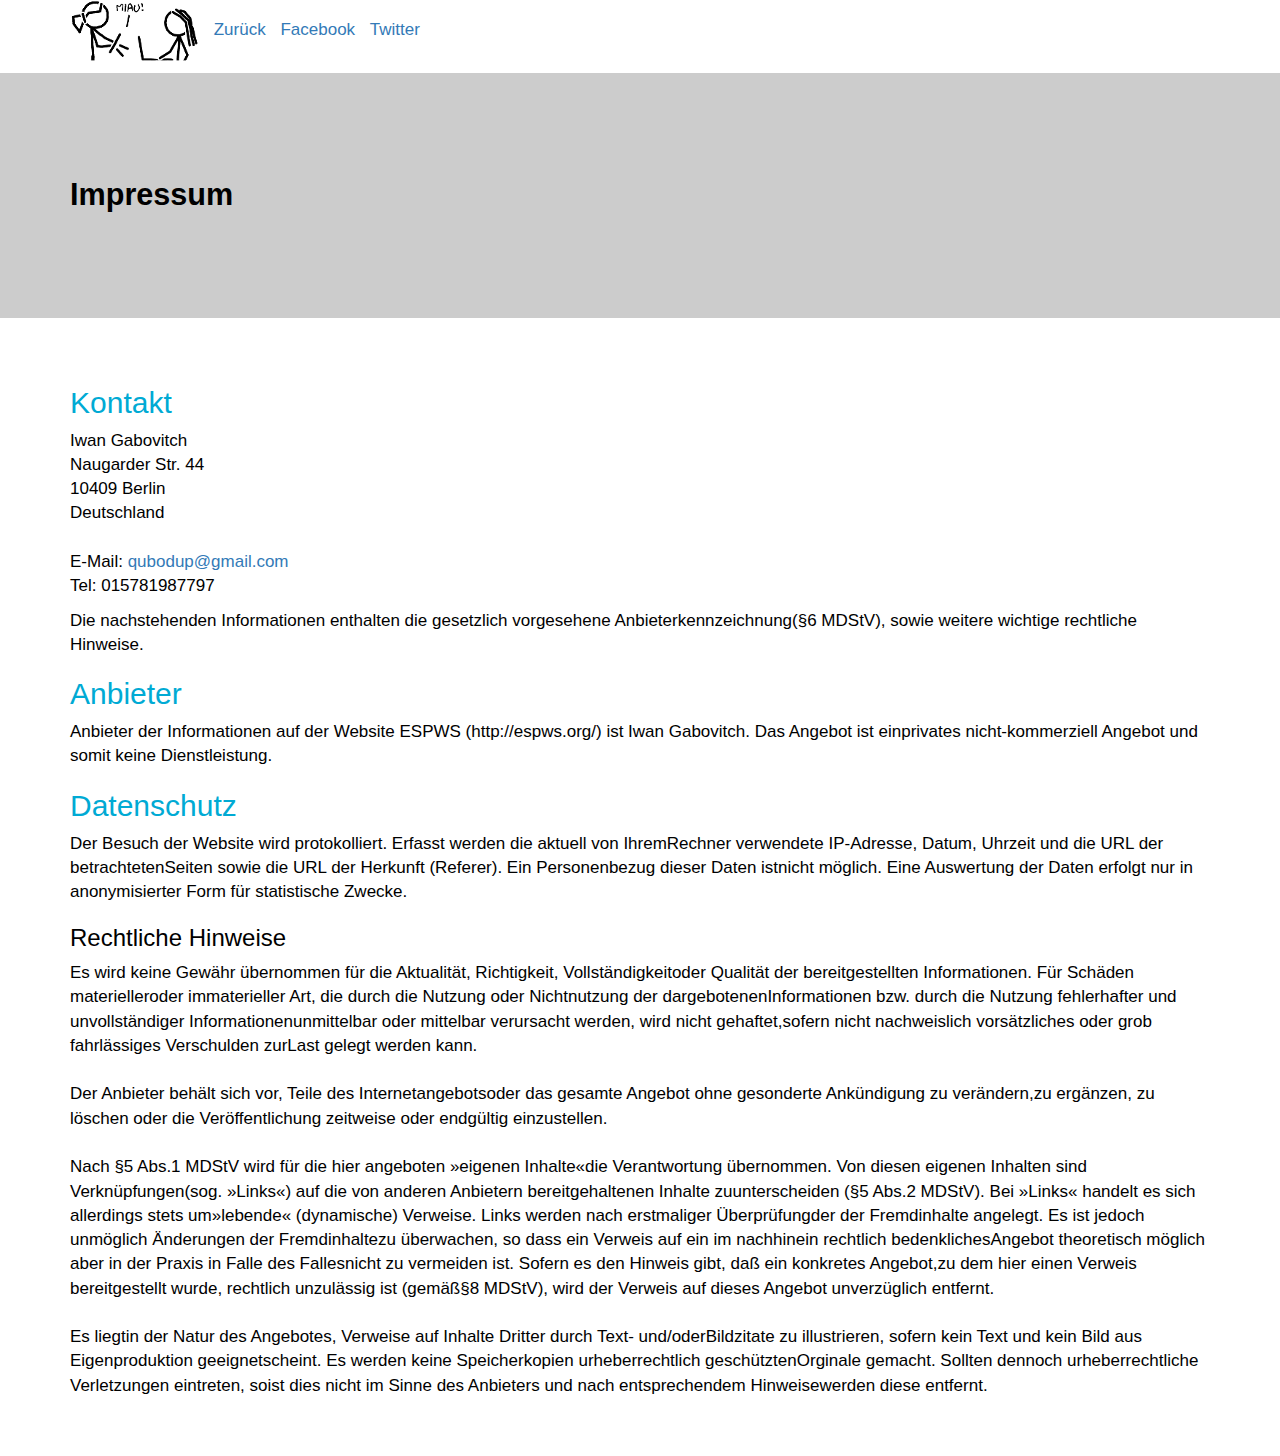
<file: impressum/index.html>
<!DOCTYPE html>
<html><head>
  <meta charset="UTF-8">
	<title>Einstieg Spiele-Programmierung Workshop</title>
	<link href="https://maxcdn.bootstrapcdn.com/bootstrap/3.3.4/css/bootstrap.min.css" rel="stylesheet">
	<link href="../esp.css" rel="stylesheet">
	<link rel="icon" type="image/png" href="../esp-favicon.png">
</head><body>

<nav>
<div class="navbar navbar-fixed-top">
<div class="container">
  <ul class="list-inline">
    <li><header><a href="/"><img alt="ESP Logo" src="../esp-u.png"></a></header></li>
    <li><a href="/">Zurück</a></li>
    <li><a target="_blank" href="http://facebook.com/espws">Facebook</a></li>
    <li><a target="_blank" href="http://twitter.com/espws">Twitter</a></li>
  </ul>
</div><!-- .container -->
</div><!-- .nav -->
</nav>

<div class="big gray" id="start">
<div class="container">
<h1>Impressum</h1>
</div><!-- .container -->
</div><!-- red -->

<div class="med white">
<div class="container">

<section id="impressum">
<h2>Kontakt</h2>
<p>Iwan Gabovitch<br>
Naugarder Str. 44<br>
10409 Berlin<br>
Deutschland<br><br>
E-Mail: <a target="_blank" href="mailto:qubodup@gmail.com">qubodup@gmail.com</a><br>
Tel: 015781987797</p>

<p>Die nachstehenden Informationen enthalten die gesetzlich vorgesehene Anbieterkennzeichnung(§6 MDStV), sowie weitere wichtige rechtliche Hinweise.</p>

<h2>Anbieter</h2>
<p>Anbieter der Informationen auf der Website ESPWS (http://espws.org/) ist Iwan Gabovitch. Das Angebot ist einprivates nicht-kommerziell Angebot und somit keine Dienstleistung.</p>
<h2>Datenschutz</h2>
<p>Der Besuch der Website wird protokolliert. Erfasst werden die aktuell von IhremRechner verwendete IP-Adresse, Datum, Uhrzeit und die URL der betrachtetenSeiten sowie die URL der Herkunft (Referer). Ein Personenbezug dieser Daten istnicht möglich. Eine Auswertung der Daten erfolgt nur in anonymisierter Form für statistische Zwecke.</p>
<h3>Rechtliche Hinweise</h3>
<p>Es wird keine Gewähr übernommen für die Aktualität, Richtigkeit, Vollständigkeitoder Qualität der bereitgestellten Informationen. Für Schäden materielleroder immaterieller Art, die durch die Nutzung oder Nichtnutzung der dargebotenenInformationen bzw. durch die Nutzung fehlerhafter und unvollständiger Informationenunmittelbar oder mittelbar verursacht werden, wird nicht gehaftet,sofern nicht nachweislich vorsätzliches oder grob fahrlässiges Verschulden zurLast gelegt werden kann.<br><br>
Der Anbieter behält sich vor, Teile des Internetangebotsoder das gesamte Angebot ohne gesonderte Ankündigung zu verändern,zu ergänzen, zu löschen oder die Veröffentlichung zeitweise oder endgültig einzustellen.<br><br>
Nach §5 Abs.1 MDStV wird für die hier angeboten »eigenen Inhalte«die Verantwortung übernommen. Von diesen eigenen Inhalten sind Verknüpfungen(sog. »Links«) auf die von anderen Anbietern bereitgehaltenen Inhalte zuunterscheiden (§5 Abs.2 MDStV). Bei »Links« handelt es sich allerdings stets um»lebende« (dynamische) Verweise. Links werden nach erstmaliger Überprüfungder der Fremdinhalte angelegt. Es ist jedoch unmöglich Änderungen der Fremdinhaltezu überwachen, so dass ein Verweis auf ein im nachhinein rechtlich bedenklichesAngebot theoretisch möglich aber in der Praxis in Falle des Fallesnicht zu vermeiden ist. Sofern es den Hinweis gibt, daß ein konkretes Angebot,zu dem hier einen Verweis bereitgestellt wurde, rechtlich unzulässig ist (gemäß§8 MDStV), wird der Verweis auf dieses Angebot unverzüglich entfernt.<br><br>
Es liegtin der Natur des Angebotes, Verweise auf Inhalte Dritter durch Text- und/oderBildzitate zu illustrieren, sofern kein Text und kein Bild aus Eigenproduktion geeignetscheint. Es werden keine Speicherkopien urheberrechtlich geschütztenOrginale gemacht. Sollten dennoch urheberrechtliche Verletzungen eintreten, soist dies nicht im Sinne des Anbieters und nach entsprechendem Hinweisewerden diese entfernt.</p>
</section><!-- #impressum -->

</div><!-- .container -->
</div><!-- .white -->
</body></html>
</file>
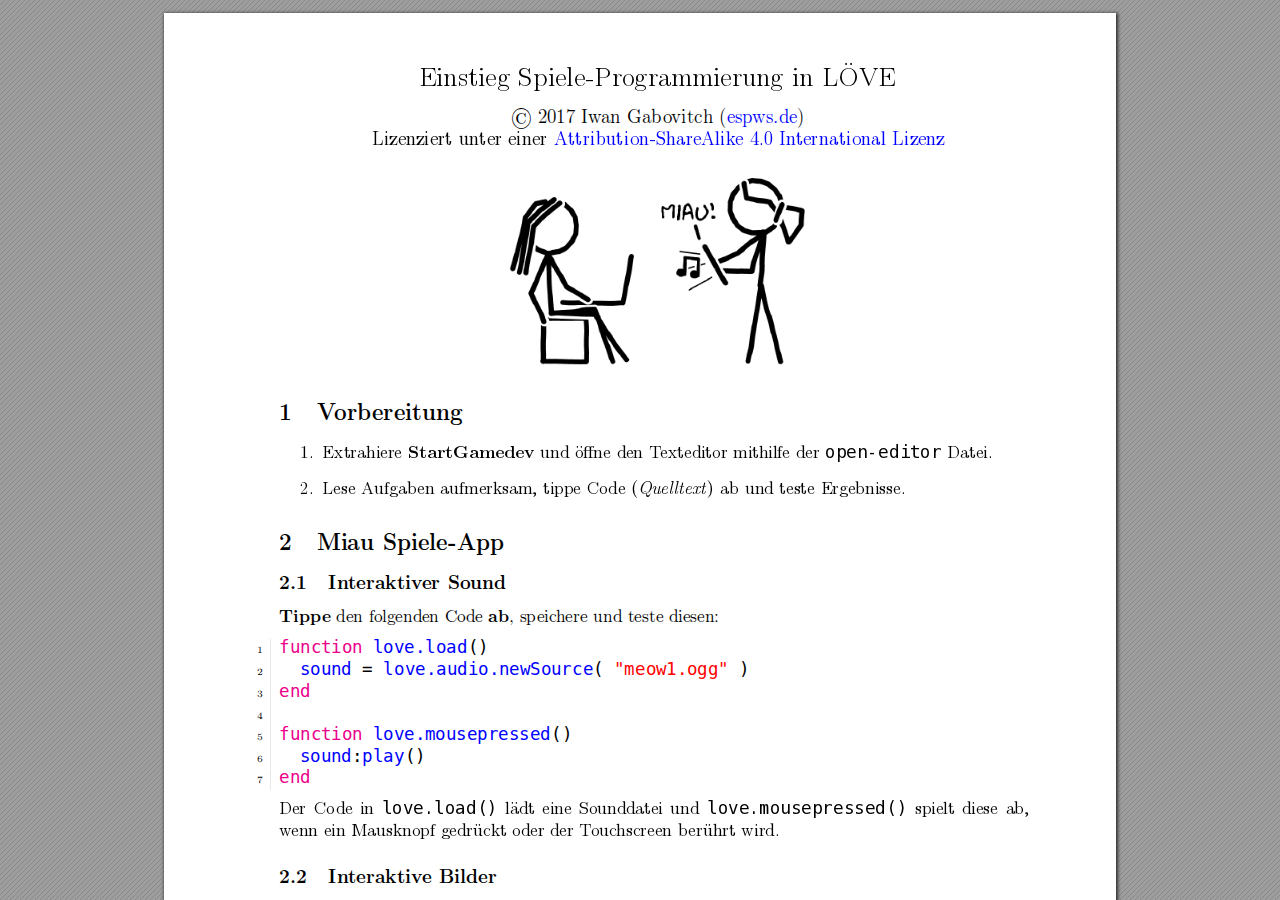
<file: doc/de/game/index.html>
<!DOCTYPE html>
<!-- Created by pdf2htmlEX (https://github.com/coolwanglu/pdf2htmlex) -->
<html xmlns="http://www.w3.org/1999/xhtml">
<head>
<meta charset="utf-8"/>
<meta name="generator" content="pdf2htmlEX"/>
<meta http-equiv="X-UA-Compatible" content="IE=edge,chrome=1"/>
<style type="text/css">
/*! 
 * Base CSS for pdf2htmlEX
 * Copyright 2012,2013 Lu Wang <coolwanglu@gmail.com> 
 * https://github.com/coolwanglu/pdf2htmlEX/blob/master/share/LICENSE
 */#sidebar{position:absolute;top:0;left:0;bottom:0;width:250px;padding:0;margin:0;overflow:auto}#page-container{position:absolute;top:0;left:0;margin:0;padding:0;border:0}@media screen{#sidebar.opened+#page-container{left:250px}#page-container{bottom:0;right:0;overflow:auto}.loading-indicator{display:none}.loading-indicator.active{display:block;position:absolute;width:64px;height:64px;top:50%;left:50%;margin-top:-32px;margin-left:-32px}.loading-indicator img{position:absolute;top:0;left:0;bottom:0;right:0}}@media print{@page{margin:0}html{margin:0}body{margin:0;-webkit-print-color-adjust:exact}#sidebar{display:none}#page-container{width:auto;height:auto;overflow:visible;background-color:transparent}.d{display:none}}.pf{position:relative;background-color:white;overflow:hidden;margin:0;border:0}.pc{position:absolute;border:0;padding:0;margin:0;top:0;left:0;width:100%;height:100%;overflow:hidden;display:block;transform-origin:0 0;-ms-transform-origin:0 0;-webkit-transform-origin:0 0}.pc.opened{display:block}.bf{position:absolute;border:0;margin:0;top:0;bottom:0;width:100%;height:100%;-ms-user-select:none;-moz-user-select:none;-webkit-user-select:none;user-select:none}.bi{position:absolute;border:0;margin:0;-ms-user-select:none;-moz-user-select:none;-webkit-user-select:none;user-select:none}@media print{.pf{margin:0;box-shadow:none;page-break-after:always;page-break-inside:avoid}@-moz-document url-prefix(){.pf{overflow:visible;border:1px solid #fff}.pc{overflow:visible}}}.c{position:absolute;border:0;padding:0;margin:0;overflow:hidden;display:block}.t{position:absolute;white-space:pre;font-size:1px;transform-origin:0 100%;-ms-transform-origin:0 100%;-webkit-transform-origin:0 100%;unicode-bidi:bidi-override;-moz-font-feature-settings:"liga" 0}.t:after{content:''}.t:before{content:'';display:inline-block}.t span{position:relative;unicode-bidi:bidi-override}._{display:inline-block;color:transparent;z-index:-1}::selection{background:rgba(127,255,255,0.4)}::-moz-selection{background:rgba(127,255,255,0.4)}.pi{display:none}.d{position:absolute;transform-origin:0 100%;-ms-transform-origin:0 100%;-webkit-transform-origin:0 100%}.it{border:0;background-color:rgba(255,255,255,0.0)}.ir:hover{cursor:pointer}</style>
<style type="text/css">
/*! 
 * Fancy styles for pdf2htmlEX
 * Copyright 2012,2013 Lu Wang <coolwanglu@gmail.com> 
 * https://github.com/coolwanglu/pdf2htmlEX/blob/master/share/LICENSE
 */@keyframes fadein{from{opacity:0}to{opacity:1}}@-webkit-keyframes fadein{from{opacity:0}to{opacity:1}}@keyframes swing{0{transform:rotate(0)}10%{transform:rotate(0)}90%{transform:rotate(720deg)}100%{transform:rotate(720deg)}}@-webkit-keyframes swing{0{-webkit-transform:rotate(0)}10%{-webkit-transform:rotate(0)}90%{-webkit-transform:rotate(720deg)}100%{-webkit-transform:rotate(720deg)}}@media screen{#sidebar{background-color:#2f3236;background-image:url("[data-uri]")}#outline{font-family:Georgia,Times,"Times New Roman",serif;font-size:13px;margin:2em 1em}#outline ul{padding:0}#outline li{list-style-type:none;margin:1em 0}#outline li>ul{margin-left:1em}#outline a,#outline a:visited,#outline a:hover,#outline a:active{line-height:1.2;color:#e8e8e8;text-overflow:ellipsis;white-space:nowrap;text-decoration:none;display:block;overflow:hidden;outline:0}#outline a:hover{color:#0cf}#page-container{background-color:#9e9e9e;background-image:url("[data-uri]");-webkit-transition:left 500ms;transition:left 500ms}.pf{margin:13px auto;box-shadow:1px 1px 3px 1px #333;border-collapse:separate}.pc.opened{-webkit-animation:fadein 100ms;animation:fadein 100ms}.loading-indicator.active{-webkit-animation:swing 1.5s ease-in-out .01s infinite alternate none;animation:swing 1.5s ease-in-out .01s infinite alternate none}.checked{background:no-repeat url([data-uri])}}</style>
<style type="text/css">
.ff0{font-family:sans-serif;visibility:hidden;}
@font-face{font-family:ff1;src:url('[data-uri]')format("woff");}.ff1{font-family:ff1;line-height:1.047000;font-style:normal;font-weight:normal;visibility:visible;}
@font-face{font-family:ff2;src:url('[data-uri]')format("woff");}.ff2{font-family:ff2;line-height:1.042000;font-style:normal;font-weight:normal;visibility:visible;}
@font-face{font-family:ff3;src:url('[data-uri]')format("woff");}.ff3{font-family:ff3;line-height:1.042000;font-style:normal;font-weight:normal;visibility:visible;}
@font-face{font-family:ff4;src:url('[data-uri]')format("woff");}.ff4{font-family:ff4;line-height:0.902000;font-style:normal;font-weight:normal;visibility:visible;}
@font-face{font-family:ff5;src:url('[data-uri]')format("woff");}.ff5{font-family:ff5;line-height:1.115000;font-style:normal;font-weight:normal;visibility:visible;}
@font-face{font-family:ff6;src:url('[data-uri]')format("woff");}.ff6{font-family:ff6;line-height:0.899000;font-style:normal;font-weight:normal;visibility:visible;}
@font-face{font-family:ff7;src:url('[data-uri]')format("woff");}.ff7{font-family:ff7;line-height:1.001000;font-style:normal;font-weight:normal;visibility:visible;}
@font-face{font-family:ff8;src:url('[data-uri]')format("woff");}.ff8{font-family:ff8;line-height:0.897000;font-style:normal;font-weight:normal;visibility:visible;}
@font-face{font-family:ff9;src:url('[data-uri]')format("woff");}.ff9{font-family:ff9;line-height:0.901000;font-style:normal;font-weight:normal;visibility:visible;}
@font-face{font-family:ffa;src:url('[data-uri]')format("woff");}.ffa{font-family:ffa;line-height:0.698000;font-style:normal;font-weight:normal;visibility:visible;}
@font-face{font-family:ffb;src:url('[data-uri]')format("woff");}.ffb{font-family:ffb;line-height:1.128000;font-style:normal;font-weight:normal;visibility:visible;}
@font-face{font-family:ffc;src:url('[data-uri]')format("woff");}.ffc{font-family:ffc;line-height:0.705000;font-style:normal;font-weight:normal;visibility:visible;}
@font-face{font-family:ffd;src:url('[data-uri]')format("woff");}.ffd{font-family:ffd;line-height:0.666000;font-style:normal;font-weight:normal;visibility:visible;}
@font-face{font-family:ffe;src:url('[data-uri]')format("woff");}.ffe{font-family:ffe;line-height:1.000000;font-style:normal;font-weight:normal;visibility:visible;}
@font-face{font-family:fff;src:url('[data-uri]')format("woff");}.fff{font-family:fff;line-height:0.665000;font-style:normal;font-weight:normal;visibility:visible;}
.m0{transform:matrix(0.400000,0.000000,0.000000,0.400000,0,0);-ms-transform:matrix(0.400000,0.000000,0.000000,0.400000,0,0);-webkit-transform:matrix(0.400000,0.000000,0.000000,0.400000,0,0);}
.m1{transform:matrix(1.600000,0.000000,0.000000,1.600000,0,0);-ms-transform:matrix(1.600000,0.000000,0.000000,1.600000,0,0);-webkit-transform:matrix(1.600000,0.000000,0.000000,1.600000,0,0);}
.v0{vertical-align:0.000000px;}
.ls0{letter-spacing:0.000000px;}
.sc_{text-shadow:none;}
.sc0{text-shadow:-0.015em 0 transparent,0 0.015em transparent,0.015em 0 transparent,0 -0.015em  transparent;}
@media screen and (-webkit-min-device-pixel-ratio:0){
.sc_{-webkit-text-stroke:0px transparent;}
.sc0{-webkit-text-stroke:0.015em transparent;text-shadow:none;}
}
.ws0{word-spacing:0.000000px;}
._5{margin-left:-5.279402px;}
._7{margin-left:-3.371380px;}
._1{margin-left:-1.790402px;}
._3{width:1.758932px;}
._8{width:4.244941px;}
._1b{width:9.695608px;}
._21{width:10.871338px;}
._17{width:12.248936px;}
._10{width:13.496540px;}
._6{width:14.570697px;}
._2{width:15.605316px;}
._13{width:17.364707px;}
._a{width:18.500893px;}
._f{width:19.549107px;}
._0{width:21.553681px;}
._1f{width:24.436384px;}
._c{width:25.483658px;}
._e{width:26.794059px;}
._15{width:28.182546px;}
._19{width:32.247300px;}
._29{width:35.825484px;}
._20{width:36.963673px;}
._b{width:39.774746px;}
._18{width:51.705134px;}
._9{width:53.798400px;}
._4{width:63.123280px;}
._1c{width:70.877672px;}
._16{width:72.085672px;}
._1d{width:78.244065px;}
._d{width:92.142746px;}
._27{width:104.424651px;}
._1a{width:130.607745px;}
._23{width:131.662674px;}
._14{width:144.494746px;}
._11{width:155.358476px;}
._25{width:183.192513px;}
._1e{width:196.866746px;}
._22{width:209.722218px;}
._28{width:249.225491px;}
._26{width:262.047488px;}
._24{width:340.244666px;}
._12{width:750.022443px;}
.fc4{color:rgb(115,115,115);}
.fc0{color:rgb(0,0,0);}
.fc1{color:rgb(0,0,255);}
.fc3{color:rgb(255,0,0);}
.fc2{color:rgb(236,0,140);}
.fs4{font-size:23.910400px;}
.fs5{font-size:31.880400px;}
.fs3{font-size:43.636400px;}
.fs1{font-size:47.820800px;}
.fs2{font-size:57.384800px;}
.fs0{font-size:68.861600px;}
.y28{bottom:32.819200px;}
.y27{bottom:101.886400px;}
.y26{bottom:123.564800px;}
.y25{bottom:145.243200px;}
.y0{bottom:169.600000px;}
.y24{bottom:176.486400px;}
.ye3{bottom:193.540800px;}
.y22{bottom:198.164800px;}
.y23{bottom:202.283200px;}
.ye2{bottom:215.220800px;}
.y21{bottom:219.843200px;}
.y53{bottom:226.368000px;}
.yb2{bottom:240.000000px;}
.y20{bottom:241.521600px;}
.y94{bottom:245.459200px;}
.ye1{bottom:246.462400px;}
.y52{bottom:248.046400px;}
.y1f{bottom:263.201600px;}
.y93{bottom:267.139200px;}
.ye0{bottom:268.140800px;}
.y51{bottom:269.724800px;}
.y1d{bottom:284.880000px;}
.y92{bottom:288.817600px;}
.y1e{bottom:288.998400px;}
.ydf{bottom:289.820800px;}
.y50{bottom:291.403200px;}
.y1b{bottom:306.558400px;}
.y91{bottom:310.496000px;}
.y1c{bottom:310.676800px;}
.yde{bottom:311.499200px;}
.y29{bottom:316.000000px;}
.y4f{bottom:322.646400px;}
.yb1{bottom:326.040000px;}
.y1a{bottom:328.236800px;}
.y8e{bottom:332.174400px;}
.ydd{bottom:333.177600px;}
.y90{bottom:337.217600px;}
.y4e{bottom:344.324800px;}
.y8f{bottom:346.854400px;}
.y6d{bottom:347.200000px;}
.yb0{bottom:347.718400px;}
.y8d{bottom:353.852800px;}
.ydc{bottom:354.856000px;}
.y19{bottom:359.480000px;}
.y95{bottom:364.800000px;}
.y4d{bottom:366.004800px;}
.yaf{bottom:369.398400px;}
.ydb{bottom:376.534400px;}
.y8c{bottom:385.096000px;}
.y17{bottom:390.723200px;}
.y18{bottom:394.841600px;}
.y4c{bottom:397.246400px;}
.yda{bottom:398.214400px;}
.yae{bottom:404.880000px;}
.y8b{bottom:406.774400px;}
.y15{bottom:412.401600px;}
.y16{bottom:416.520000px;}
.y4b{bottom:418.926400px;}
.yd9{bottom:419.892800px;}
.yad{bottom:426.558400px;}
.y8a{bottom:428.454400px;}
.y4a{bottom:440.604800px;}
.yd8{bottom:441.571200px;}
.y14{bottom:443.644800px;}
.y89{bottom:450.132800px;}
.yac{bottom:457.801600px;}
.yd7{bottom:463.249600px;}
.y88{bottom:471.811200px;}
.y49{bottom:473.553600px;}
.y13{bottom:476.593600px;}
.yd6{bottom:484.928000px;}
.yab{bottom:489.044800px;}
.y87{bottom:493.489600px;}
.yd5{bottom:506.608000px;}
.yaa{bottom:510.723200px;}
.y86{bottom:515.168000px;}
.y48{bottom:520.288000px;}
.y12{bottom:523.328000px;}
.yd4{bottom:528.286400px;}
.ya9{bottom:532.401600px;}
.y85{bottom:536.848000px;}
.y47{bottom:541.966400px;}
.y11{bottom:545.006400px;}
.yd3{bottom:546.473600px;}
.yd2{bottom:549.964800px;}
.y84{bottom:555.035200px;}
.y83{bottom:558.526400px;}
.ya8{bottom:563.644800px;}
.yd1{bottom:571.643200px;}
.y45{bottom:573.209600px;}
.y10{bottom:576.249600px;}
.y82{bottom:576.713600px;}
.y46{bottom:577.328000px;}
.y81{bottom:580.204800px;}
.ya7{bottom:585.323200px;}
.yd0{bottom:593.321600px;}
.yf{bottom:597.928000px;}
.y80{bottom:601.883200px;}
.y44{bottom:604.451200px;}
.ycf{bottom:611.510400px;}
.yce{bottom:615.001600px;}
.ya6{bottom:616.566400px;}
.ye{bottom:619.606400px;}
.y7f{bottom:623.561600px;}
.y43{bottom:626.131200px;}
.ycd{bottom:636.680000px;}
.yd{bottom:641.284800px;}
.y7e{bottom:645.241600px;}
.ya5{bottom:647.809600px;}
.y42{bottom:657.372800px;}
.ycc{bottom:658.358400px;}
.yc{bottom:662.963200px;}
.y7d{bottom:666.920000px;}
.y6c{bottom:677.654400px;}
.y41{bottom:679.052800px;}
.ycb{bottom:680.036800px;}
.yb{bottom:684.643200px;}
.y7c{bottom:688.598400px;}
.y6b{bottom:699.332800px;}
.ya4{bottom:700.731200px;}
.yca{bottom:701.715200px;}
.ya{bottom:706.321600px;}
.y7b{bottom:710.276800px;}
.y40{bottom:710.294400px;}
.y6a{bottom:721.011200px;}
.ya3{bottom:722.409600px;}
.yc9{bottom:723.395200px;}
.y7a{bottom:731.955200px;}
.y3f{bottom:731.974400px;}
.y9{bottom:737.564800px;}
.ya2{bottom:744.088000px;}
.yc8{bottom:745.073600px;}
.y54{bottom:745.600000px;}
.y69{bottom:752.254400px;}
.y79{bottom:753.633600px;}
.y3e{bottom:764.921600px;}
.ya1{bottom:765.766400px;}
.yc7{bottom:766.752000px;}
.y8{bottom:770.512000px;}
.y68{bottom:773.932800px;}
.y78{bottom:775.313600px;}
.ya0{bottom:787.446400px;}
.yc6{bottom:788.430400px;}
.y67{bottom:795.611200px;}
.y77{bottom:796.992000px;}
.y7{bottom:810.108800px;}
.y66{bottom:817.289600px;}
.y76{bottom:818.670400px;}
.y9f{bottom:818.688000px;}
.y3d{bottom:821.220800px;}
.yc5{bottom:831.788800px;}
.y65{bottom:838.968000px;}
.y75{bottom:840.348800px;}
.y3c{bottom:842.899200px;}
.y9e{bottom:851.636800px;}
.yc4{bottom:853.467200px;}
.y64{bottom:860.648000px;}
.y74{bottom:862.027200px;}
.y3b{bottom:864.579200px;}
.y6{bottom:865.099200px;}
.yc3{bottom:875.145600px;}
.y63{bottom:882.326400px;}
.y73{bottom:883.707200px;}
.y3a{bottom:895.820800px;}
.yc2{bottom:896.824000px;}
.y5{bottom:901.123200px;}
.y62{bottom:904.004800px;}
.y72{bottom:905.385600px;}
.y9d{bottom:907.936000px;}
.yc1{bottom:918.502400px;}
.y61{bottom:925.683200px;}
.y39{bottom:927.064000px;}
.y9c{bottom:929.614400px;}
.yc0{bottom:936.691200px;}
.y4{bottom:940.083200px;}
.ybf{bottom:940.182400px;}
.y60{bottom:947.361600px;}
.y37{bottom:948.742400px;}
.y38{bottom:952.862400px;}
.y9b{bottom:960.857600px;}
.ybe{bottom:961.860800px;}
.y5f{bottom:969.041600px;}
.y36{bottom:970.420800px;}
.y9a{bottom:982.536000px;}
.ybd{bottom:983.539200px;}
.y5e{bottom:990.720000px;}
.y34{bottom:992.100800px;}
.y35{bottom:996.219200px;}
.ybc{bottom:1005.217600px;}
.y99{bottom:1010.288000px;}
.y5d{bottom:1012.398400px;}
.y71{bottom:1013.779200px;}
.y33{bottom:1023.342400px;}
.ybb{bottom:1026.896000px;}
.y98{bottom:1031.966400px;}
.y5c{bottom:1034.076800px;}
.y70{bottom:1035.457600px;}
.yba{bottom:1048.576000px;}
.y32{bottom:1054.585600px;}
.y5b{bottom:1055.755200px;}
.y6f{bottom:1057.136000px;}
.yb9{bottom:1070.254400px;}
.y31{bottom:1076.264000px;}
.y5a{bottom:1077.435200px;}
.y6e{bottom:1088.379200px;}
.yb8{bottom:1091.932800px;}
.y30{bottom:1097.944000px;}
.y59{bottom:1099.113600px;}
.y97{bottom:1110.057600px;}
.yb7{bottom:1113.611200px;}
.y2f{bottom:1119.622400px;}
.y58{bottom:1120.792000px;}
.yb6{bottom:1135.289600px;}
.y2e{bottom:1141.300800px;}
.y57{bottom:1145.060800px;}
.yb5{bottom:1156.969600px;}
.y2d{bottom:1162.979200px;}
.y56{bottom:1176.304000px;}
.yb4{bottom:1178.648000px;}
.y2c{bottom:1184.657600px;}
.y96{bottom:1194.222400px;}
.y55{bottom:1209.252800px;}
.yb3{bottom:1209.891200px;}
.y3{bottom:1215.097600px;}
.y2b{bottom:1215.900800px;}
.y2{bottom:1237.414400px;}
.y2a{bottom:1248.849600px;}
.y1{bottom:1273.908800px;}
.hd{height:1.745456px;}
.h8{height:16.187341px;}
.hf{height:21.200466px;}
.he{height:30.283662px;}
.h7{height:33.381846px;}
.h6{height:33.522381px;}
.h3{height:36.917658px;}
.h5{height:37.745486px;}
.hb{height:39.840033px;}
.h4{height:40.284130px;}
.h2{height:58.188052px;}
.ha{height:415.200000px;}
.h10{height:813.600000px;}
.hc{height:852.800000px;}
.h9{height:884.000000px;}
.h11{height:953.600000px;}
.h1{height:1016.800000px;}
.h0{height:1347.024000px;}
.w2{width:0.800000px;}
.w3{width:327.200000px;}
.w1{width:539.200000px;}
.w4{width:716.800000px;}
.w0{width:952.441600px;}
.x16{left:87.572800px;}
.x6{left:93.416000px;}
.x0{left:106.400000px;}
.x4{left:115.200000px;}
.x5{left:136.608000px;}
.x7{left:178.020800px;}
.x8{left:188.497600px;}
.x3{left:208.214400px;}
.x1{left:255.508800px;}
.x9{left:335.115200px;}
.xa{left:345.593600px;}
.x2{left:347.435200px;}
.x18{left:365.964800px;}
.x15{left:377.009600px;}
.x19{left:380.510400px;}
.xf{left:387.483200px;}
.x1a{left:389.736000px;}
.x10{left:397.961600px;}
.x1b{left:401.187200px;}
.x17{left:408.420800px;}
.x1c{left:426.131200px;}
.x11{left:429.363200px;}
.x1d{left:433.704000px;}
.x12{left:439.838400px;}
.xb{left:450.308800px;}
.xc{left:460.784000px;}
.x25{left:471.251200px;}
.x26{left:481.723200px;}
.x22{left:513.148800px;}
.x1e{left:534.094400px;}
.x1f{left:555.040000px;}
.x13{left:586.460800px;}
.x14{left:596.937600px;}
.xd{left:607.406400px;}
.xe{left:617.883200px;}
.x27{left:628.350400px;}
.x23{left:638.822400px;}
.x24{left:659.768000px;}
.x20{left:670.241600px;}
.x21{left:691.187200px;}
.x28{left:764.491200px;}
.x29{left:774.976000px;}
@media print{
.v0{vertical-align:0.000000pt;}
.ls0{letter-spacing:0.000000pt;}
.ws0{word-spacing:0.000000pt;}
._5{margin-left:-4.399501pt;}
._7{margin-left:-2.809483pt;}
._1{margin-left:-1.492001pt;}
._3{width:1.465776pt;}
._8{width:3.537451pt;}
._1b{width:8.079673pt;}
._21{width:9.059448pt;}
._17{width:10.207447pt;}
._10{width:11.247116pt;}
._6{width:12.142247pt;}
._2{width:13.004430pt;}
._13{width:14.470589pt;}
._a{width:15.417411pt;}
._f{width:16.290923pt;}
._0{width:17.961401pt;}
._1f{width:20.363653pt;}
._c{width:21.236381pt;}
._e{width:22.328382pt;}
._15{width:23.485455pt;}
._19{width:26.872750pt;}
._29{width:29.854570pt;}
._20{width:30.803061pt;}
._b{width:33.145621pt;}
._18{width:43.087612pt;}
._9{width:44.832000pt;}
._4{width:52.602733pt;}
._1c{width:59.064727pt;}
._16{width:60.071394pt;}
._1d{width:65.203388pt;}
._d{width:76.785621pt;}
._27{width:87.020542pt;}
._1a{width:108.839788pt;}
._23{width:109.718895pt;}
._14{width:120.412288pt;}
._11{width:129.465397pt;}
._25{width:152.660427pt;}
._1e{width:164.055621pt;}
._22{width:174.768515pt;}
._28{width:207.687909pt;}
._26{width:218.372906pt;}
._24{width:283.537221pt;}
._12{width:625.018703pt;}
.fs4{font-size:19.925333pt;}
.fs5{font-size:26.567000pt;}
.fs3{font-size:36.363667pt;}
.fs1{font-size:39.850667pt;}
.fs2{font-size:47.820667pt;}
.fs0{font-size:57.384667pt;}
.y28{bottom:27.349333pt;}
.y27{bottom:84.905333pt;}
.y26{bottom:102.970667pt;}
.y25{bottom:121.036000pt;}
.y0{bottom:141.333333pt;}
.y24{bottom:147.072000pt;}
.ye3{bottom:161.284000pt;}
.y22{bottom:165.137333pt;}
.y23{bottom:168.569333pt;}
.ye2{bottom:179.350667pt;}
.y21{bottom:183.202667pt;}
.y53{bottom:188.640000pt;}
.yb2{bottom:200.000000pt;}
.y20{bottom:201.268000pt;}
.y94{bottom:204.549333pt;}
.ye1{bottom:205.385333pt;}
.y52{bottom:206.705333pt;}
.y1f{bottom:219.334667pt;}
.y93{bottom:222.616000pt;}
.ye0{bottom:223.450667pt;}
.y51{bottom:224.770667pt;}
.y1d{bottom:237.400000pt;}
.y92{bottom:240.681333pt;}
.y1e{bottom:240.832000pt;}
.ydf{bottom:241.517333pt;}
.y50{bottom:242.836000pt;}
.y1b{bottom:255.465333pt;}
.y91{bottom:258.746667pt;}
.y1c{bottom:258.897333pt;}
.yde{bottom:259.582667pt;}
.y29{bottom:263.333333pt;}
.y4f{bottom:268.872000pt;}
.yb1{bottom:271.700000pt;}
.y1a{bottom:273.530667pt;}
.y8e{bottom:276.812000pt;}
.ydd{bottom:277.648000pt;}
.y90{bottom:281.014667pt;}
.y4e{bottom:286.937333pt;}
.y8f{bottom:289.045333pt;}
.y6d{bottom:289.333333pt;}
.yb0{bottom:289.765333pt;}
.y8d{bottom:294.877333pt;}
.ydc{bottom:295.713333pt;}
.y19{bottom:299.566667pt;}
.y95{bottom:304.000000pt;}
.y4d{bottom:305.004000pt;}
.yaf{bottom:307.832000pt;}
.ydb{bottom:313.778667pt;}
.y8c{bottom:320.913333pt;}
.y17{bottom:325.602667pt;}
.y18{bottom:329.034667pt;}
.y4c{bottom:331.038667pt;}
.yda{bottom:331.845333pt;}
.yae{bottom:337.400000pt;}
.y8b{bottom:338.978667pt;}
.y15{bottom:343.668000pt;}
.y16{bottom:347.100000pt;}
.y4b{bottom:349.105333pt;}
.yd9{bottom:349.910667pt;}
.yad{bottom:355.465333pt;}
.y8a{bottom:357.045333pt;}
.y4a{bottom:367.170667pt;}
.yd8{bottom:367.976000pt;}
.y14{bottom:369.704000pt;}
.y89{bottom:375.110667pt;}
.yac{bottom:381.501333pt;}
.yd7{bottom:386.041333pt;}
.y88{bottom:393.176000pt;}
.y49{bottom:394.628000pt;}
.y13{bottom:397.161333pt;}
.yd6{bottom:404.106667pt;}
.yab{bottom:407.537333pt;}
.y87{bottom:411.241333pt;}
.yd5{bottom:422.173333pt;}
.yaa{bottom:425.602667pt;}
.y86{bottom:429.306667pt;}
.y48{bottom:433.573333pt;}
.y12{bottom:436.106667pt;}
.yd4{bottom:440.238667pt;}
.ya9{bottom:443.668000pt;}
.y85{bottom:447.373333pt;}
.y47{bottom:451.638667pt;}
.y11{bottom:454.172000pt;}
.yd3{bottom:455.394667pt;}
.yd2{bottom:458.304000pt;}
.y84{bottom:462.529333pt;}
.y83{bottom:465.438667pt;}
.ya8{bottom:469.704000pt;}
.yd1{bottom:476.369333pt;}
.y45{bottom:477.674667pt;}
.y10{bottom:480.208000pt;}
.y82{bottom:480.594667pt;}
.y46{bottom:481.106667pt;}
.y81{bottom:483.504000pt;}
.ya7{bottom:487.769333pt;}
.yd0{bottom:494.434667pt;}
.yf{bottom:498.273333pt;}
.y80{bottom:501.569333pt;}
.y44{bottom:503.709333pt;}
.ycf{bottom:509.592000pt;}
.yce{bottom:512.501333pt;}
.ya6{bottom:513.805333pt;}
.ye{bottom:516.338667pt;}
.y7f{bottom:519.634667pt;}
.y43{bottom:521.776000pt;}
.ycd{bottom:530.566667pt;}
.yd{bottom:534.404000pt;}
.y7e{bottom:537.701333pt;}
.ya5{bottom:539.841333pt;}
.y42{bottom:547.810667pt;}
.ycc{bottom:548.632000pt;}
.yc{bottom:552.469333pt;}
.y7d{bottom:555.766667pt;}
.y6c{bottom:564.712000pt;}
.y41{bottom:565.877333pt;}
.ycb{bottom:566.697333pt;}
.yb{bottom:570.536000pt;}
.y7c{bottom:573.832000pt;}
.y6b{bottom:582.777333pt;}
.ya4{bottom:583.942667pt;}
.yca{bottom:584.762667pt;}
.ya{bottom:588.601333pt;}
.y7b{bottom:591.897333pt;}
.y40{bottom:591.912000pt;}
.y6a{bottom:600.842667pt;}
.ya3{bottom:602.008000pt;}
.yc9{bottom:602.829333pt;}
.y7a{bottom:609.962667pt;}
.y3f{bottom:609.978667pt;}
.y9{bottom:614.637333pt;}
.ya2{bottom:620.073333pt;}
.yc8{bottom:620.894667pt;}
.y54{bottom:621.333333pt;}
.y69{bottom:626.878667pt;}
.y79{bottom:628.028000pt;}
.y3e{bottom:637.434667pt;}
.ya1{bottom:638.138667pt;}
.yc7{bottom:638.960000pt;}
.y8{bottom:642.093333pt;}
.y68{bottom:644.944000pt;}
.y78{bottom:646.094667pt;}
.ya0{bottom:656.205333pt;}
.yc6{bottom:657.025333pt;}
.y67{bottom:663.009333pt;}
.y77{bottom:664.160000pt;}
.y7{bottom:675.090667pt;}
.y66{bottom:681.074667pt;}
.y76{bottom:682.225333pt;}
.y9f{bottom:682.240000pt;}
.y3d{bottom:684.350667pt;}
.yc5{bottom:693.157333pt;}
.y65{bottom:699.140000pt;}
.y75{bottom:700.290667pt;}
.y3c{bottom:702.416000pt;}
.y9e{bottom:709.697333pt;}
.yc4{bottom:711.222667pt;}
.y64{bottom:717.206667pt;}
.y74{bottom:718.356000pt;}
.y3b{bottom:720.482667pt;}
.y6{bottom:720.916000pt;}
.yc3{bottom:729.288000pt;}
.y63{bottom:735.272000pt;}
.y73{bottom:736.422667pt;}
.y3a{bottom:746.517333pt;}
.yc2{bottom:747.353333pt;}
.y5{bottom:750.936000pt;}
.y62{bottom:753.337333pt;}
.y72{bottom:754.488000pt;}
.y9d{bottom:756.613333pt;}
.yc1{bottom:765.418667pt;}
.y61{bottom:771.402667pt;}
.y39{bottom:772.553333pt;}
.y9c{bottom:774.678667pt;}
.yc0{bottom:780.576000pt;}
.y4{bottom:783.402667pt;}
.ybf{bottom:783.485333pt;}
.y60{bottom:789.468000pt;}
.y37{bottom:790.618667pt;}
.y38{bottom:794.052000pt;}
.y9b{bottom:800.714667pt;}
.ybe{bottom:801.550667pt;}
.y5f{bottom:807.534667pt;}
.y36{bottom:808.684000pt;}
.y9a{bottom:818.780000pt;}
.ybd{bottom:819.616000pt;}
.y5e{bottom:825.600000pt;}
.y34{bottom:826.750667pt;}
.y35{bottom:830.182667pt;}
.ybc{bottom:837.681333pt;}
.y99{bottom:841.906667pt;}
.y5d{bottom:843.665333pt;}
.y71{bottom:844.816000pt;}
.y33{bottom:852.785333pt;}
.ybb{bottom:855.746667pt;}
.y98{bottom:859.972000pt;}
.y5c{bottom:861.730667pt;}
.y70{bottom:862.881333pt;}
.yba{bottom:873.813333pt;}
.y32{bottom:878.821333pt;}
.y5b{bottom:879.796000pt;}
.y6f{bottom:880.946667pt;}
.yb9{bottom:891.878667pt;}
.y31{bottom:896.886667pt;}
.y5a{bottom:897.862667pt;}
.y6e{bottom:906.982667pt;}
.yb8{bottom:909.944000pt;}
.y30{bottom:914.953333pt;}
.y59{bottom:915.928000pt;}
.y97{bottom:925.048000pt;}
.yb7{bottom:928.009333pt;}
.y2f{bottom:933.018667pt;}
.y58{bottom:933.993333pt;}
.yb6{bottom:946.074667pt;}
.y2e{bottom:951.084000pt;}
.y57{bottom:954.217333pt;}
.yb5{bottom:964.141333pt;}
.y2d{bottom:969.149333pt;}
.y56{bottom:980.253333pt;}
.yb4{bottom:982.206667pt;}
.y2c{bottom:987.214667pt;}
.y96{bottom:995.185333pt;}
.y55{bottom:1007.710667pt;}
.yb3{bottom:1008.242667pt;}
.y3{bottom:1012.581333pt;}
.y2b{bottom:1013.250667pt;}
.y2{bottom:1031.178667pt;}
.y2a{bottom:1040.708000pt;}
.y1{bottom:1061.590667pt;}
.hd{height:1.454547pt;}
.h8{height:13.489451pt;}
.hf{height:17.667055pt;}
.he{height:25.236385pt;}
.h7{height:27.818205pt;}
.h6{height:27.935317pt;}
.h3{height:30.764715pt;}
.h5{height:31.454572pt;}
.hb{height:33.200028pt;}
.h4{height:33.570108pt;}
.h2{height:48.490043pt;}
.ha{height:346.000000pt;}
.h10{height:678.000000pt;}
.hc{height:710.666667pt;}
.h9{height:736.666667pt;}
.h11{height:794.666667pt;}
.h1{height:847.333333pt;}
.h0{height:1122.520000pt;}
.w2{width:0.666667pt;}
.w3{width:272.666667pt;}
.w1{width:449.333333pt;}
.w4{width:597.333333pt;}
.w0{width:793.701333pt;}
.x16{left:72.977333pt;}
.x6{left:77.846667pt;}
.x0{left:88.666667pt;}
.x4{left:96.000000pt;}
.x5{left:113.840000pt;}
.x7{left:148.350667pt;}
.x8{left:157.081333pt;}
.x3{left:173.512000pt;}
.x1{left:212.924000pt;}
.x9{left:279.262667pt;}
.xa{left:287.994667pt;}
.x2{left:289.529333pt;}
.x18{left:304.970667pt;}
.x15{left:314.174667pt;}
.x19{left:317.092000pt;}
.xf{left:322.902667pt;}
.x1a{left:324.780000pt;}
.x10{left:331.634667pt;}
.x1b{left:334.322667pt;}
.x17{left:340.350667pt;}
.x1c{left:355.109333pt;}
.x11{left:357.802667pt;}
.x1d{left:361.420000pt;}
.x12{left:366.532000pt;}
.xb{left:375.257333pt;}
.xc{left:383.986667pt;}
.x25{left:392.709333pt;}
.x26{left:401.436000pt;}
.x22{left:427.624000pt;}
.x1e{left:445.078667pt;}
.x1f{left:462.533333pt;}
.x13{left:488.717333pt;}
.x14{left:497.448000pt;}
.xd{left:506.172000pt;}
.xe{left:514.902667pt;}
.x27{left:523.625333pt;}
.x23{left:532.352000pt;}
.x24{left:549.806667pt;}
.x20{left:558.534667pt;}
.x21{left:575.989333pt;}
.x28{left:637.076000pt;}
.x29{left:645.813333pt;}
}
</style>
<script>
/*
 Copyright 2012 Mozilla Foundation 
 Copyright 2013 Lu Wang <coolwanglu@gmail.com>
 Apachine License Version 2.0 
*/
(function(){function b(a,b,e,f){var c=(a.className||"").split(/\s+/g);""===c[0]&&c.shift();var d=c.indexOf(b);0>d&&e&&c.push(b);0<=d&&f&&c.splice(d,1);a.className=c.join(" ");return 0<=d}if(!("classList"in document.createElement("div"))){var e={add:function(a){b(this.element,a,!0,!1)},contains:function(a){return b(this.element,a,!1,!1)},remove:function(a){b(this.element,a,!1,!0)},toggle:function(a){b(this.element,a,!0,!0)}};Object.defineProperty(HTMLElement.prototype,"classList",{get:function(){if(this._classList)return this._classList;
var a=Object.create(e,{element:{value:this,writable:!1,enumerable:!0}});Object.defineProperty(this,"_classList",{value:a,writable:!1,enumerable:!1});return a},enumerable:!0})}})();
</script>
<script>
(function(){/*
 pdf2htmlEX.js: Core UI functions for pdf2htmlEX 
 Copyright 2012,2013 Lu Wang <coolwanglu@gmail.com> and other contributors 
 https://github.com/coolwanglu/pdf2htmlEX/blob/master/share/LICENSE 
*/
var pdf2htmlEX=window.pdf2htmlEX=window.pdf2htmlEX||{},CSS_CLASS_NAMES={page_frame:"pf",page_content_box:"pc",page_data:"pi",background_image:"bi",link:"l",input_radio:"ir",__dummy__:"no comma"},DEFAULT_CONFIG={container_id:"page-container",sidebar_id:"sidebar",outline_id:"outline",loading_indicator_cls:"loading-indicator",preload_pages:3,render_timeout:100,scale_step:0.9,key_handler:!0,hashchange_handler:!0,view_history_handler:!0,__dummy__:"no comma"},EPS=1E-6;
function invert(a){var b=a[0]*a[3]-a[1]*a[2];return[a[3]/b,-a[1]/b,-a[2]/b,a[0]/b,(a[2]*a[5]-a[3]*a[4])/b,(a[1]*a[4]-a[0]*a[5])/b]}function transform(a,b){return[a[0]*b[0]+a[2]*b[1]+a[4],a[1]*b[0]+a[3]*b[1]+a[5]]}function get_page_number(a){return parseInt(a.getAttribute("data-page-no"),16)}function disable_dragstart(a){for(var b=0,c=a.length;b<c;++b)a[b].addEventListener("dragstart",function(){return!1},!1)}
function clone_and_extend_objs(a){for(var b={},c=0,e=arguments.length;c<e;++c){var h=arguments[c],d;for(d in h)h.hasOwnProperty(d)&&(b[d]=h[d])}return b}
function Page(a){if(a){this.shown=this.loaded=!1;this.page=a;this.num=get_page_number(a);this.original_height=a.clientHeight;this.original_width=a.clientWidth;var b=a.getElementsByClassName(CSS_CLASS_NAMES.page_content_box)[0];b&&(this.content_box=b,this.original_scale=this.cur_scale=this.original_height/b.clientHeight,this.page_data=JSON.parse(a.getElementsByClassName(CSS_CLASS_NAMES.page_data)[0].getAttribute("data-data")),this.ctm=this.page_data.ctm,this.ictm=invert(this.ctm),this.loaded=!0)}}
Page.prototype={hide:function(){this.loaded&&this.shown&&(this.content_box.classList.remove("opened"),this.shown=!1)},show:function(){this.loaded&&!this.shown&&(this.content_box.classList.add("opened"),this.shown=!0)},rescale:function(a){this.cur_scale=0===a?this.original_scale:a;this.loaded&&(a=this.content_box.style,a.msTransform=a.webkitTransform=a.transform="scale("+this.cur_scale.toFixed(3)+")");a=this.page.style;a.height=this.original_height*this.cur_scale+"px";a.width=this.original_width*this.cur_scale+
"px"},view_position:function(){var a=this.page,b=a.parentNode;return[b.scrollLeft-a.offsetLeft-a.clientLeft,b.scrollTop-a.offsetTop-a.clientTop]},height:function(){return this.page.clientHeight},width:function(){return this.page.clientWidth}};function Viewer(a){this.config=clone_and_extend_objs(DEFAULT_CONFIG,0<arguments.length?a:{});this.pages_loading=[];this.init_before_loading_content();var b=this;document.addEventListener("DOMContentLoaded",function(){b.init_after_loading_content()},!1)}
Viewer.prototype={scale:1,cur_page_idx:0,first_page_idx:0,init_before_loading_content:function(){this.pre_hide_pages()},initialize_radio_button:function(){for(var a=document.getElementsByClassName(CSS_CLASS_NAMES.input_radio),b=0;b<a.length;b++)a[b].addEventListener("click",function(){this.classList.toggle("checked")})},init_after_loading_content:function(){this.sidebar=document.getElementById(this.config.sidebar_id);this.outline=document.getElementById(this.config.outline_id);this.container=document.getElementById(this.config.container_id);
this.loading_indicator=document.getElementsByClassName(this.config.loading_indicator_cls)[0];for(var a=!0,b=this.outline.childNodes,c=0,e=b.length;c<e;++c)if("ul"===b[c].nodeName.toLowerCase()){a=!1;break}a||this.sidebar.classList.add("opened");this.find_pages();if(0!=this.pages.length){disable_dragstart(document.getElementsByClassName(CSS_CLASS_NAMES.background_image));this.config.key_handler&&this.register_key_handler();var h=this;this.config.hashchange_handler&&window.addEventListener("hashchange",
function(a){h.navigate_to_dest(document.location.hash.substring(1))},!1);this.config.view_history_handler&&window.addEventListener("popstate",function(a){a.state&&h.navigate_to_dest(a.state)},!1);this.container.addEventListener("scroll",function(){h.update_page_idx();h.schedule_render(!0)},!1);[this.container,this.outline].forEach(function(a){a.addEventListener("click",h.link_handler.bind(h),!1)});this.initialize_radio_button();this.render()}},find_pages:function(){for(var a=[],b={},c=this.container.childNodes,
e=0,h=c.length;e<h;++e){var d=c[e];d.nodeType===Node.ELEMENT_NODE&&d.classList.contains(CSS_CLASS_NAMES.page_frame)&&(d=new Page(d),a.push(d),b[d.num]=a.length-1)}this.pages=a;this.page_map=b},load_page:function(a,b,c){var e=this.pages;if(!(a>=e.length||(e=e[a],e.loaded||this.pages_loading[a]))){var e=e.page,h=e.getAttribute("data-page-url");if(h){this.pages_loading[a]=!0;var d=e.getElementsByClassName(this.config.loading_indicator_cls)[0];"undefined"===typeof d&&(d=this.loading_indicator.cloneNode(!0),
d.classList.add("active"),e.appendChild(d));var f=this,g=new XMLHttpRequest;g.open("GET",h,!0);g.onload=function(){if(200===g.status||0===g.status){var b=document.createElement("div");b.innerHTML=g.responseText;for(var d=null,b=b.childNodes,e=0,h=b.length;e<h;++e){var p=b[e];if(p.nodeType===Node.ELEMENT_NODE&&p.classList.contains(CSS_CLASS_NAMES.page_frame)){d=p;break}}b=f.pages[a];f.container.replaceChild(d,b.page);b=new Page(d);f.pages[a]=b;b.hide();b.rescale(f.scale);disable_dragstart(d.getElementsByClassName(CSS_CLASS_NAMES.background_image));
f.schedule_render(!1);c&&c(b)}delete f.pages_loading[a]};g.send(null)}void 0===b&&(b=this.config.preload_pages);0<--b&&(f=this,setTimeout(function(){f.load_page(a+1,b)},0))}},pre_hide_pages:function(){var a="@media screen{."+CSS_CLASS_NAMES.page_content_box+"{display:none;}}",b=document.createElement("style");b.styleSheet?b.styleSheet.cssText=a:b.appendChild(document.createTextNode(a));document.head.appendChild(b)},render:function(){for(var a=this.container,b=a.scrollTop,c=a.clientHeight,a=b-c,b=
b+c+c,c=this.pages,e=0,h=c.length;e<h;++e){var d=c[e],f=d.page,g=f.offsetTop+f.clientTop,f=g+f.clientHeight;g<=b&&f>=a?d.loaded?d.show():this.load_page(e):d.hide()}},update_page_idx:function(){var a=this.pages,b=a.length;if(!(2>b)){for(var c=this.container,e=c.scrollTop,c=e+c.clientHeight,h=-1,d=b,f=d-h;1<f;){var g=h+Math.floor(f/2),f=a[g].page;f.offsetTop+f.clientTop+f.clientHeight>=e?d=g:h=g;f=d-h}this.first_page_idx=d;for(var g=h=this.cur_page_idx,k=0;d<b;++d){var f=a[d].page,l=f.offsetTop+f.clientTop,
f=f.clientHeight;if(l>c)break;f=(Math.min(c,l+f)-Math.max(e,l))/f;if(d===h&&Math.abs(f-1)<=EPS){g=h;break}f>k&&(k=f,g=d)}this.cur_page_idx=g}},schedule_render:function(a){if(void 0!==this.render_timer){if(!a)return;clearTimeout(this.render_timer)}var b=this;this.render_timer=setTimeout(function(){delete b.render_timer;b.render()},this.config.render_timeout)},register_key_handler:function(){var a=this;window.addEventListener("DOMMouseScroll",function(b){if(b.ctrlKey){b.preventDefault();var c=a.container,
e=c.getBoundingClientRect(),c=[b.clientX-e.left-c.clientLeft,b.clientY-e.top-c.clientTop];a.rescale(Math.pow(a.config.scale_step,b.detail),!0,c)}},!1);window.addEventListener("keydown",function(b){var c=!1,e=b.ctrlKey||b.metaKey,h=b.altKey;switch(b.keyCode){case 61:case 107:case 187:e&&(a.rescale(1/a.config.scale_step,!0),c=!0);break;case 173:case 109:case 189:e&&(a.rescale(a.config.scale_step,!0),c=!0);break;case 48:e&&(a.rescale(0,!1),c=!0);break;case 33:h?a.scroll_to(a.cur_page_idx-1):a.container.scrollTop-=
a.container.clientHeight;c=!0;break;case 34:h?a.scroll_to(a.cur_page_idx+1):a.container.scrollTop+=a.container.clientHeight;c=!0;break;case 35:a.container.scrollTop=a.container.scrollHeight;c=!0;break;case 36:a.container.scrollTop=0,c=!0}c&&b.preventDefault()},!1)},rescale:function(a,b,c){var e=this.scale;this.scale=a=0===a?1:b?e*a:a;c||(c=[0,0]);b=this.container;c[0]+=b.scrollLeft;c[1]+=b.scrollTop;for(var h=this.pages,d=h.length,f=this.first_page_idx;f<d;++f){var g=h[f].page;if(g.offsetTop+g.clientTop>=
c[1])break}g=f-1;0>g&&(g=0);var g=h[g].page,k=g.clientWidth,f=g.clientHeight,l=g.offsetLeft+g.clientLeft,m=c[0]-l;0>m?m=0:m>k&&(m=k);k=g.offsetTop+g.clientTop;c=c[1]-k;0>c?c=0:c>f&&(c=f);for(f=0;f<d;++f)h[f].rescale(a);b.scrollLeft+=m/e*a+g.offsetLeft+g.clientLeft-m-l;b.scrollTop+=c/e*a+g.offsetTop+g.clientTop-c-k;this.schedule_render(!0)},fit_width:function(){var a=this.cur_page_idx;this.rescale(this.container.clientWidth/this.pages[a].width(),!0);this.scroll_to(a)},fit_height:function(){var a=this.cur_page_idx;
this.rescale(this.container.clientHeight/this.pages[a].height(),!0);this.scroll_to(a)},get_containing_page:function(a){for(;a;){if(a.nodeType===Node.ELEMENT_NODE&&a.classList.contains(CSS_CLASS_NAMES.page_frame)){a=get_page_number(a);var b=this.page_map;return a in b?this.pages[b[a]]:null}a=a.parentNode}return null},link_handler:function(a){var b=a.target,c=b.getAttribute("data-dest-detail");if(c){if(this.config.view_history_handler)try{var e=this.get_current_view_hash();window.history.replaceState(e,
"","#"+e);window.history.pushState(c,"","#"+c)}catch(h){}this.navigate_to_dest(c,this.get_containing_page(b));a.preventDefault()}},navigate_to_dest:function(a,b){try{var c=JSON.parse(a)}catch(e){return}if(c instanceof Array){var h=c[0],d=this.page_map;if(h in d){for(var f=d[h],h=this.pages[f],d=2,g=c.length;d<g;++d){var k=c[d];if(null!==k&&"number"!==typeof k)return}for(;6>c.length;)c.push(null);var g=b||this.pages[this.cur_page_idx],d=g.view_position(),d=transform(g.ictm,[d[0],g.height()-d[1]]),
g=this.scale,l=[0,0],m=!0,k=!1,n=this.scale;switch(c[1]){case "XYZ":l=[null===c[2]?d[0]:c[2]*n,null===c[3]?d[1]:c[3]*n];g=c[4];if(null===g||0===g)g=this.scale;k=!0;break;case "Fit":case "FitB":l=[0,0];k=!0;break;case "FitH":case "FitBH":l=[0,null===c[2]?d[1]:c[2]*n];k=!0;break;case "FitV":case "FitBV":l=[null===c[2]?d[0]:c[2]*n,0];k=!0;break;case "FitR":l=[c[2]*n,c[5]*n],m=!1,k=!0}if(k){this.rescale(g,!1);var p=this,c=function(a){l=transform(a.ctm,l);m&&(l[1]=a.height()-l[1]);p.scroll_to(f,l)};h.loaded?
c(h):(this.load_page(f,void 0,c),this.scroll_to(f))}}}},scroll_to:function(a,b){var c=this.pages;if(!(0>a||a>=c.length)){c=c[a].view_position();void 0===b&&(b=[0,0]);var e=this.container;e.scrollLeft+=b[0]-c[0];e.scrollTop+=b[1]-c[1]}},get_current_view_hash:function(){var a=[],b=this.pages[this.cur_page_idx];a.push(b.num);a.push("XYZ");var c=b.view_position(),c=transform(b.ictm,[c[0],b.height()-c[1]]);a.push(c[0]/this.scale);a.push(c[1]/this.scale);a.push(this.scale);return JSON.stringify(a)}};
pdf2htmlEX.Viewer=Viewer;})();
</script>
<script>
try{
pdf2htmlEX.defaultViewer = new pdf2htmlEX.Viewer({});
}catch(e){}
</script>
<title>Einstieg Spiele-Programmierung in LÖVE</title>
</head>
<body>
<div id="sidebar">
<div id="outline">
</div>
</div>
<div id="page-container">
<div id="pf1" class="pf w0 h0" data-page-no="1"><div class="pc pc1 w0 h0"><img class="bi x0 y0 w1 h1" alt="" src="[data-uri]"/><div class="t m0 x1 h2 y1 ff1 fs0 fc0 sc0 ls0 ws0">Einstieg<span class="_ _0"> </span>Spiele-Programmierung<span class="_ _0"> </span>in<span class="_ _0"> </span>LÖ<span class="_ _1"></span>VE</div><div class="t m0 x2 h3 y2 ff2 fs1 fc0 sc0 ls0 ws0">©<span class="_ _2"> </span><span class="ff3">2017<span class="_ _2"> </span>Iw<span class="_ _1"></span>an<span class="_ _2"> </span>Gab<span class="_ _3"></span>o<span class="_ _1"></span>vitch<span class="_ _2"> </span>(<span class="fc1">esp<span class="_ _1"></span>ws.de<span class="fc0">)</span></span></span></div><div class="t m0 x3 h3 y3 ff3 fs1 fc0 sc0 ls0 ws0">Lizenziert<span class="_ _2"> </span>un<span class="_ _1"></span>ter<span class="_ _2"> </span>einer<span class="_ _2"> </span><span class="fc1">Attribution-ShareAlik<span class="_ _1"></span>e<span class="_ _2"> </span>4.0<span class="_ _2"> </span>In<span class="_ _1"></span>ternational<span class="_ _2"> </span>Lizenz</span></div><div class="t m0 x4 h4 y4 ff4 fs2 fc0 sc0 ls0 ws0">1<span class="_ _4"> </span>V<span class="_ _5"></span>orb<span class="_ _3"></span>ereitung</div><div class="t m0 x5 h5 y5 ff5 fs3 fc0 sc0 ls0 ws0">1. Extrahiere<span class="_ _6"> </span><span class="ff6">StartGamedev<span class="_ _6"> </span></span>und<span class="_ _6"> </span>öﬀne<span class="_ _6"> </span>den<span class="_ _6"> </span>T<span class="_ _7"></span>exteditor<span class="_ _6"> </span>mithilfe<span class="_ _6"> </span>der<span class="_ _6"> </span><span class="ff7">open-editor<span class="_ _6"> </span></span>Datei.</div><div class="t m0 x5 h5 y6 ff5 fs3 fc0 sc0 ls0 ws0">2. Lese<span class="_ _6"> </span>Aufgab<span class="_ _3"></span>en<span class="_ _6"> </span>aufmerksam,<span class="_ _6"> </span>tippe<span class="_ _6"> </span>Co<span class="_ _3"></span>de<span class="_ _6"> </span>(<span class="ff8">Quel<span class="_ _3"></span>ltext<span class="_ _8"></span></span>)<span class="_ _6"> </span>ab<span class="_ _6"> </span>und<span class="_ _6"> </span>teste<span class="_ _6"> </span>Ergebnisse.</div><div class="t m0 x4 h4 y7 ff4 fs2 fc0 sc0 ls0 ws0">2<span class="_ _4"> </span>Miau<span class="_ _0"> </span>Spiele-App</div><div class="t m0 x4 h6 y8 ff9 fs1 fc0 sc0 ls0 ws0">2.1<span class="_ _9"> </span>In<span class="_ _1"></span>teraktiv<span class="_ _1"></span>er<span class="_ _a"> </span>Sound</div><div class="t m0 x4 h5 y9 ff6 fs3 fc0 sc0 ls0 ws0">Tipp<span class="_ _3"></span>e<span class="_ _6"> </span><span class="ff5">den<span class="_ _6"> </span>folgenden<span class="_ _6"> </span>Code<span class="_ _6"> </span></span>ab<span class="ff5">,<span class="_ _6"> </span>sp<span class="_ _3"></span>eic<span class="_ _1"></span>here<span class="_ _6"> </span>und<span class="_ _6"> </span>teste<span class="_ _6"> </span>diesen:</span></div><div class="t m0 x6 h7 ya ffa fs4 fc0 sc0 ls0 ws0">1<span class="_ _b"> </span><span class="ff7 fs3 fc2">function<span class="_ _c"> </span><span class="fc1">love.load<span class="fc0">()</span></span></span></div><div class="t m0 x6 h7 yb ffa fs4 fc0 sc0 ls0 ws0">2<span class="_ _d"> </span><span class="ff7 fs3 fc1">sound<span class="_ _c"> </span><span class="fc0">=<span class="_ _c"> </span></span>love.audio.newSource<span class="fc0">(<span class="_ _c"> </span><span class="fc3">&quot;meow1.ogg<span class="_ _1"></span>&quot;<span class="_ _e"> </span><span class="fc0">)</span></span></span></span></div><div class="t m0 x6 h7 yc ffa fs4 fc0 sc0 ls0 ws0">3<span class="_ _b"> </span><span class="ff7 fs3 fc2">end</span></div><div class="t m0 x6 h8 yd ffa fs4 fc0 sc0 ls0 ws0">4</div><div class="t m0 x6 h7 ye ffa fs4 fc0 sc0 ls0 ws0">5<span class="_ _b"> </span><span class="ff7 fs3 fc2">function<span class="_ _c"> </span><span class="fc1">love.mousepr<span class="_ _1"></span>essed<span class="fc0">()</span></span></span></div><div class="t m0 x6 h7 yf ffa fs4 fc0 sc0 ls0 ws0">6<span class="_ _d"> </span><span class="ff7 fs3 fc1">sound<span class="fc0">:</span>play<span class="fc0">()</span></span></div><div class="t m0 x6 h7 y10 ffa fs4 fc0 sc0 ls0 ws0">7<span class="_ _b"> </span><span class="ff7 fs3 fc2">end</span></div><div class="t m0 x4 h5 y11 ff5 fs3 fc0 sc0 ls0 ws0">Der<span class="_ _f"> </span>Co<span class="_ _3"></span>de<span class="_ _a"> </span>in<span class="_ _f"> </span><span class="ff7">love.load()<span class="_ _f"> </span></span>lädt<span class="_ _f"> </span>eine<span class="_ _f"> </span>Sounddatei<span class="_ _f"> </span>und<span class="_ _f"> </span><span class="ff7">love.mousepressed()<span class="_ _f"> </span></span>spielt<span class="_ _f"> </span>diese<span class="_ _f"> </span>ab,</div><div class="t m0 x4 h5 y12 ff5 fs3 fc0 sc0 ls0 ws0">w<span class="_ _1"></span>enn<span class="_ _6"> </span>ein<span class="_ _6"> </span>Mausknopf<span class="_ _6"> </span>gedrückt<span class="_ _10"> </span>o<span class="_ _3"></span>der<span class="_ _10"> </span>der<span class="_ _6"> </span>T<span class="_ _7"></span>ouc<span class="_ _1"></span>hscreen<span class="_ _6"> </span>b<span class="_ _3"></span>erührt<span class="_ _10"> </span>wird.</div><div class="t m0 x4 h6 y13 ff9 fs1 fc0 sc0 ls0 ws0">2.2<span class="_ _9"> </span>In<span class="_ _1"></span>teraktiv<span class="_ _1"></span>e<span class="_ _a"> </span>Bilder</div><div class="t m0 x4 h5 y14 ff6 fs3 fc0 sc0 ls0 ws0">Ergänze<span class="_ _10"> </span><span class="ff7">love.load()<span class="_ _6"> </span><span class="ff5">mit<span class="_ _6"> </span>dem<span class="_ _6"> </span>Laden<span class="_ _6"> </span>zweier<span class="_ _10"> </span>Bilder:</span></span></div><div class="t m0 x6 h7 y15 ffa fs4 fc0 sc0 ls0 ws0">1<span class="_ _d"> </span><span class="ff7 fs3 fc1">bild</span></div><div class="t m0 x7 h7 y16 ff7 fs3 fc1 sc0 ls0 ws0">_</div><div class="t m0 x8 h7 y15 ff7 fs3 fc1 sc0 ls0 ws0">auf<span class="_ _c"> </span><span class="fc0">=<span class="_ _e"> </span></span>love.grap<span class="_ _1"></span>hics.newImage<span class="fc0">(<span class="_ _c"> </span><span class="fc3">&quot;open.png&quot;<span class="_ _c"> </span></span>)</span></div><div class="t m0 x6 h7 y17 ffa fs4 fc0 sc0 ls0 ws0">2<span class="_ _d"> </span><span class="ff7 fs3 fc1">bild</span></div><div class="t m0 x7 h7 y18 ff7 fs3 fc1 sc0 ls0 ws0">_</div><div class="t m0 x8 h7 y17 ff7 fs3 fc1 sc0 ls0 ws0">zu<span class="_ _c"> </span><span class="fc0">=<span class="_ _e"> </span></span>love.grap<span class="_ _1"></span>hics.newImage<span class="fc0">(<span class="_ _c"> </span><span class="fc3">&quot;closed.png&quot;<span class="_ _c"> </span></span>)</span></div><div class="t m0 x4 h5 y19 ff6 fs3 fc0 sc0 ls0 ws0">Füge<span class="_ _10"> </span><span class="ff5">folgende<span class="_ _6"> </span>zwei<span class="_ _10"> </span>F<span class="_ _7"></span>unktionen<span class="_ _6"> </span>zu<span class="_ _6"> </span>Deinem<span class="_ _6"> </span>Co<span class="_ _3"></span>de<span class="_ _10"> </span><span class="ff6">hinzu</span>:</span></div><div class="t m0 x6 h7 y1a ffa fs4 fc0 sc0 ls0 ws0">1<span class="_ _b"> </span><span class="ff7 fs3 fc2">function<span class="_ _c"> </span><span class="fc1">love.update<span class="fc0">(<span class="_ _1"></span>)</span></span></span></div><div class="t m0 x6 h7 y1b ffa fs4 fc0 sc0 ls0 ws0">2<span class="_ _d"> </span><span class="ff7 fs3 fc1">bild</span></div><div class="t m0 x7 h7 y1c ff7 fs3 fc1 sc0 ls0 ws0">_</div><div class="t m0 x8 h7 y1b ff7 fs3 fc1 sc0 ls0 ws0">aktuell<span class="_ _c"> </span><span class="fc0">=<span class="_ _c"> </span></span>bild</div><div class="t m0 x9 h7 y1c ff7 fs3 fc1 sc0 ls0 ws0">_</div><div class="t m0 xa h7 y1b ff7 fs3 fc1 sc0 ls0 ws0">zu</div><div class="t m0 x6 h7 y1d ffa fs4 fc0 sc0 ls0 ws0">3<span class="_ _d"> </span><span class="ff7 fs3 fc2">if<span class="_ _c"> </span><span class="fc1">sound<span class="fc0">:</span>isPlaying<span class="fc0">()<span class="_ _c"> </span></span></span>then<span class="_ _c"> </span><span class="fc1">bild</span></span></div><div class="t m0 xb h7 y1e ff7 fs3 fc1 sc0 ls0 ws0">_</div><div class="t m0 xc h7 y1d ff7 fs3 fc1 sc0 ls0 ws0">aktuell<span class="_ _c"> </span><span class="fc0">=<span class="_ _c"> </span></span>bild</div><div class="t m0 xd h7 y1e ff7 fs3 fc1 sc0 ls0 ws0">_</div><div class="t m0 xe h7 y1d ff7 fs3 fc1 sc0 ls0 ws0">auf<span class="_ _c"> </span><span class="fc2">end</span></div><div class="t m0 x6 h7 y1f ffa fs4 fc0 sc0 ls0 ws0">4<span class="_ _b"> </span><span class="ff7 fs3 fc2">end</span></div><div class="t m0 x6 h8 y20 ffa fs4 fc0 sc0 ls0 ws0">5</div><div class="t m0 x6 h7 y21 ffa fs4 fc0 sc0 ls0 ws0">6<span class="_ _b"> </span><span class="ff7 fs3 fc2">function<span class="_ _c"> </span><span class="fc1">love.draw<span class="fc0">()</span></span></span></div><div class="t m0 x6 h7 y22 ffa fs4 fc0 sc0 ls0 ws0">7<span class="_ _d"> </span><span class="ff7 fs3 fc1">love.graphic<span class="_ _1"></span>s.draw<span class="fc0">(<span class="_ _c"> </span></span>bild</span></div><div class="t m0 xf h7 y23 ff7 fs3 fc1 sc0 ls0 ws0">_</div><div class="t m0 x10 h7 y22 ff7 fs3 fc1 sc0 ls0 ws0">aktuell<span class="fc0">,<span class="_ _c"> </span>0,<span class="_ _c"> </span>0<span class="_ _e"> </span>)</span></div><div class="t m0 x6 h7 y24 ffa fs4 fc0 sc0 ls0 ws0">8<span class="_ _b"> </span><span class="ff7 fs3 fc2">end</span></div><div class="t m0 x4 h5 y25 ff7 fs3 fc0 sc0 ls0 ws0">love.update()<span class="_ _0"> </span><span class="ff5">berechnet,<span class="_ _f"> </span>welc<span class="_ _1"></span>hes<span class="_ _f"> </span>der Bilder<span class="_ _f"> </span>das aktuelle<span class="_ _0"> </span>ist.<span class="_ _f"> </span><span class="ff7">love.draw()<span class="_ _0"> </span></span>zeic<span class="_ _1"></span>hnet<span class="_ _0"> </span>dieses.</span></div><div class="t m0 x4 h5 y26 ff5 fs3 fc0 sc0 ls0 ws0">Beide<span class="_ _6"> </span>F<span class="_ _7"></span>unktionen<span class="_ _6"> </span>arb<span class="_ _3"></span>eiten<span class="_ _6"> </span>60<span class="_ _2"> </span>mal<span class="_ _6"> </span>je<span class="_ _2"> </span>Sekunde.<span class="_ _6"> </span>Das<span class="_ _2"> </span>Bild<span class="_ _6"> </span>passt<span class="_ _2"> </span>nic<span class="_ _1"></span>ht<span class="_ _6"> </span>ganz<span class="_ _6"> </span>ab<span class="_ _3"></span>er<span class="_ _6"> </span>darum<span class="_ _2"> </span>kümmern<span class="_ _6"> </span>wir</div><div class="t m0 x4 h5 y27 ff5 fs3 fc0 sc0 ls0 ws0">uns<span class="_ _10"> </span>später.</div><div class="t m0 x4 h5 y28 ff5 fs3 fc0 sc0 ls0 ws0">LÖ<span class="_ _1"></span>VE<span class="_ _6"> </span>Spieleprogrammierung<span class="_ _6"> </span>-<span class="_ _6"> </span>17.01.05<span class="_ _11"> </span>1/6<span class="_ _12"> </span><span class="fc1">esp<span class="_ _1"></span>ws.de</span></div><a class="l" href="http://espws.de"><div class="d m1" style="border-style:none;position:absolute;left:560.262400px;bottom:1229.124800px;width:46.010000px;height:15.941000px;background-color:rgba(255,255,255,0.000001);"></div></a><a class="l" href="http://creativecommons.org/licenses/by-sa/4.0/"><div class="d m1" style="border-style:none;position:absolute;left:388.408000px;bottom:1206.809600px;width:244.983000px;height:15.940000px;background-color:rgba(255,255,255,0.000001);"></div></a><a class="l" href="http://espws.de"><div class="d m1" style="border-style:none;position:absolute;left:804.928000px;bottom:24.721600px;width:42.792000px;height:15.542000px;background-color:rgba(255,255,255,0.000001);"></div></a></div><div class="pi" data-data='{"ctm":[1.600000,0.000000,0.000000,1.600000,0.000000,0.000000]}'></div></div>
<div id="pf2" class="pf w0 h0" data-page-no="2"><div class="pc pc2 w0 h0"><img class="bi x0 y29 w2 h9" alt="" src="[data-uri]"/><div class="t m0 x4 h6 y2a ff9 fs1 fc0 sc0 ls0 ws0">2.3<span class="_ _9"> </span>Zufällige<span class="_ _a"> </span>Miau<span class="_ _13"> </span>Sounds</div><div class="t m0 x4 h5 y2b ff6 fs3 fc0 sc0 ls0 ws0">Ergänze<span class="_ _10"> </span><span class="ff7">love.load()<span class="_ _6"> </span><span class="ff5">mit<span class="_ _6"> </span>folgender<span class="_ _6"> </span>Liste<span class="_ _6"> </span>bzw.<span class="_ _6"> </span>T<span class="_ _7"></span>ab<span class="_ _3"></span>elle<span class="_ _10"> </span>an<span class="_ _6"> </span>Sounds:</span></span></div><div class="t m0 x6 h7 y2c ffa fs4 fc0 sc0 ls0 ws0">1<span class="_ _d"> </span><span class="ff7 fs3 fc1">soundliste<span class="_ _c"> </span><span class="fc0">=<span class="_ _c"> </span>{</span></span></div><div class="t m0 x6 h7 y2d ffa fs4 fc0 sc0 ls0 ws0">2<span class="_ _14"> </span><span class="ff7 fs3 fc1">love.audio.n<span class="_ _1"></span>ewSource<span class="fc0">(<span class="_ _c"> </span><span class="fc3">&quot;meow1.ogg&quot;<span class="_ _c"> </span></span>),</span></span></div><div class="t m0 x6 h7 y2e ffa fs4 fc0 sc0 ls0 ws0">3<span class="_ _14"> </span><span class="ff7 fs3 fc1">love.audio.n<span class="_ _1"></span>ewSource<span class="fc0">(<span class="_ _c"> </span><span class="fc3">&quot;meow2.ogg&quot;<span class="_ _c"> </span></span>),</span></span></div><div class="t m0 x6 h7 y2f ffa fs4 fc0 sc0 ls0 ws0">4<span class="_ _14"> </span><span class="ff7 fs3 fc1">love.audio.n<span class="_ _1"></span>ewSource<span class="fc0">(<span class="_ _c"> </span><span class="fc3">&quot;meow3.ogg&quot;<span class="_ _c"> </span></span>),</span></span></div><div class="t m0 x6 h7 y30 ffa fs4 fc0 sc0 ls0 ws0">5<span class="_ _14"> </span><span class="ff7 fs3 fc1">love.audio.n<span class="_ _1"></span>ewSource<span class="fc0">(<span class="_ _c"> </span><span class="fc3">&quot;meow4.ogg&quot;<span class="_ _c"> </span></span>),</span></span></div><div class="t m0 x6 h7 y31 ffa fs4 fc0 sc0 ls0 ws0">6<span class="_ _14"> </span><span class="ff7 fs3 fc1">love.audio.n<span class="_ _1"></span>ewSource<span class="fc0">(<span class="_ _c"> </span><span class="fc3">&quot;meow5.ogg&quot;<span class="_ _c"> </span></span>),</span></span></div><div class="t m0 x6 h7 y32 ffa fs4 fc0 sc0 ls0 ws0">7<span class="_ _d"> </span><span class="ff7 fs3">}</span></div><div class="t m0 x4 h5 y33 ff6 fs3 fc0 sc0 ls0 ws0">Ersetze<span class="_ _10"> </span><span class="ff5">den<span class="_ _6"> </span>Inhalt<span class="_ _6"> </span>von<span class="_ _10"> </span><span class="ff7">love.update()<span class="_ _6"> </span></span>mit<span class="_ _6"> </span>Co<span class="_ _3"></span>de,<span class="_ _10"> </span>welc<span class="_ _1"></span>her<span class="_ _6"> </span>die<span class="_ _10"> </span>Soundliste<span class="_ _6"> </span>b<span class="_ _3"></span>enutzt:</span></div><div class="t m0 x6 h7 y34 ffa fs4 fc0 sc0 ls0 ws0">1<span class="_ _d"> </span><span class="ff7 fs3 fc1">bild</span></div><div class="t m0 x7 h7 y35 ff7 fs3 fc1 sc0 ls0 ws0">_</div><div class="t m0 x8 h7 y34 ff7 fs3 fc1 sc0 ls0 ws0">aktuell<span class="_ _c"> </span><span class="fc0">=<span class="_ _c"> </span></span>bild</div><div class="t m0 x9 h7 y35 ff7 fs3 fc1 sc0 ls0 ws0">_</div><div class="t m0 xa h7 y34 ff7 fs3 fc1 sc0 ls0 ws0">zu</div><div class="t m0 x6 h7 y36 ffa fs4 fc0 sc0 ls0 ws0">2<span class="_ _d"> </span><span class="ff7 fs3 fc2">for<span class="_ _c"> </span><span class="fc1">i<span class="fc0">,</span>u<span class="_ _c"> </span></span>in<span class="_ _e"> </span>pairs<span class="fc0">(<span class="fc1">soundlis<span class="_ _1"></span>te<span class="fc0">)<span class="_ _e"> </span><span class="fc2">do</span></span></span></span></span></div><div class="t m0 x6 h7 y37 ffa fs4 fc0 sc0 ls0 ws0">3<span class="_ _14"> </span><span class="ff7 fs3 fc2">if<span class="_ _c"> </span><span class="fc1">u<span class="fc0">:</span>isPlaying<span class="fc0">()<span class="_ _c"> </span></span></span>then<span class="_ _c"> </span><span class="fc1">bild</span></span></div><div class="t m0 x11 h7 y38 ff7 fs3 fc1 sc0 ls0 ws0">_</div><div class="t m0 x12 h7 y37 ff7 fs3 fc1 sc0 ls0 ws0">aktuell<span class="_ _c"> </span><span class="fc0">=<span class="_ _c"> </span></span>bild</div><div class="t m0 x13 h7 y38 ff7 fs3 fc1 sc0 ls0 ws0">_</div><div class="t m0 x14 h7 y37 ff7 fs3 fc1 sc0 ls0 ws0">auf<span class="_ _c"> </span><span class="fc2">end</span></div><div class="t m0 x6 h7 y39 ffa fs4 fc0 sc0 ls0 ws0">4<span class="_ _d"> </span><span class="ff7 fs3 fc2">end</span></div><div class="t m0 x4 h5 y3a ff6 fs3 fc0 sc0 ls0 ws0">Ersetze<span class="_ _10"> </span><span class="ff5">den<span class="_ _6"> </span>Inhalt<span class="_ _6"> </span>von<span class="_ _10"> </span><span class="ff7">love.mousepressed()<span class="_ _6"> </span></span>mit<span class="_ _6"> </span>Co<span class="_ _3"></span>de,<span class="_ _10"> </span>welc<span class="_ _1"></span>her<span class="_ _6"> </span>zufällige<span class="_ _10"> </span>Sounds<span class="_ _6"> </span>abspielt:</span></div><div class="t m0 x6 h7 y3b ffa fs4 fc0 sc0 ls0 ws0">1<span class="_ _d"> </span><span class="ff7 fs3 fc1">wahl<span class="_ _c"> </span><span class="fc0">=<span class="_ _c"> </span></span>love.math.random<span class="fc0">(1,5)</span></span></div><div class="t m0 x6 h7 y3c ffa fs4 fc0 sc0 ls0 ws0">2<span class="_ _d"> </span><span class="ff7 fs3 fc1">soundliste<span class="fc0">[</span>w<span class="_ _1"></span>ahl<span class="fc0">]:</span>stop<span class="fc0">()</span></span></div><div class="t m0 x6 h7 y3d ffa fs4 fc0 sc0 ls0 ws0">3<span class="_ _d"> </span><span class="ff7 fs3 fc1">soundliste<span class="fc0">[</span>w<span class="_ _1"></span>ahl<span class="fc0">]:</span>play<span class="fc0">()</span></span></div><div class="t m0 x4 h6 y3e ff9 fs1 fc0 sc0 ls0 ws0">2.4<span class="_ _9"> </span>Anpassung<span class="_ _13"> </span>an<span class="_ _a"> </span>v<span class="_ _1"></span>ersc<span class="_ _1"></span>hiedene<span class="_ _a"> </span>Bildsc<span class="_ _1"></span>hirme</div><div class="t m0 x4 h5 y3f ff6 fs3 fc0 sc0 ls0 ws0">Ergänze<span class="_ _e"> </span><span class="ff5">den<span class="_ _15"> </span>Inhalt<span class="_ _e"> </span>von<span class="_ _e"> </span><span class="ff7">love.load()<span class="_ _e"> </span></span>mit<span class="_ _15"> </span>Berec<span class="_ _1"></span>hnungen<span class="_ _e"> </span>der<span class="_ _e"> </span>V<span class="_ _7"></span>erhältnisse<span class="_ _15"> </span>der<span class="_ _e"> </span>F<span class="_ _7"></span>enster-<span class="_ _15"> </span>zu</span></div><div class="t m0 x4 h5 y40 ff5 fs3 fc0 sc0 ls0 ws0">Bildgrößen:</div><div class="t m0 x6 h7 y41 ffa fs4 fc0 sc0 ls0 ws0">1<span class="_ _d"> </span><span class="ff7 fs3 fc1">fx<span class="_ _c"> </span><span class="fc0">=<span class="_ _e"> </span></span>love.graph<span class="_ _1"></span>ics.getWidth<span class="fc0">()<span class="_ _c"> </span>/<span class="_ _c"> </span>1024</span></span></div><div class="t m0 x6 h7 y42 ffa fs4 fc0 sc0 ls0 ws0">2<span class="_ _d"> </span><span class="ff7 fs3 fc1">fy<span class="_ _c"> </span><span class="fc0">=<span class="_ _e"> </span></span>love.graph<span class="_ _1"></span>ics.getHeight<span class="fc0">()<span class="_ _c"> </span>/<span class="_ _c"> </span>600</span></span></div><div class="t m0 x4 h5 y43 ff6 fs3 fc0 sc0 ls0 ws0">Ergänze<span class="_ _16"> </span><span class="ff5">den<span class="_ _16"> </span><span class="ff7">love.graphics.draw()<span class="_ _16"> </span></span>F<span class="_ _7"></span>unktionsaufruf<span class="_ _16"> </span>in<span class="_ _16"> </span><span class="ff7">love.draw()<span class="_ _16"> </span></span>mit</span></div><div class="t m0 x4 h5 y44 ff5 fs3 fc0 sc0 ls0 ws0">Sk<span class="_ _7"></span>alier-Parametern:</div><div class="t m0 x6 h7 y45 ffa fs4 fc0 sc0 ls0 ws0">1<span class="_ _d"> </span><span class="ff7 fs3 fc1">love.graphic<span class="_ _1"></span>s.draw<span class="fc0">(</span>bild</span></div><div class="t m0 x15 h7 y46 ff7 fs3 fc1 sc0 ls0 ws0">_</div><div class="t m0 xf h7 y45 ff7 fs3 fc1 sc0 ls0 ws0">aktuell<span class="fc0">,<span class="_ _c"> </span>0,<span class="_ _c"> </span>0,<span class="_ _e"> </span>0,<span class="_ _c"> </span></span>fx<span class="fc0">,<span class="_ _c"> </span></span>fy<span class="fc0">)</span></div><div class="t m0 x4 h5 y47 ff5 fs3 fc0 sc0 ls0 ws0">Das<span class="_ _10"> </span>Bild<span class="_ _17"> </span>wird<span class="_ _17"> </span>dadurch<span class="_ _17"> </span>an<span class="_ _17"> </span>die<span class="_ _10"> </span>Bildsc<span class="_ _1"></span>hirmgröße<span class="_ _10"> </span>angepasst<span class="_ _17"> </span>sk<span class="_ _1"></span>aliert<span class="_ _17"> </span>dargestellt,<span class="_ _10"> </span>da<span class="_ _17"> </span>Handys/T<span class="_ _7"></span>ablets<span class="_ _17"> </span>nur</div><div class="t m0 x4 h5 y48 ff5 fs3 fc0 sc0 ls0 ws0">eine<span class="_ _10"> </span>Auﬂösung<span class="_ _6"> </span>unterstützen.<span class="_ _10"> </span>Dies<span class="_ _6"> </span>ist<span class="_ _6"> </span>zwar<span class="_ _10"> </span>nic<span class="_ _1"></span>ht<span class="_ _10"> </span>optimal<span class="_ _6"> </span>ab<span class="_ _3"></span>er<span class="_ _10"> </span>eine<span class="_ _6"> </span>einfache<span class="_ _10"> </span>Lösung<span class="_ _6"> </span>für<span class="_ _6"> </span>den<span class="_ _6"> </span>Anfang.</div><div class="t m0 x4 h6 y49 ff9 fs1 fc0 sc0 ls0 ws0">2.5<span class="_ _9"> </span>Android-P<span class="_ _1"></span>ort</div><div class="t m0 x4 h5 y4a ff5 fs3 fc0 sc0 ls0 ws0">Du<span class="_ _17"> </span>k<span class="_ _7"></span>annst<span class="_ _17"> </span>eigene<span class="_ _17"> </span>Graﬁken<span class="_ _17"> </span>(am<span class="_ _17"> </span>Computer<span class="_ _17"> </span>oder<span class="_ _17"> </span>auf<span class="_ _17"> </span>P<span class="_ _1"></span>apier<span class="_ _17"> </span>gemalt)<span class="_ _17"> </span>o<span class="_ _3"></span>der<span class="_ _17"> </span>eigene<span class="_ _17"> </span>Sounds<span class="_ _17"> </span>in<span class="_ _17"> </span>Deine<span class="_ _17"> </span>Miau</div><div class="t m0 x4 h5 y4b ff5 fs3 fc0 sc0 ls0 ws0">Spiele-App<span class="_ _10"> </span>einzubauen<span class="_ _6"> </span>und<span class="_ _6"> </span>das<span class="_ _6"> </span>App-Icon<span class="_ _6"> </span>ändern.</div><div class="t m0 x4 h5 y4c ff5 fs3 fc0 sc0 ls0 ws0">Wir<span class="_ _10"> </span>empfehlen<span class="_ _6"> </span>zu<span class="_ _6"> </span>programmieren,<span class="_ _6"> </span>dass<span class="_ _6"> </span>der<span class="_ _6"> </span>„Zurück“-Knopf<span class="_ _10"> </span>die<span class="_ _6"> </span>Android-App<span class="_ _10"> </span>schließt:</div><div class="t m0 x6 h7 y4d ffa fs4 fc0 sc0 ls0 ws0">1<span class="_ _b"> </span><span class="ff7 fs3 fc2">function<span class="_ _c"> </span><span class="fc1">love.keypres<span class="_ _1"></span>sed<span class="fc0">(<span class="_ _e"> </span></span>key<span class="_ _c"> </span><span class="fc0">)</span></span></span></div><div class="t m0 x6 h7 y4e ffa fs4 fc0 sc0 ls0 ws0">2<span class="_ _d"> </span><span class="ff7 fs3 fc2">if<span class="_ _c"> </span><span class="fc1">key<span class="_ _c"> </span><span class="fc0">==<span class="_ _e"> </span><span class="fc3">&quot;escape&quot;<span class="_ _c"> </span></span></span></span>then<span class="_ _c"> </span><span class="fc1">love.event.quit<span class="fc0">()<span class="_ _c"> </span></span></span>end</span></div><div class="t m0 x6 h7 y4f ffa fs4 fc0 sc0 ls0 ws0">3<span class="_ _b"> </span><span class="ff7 fs3 fc2">end</span></div><div class="t m0 x4 h5 y50 ff5 fs3 fc0 sc0 ls0 ws0">Um<span class="_ _13"> </span>die<span class="_ _13"> </span>App<span class="_ _13"> </span>auf<span class="_ _13"> </span>Android<span class="_ _13"> </span>spielbar<span class="_ _2"> </span>zu<span class="_ _13"> </span>machen,<span class="_ _13"> </span>m<span class="_ _1"></span>uss<span class="_ _13"> </span>ein<span class="_ _13"> </span>Zip-Arc<span class="_ _1"></span>hiv<span class="_ _13"> </span>von<span class="_ _2"> </span>dem<span class="_ _13"> </span>Spiel<span class="_ _13"> </span>erstellt<span class="_ _13"> </span>werden,</div><div class="t m0 x4 h5 y51 ff5 fs3 fc0 sc0 ls0 ws0">in<span class="_ _6"> </span><span class="ff7">game.love<span class="_ _2"> </span></span>umbenannt<span class="_ _10"> </span>werden<span class="_ _6"> </span>und<span class="_ _6"> </span>ins<span class="_ _2"> </span><span class="ff7">StartGamedev</span>-V<span class="_ _7"></span>erzeichnis<span class="_ _10"> </span>gelegt<span class="_ _2"> </span>werden.<span class="_ _10"> </span>Dann<span class="_ _2"> </span>muss</div><div class="t m0 x4 h5 y52 ff5 fs3 fc0 sc0 ls0 ws0">das<span class="_ _6"> </span><span class="ff7">make-apk<span class="_ _6"> </span></span>Skript<span class="_ _6"> </span>b<span class="_ _3"></span>en<span class="_ _1"></span>utzt<span class="_ _6"> </span>werden.<span class="_ _6"> </span>Die<span class="_ _6"> </span>resultierende<span class="_ _6"> </span><span class="ff7">game.apk<span class="_ _6"> </span></span>muss<span class="_ _10"> </span>dann<span class="_ _6"> </span>aufs<span class="_ _2"> </span>Handy/T<span class="_ _7"></span>ablet</div><div class="t m0 x4 h5 y53 ff5 fs3 fc0 sc0 ls0 ws0">k<span class="_ _1"></span>opiert<span class="_ _6"> </span>und<span class="_ _6"> </span>dort<span class="_ _6"> </span>installiert<span class="_ _6"> </span>w<span class="_ _1"></span>erden.</div><div class="t m0 x4 h5 y28 ff5 fs3 fc0 sc0 ls0 ws0">LÖ<span class="_ _1"></span>VE<span class="_ _6"> </span>Spieleprogrammierung<span class="_ _6"> </span>-<span class="_ _6"> </span>17.01.05<span class="_ _11"> </span>2/6<span class="_ _12"> </span><span class="fc1">esp<span class="_ _1"></span>ws.de</span></div><a class="l" href="http://espws.de"><div class="d m1" style="border-style:none;position:absolute;left:804.928000px;bottom:24.721600px;width:42.792000px;height:15.542000px;background-color:rgba(255,255,255,0.000001);"></div></a></div><div class="pi" data-data='{"ctm":[1.600000,0.000000,0.000000,1.600000,0.000000,0.000000]}'></div></div>
<div id="pf3" class="pf w0 h0" data-page-no="3"><div class="pc pc3 w0 h0"><img class="bi x0 y54 w2 ha" alt="" src="[data-uri]"/><div class="t m0 x4 h4 y2a ff4 fs2 fc0 sc0 ls0 ws0">3<span class="_ _4"> </span>Katz<span class="_ _0"> </span>und<span class="_ _f"> </span>Maus<span class="_ _0"> </span>Spiele-App</div><div class="t m0 x4 h6 y55 ff9 fs1 fc0 sc0 ls0 ws0">3.1<span class="_ _9"> </span>Bild<span class="_ _13"> </span>und<span class="_ _a"> </span>Sound</div><div class="t m0 x4 h5 y56 ff6 fs3 fc0 sc0 ls0 ws0">Tipp<span class="_ _3"></span>e<span class="_ _10"> </span><span class="ff5">den<span class="_ _6"> </span>folgenden<span class="_ _6"> </span>Co<span class="_ _3"></span>de<span class="_ _10"> </span></span>ab<span class="_ _6"> </span><span class="ff5">(ohne<span class="_ _6"> </span><span class="ff7">--<span class="_ _e"> </span>Kommentare</span>),<span class="_ _10"> </span>sp<span class="_ _3"></span>eichere<span class="_ _10"> </span>und<span class="_ _6"> </span>teste<span class="_ _6"> </span>diesen:</span></div><div class="t m0 x6 h7 y57 ffa fs4 fc0 sc0 ls0 ws0">1<span class="_ _b"> </span><span class="ff7 fs3 fc2">function<span class="_ _c"> </span><span class="fc1">love.load<span class="fc0">()</span></span></span></div><div class="t m0 x6 hb y58 ffa fs4 fc0 sc0 ls0 ws0">2<span class="_ _d"> </span><span class="ff7 fs3 fc1">love.window.<span class="_ _1"></span>setMode<span class="fc0">(<span class="_ _c"> </span>1280,<span class="_ _c"> </span>720)<span class="_ _e"> </span><span class="ffb fc4">--<span class="_ _c"> </span>Ändert<span class="_ _c"> </span>Bildschirmgröße</span></span></span></div><div class="t m0 x6 h7 y59 ffa fs4 fc0 sc0 ls0 ws0">3<span class="_ _d"> </span><span class="ff7 fs3 fc1">grasBild<span class="_ _18"> </span><span class="fc0">=<span class="_ _c"> </span></span>love.graphics.newIm<span class="_ _1"></span>age<span class="fc0">(<span class="_ _e"> </span><span class="fc3">&quot;grass.png<span class="_ _1"></span>&quot;<span class="_ _e"> </span><span class="fc0">)</span></span></span></span></div><div class="t m0 x6 h7 y5a ffa fs4 fc0 sc0 ls0 ws0">4<span class="_ _d"> </span><span class="ff7 fs3 fc1">katzeBild<span class="_ _c"> </span><span class="fc0">=<span class="_ _c"> </span></span>love.graphics.newIm<span class="_ _1"></span>age<span class="fc0">(<span class="_ _e"> </span><span class="fc3">&quot;cat.png&quot;<span class="_ _c"> </span></span>)</span></span></div><div class="t m0 x6 h7 y5b ffa fs4 fc0 sc0 ls0 ws0">5<span class="_ _d"> </span><span class="ff7 fs3 fc1">mausBild<span class="_ _18"> </span><span class="fc0">=<span class="_ _c"> </span></span>love.graphics.newIm<span class="_ _1"></span>age<span class="fc0">(<span class="_ _e"> </span><span class="fc3">&quot;mouse.png<span class="_ _1"></span>&quot;<span class="_ _e"> </span><span class="fc0">)</span></span></span></span></div><div class="t m0 x6 hb y5c ffa fs4 fc0 sc0 ls0 ws0">6<span class="_ _d"> </span><span class="ff7 fs3 fc1">katzeX<span class="_ _c"> </span><span class="fc0">=<span class="_ _c"> </span>400<span class="_ _e"> </span><span class="ffb fc4">--<span class="_ _c"> </span>Position<span class="_ _c"> </span>der<span class="_ _c"> </span>Katze</span></span></span></div><div class="t m0 x6 h7 y5d ffa fs4 fc0 sc0 ls0 ws0">7<span class="_ _d"> </span><span class="ff7 fs3 fc1">katzeY<span class="_ _c"> </span><span class="fc0">=<span class="_ _c"> </span>300</span></span></div><div class="t m0 x6 hb y5e ffa fs4 fc0 sc0 ls0 ws0">8<span class="_ _d"> </span><span class="ff7 fs3 fc1">mausX<span class="_ _c"> </span><span class="fc0">=<span class="_ _c"> </span>300<span class="_ _9"> </span><span class="ffb fc4">--<span class="_ _c"> </span>Position<span class="_ _c"> </span>der<span class="_ _c"> </span>Maus</span></span></span></div><div class="t m0 x6 h7 y5f ffa fs4 fc0 sc0 ls0 ws0">9<span class="_ _d"> </span><span class="ff7 fs3 fc1">mausY<span class="_ _c"> </span><span class="fc0">=<span class="_ _c"> </span>150</span></span></div><div class="t m0 x16 h7 y60 ffa fs4 fc0 sc0 ls0 ws0">10<span class="_ _d"> </span><span class="ff7 fs3 fc1">musik<span class="_ _c"> </span><span class="fc0">=<span class="_ _c"> </span></span>love.audio.newSource<span class="fc0">(<span class="_ _c"> </span><span class="fc3">&quot;music.ogg<span class="_ _1"></span>&quot;<span class="_ _e"> </span><span class="fc0">)</span></span></span></span></div><div class="t m0 x16 h7 y61 ffa fs4 fc0 sc0 ls0 ws0">11<span class="_ _d"> </span><span class="ff7 fs3 fc1">musik<span class="fc0">:</span>setLoo<span class="_ _1"></span>ping<span class="fc0">(<span class="_ _e"> </span><span class="fc2">true<span class="_ _c"> </span></span>)</span></span></div><div class="t m0 x16 h7 y62 ffa fs4 fc0 sc0 ls0 ws0">12<span class="_ _d"> </span><span class="ff7 fs3 fc1">musik<span class="fc0">:</span>play<span class="fc0">()</span></span></div><div class="t m0 x16 h7 y63 ffa fs4 fc0 sc0 ls0 ws0">13<span class="_ _b"> </span><span class="ff7 fs3 fc2">end</span></div><div class="t m0 x16 h8 y64 ffa fs4 fc0 sc0 ls0 ws0">14</div><div class="t m0 x16 h7 y65 ffa fs4 fc0 sc0 ls0 ws0">15<span class="_ _b"> </span><span class="ff7 fs3 fc2">function<span class="_ _c"> </span><span class="fc1">love.draw<span class="fc0">()</span></span></span></div><div class="t m0 x16 h7 y66 ffa fs4 fc0 sc0 ls0 ws0">16<span class="_ _d"> </span><span class="ff7 fs3 fc1">love.graphic<span class="_ _1"></span>s.draw<span class="fc0">(<span class="_ _c"> </span></span>grasBild<span class="fc0">,<span class="_ _c"> </span>0,<span class="_ _e"> </span>0<span class="_ _c"> </span>)</span></span></div><div class="t m0 x16 h7 y67 ffa fs4 fc0 sc0 ls0 ws0">17<span class="_ _d"> </span><span class="ff7 fs3 fc1">love.graphic<span class="_ _1"></span>s.draw<span class="fc0">(<span class="_ _c"> </span></span>katzeBild<span class="fc0">,<span class="_ _c"> </span></span>katzeX<span class="fc0">,<span class="_ _c"> </span></span>katzeY<span class="_ _c"> </span><span class="fc0">)</span></span></div><div class="t m0 x16 h7 y68 ffa fs4 fc0 sc0 ls0 ws0">18<span class="_ _d"> </span><span class="ff7 fs3 fc1">love.graphic<span class="_ _1"></span>s.draw<span class="fc0">(<span class="_ _c"> </span></span>mausBild<span class="fc0">,<span class="_ _c"> </span></span>mausX<span class="fc0">,<span class="_ _c"> </span></span>mausY<span class="_ _e"> </span><span class="fc0">)</span></span></div><div class="t m0 x16 h7 y69 ffa fs4 fc0 sc0 ls0 ws0">19<span class="_ _b"> </span><span class="ff7 fs3 fc2">end</span></div><div class="t m0 x4 h5 y6a ff5 fs3 fc0 sc0 ls0 ws0">Der<span class="_ _19"> </span>Co<span class="_ _3"></span>de<span class="_ _19"> </span>in<span class="_ _19"> </span><span class="ff7">love.load()<span class="_ _19"> </span></span>v<span class="_ _1"></span>erändert<span class="_ _19"> </span>die<span class="_ _19"> </span>F<span class="_ _7"></span>ensterauﬂösung,<span class="_ _19"> </span>lädt<span class="_ _19"> </span>Bilder<span class="_ _19"> </span>und<span class="_ _19"> </span>Musik,<span class="_ _19"> </span>setzt</div><div class="t m0 x4 h5 y6b ff5 fs3 fc0 sc0 ls0 ws0">P<span class="_ _1"></span>ositions-V<span class="_ _7"></span>ariablen<span class="_ _a"> </span>und<span class="_ _a"> </span>spielt<span class="_ _13"> </span>die<span class="_ _a"> </span>Musik.<span class="_ _a"> </span><span class="ff7">love.draw()<span class="_ _a"> </span></span>malt<span class="_ _a"> </span>die<span class="_ _a"> </span>Bilder,<span class="_ _a"> </span>60<span class="_ _13"> </span>mal<span class="_ _a"> </span>je<span class="_ _a"> </span>Sekunde.<span class="_ _a"> </span>Sie</div><div class="t m0 x4 h5 y6c ff5 fs3 fc0 sc0 ls0 ws0">passen<span class="_ _10"> </span>nich<span class="_ _1"></span>t<span class="_ _6"> </span>ganz<span class="_ _6"> </span>ab<span class="_ _3"></span>er<span class="_ _10"> </span>darum<span class="_ _6"> </span>kümmern<span class="_ _6"> </span>wir<span class="_ _6"> </span>uns<span class="_ _6"> </span>später.</div><div class="t m0 x4 h5 y28 ff5 fs3 fc0 sc0 ls0 ws0">LÖ<span class="_ _1"></span>VE<span class="_ _6"> </span>Spieleprogrammierung<span class="_ _6"> </span>-<span class="_ _6"> </span>17.01.05<span class="_ _11"> </span>3/6<span class="_ _12"> </span><span class="fc1">esp<span class="_ _1"></span>ws.de</span></div><a class="l" href="http://espws.de"><div class="d m1" style="border-style:none;position:absolute;left:804.928000px;bottom:24.721600px;width:42.792000px;height:15.542000px;background-color:rgba(255,255,255,0.000001);"></div></a></div><div class="pi" data-data='{"ctm":[1.600000,0.000000,0.000000,1.600000,0.000000,0.000000]}'></div></div>
<div id="pf4" class="pf w0 h0" data-page-no="4"><div class="pc pc4 w0 h0"><img class="bi x0 y6d w3 hc" alt="" src="[data-uri]"/><div class="t m0 x4 h6 y2a ff9 fs1 fc0 sc0 ls0 ws0">3.2<span class="_ _9"> </span>Automatisc<span class="_ _1"></span>he<span class="_ _13"> </span>und<span class="_ _a"> </span>In<span class="_ _1"></span>teraktive<span class="_ _13"> </span>Bew<span class="_ _1"></span>egung</div><div class="t m0 x4 h5 y2b ff6 fs3 fc0 sc0 ls0 ws0">Ergänze<span class="_ _10"> </span><span class="ff7">love.load()<span class="_ _6"> </span><span class="ff5">mit<span class="_ _6"> </span>Mausklick-P<span class="_ _1"></span>ositions-V<span class="_ _7"></span>ariablen<span class="_ _10"> </span>und<span class="_ _6"> </span>Sounds:</span></span></div><div class="t m0 x6 h7 y2c ffa fs4 fc0 sc0 ls0 ws0">1<span class="_ _d"> </span><span class="ff7 fs3 fc1">klickX<span class="_ _c"> </span><span class="fc0">=<span class="_ _c"> </span>400</span></span></div><div class="t m0 x6 h7 y2d ffa fs4 fc0 sc0 ls0 ws0">2<span class="_ _d"> </span><span class="ff7 fs3 fc1">klickY<span class="_ _c"> </span><span class="fc0">=<span class="_ _c"> </span>300</span></span></div><div class="t m0 x6 h7 y2e ffa fs4 fc0 sc0 ls0 ws0">3<span class="_ _d"> </span><span class="ff7 fs3 fc1">quietsch<span class="_ _c"> </span><span class="fc0">=<span class="_ _c"> </span></span>love.audio.newSource<span class="_ _1"></span><span class="fc0">(<span class="_ _e"> </span><span class="fc3">&quot;squeak.ogg&quot;<span class="_ _c"> </span></span>)</span></span></div><div class="t m0 x6 h7 y2f ffa fs4 fc0 sc0 ls0 ws0">4<span class="_ _d"> </span><span class="ff7 fs3 fc1">miau<span class="_ _1a"> </span><span class="fc0">=<span class="_ _c"> </span></span>love.audio.newSourc<span class="_ _1"></span>e<span class="fc0">(<span class="_ _e"> </span><span class="fc3">&quot;meow.ogg&quot;<span class="_ _c"> </span></span>)</span></span></div><div class="t m0 x4 h5 y6e ff6 fs3 fc0 sc0 ls0 ws0">Füge<span class="_ _10"> </span><span class="ff5">folgende<span class="_ _6"> </span>drei<span class="_ _6"> </span>F<span class="_ _7"></span>unktionen<span class="_ _6"> </span>zu<span class="_ _6"> </span>Deinem<span class="_ _6"> </span>Co<span class="_ _3"></span>de<span class="_ _10"> </span><span class="ff6">hinzu</span>:</span></div><div class="t m0 x6 h7 y6f ffa fs4 fc0 sc0 ls0 ws0">1<span class="_ _b"> </span><span class="ff7 fs3 fc2">function<span class="_ _c"> </span><span class="fc1">distanz<span class="fc0">(<span class="_ _c"> </span></span>x1<span class="fc0">,<span class="_ _c"> </span></span>y1<span class="fc0">,<span class="_ _c"> </span></span>x2<span class="fc0">,<span class="_ _e"> </span></span>y2<span class="_ _c"> </span><span class="fc0">)</span></span></span></div><div class="t m0 x6 h7 y70 ffa fs4 fc0 sc0 ls0 ws0">2<span class="_ _d"> </span><span class="ff7 fs3 fc1">a<span class="_ _c"> </span><span class="fc0">=<span class="_ _e"> </span></span>x1<span class="_ _c"> </span><span class="fc0">-<span class="_ _e"> </span></span>x2</span></div><div class="t m0 x6 h7 y71 ffa fs4 fc0 sc0 ls0 ws0">3<span class="_ _d"> </span><span class="ff7 fs3 fc1">b<span class="_ _c"> </span><span class="fc0">=<span class="_ _e"> </span></span>y1<span class="_ _c"> </span><span class="fc0">-<span class="_ _e"> </span></span>y2</span></div><div class="t m0 x6 h7 y34 ffa fs4 fc0 sc0 ls0 ws0">4<span class="_ _d"> </span><span class="ff7 fs3 fc2">return<span class="fc0">(<span class="_ _c"> </span></span>math.sqrt<span class="fc0">(<span class="_ _c"> </span><span class="fc1">a</span>^2<span class="_ _c"> </span>+<span class="_ _c"> </span><span class="fc1">b</span>^2<span class="_ _e"> </span>)<span class="_ _c"> </span>)</span></span></div><div class="t m0 x6 h7 y36 ffa fs4 fc0 sc0 ls0 ws0">5<span class="_ _b"> </span><span class="ff7 fs3 fc2">end</span></div><div class="t m0 x6 h8 y37 ffa fs4 fc0 sc0 ls0 ws0">6</div><div class="t m0 x6 h7 y39 ffa fs4 fc0 sc0 ls0 ws0">7<span class="_ _b"> </span><span class="ff7 fs3 fc2">function<span class="_ _c"> </span><span class="fc1">love.update<span class="fc0">(<span class="_ _1"></span>)</span></span></span></div><div class="t m0 x6 h7 y72 ffa fs4 fc0 sc0 ls0 ws0">8<span class="_ _d"> </span><span class="ff7 fs3 fc1">mausX<span class="_ _c"> </span><span class="fc0">=<span class="_ _c"> </span></span>mausX<span class="_ _e"> </span><span class="fc0">+<span class="_ _c"> </span>7</span></span></div><div class="t m0 x6 h7 y73 ffa fs4 fc0 sc0 ls0 ws0">9<span class="_ _d"> </span><span class="ff7 fs3 fc2">if<span class="_ _c"> </span><span class="fc1">mausX<span class="_ _c"> </span><span class="fc0">&gt;<span class="_ _e"> </span>800<span class="_ _c"> </span></span></span>then</span></div><div class="t m0 x16 h7 y74 ffa fs4 fc0 sc0 ls0 ws0">10<span class="_ _14"> </span><span class="ff7 fs3 fc1">mausX<span class="_ _c"> </span><span class="fc0">=<span class="_ _c"> </span>-48</span></span></div><div class="t m0 x16 h7 y75 ffa fs4 fc0 sc0 ls0 ws0">11<span class="_ _14"> </span><span class="ff7 fs3 fc1">mausY<span class="_ _c"> </span><span class="fc0">=<span class="_ _c"> </span></span>love.math.random<span class="fc0">(<span class="_ _c"> </span>20,<span class="_ _c"> </span>400<span class="_ _e"> </span>)</span></span></div><div class="t m0 x16 h7 y76 ffa fs4 fc0 sc0 ls0 ws0">12<span class="_ _d"> </span><span class="ff7 fs3 fc2">end</span></div><div class="t m0 x16 h7 y77 ffa fs4 fc0 sc0 ls0 ws0">13<span class="_ _d"> </span><span class="ff7 fs3 fc2">if<span class="_ _c"> </span><span class="fc1">distanz<span class="fc0">(<span class="_ _c"> </span></span>katzeX<span class="fc0">,<span class="_ _c"> </span></span>katzeY<span class="fc0">,<span class="_ _c"> </span></span>mausX<span class="fc0">,<span class="_ _c"> </span></span>mausY<span class="_ _e"> </span><span class="fc0">)<span class="_ _c"> </span>&lt;<span class="_ _e"> </span>40<span class="_ _c"> </span></span></span>then</span></div><div class="t m0 x16 h7 y78 ffa fs4 fc0 sc0 ls0 ws0">14<span class="_ _14"> </span><span class="ff7 fs3 fc1">quietsch<span class="fc0">:</span>play<span class="_ _1"></span><span class="fc0">()</span></span></div><div class="t m0 x16 h7 y79 ffa fs4 fc0 sc0 ls0 ws0">15<span class="_ _14"> </span><span class="ff7 fs3 fc1">mausX<span class="_ _c"> </span><span class="fc0">=<span class="_ _c"> </span>999</span></span></div><div class="t m0 x16 h7 y7a ffa fs4 fc0 sc0 ls0 ws0">16<span class="_ _d"> </span><span class="ff7 fs3 fc2">end</span></div><div class="t m0 x16 h7 y7b ffa fs4 fc0 sc0 ls0 ws0">17<span class="_ _d"> </span><span class="ff7 fs3 fc2">if<span class="_ _c"> </span><span class="fc1">distanz<span class="fc0">(<span class="_ _c"> </span></span>katzeX<span class="fc0">,<span class="_ _c"> </span></span>katzeY<span class="fc0">,<span class="_ _c"> </span></span>klickX<span class="fc0">,<span class="_ _c"> </span></span>klickY<span class="_ _e"> </span><span class="fc0">)<span class="_ _c"> </span>&gt;<span class="_ _c"> </span>8<span class="_ _e"> </span></span></span>then</span></div><div class="t m0 x16 h7 y7c ffa fs4 fc0 sc0 ls0 ws0">18<span class="_ _14"> </span><span class="ff7 fs3 fc1">diffX<span class="_ _c"> </span><span class="fc0">=<span class="_ _c"> </span></span>klickX<span class="_ _e"> </span><span class="fc0">-<span class="_ _c"> </span></span>katzeX</span></div><div class="t m0 x16 h7 y7d ffa fs4 fc0 sc0 ls0 ws0">19<span class="_ _14"> </span><span class="ff7 fs3 fc1">diffY<span class="_ _c"> </span><span class="fc0">=<span class="_ _c"> </span></span>klickY<span class="_ _e"> </span><span class="fc0">-<span class="_ _c"> </span></span>katzeY</span></div><div class="t m0 x16 h7 y7e ffa fs4 fc0 sc0 ls0 ws0">20<span class="_ _14"> </span><span class="ff7 fs3 fc1">norm<span class="_ _c"> </span><span class="fc0">=<span class="_ _c"> </span><span class="fc2">math.sqrt</span>(<span class="_ _c"> </span></span>diffX<span class="fc0">^2<span class="_ _c"> </span>+<span class="_ _e"> </span></span>diffY<span class="fc0">^2<span class="_ _c"> </span>)</span></span></div><div class="t m0 x16 h7 y7f ffa fs4 fc0 sc0 ls0 ws0">21<span class="_ _14"> </span><span class="ff7 fs3 fc1">einhX<span class="_ _c"> </span><span class="fc0">=<span class="_ _c"> </span></span>diffX<span class="_ _e"> </span><span class="fc0">/<span class="_ _c"> </span></span>norm</span></div><div class="t m0 x16 h7 y80 ffa fs4 fc0 sc0 ls0 ws0">22<span class="_ _14"> </span><span class="ff7 fs3 fc1">einhY<span class="_ _c"> </span><span class="fc0">=<span class="_ _c"> </span></span>diffY<span class="_ _e"> </span><span class="fc0">/<span class="_ _c"> </span></span>norm</span></div><div class="t m0 x16 h7 y81 ffa fs4 fc0 sc0 ls0 ws0">23<span class="_ _14"> </span><span class="ff7 fs3 fc1">katzeX<span class="_ _c"> </span><span class="fc0">=<span class="_ _c"> </span></span>katzeX<span class="_ _e"> </span><span class="fc0">+<span class="_ _c"> </span></span>einhX</span></div><div class="t m0 x17 h7 y82 ff7 fs3 fc0 sc0 ls0 ws0">*</div><div class="t m0 x11 h7 y81 ff7 fs3 fc0 sc0 ls0 ws0">5</div><div class="t m0 x16 h7 y83 ffa fs4 fc0 sc0 ls0 ws0">24<span class="_ _14"> </span><span class="ff7 fs3 fc1">katzeY<span class="_ _c"> </span><span class="fc0">=<span class="_ _c"> </span></span>katzeY<span class="_ _e"> </span><span class="fc0">+<span class="_ _c"> </span></span>einhY</span></div><div class="t m0 x17 h7 y84 ff7 fs3 fc0 sc0 ls0 ws0">*</div><div class="t m0 x11 h7 y83 ff7 fs3 fc0 sc0 ls0 ws0">5</div><div class="t m0 x16 h7 y85 ffa fs4 fc0 sc0 ls0 ws0">25<span class="_ _d"> </span><span class="ff7 fs3 fc2">end</span></div><div class="t m0 x16 h7 y86 ffa fs4 fc0 sc0 ls0 ws0">26<span class="_ _b"> </span><span class="ff7 fs3 fc2">end</span></div><div class="t m0 x16 h8 y87 ffa fs4 fc0 sc0 ls0 ws0">27</div><div class="t m0 x16 h7 y88 ffa fs4 fc0 sc0 ls0 ws0">28<span class="_ _b"> </span><span class="ff7 fs3 fc2">function<span class="_ _c"> </span><span class="fc1">love.mousepr<span class="_ _1"></span>essed<span class="fc0">(<span class="_ _c"> </span></span>x<span class="fc0">,<span class="_ _e"> </span></span>y<span class="_ _c"> </span><span class="fc0">)</span></span></span></div><div class="t m0 x16 h7 y89 ffa fs4 fc0 sc0 ls0 ws0">29<span class="_ _d"> </span><span class="ff7 fs3 fc1">klickX<span class="_ _c"> </span><span class="fc0">=<span class="_ _c"> </span></span>x</span></div><div class="t m0 x16 h7 y8a ffa fs4 fc0 sc0 ls0 ws0">30<span class="_ _d"> </span><span class="ff7 fs3 fc1">klickY<span class="_ _c"> </span><span class="fc0">=<span class="_ _c"> </span></span>y</span></div><div class="t m0 x16 h7 y8b ffa fs4 fc0 sc0 ls0 ws0">31<span class="_ _d"> </span><span class="ff7 fs3 fc1">miau<span class="fc0">:</span>play<span class="fc0">()</span></span></div><div class="t m0 x16 h7 y8c ffa fs4 fc0 sc0 ls0 ws0">32<span class="_ _b"> </span><span class="ff7 fs3 fc2">end</span></div><div class="t m0 x4 h5 y8d ff5 fs3 fc0 sc0 ls0 ws0">Die<span class="_ _13"> </span>F<span class="_ _7"></span>unktion<span class="_ _a"> </span><span class="ff7">distanz()<span class="_ _13"> </span></span>b<span class="_ _3"></span>erec<span class="_ _1"></span>hnet<span class="_ _a"> </span>den<span class="_ _13"> </span>Abstand<span class="_ _a"> </span>zwischen<span class="_ _13"> </span>zw<span class="_ _1"></span>ei<span class="_ _a"> </span>Punkten<span class="_ _13"> </span>mithilfe<span class="_ _a"> </span>des<span class="_ _13"> </span>Satzes<span class="_ _a"> </span>des</div><div class="t m0 x4 h5 y8e ff5 fs3 fc0 sc0 ls0 ws0">Pythagoras<span class="_ _10"> </span>bzw.<span class="_ _6"> </span>der<span class="_ _6"> </span>F<span class="_ _7"></span>ormel<span class="_ _6"> </span><span class="ffc">c<span class="_ _17"> </span><span class="ffd">=</span></span></div><div class="t m0 x18 hd y8f ffe fs3 fc0 sc0 ls0 ws0">√</div><div class="t m0 x19 he y8e ffc fs3 fc0 sc0 ls0 ws0">a</div><div class="t m0 x1a hf y90 fff fs5 fc0 sc0 ls0 ws0">2</div><div class="t m0 x1b he y8e ffd fs3 fc0 sc0 ls0 ws0">+<span class="_ _1b"> </span><span class="ffc">b</span></div><div class="t m0 x1c hf y90 fff fs5 fc0 sc0 ls0 ws0">2</div><div class="t m0 x1d h5 y8e ff5 fs3 fc0 sc0 ls0 ws0">.</div><div class="t m0 x4 h5 y91 ff7 fs3 fc0 sc0 ls0 ws0">love.update()<span class="_ _2"> </span><span class="ff5">1.<span class="_ _13"> </span>Bew<span class="_ _1"></span>egt<span class="_ _2"> </span>die<span class="_ _13"> </span>Maus,<span class="_ _2"> </span>2.<span class="_ _13"> </span>Setzt<span class="_ _6"> </span>die<span class="_ _13"> </span>Maus<span class="_ _2"> </span>zurück,<span class="_ _6"> </span>wenn<span class="_ _2"> </span>sie<span class="_ _13"> </span>über<span class="_ _13"> </span>den<span class="_ _2"> </span>rec<span class="_ _1"></span>hten<span class="_ _2"> </span>Rand</span></div><div class="t m0 x4 h5 y92 ff5 fs3 fc0 sc0 ls0 ws0">läuft<span class="_ _10"> </span>o<span class="_ _3"></span>der<span class="_ _6"> </span>3.<span class="_ _6"> </span>w<span class="_ _1"></span>enn<span class="_ _6"> </span>Katze<span class="_ _6"> </span>und<span class="_ _6"> </span>Maus<span class="_ _6"> </span>sich<span class="_ _10"> </span>b<span class="_ _3"></span>erühren,<span class="_ _10"> </span>4.<span class="_ _6"> </span>Bewegt<span class="_ _10"> </span>die<span class="_ _6"> </span>Katze.</div><div class="t m0 x4 h5 y93 ff5 fs3 fc0 sc0 ls0 ws0">Der<span class="_ _a"> </span>Co<span class="_ _3"></span>de<span class="_ _a"> </span>in<span class="_ _a"> </span><span class="ff7">love.mousepressed()<span class="_ _a"> </span></span>verändert<span class="_ _13"> </span>die<span class="_ _a"> </span><span class="ff7">klickX<span class="_ _f"> </span></span>und<span class="_ _a"> </span><span class="ff7">klickY<span class="_ _a"> </span></span>V<span class="_ _7"></span>ariablen<span class="_ _a"> </span>jedes<span class="_ _a"> </span>Mal,</div><div class="t m0 x4 h5 y94 ff5 fs3 fc0 sc0 ls0 ws0">w<span class="_ _1"></span>enn<span class="_ _6"> </span>ein<span class="_ _6"> </span>Mausknopf<span class="_ _6"> </span>o<span class="_ _3"></span>der<span class="_ _10"> </span>der<span class="_ _6"> </span>T<span class="_ _7"></span>ouchscreen<span class="_ _10"> </span>b<span class="_ _3"></span>erührt<span class="_ _10"> </span>wird.</div><div class="t m0 x4 h5 y28 ff5 fs3 fc0 sc0 ls0 ws0">LÖ<span class="_ _1"></span>VE<span class="_ _6"> </span>Spieleprogrammierung<span class="_ _6"> </span>-<span class="_ _6"> </span>17.01.05<span class="_ _11"> </span>4/6<span class="_ _12"> </span><span class="fc1">esp<span class="_ _1"></span>ws.de</span></div><a class="l" href="http://espws.de"><div class="d m1" style="border-style:none;position:absolute;left:804.928000px;bottom:24.721600px;width:42.792000px;height:15.542000px;background-color:rgba(255,255,255,0.000001);"></div></a></div><div class="pi" data-data='{"ctm":[1.600000,0.000000,0.000000,1.600000,0.000000,0.000000]}'></div></div>
<div id="pf5" class="pf w0 h0" data-page-no="5"><div class="pc pc5 w0 h0"><img class="bi x0 y95 w4 h10" alt="" src="[data-uri]"/><div class="t m0 x4 h6 y2a ff9 fs1 fc0 sc0 ls0 ws0">3.3<span class="_ _9"> </span>Bildsc<span class="_ _1"></span>hirmgröße</div><div class="t m0 x4 h5 y2b ff6 fs3 fc0 sc0 ls0 ws0">Ergänze<span class="_ _e"> </span><span class="ff5">den<span class="_ _15"> </span>Inhalt<span class="_ _e"> </span>von<span class="_ _e"> </span><span class="ff7">love.load()<span class="_ _e"> </span></span>mit<span class="_ _15"> </span>Berec<span class="_ _1"></span>hnungen<span class="_ _e"> </span>der<span class="_ _e"> </span>V<span class="_ _7"></span>erhältnisse<span class="_ _15"> </span>der<span class="_ _e"> </span>F<span class="_ _7"></span>enster-<span class="_ _15"> </span>zu</span></div><div class="t m0 x4 h5 y96 ff5 fs3 fc0 sc0 ls0 ws0">Bildgrößen:</div><div class="t m0 x6 h7 y2d ffa fs4 fc0 sc0 ls0 ws0">1<span class="_ _d"> </span><span class="ff7 fs3 fc1">fx<span class="_ _c"> </span><span class="fc0">=<span class="_ _e"> </span></span>love.graph<span class="_ _1"></span>ics.getWidth<span class="fc0">()<span class="_ _c"> </span>/<span class="_ _c"> </span>800</span></span></div><div class="t m0 x6 h7 y2e ffa fs4 fc0 sc0 ls0 ws0">2<span class="_ _d"> </span><span class="ff7 fs3 fc1">fy<span class="_ _c"> </span><span class="fc0">=<span class="_ _e"> </span></span>love.graph<span class="_ _1"></span>ics.getHeight<span class="fc0">()<span class="_ _c"> </span>/<span class="_ _c"> </span>450</span></span></div><div class="t m0 x4 h5 y97 ff6 fs3 fc0 sc0 ls0 ws0">Ergänze<span class="_ _1c"> </span><span class="ff5">die<span class="_ _1c"> </span><span class="ff7">love.graphics.draw()<span class="_ _1c"> </span></span>F<span class="_ _7"></span>unktionsaufrufe<span class="_ _1c"> </span>in<span class="_ _1c"> </span><span class="ff7">love.draw()<span class="_ _1c"> </span></span>mit</span></div><div class="t m0 x4 h5 y6e ff5 fs3 fc0 sc0 ls0 ws0">Sk<span class="_ _7"></span>alier-Parametern:</div><div class="t m0 x6 h7 y6f ffa fs4 fc0 sc0 ls0 ws0">1<span class="_ _d"> </span><span class="ff7 fs3 fc1">love.graphic<span class="_ _1"></span>s.draw<span class="fc0">(<span class="_ _c"> </span></span>grasBild<span class="fc0">,<span class="_ _c"> </span>0,<span class="_ _e"> </span>0,<span class="_ _c"> </span>0,<span class="_ _e"> </span></span>fx<span class="fc0">,<span class="_ _c"> </span></span>fy<span class="_ _c"> </span><span class="fc0">)</span></span></div><div class="t m0 x6 h7 y70 ffa fs4 fc0 sc0 ls0 ws0">2<span class="_ _d"> </span><span class="ff7 fs3 fc1">love.graphic<span class="_ _1"></span>s.draw<span class="fc0">(<span class="_ _c"> </span></span>katzeBild<span class="fc0">,<span class="_ _c"> </span></span>katzeX</span></div><div class="t m0 x1e h7 y98 ff7 fs3 fc0 sc0 ls0 ws0">*</div><div class="t m0 x1f h7 y70 ff7 fs3 fc1 sc0 ls0 ws0">fx<span class="fc0">,<span class="_ _c"> </span></span>katzeY</div><div class="t m0 x20 h7 y98 ff7 fs3 fc0 sc0 ls0 ws0">*</div><div class="t m0 x21 h7 y70 ff7 fs3 fc1 sc0 ls0 ws0">fy<span class="fc0">,<span class="_ _c"> </span>0,<span class="_ _c"> </span></span>fx<span class="fc0">,<span class="_ _e"> </span></span>fy<span class="_ _c"> </span><span class="fc0">)</span></div><div class="t m0 x6 h7 y71 ffa fs4 fc0 sc0 ls0 ws0">3<span class="_ _d"> </span><span class="ff7 fs3 fc1">love.graphic<span class="_ _1"></span>s.draw<span class="fc0">(<span class="_ _c"> </span></span>mausBild<span class="fc0">,<span class="_ _c"> </span></span>mausX</span></div><div class="t m0 x22 h7 y99 ff7 fs3 fc0 sc0 ls0 ws0">*</div><div class="t m0 x1e h7 y71 ff7 fs3 fc1 sc0 ls0 ws0">fx<span class="fc0">,<span class="_ _c"> </span></span>mausY</div><div class="t m0 x23 h7 y99 ff7 fs3 fc0 sc0 ls0 ws0">*</div><div class="t m0 x24 h7 y71 ff7 fs3 fc1 sc0 ls0 ws0">fy<span class="fc0">,<span class="_ _c"> </span>0,<span class="_ _c"> </span></span>fx<span class="fc0">,<span class="_ _e"> </span></span>fy<span class="_ _c"> </span><span class="fc0">)</span></div><div class="t m0 x4 h5 y9a ff6 fs3 fc0 sc0 ls0 ws0">Ersetze<span class="_ _17"> </span><span class="ff5">die<span class="_ _10"> </span>V<span class="_ _7"></span>ariablenzu<span class="_ _1"></span>w<span class="_ _1"></span>eisungen<span class="_ _10"> </span>in<span class="_ _17"> </span><span class="ff7">love.mousepressed()</span>,<span class="_ _10"> </span>um<span class="_ _17"> </span>vom<span class="_ _17"> </span>Bildsc<span class="_ _1"></span>hirm<span class="_ _17"> </span>aufs<span class="_ _10"> </span>Spielefeld</span></div><div class="t m0 x4 h5 y9b ff5 fs3 fc0 sc0 ls0 ws0">zu<span class="_ _10"> </span>pro<span class="_ _8"></span>jezieren:</div><div class="t m0 x6 h7 y9c ffa fs4 fc0 sc0 ls0 ws0">1<span class="_ _d"> </span><span class="ff7 fs3 fc1">klickX<span class="_ _c"> </span><span class="fc0">=<span class="_ _c"> </span></span>x<span class="fc0">/</span>fx</span></div><div class="t m0 x6 h7 y9d ffa fs4 fc0 sc0 ls0 ws0">2<span class="_ _d"> </span><span class="ff7 fs3 fc1">klickY<span class="_ _c"> </span><span class="fc0">=<span class="_ _c"> </span></span>y<span class="fc0">/</span>fy</span></div><div class="t m0 x4 h6 y9e ff9 fs1 fc0 sc0 ls0 ws0">3.4<span class="_ _9"> </span>Punkte<span class="_ _13"> </span>und<span class="_ _a"> </span>Zeit</div><div class="t m0 x4 h5 y9f ff6 fs3 fc0 sc0 ls0 ws0">Ergänze<span class="_ _10"> </span><span class="ff5">den<span class="_ _6"> </span>Inhalt<span class="_ _6"> </span>von<span class="_ _10"> </span><span class="ff7">love.load()<span class="_ _6"> </span></span>mit<span class="_ _6"> </span>Bildgrößen,<span class="_ _6"> </span>Sc<span class="_ _1"></span>hrift-Einstellung,<span class="_ _6"> </span>Zeit<span class="_ _6"> </span>und<span class="_ _6"> </span>Punkten:</span></div><div class="t m0 x6 h7 ya0 ffa fs4 fc0 sc0 ls0 ws0">1<span class="_ _d"> </span><span class="ff7 fs3 fc1">breite<span class="_ _c"> </span><span class="fc0">=<span class="_ _c"> </span></span>love.graphics.getWidth<span class="_ _1"></span><span class="fc0">()</span></span></div><div class="t m0 x6 h7 ya1 ffa fs4 fc0 sc0 ls0 ws0">2<span class="_ _d"> </span><span class="ff7 fs3 fc1">hoehe<span class="_ _18"> </span><span class="fc0">=<span class="_ _c"> </span></span>love.graphics.getHeight<span class="_ _1"></span><span class="fc0">()</span></span></div><div class="t m0 x6 h7 ya2 ffa fs4 fc0 sc0 ls0 ws0">3<span class="_ _d"> </span><span class="ff7 fs3 fc1">love.graphic<span class="_ _1"></span>s.setNewFont<span class="fc0">(</span>hoehe<span class="fc0">/15<span class="_ _1"></span>)</span></span></div><div class="t m0 x6 h7 ya3 ffa fs4 fc0 sc0 ls0 ws0">4<span class="_ _d"> </span><span class="ff7 fs3 fc1">zeitStart<span class="_ _c"> </span><span class="fc0">=<span class="_ _c"> </span></span>love.timer.getTime<span class="_ _1"></span><span class="fc0">()</span></span></div><div class="t m0 x6 h7 ya4 ffa fs4 fc0 sc0 ls0 ws0">5<span class="_ _d"> </span><span class="ff7 fs3 fc1">zeit<span class="_ _1d"> </span><span class="fc0">=<span class="_ _c"> </span>30</span></span></div><div class="t m0 x6 h7 y41 ffa fs4 fc0 sc0 ls0 ws0">6<span class="_ _d"> </span><span class="ff7 fs3 fc1">punkte<span class="_ _c"> </span><span class="fc0">=<span class="_ _c"> </span>0</span></span></div><div class="t m0 x4 h5 ya5 ff6 fs3 fc0 sc0 ls0 ws0">Ergänze<span class="_ _10"> </span><span class="ff5">den<span class="_ _6"> </span>Inhalt<span class="_ _6"> </span>von<span class="_ _10"> </span><span class="ff7">love.update()<span class="_ _6"> </span></span>mit<span class="_ _6"> </span>einer<span class="_ _6"> </span>Zeitb<span class="_ _3"></span>erec<span class="_ _1"></span>hnung:</span></div><div class="t m0 x6 h7 ya6 ffa fs4 fc0 sc0 ls0 ws0">1<span class="_ _d"> </span><span class="ff7 fs3 fc1">zeit<span class="_ _c"> </span><span class="fc0">=<span class="_ _c"> </span>30<span class="_ _e"> </span>-<span class="_ _c"> </span><span class="fc2">math.floor</span>(</span>love.timer<span class="_ _1"></span>.getTime<span class="fc0">()<span class="_ _c"> </span>-<span class="_ _e"> </span></span>zeitStart<span class="fc0">)</span></span></div><div class="t m0 x4 h5 ya7 ff6 fs3 fc0 sc0 ls0 ws0">Ergänze<span class="_ _13"> </span><span class="ff5">den<span class="_ _a"> </span><span class="ff7">if</span>-Blo<span class="_ _3"></span>c<span class="_ _1"></span>k<span class="_ _a"> </span>in<span class="_ _13"> </span><span class="ff7">love.update()</span>,<span class="_ _a"> </span>der<span class="_ _13"> </span>auf<span class="_ _a"> </span>Katz-Maus<span class="_ _a"> </span>Berührungen<span class="_ _13"> </span>reagiert,<span class="_ _a"> </span>mit<span class="_ _a"> </span>einer</span></div><div class="t m0 x4 h5 ya8 ff5 fs3 fc0 sc0 ls0 ws0">Punkte-Ho<span class="_ _3"></span>c<span class="_ _1"></span>hrec<span class="_ _1"></span>hnung:</div><div class="t m0 x6 h7 ya9 ffa fs4 fc0 sc0 ls0 ws0">1<span class="_ _14"> </span><span class="ff7 fs3 fc2">if<span class="_ _c"> </span><span class="fc1">zeit<span class="_ _c"> </span><span class="fc0">&gt;<span class="_ _e"> </span>0<span class="_ _c"> </span></span></span>then</span></div><div class="t m0 x6 h7 yaa ffa fs4 fc0 sc0 ls0 ws0">2<span class="_ _1e"> </span><span class="ff7 fs3 fc1">punkte<span class="_ _c"> </span><span class="fc0">=<span class="_ _c"> </span></span>punkte<span class="_ _e"> </span><span class="fc0">+<span class="_ _c"> </span>1</span></span></div><div class="t m0 x6 h7 yab ffa fs4 fc0 sc0 ls0 ws0">3<span class="_ _14"> </span><span class="ff7 fs3 fc2">end</span></div><div class="t m0 x4 h5 yac ff6 fs3 fc0 sc0 ls0 ws0">Ergänze<span class="_ _10"> </span><span class="ff5">den<span class="_ _6"> </span>Inhalt<span class="_ _6"> </span>von<span class="_ _10"> </span><span class="ff7">love.draw()</span>,<span class="_ _6"> </span>so<span class="_ _3"></span>dass<span class="_ _10"> </span>Zeit<span class="_ _6"> </span>und<span class="_ _6"> </span>Punkte<span class="_ _6"> </span>angezeigt<span class="_ _6"> </span>werden:</span></div><div class="t m0 x6 h7 yad ffa fs4 fc0 sc0 ls0 ws0">1<span class="_ _d"> </span><span class="ff7 fs3 fc1">text<span class="_ _c"> </span><span class="fc0">=<span class="_ _e"> </span><span class="fc3">&quot;Zeit:<span class="_ _c"> </span>&quot;<span class="_ _c"> </span></span></span>..<span class="_ _c"> </span>zeit<span class="_ _e"> </span>..<span class="_ _c"> </span><span class="fc3">&quot;,<span class="_ _e"> </span>Punkte:<span class="_ _c"> </span>&quot;<span class="_ _c"> </span></span>..<span class="_ _c"> </span>punkte</span></div><div class="t m0 x6 h7 yae ffa fs4 fc0 sc0 ls0 ws0">2<span class="_ _d"> </span><span class="ff7 fs3 fc1">love.graphic<span class="_ _1"></span>s.printf<span class="fc0">(</span>text<span class="fc0">,<span class="_ _c"> </span>0,<span class="_ _c"> </span>0,<span class="_ _e"> </span></span>breite<span class="fc0">,<span class="_ _c"> </span><span class="fc3">&quot;center&quot;</span>)</span></span></div><div class="t m0 x4 h5 yaf ff5 fs3 fc0 sc0 ls0 ws0">Du<span class="_ _c"> </span>solltest<span class="_ _1f"> </span>den<span class="_ _1f"> </span>Inhalt<span class="_ _c"> </span>v<span class="_ _1"></span>on<span class="_ _c"> </span><span class="ff7">love.update()<span class="_ _1f"> </span></span>in<span class="_ _c"> </span>einen<span class="_ _20"> </span><span class="ff7">if<span class="_ _c"> </span>zeit<span class="_ _e"> </span>&gt;<span class="_ _e"> </span>0<span class="_ _c"> </span>then<span class="_ _e"> </span>...<span class="_ _c"> </span>end<span class="_ _17"> </span></span>-Blo<span class="_ _3"></span>c<span class="_ _1"></span>k</div><div class="t m0 x4 h5 yb0 ff5 fs3 fc0 sc0 ls0 ws0">pac<span class="_ _1"></span>ken,<span class="_ _1b"> </span>um<span class="_ _17"> </span>das<span class="_ _21"> </span>Spiel<span class="_ _21"> </span>nach<span class="_ _1b"> </span>Zeitablauf<span class="_ _21"> </span>anzuhalten.<span class="_ _17"> </span>Du<span class="_ _21"> </span>k<span class="_ _7"></span>annst<span class="_ _17"> </span>einen<span class="_ _21"> </span>ähnlic<span class="_ _1"></span>hen<span class="_ _21"> </span>Blo<span class="_ _3"></span>ck<span class="_ _1b"> </span>in<span class="_ _21"> </span><span class="ff7">love.draw()</span></div><div class="t m0 x4 h5 yb1 ff5 fs3 fc0 sc0 ls0 ws0">v<span class="_ _1"></span>erwenden,<span class="_ _10"> </span>um<span class="_ _6"> </span>eine<span class="_ _6"> </span>„<span class="_ _1"></span>Game<span class="_ _6"> </span>Over!“<span class="_ _13"> </span>Nac<span class="_ _1"></span>hrich<span class="_ _1"></span>t<span class="_ _6"> </span>anzuzeigen.</div><div class="t m0 x4 h5 y28 ff5 fs3 fc0 sc0 ls0 ws0">LÖ<span class="_ _1"></span>VE<span class="_ _6"> </span>Spieleprogrammierung<span class="_ _6"> </span>-<span class="_ _6"> </span>17.01.05<span class="_ _11"> </span>5/6<span class="_ _12"> </span><span class="fc1">esp<span class="_ _1"></span>ws.de</span></div><a class="l" href="http://espws.de"><div class="d m1" style="border-style:none;position:absolute;left:804.928000px;bottom:24.721600px;width:42.792000px;height:15.542000px;background-color:rgba(255,255,255,0.000001);"></div></a></div><div class="pi" data-data='{"ctm":[1.600000,0.000000,0.000000,1.600000,0.000000,0.000000]}'></div></div>
<div id="pf6" class="pf w0 h0" data-page-no="6"><div class="pc pc6 w0 h0"><img class="bi x0 yb2 w2 h11" alt="" src="[data-uri]"/><div class="t m0 x4 h4 y2a ff4 fs2 fc0 sc0 ls0 ws0">4<span class="_ _4"> </span>Matrix-Musik<span class="_ _0"> </span>DJ-App</div><div class="t m0 x4 h5 yb3 ff6 fs3 fc0 sc0 ls0 ws0">Tipp<span class="_ _3"></span>e<span class="_ _10"> </span><span class="ff5">den<span class="_ _6"> </span>folgenden<span class="_ _6"> </span>Co<span class="_ _3"></span>de<span class="_ _10"> </span></span>ab<span class="_ _6"> </span><span class="ff5">(ohne<span class="_ _6"> </span><span class="ff7">--<span class="_ _e"> </span>Kommentare</span>),<span class="_ _10"> </span>sp<span class="_ _3"></span>eichere<span class="_ _10"> </span>und<span class="_ _6"> </span>teste<span class="_ _6"> </span>diesen:</span></div><div class="t m0 x6 h7 yb4 ffa fs4 fc0 sc0 ls0 ws0">1<span class="_ _b"> </span><span class="ff7 fs3 fc2">function<span class="_ _c"> </span><span class="fc1">love.load<span class="fc0">()</span></span></span></div><div class="t m0 x6 h7 yb5 ffa fs4 fc0 sc0 ls0 ws0">2<span class="_ _d"> </span><span class="ff7 fs3 fc1">la<span class="fc0">,<span class="_ _c"> </span></span>lg<span class="_ _c"> </span><span class="fc0">=<span class="_ _e"> </span></span>love.audio<span class="fc0">,<span class="_ _c"> </span></span>love.graphics</span></div><div class="t m0 x6 h7 yb6 ffa fs4 fc0 sc0 ls0 ws0">3<span class="_ _d"> </span><span class="ff7 fs3 fc1">namen<span class="_ _c"> </span><span class="fc0">=<span class="_ _c"> </span>{<span class="_ _e"> </span><span class="fc3">&quot;lead&quot;</span>,<span class="_ _c"> </span><span class="fc3">&quot;drums&quot;</span>,<span class="_ _c"> </span><span class="fc3">&quot;drumsb&quot;</span>,<span class="_ _c"> </span><span class="fc3">&quot;clap&quot;<span class="_ _c"> </span></span>}</span></span></div><div class="t m0 x6 hb yb7 ffa fs4 fc0 sc0 ls0 ws0">4<span class="_ _d"> </span><span class="ff7 fs3 fc1">instr<span class="_ _c"> </span><span class="fc0">=<span class="_ _c"> </span>{{},{}}<span class="_ _22"> </span><span class="ffb fc4">--<span class="_ _c"> </span>Instrumente-Tabell<span class="_ _1"></span>e<span class="_ _e"> </span>mit...</span></span></span></div><div class="t m0 x6 hb yb8 ffa fs4 fc0 sc0 ls0 ws0">5<span class="_ _d"> </span><span class="ff7 fs3 fc2">for<span class="_ _c"> </span><span class="fc1">i<span class="_ _e"> </span><span class="fc0">=<span class="_ _c"> </span>1,<span class="_ _c"> </span>2<span class="_ _e"> </span></span></span>do<span class="_ _22"> </span><span class="ffb fc4">--<span class="_ _c"> </span>Zwei<span class="_ _c"> </span>Zeilen<span class="_ _c"> </span>und...</span></span></div><div class="t m0 x6 hb yb9 ffa fs4 fc0 sc0 ls0 ws0">6<span class="_ _14"> </span><span class="ff7 fs3 fc2">for<span class="_ _c"> </span><span class="fc1">j<span class="_ _e"> </span><span class="fc0">=<span class="_ _c"> </span>1,<span class="_ _c"> </span>#</span>namen<span class="_ _e"> </span></span>do<span class="_ _c"> </span><span class="ffb fc4">--<span class="_ _c"> </span>Vier<span class="_ _e"> </span>Spalten</span></span></div><div class="t m0 x6 h7 yba ffa fs4 fc0 sc0 ls0 ws0">7<span class="_ _1e"> </span><span class="ff7 fs3 fc1">instr<span class="fc0">[</span>i<span class="fc0">][</span>j<span class="fc0">]<span class="_ _1f"> </span>=<span class="_ _e"> </span>{}</span></span></div><div class="t m0 x6 h7 ybb ffa fs4 fc0 sc0 ls0 ws0">8<span class="_ _1e"> </span><span class="ff7 fs3 fc1">instr<span class="fc0">[</span>i<span class="fc0">][</span>j<span class="fc0">]</span>.s<span class="_ _1"></span>nd<span class="_ _e"> </span><span class="fc0">=<span class="_ _c"> </span></span>la.newSource<span class="fc0">(<span class="_ _c"> </span></span>namen<span class="fc0">[</span>j<span class="fc0">]<span class="_ _c"> </span></span>..<span class="_ _c"> </span>i<span class="_ _e"> </span>..<span class="_ _c"> </span><span class="fc3">&quot;.ogg&quot;<span class="_ _c"> </span><span class="fc0">)</span></span></span></div><div class="t m0 x6 hb ybc ffa fs4 fc0 sc0 ls0 ws0">9<span class="_ _1e"> </span><span class="ff7 fs3 fc1">instr<span class="fc0">[</span>i<span class="fc0">][</span>j<span class="fc0">]</span>.s<span class="_ _1"></span>nd<span class="fc0">:</span>setLooping<span class="fc0">(<span class="_ _c"> </span><span class="fc2">true<span class="_ _c"> </span></span>)<span class="_ _e"> </span><span class="ffb fc4">--<span class="_ _c"> </span>Endlosschleife<span class="_ _1f"> </span>an</span></span></span></div><div class="t m0 x16 hb ybd ffa fs4 fc0 sc0 ls0 ws0">10<span class="_ _1e"> </span><span class="ff7 fs3 fc1">instr<span class="fc0">[</span>i<span class="fc0">][</span>j<span class="fc0">]</span>.<span class="_ _1"></span>snd<span class="fc0">:</span>setVolume<span class="fc0">(<span class="_ _c"> </span>0<span class="_ _c"> </span>)<span class="_ _23"> </span><span class="ffb fc4">--<span class="_ _c"> </span>Lautstärke<span class="_ _c"> </span>auf<span class="_ _c"> </span>0</span></span></span></div><div class="t m0 x16 hb ybe ffa fs4 fc0 sc0 ls0 ws0">11<span class="_ _1e"> </span><span class="ff7 fs3 fc1">instr<span class="fc0">[</span>i<span class="fc0">][</span>j<span class="fc0">]</span>.<span class="_ _1"></span>snd<span class="fc0">:</span>play<span class="fc0">()<span class="_ _24"> </span><span class="ffb fc4">--<span class="_ _c"> </span>Tracks<span class="_ _c"> </span>werden<span class="_ _c"> </span>abgespielt</span></span></span></div><div class="t m0 x16 h7 ybf ffa fs4 fc0 sc0 ls0 ws0">12<span class="_ _1e"> </span><span class="ff7 fs3 fc1">instr<span class="fc0">[</span>i<span class="fc0">][</span>j<span class="fc0">]</span>.<span class="_ _1"></span>farbe<span class="_ _e"> </span><span class="fc0">=<span class="_ _c"> </span>{<span class="_ _c"> </span>60</span></span></div><div class="t m0 x11 h7 yc0 ff7 fs3 fc0 sc0 ls0 ws0">*</div><div class="t m0 x12 h7 ybf ff7 fs3 fc1 sc0 ls0 ws0">j<span class="fc0">,<span class="_ _c"> </span></span>love.math.random<span class="fc0">(<span class="_ _1"></span>200),<span class="_ _e"> </span>200<span class="_ _c"> </span>}</span></div><div class="t m0 x16 h7 yc1 ffa fs4 fc0 sc0 ls0 ws0">13<span class="_ _14"> </span><span class="ff7 fs3 fc2">end</span></div><div class="t m0 x16 h7 yc2 ffa fs4 fc0 sc0 ls0 ws0">14<span class="_ _d"> </span><span class="ff7 fs3 fc2">end</span></div><div class="t m0 x16 hb yc3 ffa fs4 fc0 sc0 ls0 ws0">15<span class="_ _d"> </span><span class="ff7 fs3 fc1">spalten<span class="_ _c"> </span><span class="fc0">=<span class="_ _c"> </span>#</span>instr<span class="fc0">[1]<span class="_ _25"> </span><span class="ffb fc4">--<span class="_ _c"> </span>4<span class="_ _e"> </span>Spalten</span></span></span></div><div class="t m0 x16 hb yc4 ffa fs4 fc0 sc0 ls0 ws0">16<span class="_ _d"> </span><span class="ff7 fs3 fc1">zeilen<span class="_ _18"> </span><span class="fc0">=<span class="_ _c"> </span>#</span>instr<span class="_ _26"> </span><span class="ffb fc4">--<span class="_ _c"> </span>2<span class="_ _e"> </span>Zeilen</span></span></div><div class="t m0 x16 hb yc5 ffa fs4 fc0 sc0 ls0 ws0">17<span class="_ _d"> </span><span class="ff7 fs3 fc1">breit<span class="_ _1d"> </span><span class="fc0">=<span class="_ _c"> </span></span>lg.getWidth<span class="fc0">()<span class="_ _1d"> </span><span class="ffb fc4">--<span class="_ _c"> </span>Bildschirm-Grö<span class="_ _1"></span>ße</span></span></span></div><div class="t m0 x16 h7 y7 ffa fs4 fc0 sc0 ls0 ws0">18<span class="_ _d"> </span><span class="ff7 fs3 fc1">hoch<span class="_ _27"> </span><span class="fc0">=<span class="_ _c"> </span></span>lg.getHeight<span class="fc0">()</span></span></div><div class="t m0 x16 hb yc6 ffa fs4 fc0 sc0 ls0 ws0">19<span class="_ _d"> </span><span class="ff7 fs3 fc1">feldB<span class="_ _1d"> </span><span class="fc0">=<span class="_ _c"> </span></span>breit<span class="_ _c"> </span><span class="fc0">/<span class="_ _e"> </span></span>spalten<span class="_ _c"> </span><span class="ffb fc4">--<span class="_ _c"> </span>Schaltfelder-Größe</span></span></div><div class="t m0 x16 h7 yc7 ffa fs4 fc0 sc0 ls0 ws0">20<span class="_ _d"> </span><span class="ff7 fs3 fc1">feldH<span class="_ _1d"> </span><span class="fc0">=<span class="_ _c"> </span></span>hoch<span class="_ _c"> </span><span class="fc0">/<span class="_ _e"> </span></span>zeilen</span></div><div class="t m0 x16 h7 yc8 ffa fs4 fc0 sc0 ls0 ws0">21<span class="_ _b"> </span><span class="ff7 fs3 fc2">end</span></div><div class="t m0 x16 h8 yc9 ffa fs4 fc0 sc0 ls0 ws0">22</div><div class="t m0 x16 h7 yca ffa fs4 fc0 sc0 ls0 ws0">23<span class="_ _b"> </span><span class="ff7 fs3 fc2">function<span class="_ _c"> </span><span class="fc1">love.draw<span class="fc0">()</span></span></span></div><div class="t m0 x16 hb ycb ffa fs4 fc0 sc0 ls0 ws0">24<span class="_ _d"> </span><span class="ff7 fs3 fc2">for<span class="_ _c"> </span><span class="fc1">i<span class="fc0">,<span class="_ _c"> </span></span>zeile<span class="_ _e"> </span></span>in<span class="_ _c"> </span>ipairs<span class="fc0">(<span class="fc1">instr</span>)<span class="_ _c"> </span></span>do<span class="_ _18"> </span><span class="ffb fc4">--<span class="_ _e"> </span>i<span class="_ _c"> </span>ist<span class="_ _c"> </span>Index,<span class="_ _c"> </span>zeile<span class="_ _e"> </span>ist<span class="_ _c"> </span>Wert</span></span></div><div class="t m0 x16 h7 ycc ffa fs4 fc0 sc0 ls0 ws0">25<span class="_ _14"> </span><span class="ff7 fs3 fc2">for<span class="_ _c"> </span><span class="fc1">j<span class="fc0">,<span class="_ _c"> </span></span>instrument<span class="_ _c"> </span></span>in<span class="_ _e"> </span>ipairs<span class="fc0">(<span class="fc1">zeile</span>)<span class="_ _1f"> </span></span>do</span></div><div class="t m0 x16 hb ycd ffa fs4 fc0 sc0 ls0 ws0">26<span class="_ _1e"> </span><span class="ff7 fs3 fc1">lg.setColor<span class="fc0">(<span class="_ _1"></span><span class="fc1">instrument.farbe<span class="fc0">)<span class="_ _c"> </span><span class="ffb fc4">--<span class="_ _c"> </span>Instrumente<span class="_ _c"> </span>haben<span class="_ _c"> </span>eigene<span class="_ _c"> </span>Farben</span></span></span></span></span></div><div class="t m0 x16 h7 yce ffa fs4 fc0 sc0 ls0 ws0">27<span class="_ _1e"> </span><span class="ff7 fs3 fc1">lg.rectangle<span class="_ _1"></span><span class="fc0">(<span class="_ _e"> </span><span class="fc3">&quot;fill&quot;</span>,<span class="_ _c"> </span>(<span class="fc1">j</span>-1)</span></span></div><div class="t m0 xc h7 ycf ff7 fs3 fc0 sc0 ls0 ws0">*</div><div class="t m0 x25 h7 yce ff7 fs3 fc1 sc0 ls0 ws0">feldB<span class="fc0">,<span class="_ _c"> </span>(</span>i<span class="fc0">-1)</span></div><div class="t m0 x14 h7 ycf ff7 fs3 fc0 sc0 ls0 ws0">*</div><div class="t m0 xd h7 yce ff7 fs3 fc1 sc0 ls0 ws0">feldH<span class="fc0">,<span class="_ _c"> </span></span>feldB<span class="fc0">,<span class="_ _c"> </span></span>feldH<span class="_ _c"> </span><span class="fc0">)</span></div><div class="t m0 x16 h7 yd0 ffa fs4 fc0 sc0 ls0 ws0">28<span class="_ _1e"> </span><span class="ff7 fs3 fc2">if<span class="_ _c"> </span><span class="fc1">instrument.snd<span class="fc0">:</span>get<span class="_ _1"></span>Volume<span class="fc0">()<span class="_ _c"> </span>==<span class="_ _e"> </span>1<span class="_ _c"> </span><span class="fc2">then</span></span></span></span></div><div class="t m0 x16 hb yd1 ffa fs4 fc0 sc0 ls0 ws0">29<span class="_ _28"> </span><span class="ff7 fs3 fc1">lg.setColor<span class="fc0">(<span class="_ _1f"> </span>255,<span class="_ _e"> </span>255,<span class="_ _c"> </span>255,<span class="_ _c"> </span>95<span class="_ _e"> </span>)<span class="_ _c"> </span><span class="ffb fc4">--<span class="_ _c"> </span>An/Aus-Zustand<span class="_ _c"> </span>wird<span class="_ _c"> </span>gezeigt</span></span></span></div><div class="t m0 x16 h7 yd2 ffa fs4 fc0 sc0 ls0 ws0">30<span class="_ _28"> </span><span class="ff7 fs3 fc1">lg.circle<span class="fc0">(<span class="_ _1f"> </span><span class="fc3">&quot;fill&quot;</span>,<span class="_ _e"> </span>(</span>j<span class="fc0">-0</span>.5<span class="fc0">)</span></span></div><div class="t m0 x25 h7 yd3 ff7 fs3 fc0 sc0 ls0 ws0">*</div><div class="t m0 x26 h7 yd2 ff7 fs3 fc1 sc0 ls0 ws0">feldB<span class="fc0">,<span class="_ _c"> </span>(</span>i<span class="fc0">-0</span>.5<span class="fc0">)</span></div><div class="t m0 x27 h7 yd3 ff7 fs3 fc0 sc0 ls0 ws0">*</div><div class="t m0 x23 h7 yd2 ff7 fs3 fc1 sc0 ls0 ws0">feldH<span class="fc0">,<span class="_ _c"> </span></span>feldB</div><div class="t m0 x28 h7 yd3 ff7 fs3 fc0 sc0 ls0 ws0">*</div><div class="t m0 x29 h7 yd2 ff7 fs3 fc0 sc0 ls0 ws0">0<span class="fc1">.4<span class="_ _c"> </span></span>)</div><div class="t m0 x16 h7 yd4 ffa fs4 fc0 sc0 ls0 ws0">31<span class="_ _1e"> </span><span class="ff7 fs3 fc2">end</span></div><div class="t m0 x16 h7 yd5 ffa fs4 fc0 sc0 ls0 ws0">32<span class="_ _14"> </span><span class="ff7 fs3 fc2">end</span></div><div class="t m0 x16 h7 yd6 ffa fs4 fc0 sc0 ls0 ws0">33<span class="_ _d"> </span><span class="ff7 fs3 fc2">end</span></div><div class="t m0 x16 h7 yd7 ffa fs4 fc0 sc0 ls0 ws0">34<span class="_ _b"> </span><span class="ff7 fs3 fc2">end</span></div><div class="t m0 x16 h8 yd8 ffa fs4 fc0 sc0 ls0 ws0">35</div><div class="t m0 x16 hb yd9 ffa fs4 fc0 sc0 ls0 ws0">36<span class="_ _b"> </span><span class="ff7 fs3 fc2">function<span class="_ _c"> </span><span class="fc1">love.mousepr<span class="_ _1"></span>essed<span class="fc0">(</span>x<span class="fc0">,<span class="_ _c"> </span></span>y<span class="fc0">)<span class="_ _1d"> </span><span class="ffb fc4">--<span class="_ _e"> </span>Wird<span class="_ _c"> </span>von<span class="_ _c"> </span>Maus/Touch<span class="_ _c"> </span>gestartet</span></span></span></span></div><div class="t m0 x16 hb yda ffa fs4 fc0 sc0 ls0 ws0">37<span class="_ _d"> </span><span class="ff7 fs3 fc1">woBreit<span class="_ _c"> </span><span class="fc0">=<span class="_ _c"> </span><span class="fc2">math.ceil</span>(<span class="_ _c"> </span></span>x<span class="_ _e"> </span><span class="fc0">/<span class="_ _c"> </span></span>feldB<span class="_ _c"> </span><span class="fc0">)<span class="_ _e"> </span><span class="ffb fc4">--<span class="_ _c"> </span>Spaltenberechnung</span></span></span></div><div class="t m0 x16 hb ydb ffa fs4 fc0 sc0 ls0 ws0">38<span class="_ _d"> </span><span class="ff7 fs3 fc1">woHoch<span class="_ _18"> </span><span class="fc0">=<span class="_ _c"> </span><span class="fc2">math.ceil</span>(<span class="_ _c"> </span></span>y<span class="_ _e"> </span><span class="fc0">/<span class="_ _c"> </span></span>feldH<span class="_ _c"> </span><span class="fc0">)<span class="_ _e"> </span><span class="ffb fc4">--<span class="_ _c"> </span>Zeilenberechnung</span></span></span></div><div class="t m0 x16 h7 ydc ffa fs4 fc0 sc0 ls0 ws0">39<span class="_ _d"> </span><span class="ff7 fs3 fc2">if<span class="_ _c"> </span><span class="fc1">instr<span class="fc0">[</span>woHoch<span class="fc0">][</span>woBre<span class="_ _1"></span>it<span class="fc0">]</span>.snd<span class="fc0">:</span>getVolume<span class="fc0">()<span class="_ _1f"> </span>==<span class="_ _e"> </span>1<span class="_ _c"> </span><span class="fc2">then</span></span></span></span></div><div class="t m0 x16 hb ydd ffa fs4 fc0 sc0 ls0 ws0">40<span class="_ _14"> </span><span class="ff7 fs3 fc1">instr<span class="fc0">[</span>woHoch<span class="_ _1"></span><span class="fc0">][<span class="fc1">woBreit</span>]<span class="fc1">.snd</span>:<span class="fc1">setVol<span class="_ _1"></span>ume<span class="fc0">(0)<span class="_ _c"> </span><span class="ffb fc4">--<span class="_ _e"> </span>Lautstärke<span class="_ _1f"> </span>0%</span></span></span></span></span></div><div class="t m0 x16 h7 yde ffa fs4 fc0 sc0 ls0 ws0">41<span class="_ _d"> </span><span class="ff7 fs3 fc2">else</span></div><div class="t m0 x16 hb ydf ffa fs4 fc0 sc0 ls0 ws0">42<span class="_ _14"> </span><span class="ff7 fs3 fc1">instr<span class="fc0">[</span>woHoch<span class="_ _1"></span><span class="fc0">][<span class="fc1">woBreit</span>]<span class="fc1">.snd</span>:<span class="fc1">setVol<span class="_ _1"></span>ume<span class="fc0">(1)<span class="_ _c"> </span><span class="ffb fc4">--<span class="_ _e"> </span>Lautstärke<span class="_ _1f"> </span>100%</span></span></span></span></span></div><div class="t m0 x16 h7 ye0 ffa fs4 fc0 sc0 ls0 ws0">43<span class="_ _d"> </span><span class="ff7 fs3 fc2">end</span></div><div class="t m0 x16 h7 ye1 ffa fs4 fc0 sc0 ls0 ws0">44<span class="_ _b"> </span><span class="ff7 fs3 fc2">end</span></div><div class="t m0 x4 h5 ye2 ff5 fs3 fc0 sc0 ls0 ws0">Der<span class="_ _29"> </span>Co<span class="_ _3"></span>de<span class="_ _29"> </span>mac<span class="_ _1"></span>h<span class="_ _1"></span>t<span class="_ _29"> </span>intensiv<span class="_ _1"></span>en<span class="_ _29"> </span>Gebrauc<span class="_ _1"></span>h<span class="_ _29"> </span>von<span class="_ _29"> </span>T<span class="_ _5"></span>ab<span class="_ _3"></span>ellen/Listen<span class="_ _29"> </span>und<span class="_ _29"> </span><span class="ff7">for</span>-Schleifen,<span class="_ _29"> </span>so<span class="_ _1"></span>wie<span class="_ _29"> </span>v<span class="_ _1"></span>on</div><div class="t m0 x4 h5 ye3 ff5 fs3 fc0 sc0 ls0 ws0">mathematisc<span class="_ _1"></span>hen<span class="_ _6"> </span>Berechn<span class="_ _1"></span>ungen,<span class="_ _10"> </span>die<span class="_ _6"> </span>etw<span class="_ _1"></span>as<span class="_ _6"> </span>langsamer<span class="_ _10"> </span>verdaut<span class="_ _10"> </span>werden<span class="_ _10"> </span>sollten.</div><div class="t m0 x4 h5 y28 ff5 fs3 fc0 sc0 ls0 ws0">LÖ<span class="_ _1"></span>VE<span class="_ _6"> </span>Spieleprogrammierung<span class="_ _6"> </span>-<span class="_ _6"> </span>17.01.05<span class="_ _11"> </span>6/6<span class="_ _12"> </span><span class="fc1">esp<span class="_ _1"></span>ws.de</span></div><a class="l" href="http://espws.de"><div class="d m1" style="border-style:none;position:absolute;left:804.928000px;bottom:24.721600px;width:42.792000px;height:15.542000px;background-color:rgba(255,255,255,0.000001);"></div></a></div><div class="pi" data-data='{"ctm":[1.600000,0.000000,0.000000,1.600000,0.000000,0.000000]}'></div></div>
</div>
<div class="loading-indicator">
<img alt="" src="[data-uri]"/>
</div>
</body>
</html>
</file>
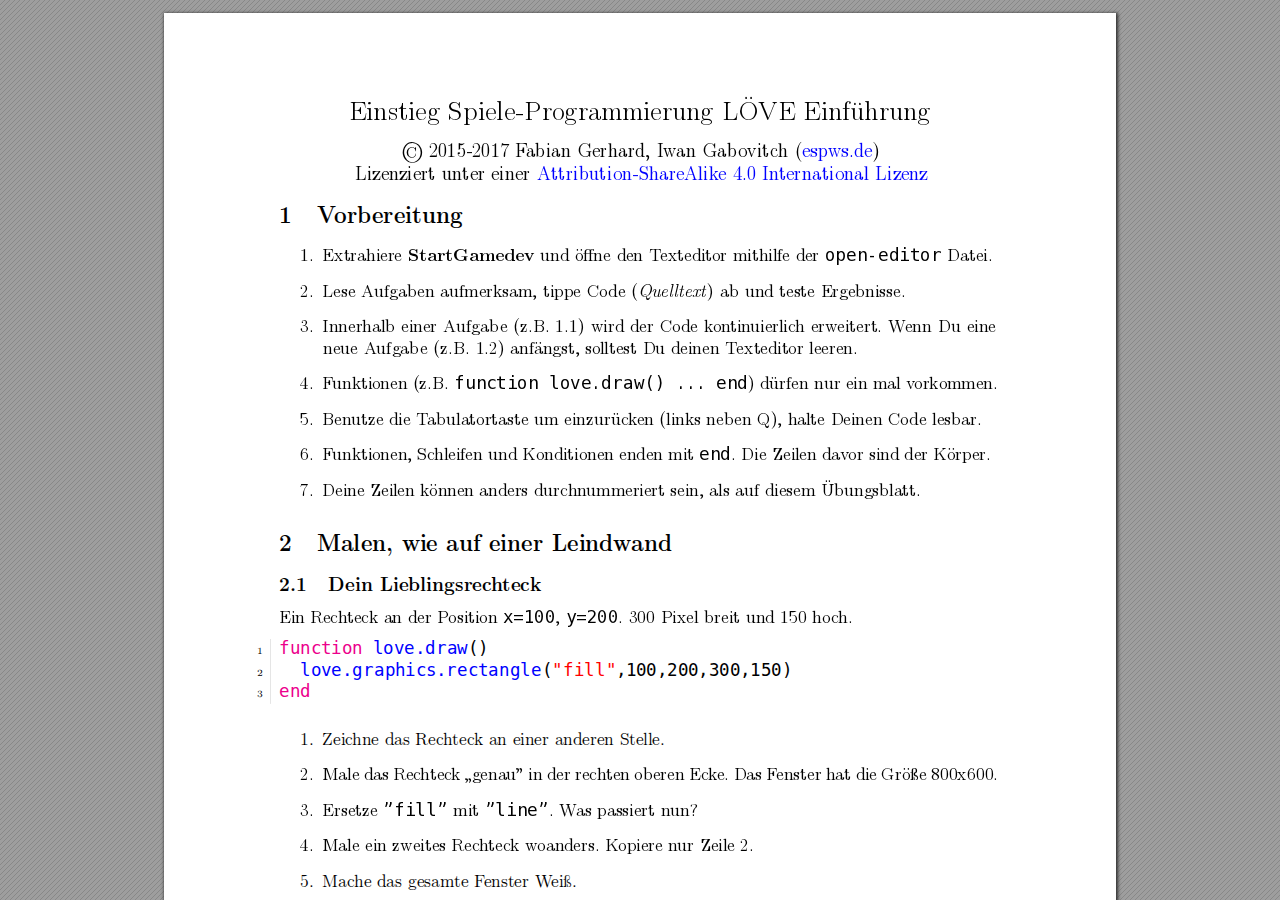
<file: doc/de/intro/index.html>
<!DOCTYPE html>
<!-- Created by pdf2htmlEX (https://github.com/coolwanglu/pdf2htmlex) -->
<html xmlns="http://www.w3.org/1999/xhtml">
<head>
<meta charset="utf-8"/>
<meta name="generator" content="pdf2htmlEX"/>
<meta http-equiv="X-UA-Compatible" content="IE=edge,chrome=1"/>
<style type="text/css">
/*! 
 * Base CSS for pdf2htmlEX
 * Copyright 2012,2013 Lu Wang <coolwanglu@gmail.com> 
 * https://github.com/coolwanglu/pdf2htmlEX/blob/master/share/LICENSE
 */#sidebar{position:absolute;top:0;left:0;bottom:0;width:250px;padding:0;margin:0;overflow:auto}#page-container{position:absolute;top:0;left:0;margin:0;padding:0;border:0}@media screen{#sidebar.opened+#page-container{left:250px}#page-container{bottom:0;right:0;overflow:auto}.loading-indicator{display:none}.loading-indicator.active{display:block;position:absolute;width:64px;height:64px;top:50%;left:50%;margin-top:-32px;margin-left:-32px}.loading-indicator img{position:absolute;top:0;left:0;bottom:0;right:0}}@media print{@page{margin:0}html{margin:0}body{margin:0;-webkit-print-color-adjust:exact}#sidebar{display:none}#page-container{width:auto;height:auto;overflow:visible;background-color:transparent}.d{display:none}}.pf{position:relative;background-color:white;overflow:hidden;margin:0;border:0}.pc{position:absolute;border:0;padding:0;margin:0;top:0;left:0;width:100%;height:100%;overflow:hidden;display:block;transform-origin:0 0;-ms-transform-origin:0 0;-webkit-transform-origin:0 0}.pc.opened{display:block}.bf{position:absolute;border:0;margin:0;top:0;bottom:0;width:100%;height:100%;-ms-user-select:none;-moz-user-select:none;-webkit-user-select:none;user-select:none}.bi{position:absolute;border:0;margin:0;-ms-user-select:none;-moz-user-select:none;-webkit-user-select:none;user-select:none}@media print{.pf{margin:0;box-shadow:none;page-break-after:always;page-break-inside:avoid}@-moz-document url-prefix(){.pf{overflow:visible;border:1px solid #fff}.pc{overflow:visible}}}.c{position:absolute;border:0;padding:0;margin:0;overflow:hidden;display:block}.t{position:absolute;white-space:pre;font-size:1px;transform-origin:0 100%;-ms-transform-origin:0 100%;-webkit-transform-origin:0 100%;unicode-bidi:bidi-override;-moz-font-feature-settings:"liga" 0}.t:after{content:''}.t:before{content:'';display:inline-block}.t span{position:relative;unicode-bidi:bidi-override}._{display:inline-block;color:transparent;z-index:-1}::selection{background:rgba(127,255,255,0.4)}::-moz-selection{background:rgba(127,255,255,0.4)}.pi{display:none}.d{position:absolute;transform-origin:0 100%;-ms-transform-origin:0 100%;-webkit-transform-origin:0 100%}.it{border:0;background-color:rgba(255,255,255,0.0)}.ir:hover{cursor:pointer}</style>
<style type="text/css">
/*! 
 * Fancy styles for pdf2htmlEX
 * Copyright 2012,2013 Lu Wang <coolwanglu@gmail.com> 
 * https://github.com/coolwanglu/pdf2htmlEX/blob/master/share/LICENSE
 */@keyframes fadein{from{opacity:0}to{opacity:1}}@-webkit-keyframes fadein{from{opacity:0}to{opacity:1}}@keyframes swing{0{transform:rotate(0)}10%{transform:rotate(0)}90%{transform:rotate(720deg)}100%{transform:rotate(720deg)}}@-webkit-keyframes swing{0{-webkit-transform:rotate(0)}10%{-webkit-transform:rotate(0)}90%{-webkit-transform:rotate(720deg)}100%{-webkit-transform:rotate(720deg)}}@media screen{#sidebar{background-color:#2f3236;background-image:url("[data-uri]")}#outline{font-family:Georgia,Times,"Times New Roman",serif;font-size:13px;margin:2em 1em}#outline ul{padding:0}#outline li{list-style-type:none;margin:1em 0}#outline li>ul{margin-left:1em}#outline a,#outline a:visited,#outline a:hover,#outline a:active{line-height:1.2;color:#e8e8e8;text-overflow:ellipsis;white-space:nowrap;text-decoration:none;display:block;overflow:hidden;outline:0}#outline a:hover{color:#0cf}#page-container{background-color:#9e9e9e;background-image:url("[data-uri]");-webkit-transition:left 500ms;transition:left 500ms}.pf{margin:13px auto;box-shadow:1px 1px 3px 1px #333;border-collapse:separate}.pc.opened{-webkit-animation:fadein 100ms;animation:fadein 100ms}.loading-indicator.active{-webkit-animation:swing 1.5s ease-in-out .01s infinite alternate none;animation:swing 1.5s ease-in-out .01s infinite alternate none}.checked{background:no-repeat url([data-uri])}}</style>
<style type="text/css">
.ff0{font-family:sans-serif;visibility:hidden;}
@font-face{font-family:ff1;src:url('[data-uri]')format("woff");}.ff1{font-family:ff1;line-height:1.047000;font-style:normal;font-weight:normal;visibility:visible;}
@font-face{font-family:ff2;src:url('[data-uri]')format("woff");}.ff2{font-family:ff2;line-height:1.042000;font-style:normal;font-weight:normal;visibility:visible;}
@font-face{font-family:ff3;src:url('[data-uri]')format("woff");}.ff3{font-family:ff3;line-height:1.042000;font-style:normal;font-weight:normal;visibility:visible;}
@font-face{font-family:ff4;src:url('[data-uri]')format("woff");}.ff4{font-family:ff4;line-height:0.901000;font-style:normal;font-weight:normal;visibility:visible;}
@font-face{font-family:ff5;src:url('[data-uri]')format("woff");}.ff5{font-family:ff5;line-height:1.115000;font-style:normal;font-weight:normal;visibility:visible;}
@font-face{font-family:ff6;src:url('[data-uri]')format("woff");}.ff6{font-family:ff6;line-height:0.711000;font-style:normal;font-weight:normal;visibility:visible;}
@font-face{font-family:ff7;src:url('[data-uri]')format("woff");}.ff7{font-family:ff7;line-height:0.980000;font-style:normal;font-weight:normal;visibility:visible;}
@font-face{font-family:ff8;src:url('[data-uri]')format("woff");}.ff8{font-family:ff8;line-height:0.897000;font-style:normal;font-weight:normal;visibility:visible;}
@font-face{font-family:ff9;src:url('[data-uri]')format("woff");}.ff9{font-family:ff9;line-height:1.001000;font-style:normal;font-weight:normal;visibility:visible;}
@font-face{font-family:ffa;src:url('[data-uri]')format("woff");}.ffa{font-family:ffa;line-height:0.698000;font-style:normal;font-weight:normal;visibility:visible;}
.m0{transform:matrix(0.400000,0.000000,0.000000,0.400000,0,0);-ms-transform:matrix(0.400000,0.000000,0.000000,0.400000,0,0);-webkit-transform:matrix(0.400000,0.000000,0.000000,0.400000,0,0);}
.m1{transform:matrix(1.600000,0.000000,0.000000,1.600000,0,0);-ms-transform:matrix(1.600000,0.000000,0.000000,1.600000,0,0);-webkit-transform:matrix(1.600000,0.000000,0.000000,1.600000,0,0);}
.v0{vertical-align:0.000000px;}
.ls0{letter-spacing:0.000000px;}
.sc_{text-shadow:none;}
.sc0{text-shadow:-0.015em 0 transparent,0 0.015em transparent,0.015em 0 transparent,0 -0.015em  transparent;}
@media screen and (-webkit-min-device-pixel-ratio:0){
.sc_{-webkit-text-stroke:0px transparent;}
.sc0{-webkit-text-stroke:0.015em transparent;text-shadow:none;}
}
.ws0{word-spacing:0.000000px;}
._6{margin-left:-5.279402px;}
._3{margin-left:-3.885220px;}
._12{margin-left:-2.863319px;}
._1{margin-left:-1.790402px;}
._4{width:1.803017px;}
._8{width:4.112684px;}
._13{width:10.130064px;}
._11{width:11.336737px;}
._16{width:12.423342px;}
._9{width:13.524942px;}
._7{width:14.570697px;}
._2{width:15.601316px;}
._1a{width:16.802707px;}
._e{width:17.932800px;}
._c{width:20.509378px;}
._0{width:21.553681px;}
._18{width:22.696126px;}
._17{width:23.759186px;}
._b{width:25.428626px;}
._a{width:27.109600px;}
._f{width:39.774746px;}
._d{width:53.798400px;}
._5{width:63.123280px;}
._10{width:92.130746px;}
._19{width:144.494746px;}
._14{width:322.485888px;}
._15{width:706.822407px;}
.fc2{color:rgb(236,0,140);}
.fc3{color:rgb(255,0,0);}
.fc1{color:rgb(0,0,255);}
.fc0{color:rgb(0,0,0);}
.fs4{font-size:23.910400px;}
.fs3{font-size:43.636400px;}
.fs1{font-size:47.820800px;}
.fs2{font-size:57.384800px;}
.fs0{font-size:68.861600px;}
.y24{bottom:67.379200px;}
.y23{bottom:115.200000px;}
.y9f{bottom:130.966400px;}
.y74{bottom:136.878400px;}
.y4c{bottom:150.200000px;}
.y22{bottom:150.633600px;}
.y9e{bottom:152.644800px;}
.y73{bottom:158.556800px;}
.y72{bottom:180.236800px;}
.y4b{bottom:185.201600px;}
.y21{bottom:186.067200px;}
.y9d{bottom:186.417600px;}
.y9c{bottom:204.606400px;}
.y20{bottom:207.745600px;}
.y9b{bottom:208.096000px;}
.y71{bottom:215.912000px;}
.y4a{bottom:220.201600px;}
.y9a{bottom:241.870400px;}
.y1f{bottom:243.180800px;}
.y25{bottom:244.000000px;}
.y49{bottom:250.420800px;}
.y70{bottom:251.587200px;}
.y0{bottom:268.800000px;}
.y48{bottom:272.099200px;}
.y1e{bottom:275.828800px;}
.y99{bottom:285.227200px;}
.y6f{bottom:287.262400px;}
.y47{bottom:293.777600px;}
.y1d{bottom:297.508800px;}
.y75{bottom:307.200000px;}
.y98{bottom:314.217600px;}
.y46{bottom:315.456000px;}
.y1c{bottom:319.187200px;}
.y6e{bottom:322.939200px;}
.y97{bottom:335.897600px;}
.y45{bottom:337.134400px;}
.y1b{bottom:340.865600px;}
.y96{bottom:357.576000px;}
.y6d{bottom:358.614400px;}
.y44{bottom:358.814400px;}
.y1a{bottom:362.544000px;}
.y95{bottom:379.254400px;}
.y43{bottom:380.492800px;}
.y19{bottom:384.222400px;}
.y6c{bottom:394.289600px;}
.y94{bottom:400.932800px;}
.y42{bottom:402.171200px;}
.y6b{bottom:415.968000px;}
.y93{bottom:422.611200px;}
.y41{bottom:423.849600px;}
.y18{bottom:426.144000px;}
.y92{bottom:444.291200px;}
.y40{bottom:445.528000px;}
.y6a{bottom:451.644800px;}
.y91{bottom:465.969600px;}
.y3f{bottom:467.208000px;}
.y17{bottom:472.600000px;}
.y90{bottom:487.648000px;}
.y3e{bottom:488.886400px;}
.y69{bottom:495.001600px;}
.y16{bottom:508.033600px;}
.y4d{bottom:519.200000px;}
.y68{bottom:525.894400px;}
.y8f{bottom:527.908800px;}
.y3d{bottom:530.374400px;}
.y15{bottom:543.468800px;}
.y67{bottom:547.574400px;}
.y66{bottom:569.252800px;}
.y3c{bottom:569.971200px;}
.y8e{bottom:573.582400px;}
.y14{bottom:578.902400px;}
.y65{bottom:590.931200px;}
.y8d{bottom:607.355200px;}
.y64{bottom:612.609600px;}
.y13{bottom:614.336000px;}
.y3b{bottom:624.476800px;}
.y8c{bottom:629.033600px;}
.y63{bottom:634.288000px;}
.y62{bottom:655.968000px;}
.y3a{bottom:659.478400px;}
.y12{bottom:662.342400px;}
.y8b{bottom:662.806400px;}
.y61{bottom:677.646400px;}
.y39{bottom:681.156800px;}
.y11{bottom:684.020800px;}
.y8a{bottom:684.486400px;}
.y60{bottom:699.324800px;}
.y10{bottom:705.699200px;}
.y38{bottom:716.156800px;}
.y89{bottom:718.259200px;}
.y5f{bottom:721.003200px;}
.yf{bottom:736.352000px;}
.y88{bottom:739.937600px;}
.y37{bottom:751.156800px;}
.y5e{bottom:763.166400px;}
.ye{bottom:769.300800px;}
.y87{bottom:773.710400px;}
.y36{bottom:781.376000px;}
.y35{bottom:803.054400px;}
.y86{bottom:807.483200px;}
.yd{bottom:808.897600px;}
.y5d{bottom:809.736000px;}
.y34{bottom:824.732800px;}
.y5c{bottom:831.416000px;}
.y33{bottom:846.412800px;}
.y85{bottom:848.848000px;}
.yc{bottom:863.608000px;}
.y5b{bottom:867.091200px;}
.y32{bottom:868.091200px;}
.y84{bottom:870.526400px;}
.y31{bottom:889.769600px;}
.y83{bottom:892.204800px;}
.yb{bottom:899.041600px;}
.y5a{bottom:902.766400px;}
.y30{bottom:911.448000px;}
.y82{bottom:913.883200px;}
.y2f{bottom:933.126400px;}
.y59{bottom:933.660800px;}
.ya{bottom:934.475200px;}
.y81{bottom:935.563200px;}
.y58{bottom:955.339200px;}
.y80{bottom:957.241600px;}
.y9{bottom:969.908800px;}
.y2e{bottom:974.616000px;}
.y57{bottom:977.017600px;}
.y7f{bottom:978.920000px;}
.y56{bottom:998.696000px;}
.y7e{bottom:1000.598400px;}
.y8{bottom:1005.342400px;}
.y55{bottom:1020.374400px;}
.y2d{bottom:1020.867200px;}
.y7d{bottom:1022.276800px;}
.y7{bottom:1027.020800px;}
.y54{bottom:1042.054400px;}
.y7c{bottom:1043.956800px;}
.y2c{bottom:1055.867200px;}
.y6{bottom:1062.456000px;}
.y53{bottom:1063.732800px;}
.y7b{bottom:1065.635200px;}
.y52{bottom:1085.411200px;}
.y2b{bottom:1086.086400px;}
.y7a{bottom:1087.313600px;}
.y5{bottom:1097.889600px;}
.y51{bottom:1107.089600px;}
.y2a{bottom:1107.764800px;}
.y79{bottom:1108.992000px;}
.y50{bottom:1128.768000px;}
.y29{bottom:1129.443200px;}
.y78{bottom:1130.670400px;}
.y4{bottom:1136.848000px;}
.y4f{bottom:1150.448000px;}
.y28{bottom:1151.121600px;}
.y77{bottom:1159.662400px;}
.y4e{bottom:1172.126400px;}
.y27{bottom:1172.801600px;}
.y3{bottom:1180.537600px;}
.y76{bottom:1181.340800px;}
.y2{bottom:1202.854400px;}
.y26{bottom:1214.289600px;}
.y1{bottom:1239.348800px;}
.h9{height:16.187341px;}
.h7{height:33.381846px;}
.h6{height:35.913421px;}
.h3{height:36.917658px;}
.h5{height:37.745486px;}
.h4{height:40.226745px;}
.h2{height:58.188052px;}
.h1{height:452.000000px;}
.ha{height:668.000000px;}
.hb{height:839.200000px;}
.h8{height:944.000000px;}
.h0{height:1347.024000px;}
.w1{width:0.800000px;}
.w0{width:952.441600px;}
.x8{left:87.572800px;}
.x7{left:93.416000px;}
.x0{left:106.400000px;}
.x4{left:115.200000px;}
.x5{left:136.608000px;}
.x6{left:158.836800px;}
.x1{left:185.216000px;}
.x3{left:190.934400px;}
.x2{left:237.897600px;}
.x9{left:253.404800px;}
.xa{left:274.420800px;}
@media print{
.v0{vertical-align:0.000000pt;}
.ls0{letter-spacing:0.000000pt;}
.ws0{word-spacing:0.000000pt;}
._6{margin-left:-4.399501pt;}
._3{margin-left:-3.237683pt;}
._12{margin-left:-2.386100pt;}
._1{margin-left:-1.492001pt;}
._4{width:1.502514pt;}
._8{width:3.427237pt;}
._13{width:8.441720pt;}
._11{width:9.447281pt;}
._16{width:10.352785pt;}
._9{width:11.270785pt;}
._7{width:12.142247pt;}
._2{width:13.001097pt;}
._1a{width:14.002256pt;}
._e{width:14.944000pt;}
._c{width:17.091148pt;}
._0{width:17.961401pt;}
._18{width:18.913438pt;}
._17{width:19.799322pt;}
._b{width:21.190521pt;}
._a{width:22.591333pt;}
._f{width:33.145621pt;}
._d{width:44.832000pt;}
._5{width:52.602733pt;}
._10{width:76.775621pt;}
._19{width:120.412288pt;}
._14{width:268.738240pt;}
._15{width:589.018673pt;}
.fs4{font-size:19.925333pt;}
.fs3{font-size:36.363667pt;}
.fs1{font-size:39.850667pt;}
.fs2{font-size:47.820667pt;}
.fs0{font-size:57.384667pt;}
.y24{bottom:56.149333pt;}
.y23{bottom:96.000000pt;}
.y9f{bottom:109.138667pt;}
.y74{bottom:114.065333pt;}
.y4c{bottom:125.166667pt;}
.y22{bottom:125.528000pt;}
.y9e{bottom:127.204000pt;}
.y73{bottom:132.130667pt;}
.y72{bottom:150.197333pt;}
.y4b{bottom:154.334667pt;}
.y21{bottom:155.056000pt;}
.y9d{bottom:155.348000pt;}
.y9c{bottom:170.505333pt;}
.y20{bottom:173.121333pt;}
.y9b{bottom:173.413333pt;}
.y71{bottom:179.926667pt;}
.y4a{bottom:183.501333pt;}
.y9a{bottom:201.558667pt;}
.y1f{bottom:202.650667pt;}
.y25{bottom:203.333333pt;}
.y49{bottom:208.684000pt;}
.y70{bottom:209.656000pt;}
.y0{bottom:224.000000pt;}
.y48{bottom:226.749333pt;}
.y1e{bottom:229.857333pt;}
.y99{bottom:237.689333pt;}
.y6f{bottom:239.385333pt;}
.y47{bottom:244.814667pt;}
.y1d{bottom:247.924000pt;}
.y75{bottom:256.000000pt;}
.y98{bottom:261.848000pt;}
.y46{bottom:262.880000pt;}
.y1c{bottom:265.989333pt;}
.y6e{bottom:269.116000pt;}
.y97{bottom:279.914667pt;}
.y45{bottom:280.945333pt;}
.y1b{bottom:284.054667pt;}
.y96{bottom:297.980000pt;}
.y6d{bottom:298.845333pt;}
.y44{bottom:299.012000pt;}
.y1a{bottom:302.120000pt;}
.y95{bottom:316.045333pt;}
.y43{bottom:317.077333pt;}
.y19{bottom:320.185333pt;}
.y6c{bottom:328.574667pt;}
.y94{bottom:334.110667pt;}
.y42{bottom:335.142667pt;}
.y6b{bottom:346.640000pt;}
.y93{bottom:352.176000pt;}
.y41{bottom:353.208000pt;}
.y18{bottom:355.120000pt;}
.y92{bottom:370.242667pt;}
.y40{bottom:371.273333pt;}
.y6a{bottom:376.370667pt;}
.y91{bottom:388.308000pt;}
.y3f{bottom:389.340000pt;}
.y17{bottom:393.833333pt;}
.y90{bottom:406.373333pt;}
.y3e{bottom:407.405333pt;}
.y69{bottom:412.501333pt;}
.y16{bottom:423.361333pt;}
.y4d{bottom:432.666667pt;}
.y68{bottom:438.245333pt;}
.y8f{bottom:439.924000pt;}
.y3d{bottom:441.978667pt;}
.y15{bottom:452.890667pt;}
.y67{bottom:456.312000pt;}
.y66{bottom:474.377333pt;}
.y3c{bottom:474.976000pt;}
.y8e{bottom:477.985333pt;}
.y14{bottom:482.418667pt;}
.y65{bottom:492.442667pt;}
.y8d{bottom:506.129333pt;}
.y64{bottom:510.508000pt;}
.y13{bottom:511.946667pt;}
.y3b{bottom:520.397333pt;}
.y8c{bottom:524.194667pt;}
.y63{bottom:528.573333pt;}
.y62{bottom:546.640000pt;}
.y3a{bottom:549.565333pt;}
.y12{bottom:551.952000pt;}
.y8b{bottom:552.338667pt;}
.y61{bottom:564.705333pt;}
.y39{bottom:567.630667pt;}
.y11{bottom:570.017333pt;}
.y8a{bottom:570.405333pt;}
.y60{bottom:582.770667pt;}
.y10{bottom:588.082667pt;}
.y38{bottom:596.797333pt;}
.y89{bottom:598.549333pt;}
.y5f{bottom:600.836000pt;}
.yf{bottom:613.626667pt;}
.y88{bottom:616.614667pt;}
.y37{bottom:625.964000pt;}
.y5e{bottom:635.972000pt;}
.ye{bottom:641.084000pt;}
.y87{bottom:644.758667pt;}
.y36{bottom:651.146667pt;}
.y35{bottom:669.212000pt;}
.y86{bottom:672.902667pt;}
.yd{bottom:674.081333pt;}
.y5d{bottom:674.780000pt;}
.y34{bottom:687.277333pt;}
.y5c{bottom:692.846667pt;}
.y33{bottom:705.344000pt;}
.y85{bottom:707.373333pt;}
.yc{bottom:719.673333pt;}
.y5b{bottom:722.576000pt;}
.y32{bottom:723.409333pt;}
.y84{bottom:725.438667pt;}
.y31{bottom:741.474667pt;}
.y83{bottom:743.504000pt;}
.yb{bottom:749.201333pt;}
.y5a{bottom:752.305333pt;}
.y30{bottom:759.540000pt;}
.y82{bottom:761.569333pt;}
.y2f{bottom:777.605333pt;}
.y59{bottom:778.050667pt;}
.ya{bottom:778.729333pt;}
.y81{bottom:779.636000pt;}
.y58{bottom:796.116000pt;}
.y80{bottom:797.701333pt;}
.y9{bottom:808.257333pt;}
.y2e{bottom:812.180000pt;}
.y57{bottom:814.181333pt;}
.y7f{bottom:815.766667pt;}
.y56{bottom:832.246667pt;}
.y7e{bottom:833.832000pt;}
.y8{bottom:837.785333pt;}
.y55{bottom:850.312000pt;}
.y2d{bottom:850.722667pt;}
.y7d{bottom:851.897333pt;}
.y7{bottom:855.850667pt;}
.y54{bottom:868.378667pt;}
.y7c{bottom:869.964000pt;}
.y2c{bottom:879.889333pt;}
.y6{bottom:885.380000pt;}
.y53{bottom:886.444000pt;}
.y7b{bottom:888.029333pt;}
.y52{bottom:904.509333pt;}
.y2b{bottom:905.072000pt;}
.y7a{bottom:906.094667pt;}
.y5{bottom:914.908000pt;}
.y51{bottom:922.574667pt;}
.y2a{bottom:923.137333pt;}
.y79{bottom:924.160000pt;}
.y50{bottom:940.640000pt;}
.y29{bottom:941.202667pt;}
.y78{bottom:942.225333pt;}
.y4{bottom:947.373333pt;}
.y4f{bottom:958.706667pt;}
.y28{bottom:959.268000pt;}
.y77{bottom:966.385333pt;}
.y4e{bottom:976.772000pt;}
.y27{bottom:977.334667pt;}
.y3{bottom:983.781333pt;}
.y76{bottom:984.450667pt;}
.y2{bottom:1002.378667pt;}
.y26{bottom:1011.908000pt;}
.y1{bottom:1032.790667pt;}
.h9{height:13.489451pt;}
.h7{height:27.818205pt;}
.h6{height:29.927851pt;}
.h3{height:30.764715pt;}
.h5{height:31.454572pt;}
.h4{height:33.522287pt;}
.h2{height:48.490043pt;}
.h1{height:376.666667pt;}
.ha{height:556.666667pt;}
.hb{height:699.333333pt;}
.h8{height:786.666667pt;}
.h0{height:1122.520000pt;}
.w1{width:0.666667pt;}
.w0{width:793.701333pt;}
.x8{left:72.977333pt;}
.x7{left:77.846667pt;}
.x0{left:88.666667pt;}
.x4{left:96.000000pt;}
.x5{left:113.840000pt;}
.x6{left:132.364000pt;}
.x1{left:154.346667pt;}
.x3{left:159.112000pt;}
.x2{left:198.248000pt;}
.x9{left:211.170667pt;}
.xa{left:228.684000pt;}
}
</style>
<script>
/*
 Copyright 2012 Mozilla Foundation 
 Copyright 2013 Lu Wang <coolwanglu@gmail.com>
 Apachine License Version 2.0 
*/
(function(){function b(a,b,e,f){var c=(a.className||"").split(/\s+/g);""===c[0]&&c.shift();var d=c.indexOf(b);0>d&&e&&c.push(b);0<=d&&f&&c.splice(d,1);a.className=c.join(" ");return 0<=d}if(!("classList"in document.createElement("div"))){var e={add:function(a){b(this.element,a,!0,!1)},contains:function(a){return b(this.element,a,!1,!1)},remove:function(a){b(this.element,a,!1,!0)},toggle:function(a){b(this.element,a,!0,!0)}};Object.defineProperty(HTMLElement.prototype,"classList",{get:function(){if(this._classList)return this._classList;
var a=Object.create(e,{element:{value:this,writable:!1,enumerable:!0}});Object.defineProperty(this,"_classList",{value:a,writable:!1,enumerable:!1});return a},enumerable:!0})}})();
</script>
<script>
(function(){/*
 pdf2htmlEX.js: Core UI functions for pdf2htmlEX 
 Copyright 2012,2013 Lu Wang <coolwanglu@gmail.com> and other contributors 
 https://github.com/coolwanglu/pdf2htmlEX/blob/master/share/LICENSE 
*/
var pdf2htmlEX=window.pdf2htmlEX=window.pdf2htmlEX||{},CSS_CLASS_NAMES={page_frame:"pf",page_content_box:"pc",page_data:"pi",background_image:"bi",link:"l",input_radio:"ir",__dummy__:"no comma"},DEFAULT_CONFIG={container_id:"page-container",sidebar_id:"sidebar",outline_id:"outline",loading_indicator_cls:"loading-indicator",preload_pages:3,render_timeout:100,scale_step:0.9,key_handler:!0,hashchange_handler:!0,view_history_handler:!0,__dummy__:"no comma"},EPS=1E-6;
function invert(a){var b=a[0]*a[3]-a[1]*a[2];return[a[3]/b,-a[1]/b,-a[2]/b,a[0]/b,(a[2]*a[5]-a[3]*a[4])/b,(a[1]*a[4]-a[0]*a[5])/b]}function transform(a,b){return[a[0]*b[0]+a[2]*b[1]+a[4],a[1]*b[0]+a[3]*b[1]+a[5]]}function get_page_number(a){return parseInt(a.getAttribute("data-page-no"),16)}function disable_dragstart(a){for(var b=0,c=a.length;b<c;++b)a[b].addEventListener("dragstart",function(){return!1},!1)}
function clone_and_extend_objs(a){for(var b={},c=0,e=arguments.length;c<e;++c){var h=arguments[c],d;for(d in h)h.hasOwnProperty(d)&&(b[d]=h[d])}return b}
function Page(a){if(a){this.shown=this.loaded=!1;this.page=a;this.num=get_page_number(a);this.original_height=a.clientHeight;this.original_width=a.clientWidth;var b=a.getElementsByClassName(CSS_CLASS_NAMES.page_content_box)[0];b&&(this.content_box=b,this.original_scale=this.cur_scale=this.original_height/b.clientHeight,this.page_data=JSON.parse(a.getElementsByClassName(CSS_CLASS_NAMES.page_data)[0].getAttribute("data-data")),this.ctm=this.page_data.ctm,this.ictm=invert(this.ctm),this.loaded=!0)}}
Page.prototype={hide:function(){this.loaded&&this.shown&&(this.content_box.classList.remove("opened"),this.shown=!1)},show:function(){this.loaded&&!this.shown&&(this.content_box.classList.add("opened"),this.shown=!0)},rescale:function(a){this.cur_scale=0===a?this.original_scale:a;this.loaded&&(a=this.content_box.style,a.msTransform=a.webkitTransform=a.transform="scale("+this.cur_scale.toFixed(3)+")");a=this.page.style;a.height=this.original_height*this.cur_scale+"px";a.width=this.original_width*this.cur_scale+
"px"},view_position:function(){var a=this.page,b=a.parentNode;return[b.scrollLeft-a.offsetLeft-a.clientLeft,b.scrollTop-a.offsetTop-a.clientTop]},height:function(){return this.page.clientHeight},width:function(){return this.page.clientWidth}};function Viewer(a){this.config=clone_and_extend_objs(DEFAULT_CONFIG,0<arguments.length?a:{});this.pages_loading=[];this.init_before_loading_content();var b=this;document.addEventListener("DOMContentLoaded",function(){b.init_after_loading_content()},!1)}
Viewer.prototype={scale:1,cur_page_idx:0,first_page_idx:0,init_before_loading_content:function(){this.pre_hide_pages()},initialize_radio_button:function(){for(var a=document.getElementsByClassName(CSS_CLASS_NAMES.input_radio),b=0;b<a.length;b++)a[b].addEventListener("click",function(){this.classList.toggle("checked")})},init_after_loading_content:function(){this.sidebar=document.getElementById(this.config.sidebar_id);this.outline=document.getElementById(this.config.outline_id);this.container=document.getElementById(this.config.container_id);
this.loading_indicator=document.getElementsByClassName(this.config.loading_indicator_cls)[0];for(var a=!0,b=this.outline.childNodes,c=0,e=b.length;c<e;++c)if("ul"===b[c].nodeName.toLowerCase()){a=!1;break}a||this.sidebar.classList.add("opened");this.find_pages();if(0!=this.pages.length){disable_dragstart(document.getElementsByClassName(CSS_CLASS_NAMES.background_image));this.config.key_handler&&this.register_key_handler();var h=this;this.config.hashchange_handler&&window.addEventListener("hashchange",
function(a){h.navigate_to_dest(document.location.hash.substring(1))},!1);this.config.view_history_handler&&window.addEventListener("popstate",function(a){a.state&&h.navigate_to_dest(a.state)},!1);this.container.addEventListener("scroll",function(){h.update_page_idx();h.schedule_render(!0)},!1);[this.container,this.outline].forEach(function(a){a.addEventListener("click",h.link_handler.bind(h),!1)});this.initialize_radio_button();this.render()}},find_pages:function(){for(var a=[],b={},c=this.container.childNodes,
e=0,h=c.length;e<h;++e){var d=c[e];d.nodeType===Node.ELEMENT_NODE&&d.classList.contains(CSS_CLASS_NAMES.page_frame)&&(d=new Page(d),a.push(d),b[d.num]=a.length-1)}this.pages=a;this.page_map=b},load_page:function(a,b,c){var e=this.pages;if(!(a>=e.length||(e=e[a],e.loaded||this.pages_loading[a]))){var e=e.page,h=e.getAttribute("data-page-url");if(h){this.pages_loading[a]=!0;var d=e.getElementsByClassName(this.config.loading_indicator_cls)[0];"undefined"===typeof d&&(d=this.loading_indicator.cloneNode(!0),
d.classList.add("active"),e.appendChild(d));var f=this,g=new XMLHttpRequest;g.open("GET",h,!0);g.onload=function(){if(200===g.status||0===g.status){var b=document.createElement("div");b.innerHTML=g.responseText;for(var d=null,b=b.childNodes,e=0,h=b.length;e<h;++e){var p=b[e];if(p.nodeType===Node.ELEMENT_NODE&&p.classList.contains(CSS_CLASS_NAMES.page_frame)){d=p;break}}b=f.pages[a];f.container.replaceChild(d,b.page);b=new Page(d);f.pages[a]=b;b.hide();b.rescale(f.scale);disable_dragstart(d.getElementsByClassName(CSS_CLASS_NAMES.background_image));
f.schedule_render(!1);c&&c(b)}delete f.pages_loading[a]};g.send(null)}void 0===b&&(b=this.config.preload_pages);0<--b&&(f=this,setTimeout(function(){f.load_page(a+1,b)},0))}},pre_hide_pages:function(){var a="@media screen{."+CSS_CLASS_NAMES.page_content_box+"{display:none;}}",b=document.createElement("style");b.styleSheet?b.styleSheet.cssText=a:b.appendChild(document.createTextNode(a));document.head.appendChild(b)},render:function(){for(var a=this.container,b=a.scrollTop,c=a.clientHeight,a=b-c,b=
b+c+c,c=this.pages,e=0,h=c.length;e<h;++e){var d=c[e],f=d.page,g=f.offsetTop+f.clientTop,f=g+f.clientHeight;g<=b&&f>=a?d.loaded?d.show():this.load_page(e):d.hide()}},update_page_idx:function(){var a=this.pages,b=a.length;if(!(2>b)){for(var c=this.container,e=c.scrollTop,c=e+c.clientHeight,h=-1,d=b,f=d-h;1<f;){var g=h+Math.floor(f/2),f=a[g].page;f.offsetTop+f.clientTop+f.clientHeight>=e?d=g:h=g;f=d-h}this.first_page_idx=d;for(var g=h=this.cur_page_idx,k=0;d<b;++d){var f=a[d].page,l=f.offsetTop+f.clientTop,
f=f.clientHeight;if(l>c)break;f=(Math.min(c,l+f)-Math.max(e,l))/f;if(d===h&&Math.abs(f-1)<=EPS){g=h;break}f>k&&(k=f,g=d)}this.cur_page_idx=g}},schedule_render:function(a){if(void 0!==this.render_timer){if(!a)return;clearTimeout(this.render_timer)}var b=this;this.render_timer=setTimeout(function(){delete b.render_timer;b.render()},this.config.render_timeout)},register_key_handler:function(){var a=this;window.addEventListener("DOMMouseScroll",function(b){if(b.ctrlKey){b.preventDefault();var c=a.container,
e=c.getBoundingClientRect(),c=[b.clientX-e.left-c.clientLeft,b.clientY-e.top-c.clientTop];a.rescale(Math.pow(a.config.scale_step,b.detail),!0,c)}},!1);window.addEventListener("keydown",function(b){var c=!1,e=b.ctrlKey||b.metaKey,h=b.altKey;switch(b.keyCode){case 61:case 107:case 187:e&&(a.rescale(1/a.config.scale_step,!0),c=!0);break;case 173:case 109:case 189:e&&(a.rescale(a.config.scale_step,!0),c=!0);break;case 48:e&&(a.rescale(0,!1),c=!0);break;case 33:h?a.scroll_to(a.cur_page_idx-1):a.container.scrollTop-=
a.container.clientHeight;c=!0;break;case 34:h?a.scroll_to(a.cur_page_idx+1):a.container.scrollTop+=a.container.clientHeight;c=!0;break;case 35:a.container.scrollTop=a.container.scrollHeight;c=!0;break;case 36:a.container.scrollTop=0,c=!0}c&&b.preventDefault()},!1)},rescale:function(a,b,c){var e=this.scale;this.scale=a=0===a?1:b?e*a:a;c||(c=[0,0]);b=this.container;c[0]+=b.scrollLeft;c[1]+=b.scrollTop;for(var h=this.pages,d=h.length,f=this.first_page_idx;f<d;++f){var g=h[f].page;if(g.offsetTop+g.clientTop>=
c[1])break}g=f-1;0>g&&(g=0);var g=h[g].page,k=g.clientWidth,f=g.clientHeight,l=g.offsetLeft+g.clientLeft,m=c[0]-l;0>m?m=0:m>k&&(m=k);k=g.offsetTop+g.clientTop;c=c[1]-k;0>c?c=0:c>f&&(c=f);for(f=0;f<d;++f)h[f].rescale(a);b.scrollLeft+=m/e*a+g.offsetLeft+g.clientLeft-m-l;b.scrollTop+=c/e*a+g.offsetTop+g.clientTop-c-k;this.schedule_render(!0)},fit_width:function(){var a=this.cur_page_idx;this.rescale(this.container.clientWidth/this.pages[a].width(),!0);this.scroll_to(a)},fit_height:function(){var a=this.cur_page_idx;
this.rescale(this.container.clientHeight/this.pages[a].height(),!0);this.scroll_to(a)},get_containing_page:function(a){for(;a;){if(a.nodeType===Node.ELEMENT_NODE&&a.classList.contains(CSS_CLASS_NAMES.page_frame)){a=get_page_number(a);var b=this.page_map;return a in b?this.pages[b[a]]:null}a=a.parentNode}return null},link_handler:function(a){var b=a.target,c=b.getAttribute("data-dest-detail");if(c){if(this.config.view_history_handler)try{var e=this.get_current_view_hash();window.history.replaceState(e,
"","#"+e);window.history.pushState(c,"","#"+c)}catch(h){}this.navigate_to_dest(c,this.get_containing_page(b));a.preventDefault()}},navigate_to_dest:function(a,b){try{var c=JSON.parse(a)}catch(e){return}if(c instanceof Array){var h=c[0],d=this.page_map;if(h in d){for(var f=d[h],h=this.pages[f],d=2,g=c.length;d<g;++d){var k=c[d];if(null!==k&&"number"!==typeof k)return}for(;6>c.length;)c.push(null);var g=b||this.pages[this.cur_page_idx],d=g.view_position(),d=transform(g.ictm,[d[0],g.height()-d[1]]),
g=this.scale,l=[0,0],m=!0,k=!1,n=this.scale;switch(c[1]){case "XYZ":l=[null===c[2]?d[0]:c[2]*n,null===c[3]?d[1]:c[3]*n];g=c[4];if(null===g||0===g)g=this.scale;k=!0;break;case "Fit":case "FitB":l=[0,0];k=!0;break;case "FitH":case "FitBH":l=[0,null===c[2]?d[1]:c[2]*n];k=!0;break;case "FitV":case "FitBV":l=[null===c[2]?d[0]:c[2]*n,0];k=!0;break;case "FitR":l=[c[2]*n,c[5]*n],m=!1,k=!0}if(k){this.rescale(g,!1);var p=this,c=function(a){l=transform(a.ctm,l);m&&(l[1]=a.height()-l[1]);p.scroll_to(f,l)};h.loaded?
c(h):(this.load_page(f,void 0,c),this.scroll_to(f))}}}},scroll_to:function(a,b){var c=this.pages;if(!(0>a||a>=c.length)){c=c[a].view_position();void 0===b&&(b=[0,0]);var e=this.container;e.scrollLeft+=b[0]-c[0];e.scrollTop+=b[1]-c[1]}},get_current_view_hash:function(){var a=[],b=this.pages[this.cur_page_idx];a.push(b.num);a.push("XYZ");var c=b.view_position(),c=transform(b.ictm,[c[0],b.height()-c[1]]);a.push(c[0]/this.scale);a.push(c[1]/this.scale);a.push(this.scale);return JSON.stringify(a)}};
pdf2htmlEX.Viewer=Viewer;})();
</script>
<script>
try{
pdf2htmlEX.defaultViewer = new pdf2htmlEX.Viewer({});
}catch(e){}
</script>
<title>Einstieg Spiele-Programmierung LÖVE Einführung</title>
</head>
<body>
<div id="sidebar">
<div id="outline">
</div>
</div>
<div id="page-container">
<div id="pf1" class="pf w0 h0" data-page-no="1"><div class="pc pc1 w0 h0"><img class="bi x0 y0 w1 h1" alt="" src="[data-uri]"/><div class="t m0 x1 h2 y1 ff1 fs0 fc0 sc0 ls0 ws0">Einstieg<span class="_ _0"> </span>Spiele-Programmierung<span class="_ _0"> </span>LÖ<span class="_ _1"></span>VE<span class="_ _0"> </span>Einführung</div><div class="t m0 x2 h3 y2 ff2 fs1 fc0 sc0 ls0 ws0">©<span class="_ _2"> </span><span class="ff3">2015-2017<span class="_ _2"> </span>F<span class="_ _3"></span>abian<span class="_ _2"> </span>Gerhard,<span class="_ _2"> </span>Iw<span class="_ _1"></span>an<span class="_ _2"> </span>Gab<span class="_ _4"></span>o<span class="_ _1"></span>vitch<span class="_ _2"> </span>(<span class="fc1">esp<span class="_ _1"></span>ws.de<span class="fc0">)</span></span></span></div><div class="t m0 x3 h3 y3 ff3 fs1 fc0 sc0 ls0 ws0">Lizenziert<span class="_ _2"> </span>un<span class="_ _1"></span>ter<span class="_ _2"> </span>einer<span class="_ _2"> </span><span class="fc1">Attribution-ShareAlik<span class="_ _1"></span>e<span class="_ _2"> </span>4.0<span class="_ _2"> </span>In<span class="_ _1"></span>ternational<span class="_ _2"> </span>Lizenz</span></div><div class="t m0 x4 h4 y4 ff4 fs2 fc0 sc0 ls0 ws0">1<span class="_ _5"> </span>V<span class="_ _6"></span>orb<span class="_ _4"></span>ereitung</div><div class="t m0 x5 h5 y5 ff5 fs3 fc0 sc0 ls0 ws0">1. Extrahiere<span class="_ _7"> </span><span class="ff6">StartGamedev<span class="_ _7"> </span></span>und<span class="_ _7"> </span>öﬀne<span class="_ _7"> </span>den<span class="_ _7"> </span>T<span class="_ _3"></span>exteditor<span class="_ _7"> </span>mithilfe<span class="_ _7"> </span>der<span class="_ _7"> </span><span class="ff7">open-editor<span class="_ _7"> </span></span>Datei.</div><div class="t m0 x5 h5 y6 ff5 fs3 fc0 sc0 ls0 ws0">2. Lese<span class="_ _7"> </span>Aufgab<span class="_ _4"></span>en<span class="_ _7"> </span>aufmerksam,<span class="_ _7"> </span>tippe<span class="_ _7"> </span>Co<span class="_ _4"></span>de<span class="_ _7"> </span>(<span class="ff8">Quel<span class="_ _4"></span>ltext<span class="_ _8"></span></span>)<span class="_ _7"> </span>ab<span class="_ _7"> </span>und<span class="_ _7"> </span>teste<span class="_ _7"> </span>Ergebnisse.</div><div class="t m0 x5 h5 y7 ff5 fs3 fc0 sc0 ls0 ws0">3. Innerhalb<span class="_ _7"> </span>einer<span class="_ _2"> </span>Aufgab<span class="_ _4"></span>e<span class="_ _7"> </span>(z.B.<span class="_ _7"> </span>1.1)<span class="_ _2"> </span>wird<span class="_ _2"> </span>der<span class="_ _7"> </span>Co<span class="_ _4"></span>de<span class="_ _7"> </span>kon<span class="_ _1"></span>tin<span class="_ _1"></span>uierlich<span class="_ _7"> </span>erw<span class="_ _1"></span>eitert.<span class="_ _2"> </span>W<span class="_ _3"></span>enn<span class="_ _2"> </span>Du<span class="_ _7"> </span>eine</div><div class="t m0 x6 h5 y8 ff5 fs3 fc0 sc0 ls0 ws0">neue<span class="_ _7"> </span>Aufgab<span class="_ _4"></span>e<span class="_ _7"> </span>(z.B.<span class="_ _7"> </span>1.2)<span class="_ _9"> </span>anfängst,<span class="_ _9"> </span>solltest<span class="_ _7"> </span>Du<span class="_ _7"> </span>deinen<span class="_ _7"> </span>T<span class="_ _3"></span>exteditor<span class="_ _7"> </span>leeren.</div><div class="t m0 x5 h5 y9 ff5 fs3 fc0 sc0 ls0 ws0">4. F<span class="_ _3"></span>unktionen<span class="_ _9"> </span>(z.B.<span class="_ _9"> </span><span class="ff7">function<span class="_ _a"> </span>love.draw()<span class="_ _a"> </span>...<span class="_ _b"> </span>end</span>)<span class="_ _9"> </span>dürfen<span class="_ _9"> </span>nur<span class="_ _9"> </span>ein<span class="_ _9"> </span>mal<span class="_ _9"> </span>v<span class="_ _1"></span>orkommen.</div><div class="t m0 x5 h5 ya ff5 fs3 fc0 sc0 ls0 ws0">5. Ben<span class="_ _1"></span>utze<span class="_ _7"> </span>die<span class="_ _7"> </span>T<span class="_ _3"></span>abulatortaste<span class="_ _7"> </span>um<span class="_ _7"> </span>einzurück<span class="_ _1"></span>en<span class="_ _9"> </span>(links<span class="_ _7"> </span>neb<span class="_ _4"></span>en<span class="_ _7"> </span>Q),<span class="_ _9"> </span>halte<span class="_ _7"> </span>Deinen<span class="_ _7"> </span>Co<span class="_ _4"></span>de<span class="_ _7"> </span>lesbar.</div><div class="t m0 x5 h5 yb ff5 fs3 fc0 sc0 ls0 ws0">6. F<span class="_ _3"></span>unktionen,<span class="_ _9"> </span>Schleifen<span class="_ _9"> </span>und<span class="_ _9"> </span>Konditionen<span class="_ _9"> </span>enden<span class="_ _9"> </span>mit<span class="_ _9"> </span><span class="ff7">end</span>.<span class="_ _9"> </span>Die<span class="_ _7"> </span>Zeilen<span class="_ _9"> </span>dav<span class="_ _1"></span>or<span class="_ _9"> </span>sind<span class="_ _9"> </span>der<span class="_ _9"> </span>Körper.</div><div class="t m0 x5 h5 yc ff5 fs3 fc0 sc0 ls0 ws0">7. Deine<span class="_ _7"> </span>Zeilen<span class="_ _9"> </span>können<span class="_ _9"> </span>anders<span class="_ _7"> </span>durchn<span class="_ _1"></span>ummeriert<span class="_ _9"> </span>sein,<span class="_ _7"> </span>als<span class="_ _7"> </span>auf<span class="_ _7"> </span>diesem<span class="_ _7"> </span>Übungsblatt.</div><div class="t m0 x4 h4 yd ff4 fs2 fc0 sc0 ls0 ws0">2<span class="_ _5"> </span>Malen,<span class="_ _0"> </span>wie<span class="_ _c"> </span>auf<span class="_ _c"> </span>einer<span class="_ _0"> </span>Leindw<span class="_ _1"></span>and</div><div class="t m0 x4 h6 ye ff9 fs1 fc0 sc0 ls0 ws0">2.1<span class="_ _d"> </span>Dein<span class="_ _e"> </span>Lieblingsrec<span class="_ _1"></span>h<span class="_ _1"></span>teck</div><div class="t m0 x4 h5 yf ff5 fs3 fc0 sc0 ls0 ws0">Ein<span class="_ _9"> </span>Rech<span class="_ _1"></span>teck<span class="_ _9"> </span>an<span class="_ _7"> </span>der<span class="_ _9"> </span>Position<span class="_ _9"> </span><span class="ff7">x=100</span>,<span class="_ _7"> </span><span class="ff7">y=200</span>.<span class="_ _7"> </span>300<span class="_ _7"> </span>Pixel<span class="_ _7"> </span>breit<span class="_ _7"> </span>und<span class="_ _7"> </span>150<span class="_ _9"> </span>ho<span class="_ _4"></span>ch.</div><div class="t m0 x7 h7 y10 ffa fs4 fc0 sc0 ls0 ws0">1<span class="_ _f"> </span><span class="ff7 fs3 fc2">function<span class="_ _b"> </span><span class="fc1">love.draw<span class="fc0">()</span></span></span></div><div class="t m0 x7 h7 y11 ffa fs4 fc0 sc0 ls0 ws0">2<span class="_ _10"> </span><span class="ff7 fs3 fc1">love.graphic<span class="_ _1"></span>s.rectangle<span class="fc0">(<span class="fc3">&quot;fill&quot;</span>,1<span class="_ _1"></span>00,200,300,150)</span></span></div><div class="t m0 x7 h7 y12 ffa fs4 fc0 sc0 ls0 ws0">3<span class="_ _f"> </span><span class="ff7 fs3 fc2">end</span></div><div class="t m0 x5 h5 y13 ff5 fs3 fc0 sc0 ls0 ws0">1. Zeic<span class="_ _1"></span>hne<span class="_ _7"> </span>das<span class="_ _7"> </span>Rech<span class="_ _1"></span>tec<span class="_ _1"></span>k<span class="_ _7"> </span>an<span class="_ _7"> </span>einer<span class="_ _7"> </span>anderen<span class="_ _7"> </span>Stelle.</div><div class="t m0 x5 h5 y14 ff5 fs3 fc0 sc0 ls0 ws0">2. Male<span class="_ _11"> </span>das<span class="_ _11"> </span>Rec<span class="_ _1"></span>htec<span class="_ _1"></span>k<span class="_ _11"> </span>„<span class="_ _4"></span>genau”<span class="_ _7"> </span>in<span class="_ _11"> </span>der<span class="_ _11"> </span>rech<span class="_ _1"></span>ten<span class="_ _11"> </span>oberen<span class="_ _11"> </span>Eck<span class="_ _1"></span>e.<span class="_ _11"> </span>Das<span class="_ _11"> </span>F<span class="_ _3"></span>enster<span class="_ _11"> </span>hat<span class="_ _11"> </span>die<span class="_ _11"> </span>Größe<span class="_ _11"> </span>800x600.</div><div class="t m0 x5 h5 y15 ff5 fs3 fc0 sc0 ls0 ws0">3. Ersetze<span class="_ _7"> </span><span class="ff7">”fill”<span class="_ _9"> </span></span>mit<span class="_ _7"> </span><span class="ff7">”line”</span>.<span class="_ _7"> </span>W<span class="_ _12"></span>as<span class="_ _9"> </span>passiert<span class="_ _7"> </span>nun?</div><div class="t m0 x5 h5 y16 ff5 fs3 fc0 sc0 ls0 ws0">4. Male<span class="_ _7"> </span>ein<span class="_ _9"> </span>zweites<span class="_ _9"> </span>Rech<span class="_ _1"></span>tec<span class="_ _1"></span>k<span class="_ _7"> </span>woanders.<span class="_ _9"> </span>Kopiere<span class="_ _9"> </span>n<span class="_ _1"></span>ur<span class="_ _7"> </span>Zeile<span class="_ _7"> </span>2.</div><div class="t m0 x5 h5 y17 ff5 fs3 fc0 sc0 ls0 ws0">5. Mac<span class="_ _1"></span>he<span class="_ _7"> </span>das<span class="_ _7"> </span>gesamte<span class="_ _9"> </span>F<span class="_ _3"></span>enster<span class="_ _7"> </span>W<span class="_ _3"></span>eiß.</div><div class="t m0 x4 h6 y18 ff9 fs1 fc0 sc0 ls0 ws0">2.2<span class="_ _d"> </span>Zw<span class="_ _1"></span>ei<span class="_ _e"> </span>Rec<span class="_ _1"></span>htec<span class="_ _12"></span>k<span class="_ _1"></span>e</div><div class="t m0 x7 h7 y19 ffa fs4 fc0 sc0 ls0 ws0">1<span class="_ _f"> </span><span class="ff7 fs3 fc2">function<span class="_ _b"> </span><span class="fc1">love.draw<span class="fc0">()</span></span></span></div><div class="t m0 x7 h7 y1a ffa fs4 fc0 sc0 ls0 ws0">2<span class="_ _10"> </span><span class="ff7 fs3 fc1">love.graphic<span class="_ _1"></span>s.setColor<span class="fc0">(0,255,0)</span></span></div><div class="t m0 x7 h7 y1b ffa fs4 fc0 sc0 ls0 ws0">3<span class="_ _10"> </span><span class="ff7 fs3 fc1">love.graphic<span class="_ _1"></span>s.rectangle<span class="fc0">(<span class="fc3">&quot;fill&quot;</span>,1<span class="_ _1"></span>00,200,300,150)</span></span></div><div class="t m0 x7 h7 y1c ffa fs4 fc0 sc0 ls0 ws0">4<span class="_ _10"> </span><span class="ff7 fs3 fc1">love.graphic<span class="_ _1"></span>s.setColor<span class="fc0">(255,255,25<span class="_ _1"></span>5)</span></span></div><div class="t m0 x7 h7 y1d ffa fs4 fc0 sc0 ls0 ws0">5<span class="_ _10"> </span><span class="ff7 fs3 fc1">love.graphic<span class="_ _1"></span>s.rectangle<span class="fc0">(<span class="fc3">&quot;fill&quot;</span>,3<span class="_ _1"></span>00,400,100,50)</span></span></div><div class="t m0 x7 h7 y1e ffa fs4 fc0 sc0 ls0 ws0">6<span class="_ _f"> </span><span class="ff7 fs3 fc2">end</span></div><div class="t m0 x5 h5 y1f ff5 fs3 fc0 sc0 ls0 ws0">1. Ändere<span class="_ _7"> </span>die<span class="_ _9"> </span>Zahlen<span class="_ _7"> </span>in<span class="_ _7"> </span>Zeile<span class="_ _7"> </span>2.<span class="_ _7"> </span>W<span class="_ _3"></span>as<span class="_ _7"> </span>passiert?</div><div class="t m0 x5 h5 y20 ff5 fs3 fc0 sc0 ls0 ws0">2. Diese<span class="_ _11"> </span>F<span class="_ _3"></span>arb<span class="_ _4"></span>en-Repräsen<span class="_ _1"></span>tation<span class="_ _11"> </span>mit<span class="_ _11"> </span>drei<span class="_ _13"> </span>Zahlen<span class="_ _13"> </span>(0-255)<span class="_ _11"> </span>wird<span class="_ _11"> </span>R<span class="_ _1"></span>GB<span class="_ _11"> </span>(Rot-Grün-Blau)<span class="_ _11"> </span>genann<span class="_ _1"></span>t.</div><div class="t m0 x6 h5 y21 ff5 fs3 fc0 sc0 ls0 ws0">Färb<span class="_ _4"></span>e<span class="_ _9"> </span>das<span class="_ _7"> </span>kleinere<span class="_ _7"> </span>Rec<span class="_ _1"></span>htec<span class="_ _1"></span>k<span class="_ _7"> </span>blau.</div><div class="t m0 x5 h5 y22 ff5 fs3 fc0 sc0 ls0 ws0">3. Bew<span class="_ _1"></span>ege<span class="_ _7"> </span>die<span class="_ _7"> </span>Rech<span class="_ _12"></span>teck<span class="_ _1"></span>e,<span class="_ _7"> </span>so<span class="_ _4"></span>dass<span class="_ _9"> </span>sie<span class="_ _7"> </span>üb<span class="_ _4"></span>erlapp<span class="_ _4"></span>en.<span class="_ _9"> </span>W<span class="_ _3"></span>elches<span class="_ _9"> </span>ist<span class="_ _7"> </span>ob<span class="_ _4"></span>en?</div><div class="t m0 x5 h5 y23 ff5 fs3 fc0 sc0 ls0 ws0">4. V<span class="_ _3"></span>ertausche<span class="_ _9"> </span>die<span class="_ _7"> </span>Zeilen<span class="_ _9"> </span>3<span class="_ _7"> </span>und<span class="_ _7"> </span>5.<span class="_ _7"> </span>W<span class="_ _3"></span>as<span class="_ _7"> </span>ändert<span class="_ _7"> </span>sich?</div><div class="t m0 x4 h5 y24 ff5 fs3 fc0 sc0 ls0 ws0">LÖ<span class="_ _1"></span>VE<span class="_ _7"> </span>Einführung<span class="_ _7"> </span>-<span class="_ _7"> </span>17.01.05<span class="_ _14"> </span>1/4<span class="_ _15"> </span><span class="fc1">esp<span class="_ _1"></span>ws.de</span></div><a class="l" href="http://espws.de"><div class="d m1" style="border-style:none;position:absolute;left:635.240000px;bottom:1194.564800px;width:46.010000px;height:15.940000px;background-color:rgba(255,255,255,0.000001);"></div></a><a class="l" href="http://creativecommons.org/licenses/by-sa/4.0/"><div class="d m1" style="border-style:none;position:absolute;left:371.128000px;bottom:1172.248000px;width:244.983000px;height:15.941000px;background-color:rgba(255,255,255,0.000001);"></div></a><a class="l" href="http://espws.de"><div class="d m1" style="border-style:none;position:absolute;left:770.368000px;bottom:59.281600px;width:42.792000px;height:15.542000px;background-color:rgba(255,255,255,0.000001);"></div></a></div><div class="pi" data-data='{"ctm":[1.600000,0.000000,0.000000,1.600000,0.000000,0.000000]}'></div></div>
<div id="pf2" class="pf w0 h0" data-page-no="2"><div class="pc pc2 w0 h0"><img class="bi x0 y25 w1 h8" alt="" src="[data-uri]"/><div class="t m0 x4 h6 y26 ff9 fs1 fc0 sc0 ls0 ws0">2.3<span class="_ _d"> </span>Ein<span class="_ _e"> </span>P<span class="_ _1"></span>aar<span class="_ _e"> </span>Linien</div><div class="t m0 x7 h7 y27 ffa fs4 fc0 sc0 ls0 ws0">1<span class="_ _f"> </span><span class="ff7 fs3 fc2">function<span class="_ _b"> </span><span class="fc1">love.draw<span class="fc0">()</span></span></span></div><div class="t m0 x7 h7 y28 ffa fs4 fc0 sc0 ls0 ws0">2<span class="_ _10"> </span><span class="ff7 fs3 fc1">love.graphic<span class="_ _1"></span>s.line<span class="fc0">(100,0,100,200)</span></span></div><div class="t m0 x7 h7 y29 ffa fs4 fc0 sc0 ls0 ws0">3<span class="_ _10"> </span><span class="ff7 fs3 fc1">love.graphic<span class="_ _1"></span>s.line<span class="fc0">(0,200,100,200)</span></span></div><div class="t m0 x7 h7 y2a ffa fs4 fc0 sc0 ls0 ws0">4<span class="_ _10"> </span><span class="ff7 fs3 fc1">love.graphic<span class="_ _1"></span>s.rectangle<span class="fc0">(<span class="fc3">&quot;fill&quot;</span>,1<span class="_ _1"></span>00,200,300,150)</span></span></div><div class="t m0 x7 h7 y2b ffa fs4 fc0 sc0 ls0 ws0">5<span class="_ _f"> </span><span class="ff7 fs3 fc2">end</span></div><div class="t m0 x5 h5 y2c ff5 fs3 fc0 sc0 ls0 ws0">1. Bew<span class="_ _1"></span>ege<span class="_ _7"> </span>das<span class="_ _7"> </span>Rech<span class="_ _12"></span>teck.<span class="_ _9"> </span>Passe<span class="_ _9"> </span>die<span class="_ _7"> </span>Linien<span class="_ _7"> </span>en<span class="_ _1"></span>tsprechend<span class="_ _9"> </span>an.</div><div class="t m0 x5 h5 y2d ff5 fs3 fc0 sc0 ls0 ws0">2. Das<span class="_ _7"> </span>w<span class="_ _1"></span>ar<span class="_ _7"> </span>anstrengend.<span class="_ _7"> </span>V<span class="_ _3"></span>ariablen<span class="_ _7"> </span>können<span class="_ _9"> </span>das<span class="_ _7"> </span>automatisc<span class="_ _1"></span>h<span class="_ _7"> </span>machen!<span class="_ _9"> </span>F<span class="_ _3"></span>ahre<span class="_ _7"> </span>fort.</div><div class="t m0 x4 h6 y2e ff9 fs1 fc0 sc0 ls0 ws0">2.4<span class="_ _d"> </span>V<span class="_ _6"></span>ariablen</div><div class="t m0 x7 h7 y2f ffa fs4 fc0 sc0 ls0 ws0">1<span class="_ _f"> </span><span class="ff7 fs3 fc1">x<span class="_ _b"> </span><span class="fc0">=<span class="_ _a"> </span>100</span></span></div><div class="t m0 x7 h7 y30 ffa fs4 fc0 sc0 ls0 ws0">2<span class="_ _f"> </span><span class="ff7 fs3 fc1">y<span class="_ _b"> </span><span class="fc0">=<span class="_ _a"> </span>200</span></span></div><div class="t m0 x7 h9 y31 ffa fs4 fc0 sc0 ls0 ws0">3</div><div class="t m0 x7 h7 y32 ffa fs4 fc0 sc0 ls0 ws0">4<span class="_ _f"> </span><span class="ff7 fs3 fc2">function<span class="_ _b"> </span><span class="fc1">love.draw<span class="fc0">()</span></span></span></div><div class="t m0 x7 h7 y33 ffa fs4 fc0 sc0 ls0 ws0">5<span class="_ _10"> </span><span class="ff7 fs3 fc1">love.graphic<span class="_ _1"></span>s.line<span class="fc0">(100,0,</span>x<span class="fc0">,</span>y<span class="fc0">)</span></span></div><div class="t m0 x7 h7 y34 ffa fs4 fc0 sc0 ls0 ws0">6<span class="_ _10"> </span><span class="ff7 fs3 fc1">love.graphic<span class="_ _1"></span>s.line<span class="fc0">(0,200,</span>x<span class="fc0">,</span>y<span class="fc0">)</span></span></div><div class="t m0 x7 h7 y35 ffa fs4 fc0 sc0 ls0 ws0">7<span class="_ _10"> </span><span class="ff7 fs3 fc1">love.graphic<span class="_ _1"></span>s.rectangle<span class="fc0">(<span class="fc3">&quot;fill&quot;</span>,</span>x<span class="fc0">,<span class="_ _1"></span><span class="fc1">y<span class="fc0">,300,150)</span></span></span></span></div><div class="t m0 x7 h7 y36 ffa fs4 fc0 sc0 ls0 ws0">8<span class="_ _f"> </span><span class="ff7 fs3 fc2">end</span></div><div class="t m0 x5 h5 y37 ff5 fs3 fc0 sc0 ls0 ws0">1. W<span class="_ _3"></span>as<span class="_ _7"> </span>passiert,<span class="_ _7"> </span>w<span class="_ _1"></span>enn<span class="_ _7"> </span>man<span class="_ _7"> </span>die<span class="_ _7"> </span>Zahlen<span class="_ _7"> </span>für<span class="_ _7"> </span><span class="ff7">x<span class="_ _7"> </span></span>und<span class="_ _7"> </span><span class="ff7">y<span class="_ _9"> </span></span>vertausc<span class="_ _1"></span>ht?</div><div class="t m0 x5 h5 y38 ff5 fs3 fc0 sc0 ls0 ws0">2. Ändere<span class="_ _7"> </span>Zeile<span class="_ _9"> </span>2<span class="_ _7"> </span>zu<span class="_ _7"> </span><span class="ff7">y<span class="_ _a"> </span>=<span class="_ _b"> </span>x</span>.<span class="_ _7"> </span>W<span class="_ _3"></span>as<span class="_ _7"> </span>b<span class="_ _4"></span>edeutet<span class="_ _7"> </span>dies?</div><div class="t m0 x5 h5 y39 ff5 fs3 fc0 sc0 ls0 ws0">3. Ändere<span class="_ _11"> </span>Zeile<span class="_ _13"> </span>2<span class="_ _11"> </span>zurück<span class="_ _13"> </span>zu<span class="_ _11"> </span><span class="ff7">y<span class="_ _b"> </span>=<span class="_ _a"> </span>200</span>.<span class="_ _13"> </span>Ändere<span class="_ _11"> </span>Zeile<span class="_ _11"> </span>1<span class="_ _11"> </span>zu:<span class="_ _13"> </span><span class="ff7">x<span class="_ _a"> </span>=<span class="_ _b"> </span>y</span>.<span class="_ _11"> </span>Es<span class="_ _11"> </span>wird<span class="_ _11"> </span>eine<span class="_ _13"> </span>F<span class="_ _12"></span>ehlermeldung</div><div class="t m0 x6 h5 y3a ff5 fs3 fc0 sc0 ls0 ws0">ersc<span class="_ _1"></span>heinen.<span class="_ _7"> </span>Kannst<span class="_ _7"> </span>Du<span class="_ _7"> </span>den<span class="_ _7"> </span>Co<span class="_ _4"></span>de<span class="_ _9"> </span>korrigieren?</div><div class="t m0 x5 h5 y3b ff5 fs3 fc0 sc0 ls0 ws0">4. Führe<span class="_ _7"> </span>eine<span class="_ _9"> </span>V<span class="_ _12"></span>ariable<span class="_ _7"> </span>für<span class="_ _7"> </span>die<span class="_ _9"> </span>Breite<span class="_ _7"> </span>des<span class="_ _7"> </span>Rech<span class="_ _1"></span>tec<span class="_ _1"></span>ks<span class="_ _7"> </span>ein.</div><div class="t m0 x4 h4 y3c ff4 fs2 fc0 sc0 ls0 ws0">3<span class="_ _5"> </span>In<span class="_ _1"></span>teraktion</div><div class="t m0 x4 h6 y3d ff9 fs1 fc0 sc0 ls0 ws0">3.1<span class="_ _d"> </span>Ein<span class="_ _e"> </span>b<span class="_ _4"></span>ew<span class="_ _1"></span>egtes<span class="_ _e"> </span>Bild</div><div class="t m0 x7 h7 y3e ffa fs4 fc0 sc0 ls0 ws0">1<span class="_ _f"> </span><span class="ff7 fs3 fc1">x<span class="_ _b"> </span><span class="fc0">=<span class="_ _a"> </span>100</span></span></div><div class="t m0 x7 h7 y3f ffa fs4 fc0 sc0 ls0 ws0">2<span class="_ _f"> </span><span class="ff7 fs3 fc1">y<span class="_ _b"> </span><span class="fc0">=<span class="_ _a"> </span>200</span></span></div><div class="t m0 x7 h9 y40 ffa fs4 fc0 sc0 ls0 ws0">3</div><div class="t m0 x7 h7 y41 ffa fs4 fc0 sc0 ls0 ws0">4<span class="_ _f"> </span><span class="ff7 fs3 fc2">function<span class="_ _b"> </span><span class="fc1">love.draw<span class="fc0">()</span></span></span></div><div class="t m0 x7 h7 y42 ffa fs4 fc0 sc0 ls0 ws0">5<span class="_ _10"> </span><span class="ff7 fs3 fc1">love.graphic<span class="_ _1"></span>s.line<span class="fc0">(100,0,</span>x<span class="fc0">,</span>y<span class="fc0">)</span></span></div><div class="t m0 x7 h7 y43 ffa fs4 fc0 sc0 ls0 ws0">6<span class="_ _10"> </span><span class="ff7 fs3 fc1">love.graphic<span class="_ _1"></span>s.line<span class="fc0">(0,200,</span>x<span class="fc0">,</span>y<span class="fc0">)</span></span></div><div class="t m0 x7 h7 y44 ffa fs4 fc0 sc0 ls0 ws0">7<span class="_ _10"> </span><span class="ff7 fs3 fc1">love.graphic<span class="_ _1"></span>s.rectangle<span class="fc0">(<span class="fc3">&quot;fill&quot;</span>,</span>x<span class="fc0">,<span class="_ _1"></span><span class="fc1">y<span class="fc0">,300,150)</span></span></span></span></div><div class="t m0 x7 h7 y45 ffa fs4 fc0 sc0 ls0 ws0">8<span class="_ _f"> </span><span class="ff7 fs3 fc2">end</span></div><div class="t m0 x7 h9 y46 ffa fs4 fc0 sc0 ls0 ws0">9</div><div class="t m0 x8 h7 y47 ffa fs4 fc0 sc0 ls0 ws0">10<span class="_ _f"> </span><span class="ff7 fs3 fc2">function<span class="_ _b"> </span><span class="fc1">love.mousepre<span class="_ _1"></span>ssed<span class="fc0">()</span></span></span></div><div class="t m0 x8 h7 y48 ffa fs4 fc0 sc0 ls0 ws0">11<span class="_ _10"> </span><span class="ff7 fs3 fc1">x<span class="_ _b"> </span><span class="fc0">=<span class="_ _a"> </span></span>x<span class="_ _b"> </span><span class="fc0">+<span class="_ _a"> </span>10</span></span></div><div class="t m0 x8 h7 y49 ffa fs4 fc0 sc0 ls0 ws0">12<span class="_ _f"> </span><span class="ff7 fs3 fc2">end</span></div><div class="t m0 x5 h5 y4a ff5 fs3 fc0 sc0 ls0 ws0">1. V<span class="_ _3"></span>ersuche,<span class="_ _9"> </span>im<span class="_ _7"> </span>Spiel<span class="_ _9"> </span>den<span class="_ _7"> </span>Mausknopf<span class="_ _7"> </span>zu<span class="_ _7"> </span>drück<span class="_ _1"></span>en.<span class="_ _9"> </span>Etw<span class="_ _1"></span>as<span class="_ _7"> </span>sollte<span class="_ _7"> </span>gesc<span class="_ _1"></span>hehen.</div><div class="t m0 x5 h5 y4b ff5 fs3 fc0 sc0 ls0 ws0">2. Lasse<span class="_ _7"> </span>das<span class="_ _9"> </span>Rech<span class="_ _1"></span>teck<span class="_ _9"> </span>sic<span class="_ _1"></span>h<span class="_ _7"> </span>rückw<span class="_ _12"></span>ärts<span class="_ _7"> </span>b<span class="_ _4"></span>ewegen.</div><div class="t m0 x5 h5 y4c ff5 fs3 fc0 sc0 ls0 ws0">3. Lasse<span class="_ _7"> </span>das<span class="_ _9"> </span>Rech<span class="_ _1"></span>teck<span class="_ _9"> </span>sic<span class="_ _1"></span>h<span class="_ _7"> </span>nach<span class="_ _9"> </span>ob<span class="_ _4"></span>en<span class="_ _9"> </span>b<span class="_ _4"></span>ew<span class="_ _1"></span>egen.</div><div class="t m0 x5 h5 y23 ff5 fs3 fc0 sc0 ls0 ws0">4. V<span class="_ _3"></span>ergrößere<span class="_ _7"> </span>das<span class="_ _7"> </span>Rec<span class="_ _1"></span>kteck<span class="_ _9"> </span>mit<span class="_ _7"> </span>jedem<span class="_ _7"> </span>Mausknopfdruck.</div><div class="t m0 x4 h5 y24 ff5 fs3 fc0 sc0 ls0 ws0">LÖ<span class="_ _1"></span>VE<span class="_ _7"> </span>Einführung<span class="_ _7"> </span>-<span class="_ _7"> </span>17.01.05<span class="_ _14"> </span>2/4<span class="_ _15"> </span><span class="fc1">esp<span class="_ _1"></span>ws.de</span></div><a class="l" href="http://espws.de"><div class="d m1" style="border-style:none;position:absolute;left:770.368000px;bottom:59.281600px;width:42.792000px;height:15.542000px;background-color:rgba(255,255,255,0.000001);"></div></a></div><div class="pi" data-data='{"ctm":[1.600000,0.000000,0.000000,1.600000,0.000000,0.000000]}'></div></div>
<div id="pf3" class="pf w0 h0" data-page-no="3"><div class="pc pc3 w0 h0"><img class="bi x0 y4d w1 ha" alt="" src="[data-uri]"/><div class="t m0 x4 h6 y26 ff9 fs1 fc0 sc0 ls0 ws0">3.2<span class="_ _d"> </span>Wird<span class="_ _e"> </span>ric<span class="_ _1"></span>h<span class="_ _1"></span>tig/rech<span class="_ _12"></span>ts<span class="_ _e"> </span>geklic<span class="_ _1"></span>kt?</div><div class="t m0 x7 h7 y4e ffa fs4 fc0 sc0 ls0 ws0">1<span class="_ _f"> </span><span class="ff7 fs3 fc1">a<span class="_ _b"> </span><span class="fc0">=<span class="_ _a"> </span>100</span></span></div><div class="t m0 x7 h7 y4f ffa fs4 fc0 sc0 ls0 ws0">2<span class="_ _f"> </span><span class="ff7 fs3 fc1">b<span class="_ _b"> </span><span class="fc0">=<span class="_ _a"> </span>200</span></span></div><div class="t m0 x7 h9 y50 ffa fs4 fc0 sc0 ls0 ws0">3</div><div class="t m0 x7 h7 y51 ffa fs4 fc0 sc0 ls0 ws0">4<span class="_ _f"> </span><span class="ff7 fs3 fc2">function<span class="_ _b"> </span><span class="fc1">love.draw<span class="fc0">()</span></span></span></div><div class="t m0 x7 h7 y52 ffa fs4 fc0 sc0 ls0 ws0">5<span class="_ _10"> </span><span class="ff7 fs3 fc1">love.graphic<span class="_ _1"></span>s.rectangle<span class="fc0">(<span class="fc3">&quot;fill&quot;</span>,</span>a<span class="fc0">,<span class="_ _1"></span><span class="fc1">b<span class="fc0">,300,150)</span></span></span></span></div><div class="t m0 x7 h7 y53 ffa fs4 fc0 sc0 ls0 ws0">6<span class="_ _f"> </span><span class="ff7 fs3 fc2">end</span></div><div class="t m0 x7 h9 y54 ffa fs4 fc0 sc0 ls0 ws0">7</div><div class="t m0 x7 h7 y55 ffa fs4 fc0 sc0 ls0 ws0">8<span class="_ _f"> </span><span class="ff7 fs3 fc2">function<span class="_ _b"> </span><span class="fc1">love.mousepre<span class="_ _1"></span>ssed<span class="fc0">(</span>mx<span class="fc0">,<span class="_ _b"> </span></span>my<span class="fc0">)</span></span></span></div><div class="t m0 x7 h7 y56 ffa fs4 fc0 sc0 ls0 ws0">9<span class="_ _10"> </span><span class="ff7 fs3 fc2">local<span class="_ _b"> </span><span class="fc1">dir<span class="_ _b"> </span><span class="fc0">=<span class="_ _a"> </span><span class="fc3">&quot;right&quot;</span></span></span></span></div><div class="t m0 x8 h7 y57 ffa fs4 fc0 sc0 ls0 ws0">10<span class="_ _10"> </span><span class="ff7 fs3 fc2">if<span class="_ _b"> </span><span class="fc1">mx<span class="_ _a"> </span><span class="fc0">&lt;<span class="_ _b"> </span>400<span class="_ _b"> </span></span></span>then<span class="_ _a"> </span><span class="fc1">dir<span class="_ _b"> </span><span class="fc0">=<span class="_ _b"> </span><span class="fc3">&quot;left&quot;<span class="_ _b"> </span></span></span></span>end</span></div><div class="t m0 x8 h7 y58 ffa fs4 fc0 sc0 ls0 ws0">11<span class="_ _10"> </span><span class="ff7 fs3 fc2">if<span class="_ _b"> </span><span class="fc1">dir<span class="_ _a"> </span><span class="fc0">==<span class="_ _b"> </span><span class="fc3">&quot;right&quot;<span class="_ _b"> </span></span></span></span>then<span class="_ _b"> </span><span class="fc1">a<span class="_ _a"> </span><span class="fc0">=<span class="_ _b"> </span></span>a<span class="_ _b"> </span><span class="fc0">+<span class="_ _a"> </span>10<span class="_ _b"> </span></span></span>end</span></div><div class="t m0 x8 h7 y59 ffa fs4 fc0 sc0 ls0 ws0">12<span class="_ _f"> </span><span class="ff7 fs3 fc2">end</span></div><div class="t m0 x5 h5 y5a ff5 fs3 fc0 sc0 ls0 ws0">1. W<span class="_ _3"></span>o<span class="_ _7"> </span>muss<span class="_ _9"> </span>man<span class="_ _9"> </span>klick<span class="_ _1"></span>en,<span class="_ _7"> </span>um<span class="_ _7"> </span>das<span class="_ _7"> </span>Rec<span class="_ _1"></span>htec<span class="_ _1"></span>k<span class="_ _9"> </span>zu<span class="_ _7"> </span>b<span class="_ _4"></span>ewegen?</div><div class="t m0 x5 h5 y5b ff5 fs3 fc0 sc0 ls0 ws0">2. K<span class="_ _1"></span>opiere<span class="_ _7"> </span>Zeile<span class="_ _7"> </span>11<span class="_ _7"> </span>und<span class="_ _7"> </span>ändere<span class="_ _7"> </span>sie<span class="_ _7"> </span>so,<span class="_ _9"> </span>dass<span class="_ _7"> </span><span class="ff7">a<span class="_ _7"> </span></span>verringert<span class="_ _9"> </span>wird<span class="_ _7"> </span>wenn<span class="_ _9"> </span><span class="ff7">dir<span class="_ _b"> </span>==<span class="_ _a"> </span>left&quot;</span>.</div><div class="t m0 x5 h5 y5c ff5 fs3 fc0 sc0 ls0 ws0">3. Lasse<span class="_ _11"> </span>das<span class="_ _9"> </span>Rec<span class="_ _12"></span>htec<span class="_ _1"></span>k<span class="_ _16"> </span>den<span class="_ _11"> </span>Rand<span class="_ _16"> </span>b<span class="_ _4"></span>erühren,<span class="_ _11"> </span>ab<span class="_ _4"></span>er<span class="_ _11"> </span>nich<span class="_ _11"> </span>darüb<span class="_ _4"></span>er<span class="_ _11"> </span>hinaus<span class="_ _11"> </span>gehen<span class="_ _16"> </span>(z.B.<span class="_ _16"> </span>ergänze<span class="_ _11"> </span><span class="ff7">and</span></div><div class="t m0 x6 h5 y5d ff7 fs3 fc0 sc0 ls0 ws0">a<span class="_ _b"> </span>&lt;<span class="_ _a"> </span>500<span class="_ _9"> </span><span class="ff5">vor<span class="_ _9"> </span></span>then<span class="ff5">).</span></div><div class="t m0 x4 h6 y5e ff9 fs1 fc0 sc0 ls0 ws0">3.3<span class="_ _d"> </span>Es<span class="_ _e"> </span>soll<span class="_ _e"> </span>v<span class="_ _1"></span>on<span class="_ _e"> </span>selbst<span class="_ _e"> </span>et<span class="_ _1"></span>was<span class="_ _e"> </span>tun</div><div class="t m0 x7 h7 y5f ffa fs4 fc0 sc0 ls0 ws0">1<span class="_ _f"> </span><span class="ff7 fs3 fc1">x<span class="_ _b"> </span><span class="fc0">=<span class="_ _a"> </span>100</span></span></div><div class="t m0 x7 h7 y60 ffa fs4 fc0 sc0 ls0 ws0">2<span class="_ _f"> </span><span class="ff7 fs3 fc1">y<span class="_ _b"> </span><span class="fc0">=<span class="_ _a"> </span>200</span></span></div><div class="t m0 x7 h9 y61 ffa fs4 fc0 sc0 ls0 ws0">3</div><div class="t m0 x7 h7 y62 ffa fs4 fc0 sc0 ls0 ws0">4<span class="_ _f"> </span><span class="ff7 fs3 fc2">function<span class="_ _b"> </span><span class="fc1">love.draw<span class="fc0">()</span></span></span></div><div class="t m0 x7 h7 y63 ffa fs4 fc0 sc0 ls0 ws0">5<span class="_ _10"> </span><span class="ff7 fs3 fc1">love.graphic<span class="_ _1"></span>s.rectangle<span class="fc0">(<span class="fc3">&quot;fill&quot;</span>,</span>x<span class="fc0">,<span class="_ _1"></span><span class="fc1">y<span class="fc0">,300,150)</span></span></span></span></div><div class="t m0 x7 h7 y64 ffa fs4 fc0 sc0 ls0 ws0">6<span class="_ _f"> </span><span class="ff7 fs3 fc2">end</span></div><div class="t m0 x7 h9 y65 ffa fs4 fc0 sc0 ls0 ws0">7</div><div class="t m0 x7 h7 y66 ffa fs4 fc0 sc0 ls0 ws0">8<span class="_ _f"> </span><span class="ff7 fs3 fc2">function<span class="_ _b"> </span><span class="fc1">love.update<span class="fc0">()</span></span></span></div><div class="t m0 x7 h7 y67 ffa fs4 fc0 sc0 ls0 ws0">9<span class="_ _10"> </span><span class="ff7 fs3 fc1">y<span class="_ _b"> </span><span class="fc0">=<span class="_ _a"> </span></span>y<span class="_ _b"> </span><span class="fc0">-<span class="_ _a"> </span>1</span></span></div><div class="t m0 x8 h7 y68 ffa fs4 fc0 sc0 ls0 ws0">10<span class="_ _f"> </span><span class="ff7 fs3 fc2">end</span></div><div class="t m0 x4 h5 y69 ff5 fs3 fc0 sc0 ls0 ws0">Alles<span class="_ _9"> </span>innerhalb<span class="_ _7"> </span>vom<span class="_ _9"> </span><span class="ff7">love.update</span>-Blo<span class="_ _4"></span>c<span class="_ _1"></span>k<span class="_ _7"> </span>wird<span class="_ _7"> </span>60<span class="_ _7"> </span>mal<span class="_ _7"> </span>je<span class="_ _7"> </span>Sekunde<span class="_ _9"> </span>ausgeführt.</div><div class="t m0 x5 h5 y6a ff5 fs3 fc0 sc0 ls0 ws0">1. Halte<span class="_ _7"> </span>das<span class="_ _9"> </span>Rech<span class="_ _1"></span>teck<span class="_ _9"> </span>am<span class="_ _7"> </span>ob<span class="_ _4"></span>eren<span class="_ _9"> </span>Rand<span class="_ _7"> </span>an.<span class="_ _7"> </span><span class="ff7">if<span class="_ _b"> </span>y<span class="_ _a"> </span>&gt;<span class="_ _b"> </span>200<span class="_ _a"> </span>then<span class="_ _7"> </span></span>...<span class="_ _9"> </span><span class="ff7">end<span class="_ _7"> </span></span>o.ä.<span class="_ _7"> </span>könn<span class="_ _1"></span>te<span class="_ _7"> </span>helfen.</div><div class="t m0 x5 h5 y6b ff5 fs3 fc0 sc0 ls0 ws0">2. Ob<span class="_ _4"></span>en<span class="_ _17"> </span>im<span class="_ _17"> </span>Co<span class="_ _4"></span>de,<span class="_ _17"> </span>füge<span class="_ _17"> </span><span class="ff7">velocity<span class="_ _a"> </span>=<span class="_ _b"> </span>1<span class="_ _b"> </span></span>(Gesc<span class="_ _1"></span>h<span class="_ _1"></span>windigkeit<span class="_ _17"> </span>=<span class="_ _17"> </span>1)<span class="_ _17"> </span>ein.<span class="_ _b"> </span>Ben<span class="_ _1"></span>utze<span class="_ _17"> </span><span class="ff7">y<span class="_ _a"> </span>=<span class="_ _b"> </span>y<span class="_ _a"> </span>-</span></div><div class="t m0 x6 h5 y6c ff7 fs3 fc0 sc0 ls0 ws0">velocity<span class="_ _9"> </span><span class="ff5">anstelle<span class="_ _7"> </span>von<span class="_ _9"> </span></span>y<span class="_ _a"> </span>=<span class="_ _b"> </span>y<span class="_ _a"> </span>-<span class="_ _b"> </span>1<span class="_ _7"> </span><span class="ff5">um<span class="_ _7"> </span>das<span class="_ _7"> </span>Rech<span class="_ _12"></span>teck<span class="_ _9"> </span>zu<span class="_ _7"> </span>b<span class="_ _4"></span>ew<span class="_ _1"></span>egen.</span></div><div class="t m0 x5 h5 y6d ff5 fs3 fc0 sc0 ls0 ws0">3. Reduziere<span class="_ _7"> </span><span class="ff7">velocity<span class="_ _9"> </span></span>dauerhaft<span class="_ _7"> </span>um<span class="_ _7"> </span>0.01.<span class="_ _7"> </span>Das<span class="_ _7"> </span>simuliert<span class="_ _9"> </span>Erdanziehung.</div><div class="t m0 x5 h5 y6e ff5 fs3 fc0 sc0 ls0 ws0">4. Erhöhe<span class="_ _7"> </span><span class="ff7">velocity</span>,<span class="_ _9"> </span>wenn<span class="_ _9"> </span>diese<span class="_ _7"> </span>angeklickt<span class="_ _9"> </span>wird<span class="_ _7"> </span>(b<span class="_ _4"></span>en<span class="_ _1"></span>utze<span class="_ _7"> </span><span class="ff7">love.mousepressed()</span>).</div><div class="t m0 x5 h5 y6f ff5 fs3 fc0 sc0 ls0 ws0">5. Halte<span class="_ _7"> </span>das<span class="_ _9"> </span>Rech<span class="_ _1"></span>teck<span class="_ _9"> </span>am<span class="_ _7"> </span>un<span class="_ _1"></span>teren<span class="_ _7"> </span>Rand<span class="_ _7"> </span>an.</div><div class="t m0 x5 h5 y70 ff5 fs3 fc0 sc0 ls0 ws0">6. Zeige<span class="_ _7"> </span>die<span class="_ _9"> </span>Gesch<span class="_ _1"></span>windigkeit<span class="_ _9"> </span>mit<span class="_ _9"> </span><span class="ff7">love.graphics.print(velocity,10,10)</span></div><div class="t m0 x5 h5 y71 ff5 fs3 fc0 sc0 ls0 ws0">7. Setze<span class="_ _7"> </span><span class="ff7">velocity<span class="_ _9"> </span></span>gleich<span class="_ _9"> </span>0,<span class="_ _7"> </span>wenn<span class="_ _9"> </span>das<span class="_ _7"> </span>Rec<span class="_ _1"></span>htec<span class="_ _1"></span>k<span class="_ _7"> </span>den<span class="_ _9"> </span>ob<span class="_ _4"></span>eren<span class="_ _7"> </span>Rand<span class="_ _7"> </span>b<span class="_ _4"></span>erührt.</div><div class="t m0 x5 h5 y72 ff5 fs3 fc0 sc0 ls0 ws0">8. Geb<span class="_ _4"></span>e der<span class="_ _17"> </span>Spielerin ein<span class="_ _17"> </span>Ziel.<span class="_ _18"> </span>Zeige<span class="_ _18"> </span>an,<span class="_ _18"> </span>wenn die<span class="_ _18"> </span>Spielerin<span class="_ _18"> </span>das<span class="_ _18"> </span>Ziel<span class="_ _18"> </span>erreich<span class="_ _1"></span>t<span class="_ _18"> </span>hat.<span class="_ _18"> </span>Z.B.:</div><div class="t m0 x6 h5 y73 ff5 fs3 fc0 sc0 ls0 ws0">Ein<span class="_ _b"> </span>einfaches<span class="_ _b"> </span>Park<span class="_ _12"></span>en-Spiel.<span class="_ _a"> </span>Zeichne<span class="_ _b"> </span>eine<span class="_ _b"> </span>Linie<span class="_ _a"> </span>auf<span class="_ _b"> </span>der<span class="_ _a"> </span>Höhe<span class="_ _b"> </span>100,<span class="_ _a"> </span>ändere<span class="_ _b"> </span>die<span class="_ _a"> </span>F<span class="_ _3"></span>arb<span class="_ _4"></span>e</div><div class="t m0 x6 h5 y74 ff5 fs3 fc0 sc0 ls0 ws0">des<span class="_ _16"> </span>Rech<span class="_ _1"></span>teck<span class="_ _12"></span>es,<span class="_ _9"> </span><span class="ff7">if<span class="_ _a"> </span>0.5<span class="_ _b"> </span>&gt;<span class="_ _a"> </span>velocity<span class="_ _b"> </span>and<span class="_ _a"> </span>velocity<span class="_ _b"> </span>&gt;<span class="_ _a"> </span>-0.5<span class="_ _b"> </span>and<span class="_ _a"> </span>105<span class="_ _b"> </span>&gt;<span class="_ _a"> </span>y<span class="_ _b"> </span>and</span></div><div class="t m0 x6 h5 y23 ff7 fs3 fc0 sc0 ls0 ws0">y<span class="_ _b"> </span>&gt;<span class="_ _a"> </span>95<span class="_ _b"> </span>then<span class="ff5">.</span></div><div class="t m0 x4 h5 y24 ff5 fs3 fc0 sc0 ls0 ws0">LÖ<span class="_ _1"></span>VE<span class="_ _7"> </span>Einführung<span class="_ _7"> </span>-<span class="_ _7"> </span>17.01.05<span class="_ _14"> </span>3/4<span class="_ _15"> </span><span class="fc1">esp<span class="_ _1"></span>ws.de</span></div><a class="l" href="http://espws.de"><div class="d m1" style="border-style:none;position:absolute;left:770.368000px;bottom:59.281600px;width:42.792000px;height:15.542000px;background-color:rgba(255,255,255,0.000001);"></div></a></div><div class="pi" data-data='{"ctm":[1.600000,0.000000,0.000000,1.600000,0.000000,0.000000]}'></div></div>
<div id="pf4" class="pf w0 h0" data-page-no="4"><div class="pc pc4 w0 h0"><img class="bi x0 y75 w1 hb" alt="" src="[data-uri]"/><div class="t m0 x4 h6 y26 ff9 fs1 fc0 sc0 ls0 ws0">3.4<span class="_ _d"> </span>Sc<span class="_ _1"></span>hleifen<span class="_ _e"> </span>(Lo<span class="_ _4"></span>ops)</div><div class="t m0 x4 h5 y76 ff5 fs3 fc0 sc0 ls0 ws0">Die<span class="_ _7"> </span><span class="ff6">while</span>-Schleife<span class="_ _7"> </span>(wäh<span class="_ _1"></span>rend-lo<span class="_ _4"></span>op)<span class="_ _7"> </span>führt<span class="_ _2"> </span>das<span class="_ _2"> </span>Programm<span class="_ _7"> </span>in<span class="_ _2"> </span>dessen<span class="_ _2"> </span>Rumpf/Körper<span class="_ _7"> </span>aus,<span class="_ _2"> </span>so<span class="_ _2"> </span>lange</div><div class="t m0 x4 h5 y77 ff5 fs3 fc0 sc0 ls0 ws0">die<span class="_ _9"> </span>Schleifen-/Laufbedingung<span class="_ _2"> </span><span class="ff7">y<span class="_ _a"> </span>&lt;<span class="_ _b"> </span>500<span class="_ _7"> </span></span>wahr<span class="_ _9"> </span>ist.</div><div class="t m0 x7 h7 y78 ffa fs4 fc0 sc0 ls0 ws0">1<span class="_ _f"> </span><span class="ff7 fs3 fc1">x<span class="_ _b"> </span><span class="fc0">=<span class="_ _a"> </span>0</span></span></div><div class="t m0 x7 h9 y79 ffa fs4 fc0 sc0 ls0 ws0">2</div><div class="t m0 x7 h7 y7a ffa fs4 fc0 sc0 ls0 ws0">3<span class="_ _f"> </span><span class="ff7 fs3 fc2">function<span class="_ _b"> </span><span class="fc1">love.draw<span class="fc0">()</span></span></span></div><div class="t m0 x7 h7 y7b ffa fs4 fc0 sc0 ls0 ws0">4<span class="_ _10"> </span><span class="ff7 fs3 fc1">y<span class="_ _b"> </span><span class="fc0">=<span class="_ _a"> </span>0</span></span></div><div class="t m0 x7 h9 y7c ffa fs4 fc0 sc0 ls0 ws0">5</div><div class="t m0 x7 h7 y7d ffa fs4 fc0 sc0 ls0 ws0">6<span class="_ _10"> </span><span class="ff7 fs3 fc2">while<span class="_ _b"> </span><span class="fc1">y<span class="_ _b"> </span><span class="fc0">&lt;<span class="_ _a"> </span>500<span class="_ _b"> </span></span></span>do</span></div><div class="t m0 x7 h7 y7e ffa fs4 fc0 sc0 ls0 ws0">7<span class="_ _19"> </span><span class="ff7 fs3 fc1">love.graphic<span class="_ _1"></span>s.rectangle<span class="fc0">(<span class="fc3">&quot;fill&quot;</span>,</span>x<span class="fc0">,<span class="_ _1"></span><span class="fc1">y<span class="fc0">,300,150)</span></span></span></span></div><div class="t m0 x7 h7 y7f ffa fs4 fc0 sc0 ls0 ws0">8<span class="_ _19"> </span><span class="ff7 fs3 fc1">y<span class="_ _b"> </span><span class="fc0">=<span class="_ _a"> </span></span>y<span class="_ _b"> </span><span class="fc0">+<span class="_ _a"> </span>200</span></span></div><div class="t m0 x7 h7 y80 ffa fs4 fc0 sc0 ls0 ws0">9<span class="_ _10"> </span><span class="ff7 fs3 fc2">end</span></div><div class="t m0 x8 h7 y81 ffa fs4 fc0 sc0 ls0 ws0">10<span class="_ _f"> </span><span class="ff7 fs3 fc2">end</span></div><div class="t m0 x8 h9 y82 ffa fs4 fc0 sc0 ls0 ws0">11</div><div class="t m0 x8 h7 y83 ffa fs4 fc0 sc0 ls0 ws0">12<span class="_ _f"> </span><span class="ff7 fs3 fc2">function<span class="_ _b"> </span><span class="fc1">love.mousepre<span class="_ _1"></span>ssed<span class="fc0">(</span>mx<span class="fc0">,<span class="_ _b"> </span></span>my<span class="fc0">)</span></span></span></div><div class="t m0 x8 h7 y84 ffa fs4 fc0 sc0 ls0 ws0">13<span class="_ _10"> </span><span class="ff7 fs3 fc1">x<span class="_ _b"> </span><span class="fc0">=<span class="_ _a"> </span></span>x<span class="_ _b"> </span><span class="fc0">+<span class="_ _a"> </span>50</span></span></div><div class="t m0 x8 h7 y85 ffa fs4 fc0 sc0 ls0 ws0">14<span class="_ _f"> </span><span class="ff7 fs3 fc2">end</span></div><div class="t m0 x5 h5 y86 ff5 fs3 fc0 sc0 ls0 ws0">1. V<span class="_ _3"></span>ertausche<span class="_ _9"> </span>Zeilen<span class="_ _7"> </span>7<span class="_ _9"> </span>und<span class="_ _7"> </span>8.<span class="_ _7"> </span>V<span class="_ _12"></span>erstehst<span class="_ _9"> </span>Du<span class="_ _7"> </span>den<span class="_ _7"> </span>Untersc<span class="_ _1"></span>hied?</div><div class="t m0 x5 h5 y87 ff5 fs3 fc0 sc0 ls0 ws0">2. V<span class="_ _3"></span>erschiebe<span class="_ _7"> </span>Zeile<span class="_ _7"> </span>4<span class="_ _7"> </span>in<span class="_ _7"> </span>Zeile<span class="_ _9"> </span>2.<span class="_ _7"> </span>Der<span class="_ _7"> </span>Bildschirm<span class="_ _9"> </span>sollte<span class="_ _7"> </span>sch<span class="_ _12"></span>warz<span class="_ _9"> </span>werden.<span class="_ _9"> </span>Wieso?</div><div class="t m0 x5 h5 y88 ff5 fs3 fc0 sc0 ls0 ws0">3. Mac<span class="_ _1"></span>he<span class="_ _e"> </span>die<span class="_ _e"> </span>Änderungen<span class="_ _e"> </span>rüc<span class="_ _1"></span>kgängig.<span class="_ _e"> </span>Dann<span class="_ _e"> </span>zeichne<span class="_ _1a"> </span>mehr<span class="_ _1a"> </span>ab<span class="_ _4"></span>er<span class="_ _e"> </span>kleinere<span class="_ _e"> </span>Rec<span class="_ _1"></span>htec<span class="_ _12"></span>ke<span class="_ _1a"> </span>vertik<span class="_ _3"></span>al</div><div class="t m0 x6 h5 y89 ff5 fs3 fc0 sc0 ls0 ws0">mithilfe<span class="_ _9"> </span>der<span class="_ _7"> </span>while-Schleife.</div><div class="t m0 x5 h5 y8a ff5 fs3 fc0 sc0 ls0 ws0">4. Füge<span class="_ _7"> </span>eine<span class="_ _7"> </span>neue<span class="_ _7"> </span>V<span class="_ _3"></span>ariable<span class="_ _7"> </span><span class="ff7">z<span class="_ _a"> </span>=<span class="_ _b"> </span>0<span class="_ _7"> </span></span>hinzu.<span class="_ _7"> </span>Füge<span class="_ _2"> </span>eine<span class="_ _7"> </span>neue<span class="_ _7"> </span>while-Schl<span class="_ _1"></span>eife<span class="_ _7"> </span>hinzu.<span class="_ _2"> </span>Lasse<span class="_ _7"> </span>diese<span class="_ _7"> </span><span class="ff7">z</span></div><div class="t m0 x6 h5 y8b ff5 fs3 fc0 sc0 ls0 ws0">erhöhen<span class="_ _9"> </span>und<span class="_ _7"> </span>Rech<span class="_ _1"></span>teck<span class="_ _12"></span>e<span class="_ _7"> </span>horizontal<span class="_ _9"> </span>zeichnen.</div><div class="t m0 x5 h5 y8c ff5 fs3 fc0 sc0 ls0 ws0">5. Bew<span class="_ _1"></span>ege<span class="_ _16"> </span><span class="ff7">z<span class="_ _a"> </span>=<span class="_ _b"> </span>0<span class="_ _16"> </span></span>und<span class="_ _16"> </span>die<span class="_ _16"> </span>neue<span class="_ _16"> </span>Schleife<span class="_ _11"> </span>in<span class="_ _16"> </span>den<span class="_ _16"> </span>K<span class="_ _1"></span>örp<span class="_ _4"></span>er<span class="_ _11"> </span>der<span class="_ _16"> </span>alten<span class="_ _16"> </span>Schleife.<span class="_ _11"> </span>Nun<span class="_ _16"> </span>wird<span class="_ _16"> </span>durch<span class="_ _11"> </span>alle</div><div class="t m0 x6 h5 y8d ff5 fs3 fc0 sc0 ls0 ws0">z-W<span class="_ _3"></span>erte<span class="_ _7"> </span>hindurc<span class="_ _1"></span>hgegangen,<span class="_ _7"> </span>wenn<span class="_ _9"> </span><span class="ff7">y<span class="_ _7"> </span></span>erhöht<span class="_ _9"> </span>wird!<span class="_ _9"> </span>Zeichne<span class="_ _9"> </span>so<span class="_ _7"> </span>ein<span class="_ _7"> </span>Schac<span class="_ _12"></span>hbrettm<span class="_ _1"></span>uster.</div><div class="t m0 x5 h5 y8e ff5 fs3 fc0 sc0 ls0 ws0">6. Bew<span class="_ _1"></span>ege<span class="_ _7"> </span>das<span class="_ _7"> </span>Schac<span class="_ _12"></span>hbrett<span class="_ _9"> </span>auf<span class="_ _7"> </span>Mausklick.</div><div class="t m0 x4 h6 y8f ff9 fs1 fc0 sc0 ls0 ws0">3.5<span class="_ _d"> </span>Listen</div><div class="t m0 x7 h7 y90 ffa fs4 fc0 sc0 ls0 ws0">1<span class="_ _f"> </span><span class="ff7 fs3 fc1">a<span class="_ _b"> </span><span class="fc0">=<span class="_ _a"> </span>{100,200<span class="_ _1"></span>,500}</span></span></div><div class="t m0 x7 h9 y91 ffa fs4 fc0 sc0 ls0 ws0">2</div><div class="t m0 x7 h7 y92 ffa fs4 fc0 sc0 ls0 ws0">3<span class="_ _f"> </span><span class="ff7 fs3 fc2">function<span class="_ _b"> </span><span class="fc1">love.draw<span class="fc0">()</span></span></span></div><div class="t m0 x7 h7 y93 ffa fs4 fc0 sc0 ls0 ws0">4<span class="_ _10"> </span><span class="ff7 fs3 fc1">i<span class="_ _b"> </span><span class="fc0">=<span class="_ _a"> </span>1</span></span></div><div class="t m0 x7 h7 y94 ffa fs4 fc0 sc0 ls0 ws0">5<span class="_ _10"> </span><span class="ff7 fs3 fc2">while<span class="_ _b"> </span><span class="fc1">i<span class="_ _b"> </span><span class="fc0">&lt;=<span class="_ _a"> </span>3<span class="_ _b"> </span></span></span>do</span></div><div class="t m0 x7 h7 y95 ffa fs4 fc0 sc0 ls0 ws0">6<span class="_ _19"> </span><span class="ff7 fs3 fc1">love.graphic<span class="_ _1"></span>s.rectangle<span class="fc0">(<span class="fc3">&quot;fill&quot;</span>,</span>a<span class="fc0">[<span class="_ _1"></span><span class="fc1">i<span class="fc0">],</span>a<span class="fc0">[</span>i<span class="fc0">],10,10)</span></span></span></span></div><div class="t m0 x7 h7 y96 ffa fs4 fc0 sc0 ls0 ws0">7<span class="_ _19"> </span><span class="ff7 fs3 fc1">i<span class="_ _b"> </span><span class="fc0">=<span class="_ _a"> </span></span>i<span class="_ _b"> </span><span class="fc0">+<span class="_ _a"> </span>1</span></span></div><div class="t m0 x7 h7 y97 ffa fs4 fc0 sc0 ls0 ws0">8<span class="_ _10"> </span><span class="ff7 fs3 fc2">end</span></div><div class="t m0 x7 h7 y98 ffa fs4 fc0 sc0 ls0 ws0">9<span class="_ _f"> </span><span class="ff7 fs3 fc2">end</span></div><div class="t m0 x4 h5 y99 ff7 fs3 fc0 sc0 ls0 ws0">a<span class="_ _9"> </span><span class="ff5">ist<span class="_ _7"> </span>eine<span class="_ _7"> </span>Liste<span class="_ _7"> </span>(T<span class="_ _3"></span>ab<span class="_ _4"></span>elle).<span class="_ _7"> </span><span class="ff7">a[1]<span class="_ _7"> </span></span>ist<span class="_ _9"> </span>gleich<span class="_ _9"> </span><span class="ff7">100</span>.<span class="_ _7"> </span><span class="ff7">1<span class="_ _7"> </span></span>ist<span class="_ _7"> </span>hier<span class="_ _7"> </span>der<span class="_ _7"> </span><span class="ff8">Index<span class="_ _c"> </span></span>v<span class="_ _1"></span>on<span class="_ _9"> </span><span class="ff7">100<span class="_ _7"> </span></span>in<span class="_ _7"> </span><span class="ff7">a</span>.</span></div><div class="t m0 x5 h5 y9a ff5 fs3 fc0 sc0 ls0 ws0">1. Füge<span class="_ _7"> </span>eine<span class="_ _9"> </span>Nummer<span class="_ _7"> </span>in<span class="_ _7"> </span>die<span class="_ _7"> </span>Liste<span class="_ _7"> </span><span class="ff7">a<span class="_ _7"> </span></span>hinzu.<span class="_ _7"> </span><span class="ff7">#a<span class="_ _9"> </span></span>ist<span class="_ _7"> </span>die<span class="_ _7"> </span>Länge<span class="_ _7"> </span>von<span class="_ _9"> </span><span class="ff7">a</span>.<span class="_ _7"> </span>Zeic<span class="_ _1"></span>hne<span class="_ _7"> </span>alle<span class="_ _7"> </span>4<span class="_ _7"> </span>Elemente.</div><div class="t m0 x5 h5 y9b ff5 fs3 fc0 sc0 ls0 ws0">2. <span class="ff7">a[5]<span class="_ _b"> </span>=<span class="_ _a"> </span>5</span></div><div class="t m0 x9 h7 y9c ff7 fs3 fc0 sc0 ls0 ws0">*</div><div class="t m0 xa h5 y9b ff7 fs3 fc0 sc0 ls0 ws0">10<span class="_ _1a"> </span><span class="ff5">erstellt<span class="_ _1a"> </span>ein<span class="_ _1a"> </span>neues<span class="_ _1a"> </span>Elemen<span class="_ _1"></span>t.<span class="_ _1a"> </span>Lasse<span class="_ _1a"> </span>mithilfe<span class="_ _1a"> </span>einer<span class="_ _1a"> </span>while-Schleife<span class="_ _2"> </span><span class="ff7">a<span class="_ _1a"> </span></span>gleic<span class="_ _1"></span>h</span></div><div class="t m0 x6 h5 y9d ff7 fs3 fc0 sc0 ls0 ws0">{10,20,....,200}<span class="_ _9"> </span><span class="ff5">sein.</span></div><div class="t m0 x5 h5 y9e ff5 fs3 fc0 sc0 ls0 ws0">3. <span class="ff7">a[#a+1]<span class="_ _b"> </span>=<span class="_ _a"> </span>v<span class="_ _11"> </span></span>ist<span class="_ _11"> </span>das<span class="_ _11"> </span>gleic<span class="_ _1"></span>he,<span class="_ _11"> </span>wie<span class="_ _11"> </span><span class="ff7">v<span class="_ _11"> </span></span>zur<span class="_ _11"> </span>Liste<span class="_ _11"> </span>hinzuzufügen.<span class="_ _11"> </span>W<span class="_ _3"></span>enn<span class="_ _11"> </span>die<span class="_ _11"> </span>Maus<span class="_ _11"> </span>geklickt<span class="_ _13"> </span>wird,</div><div class="t m0 x6 h5 y9f ff5 fs3 fc0 sc0 ls0 ws0">füge<span class="_ _9"> </span>die<span class="_ _7"> </span>x-Koordinate<span class="_ _7"> </span>des<span class="_ _7"> </span>Klicks<span class="_ _9"> </span>zur<span class="_ _7"> </span>Liste<span class="_ _7"> </span>hinzu.</div><div class="t m0 x4 h5 y24 ff5 fs3 fc0 sc0 ls0 ws0">LÖ<span class="_ _1"></span>VE<span class="_ _7"> </span>Einführung<span class="_ _7"> </span>-<span class="_ _7"> </span>17.01.05<span class="_ _14"> </span>4/4<span class="_ _15"> </span><span class="fc1">esp<span class="_ _1"></span>ws.de</span></div><a class="l" href="http://espws.de"><div class="d m1" style="border-style:none;position:absolute;left:770.368000px;bottom:59.281600px;width:42.792000px;height:15.542000px;background-color:rgba(255,255,255,0.000001);"></div></a></div><div class="pi" data-data='{"ctm":[1.600000,0.000000,0.000000,1.600000,0.000000,0.000000]}'></div></div>
</div>
<div class="loading-indicator">
<img alt="" src="[data-uri]"/>
</div>
</body>
</html>
</file>
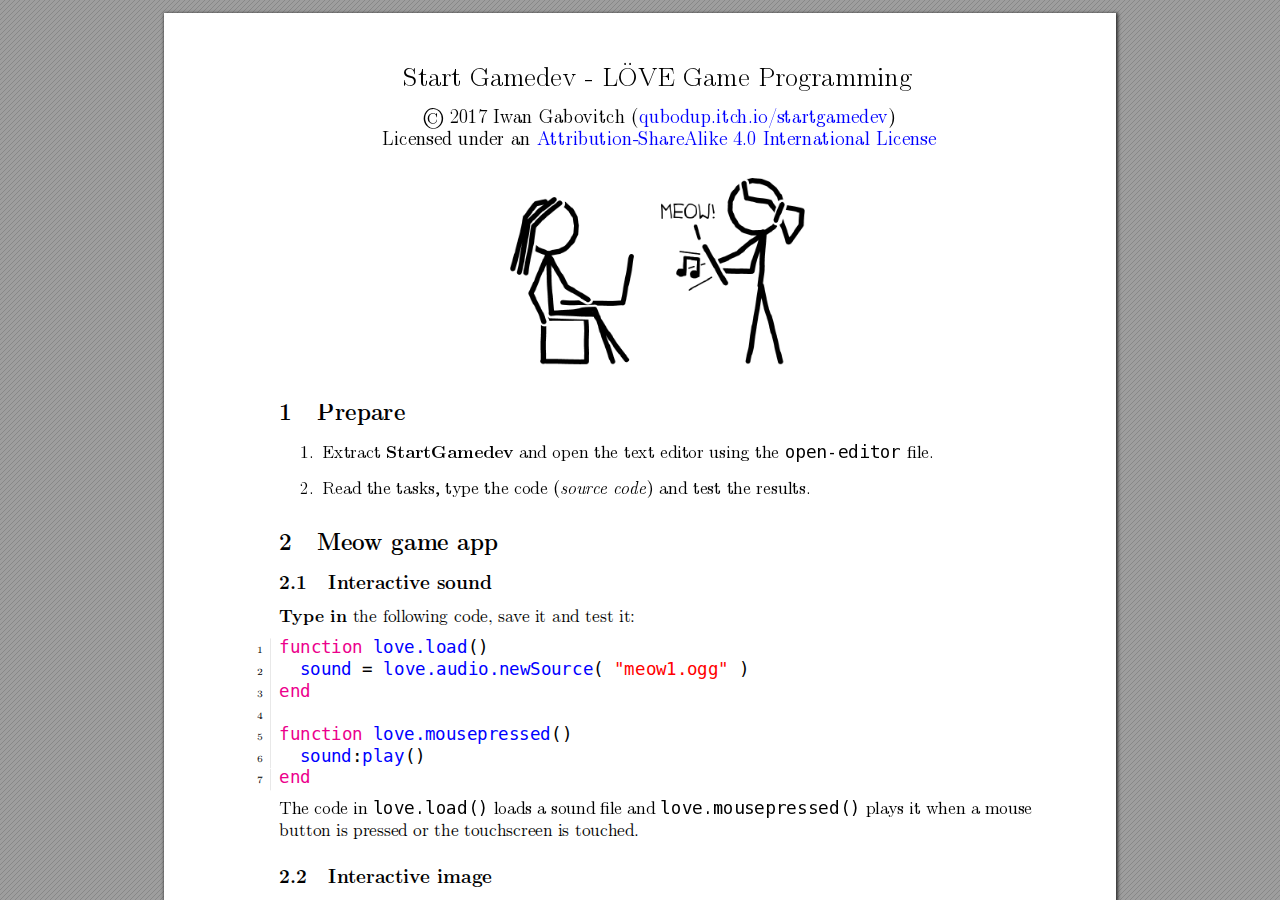
<file: doc/en/game/index.html>
<!DOCTYPE html>
<!-- Created by pdf2htmlEX (https://github.com/coolwanglu/pdf2htmlex) -->
<html xmlns="http://www.w3.org/1999/xhtml">
<head>
<meta charset="utf-8"/>
<meta name="generator" content="pdf2htmlEX"/>
<meta http-equiv="X-UA-Compatible" content="IE=edge,chrome=1"/>
<style type="text/css">
/*! 
 * Base CSS for pdf2htmlEX
 * Copyright 2012,2013 Lu Wang <coolwanglu@gmail.com> 
 * https://github.com/coolwanglu/pdf2htmlEX/blob/master/share/LICENSE
 */#sidebar{position:absolute;top:0;left:0;bottom:0;width:250px;padding:0;margin:0;overflow:auto}#page-container{position:absolute;top:0;left:0;margin:0;padding:0;border:0}@media screen{#sidebar.opened+#page-container{left:250px}#page-container{bottom:0;right:0;overflow:auto}.loading-indicator{display:none}.loading-indicator.active{display:block;position:absolute;width:64px;height:64px;top:50%;left:50%;margin-top:-32px;margin-left:-32px}.loading-indicator img{position:absolute;top:0;left:0;bottom:0;right:0}}@media print{@page{margin:0}html{margin:0}body{margin:0;-webkit-print-color-adjust:exact}#sidebar{display:none}#page-container{width:auto;height:auto;overflow:visible;background-color:transparent}.d{display:none}}.pf{position:relative;background-color:white;overflow:hidden;margin:0;border:0}.pc{position:absolute;border:0;padding:0;margin:0;top:0;left:0;width:100%;height:100%;overflow:hidden;display:block;transform-origin:0 0;-ms-transform-origin:0 0;-webkit-transform-origin:0 0}.pc.opened{display:block}.bf{position:absolute;border:0;margin:0;top:0;bottom:0;width:100%;height:100%;-ms-user-select:none;-moz-user-select:none;-webkit-user-select:none;user-select:none}.bi{position:absolute;border:0;margin:0;-ms-user-select:none;-moz-user-select:none;-webkit-user-select:none;user-select:none}@media print{.pf{margin:0;box-shadow:none;page-break-after:always;page-break-inside:avoid}@-moz-document url-prefix(){.pf{overflow:visible;border:1px solid #fff}.pc{overflow:visible}}}.c{position:absolute;border:0;padding:0;margin:0;overflow:hidden;display:block}.t{position:absolute;white-space:pre;font-size:1px;transform-origin:0 100%;-ms-transform-origin:0 100%;-webkit-transform-origin:0 100%;unicode-bidi:bidi-override;-moz-font-feature-settings:"liga" 0}.t:after{content:''}.t:before{content:'';display:inline-block}.t span{position:relative;unicode-bidi:bidi-override}._{display:inline-block;color:transparent;z-index:-1}::selection{background:rgba(127,255,255,0.4)}::-moz-selection{background:rgba(127,255,255,0.4)}.pi{display:none}.d{position:absolute;transform-origin:0 100%;-ms-transform-origin:0 100%;-webkit-transform-origin:0 100%}.it{border:0;background-color:rgba(255,255,255,0.0)}.ir:hover{cursor:pointer}</style>
<style type="text/css">
/*! 
 * Fancy styles for pdf2htmlEX
 * Copyright 2012,2013 Lu Wang <coolwanglu@gmail.com> 
 * https://github.com/coolwanglu/pdf2htmlEX/blob/master/share/LICENSE
 */@keyframes fadein{from{opacity:0}to{opacity:1}}@-webkit-keyframes fadein{from{opacity:0}to{opacity:1}}@keyframes swing{0{transform:rotate(0)}10%{transform:rotate(0)}90%{transform:rotate(720deg)}100%{transform:rotate(720deg)}}@-webkit-keyframes swing{0{-webkit-transform:rotate(0)}10%{-webkit-transform:rotate(0)}90%{-webkit-transform:rotate(720deg)}100%{-webkit-transform:rotate(720deg)}}@media screen{#sidebar{background-color:#2f3236;background-image:url("[data-uri]")}#outline{font-family:Georgia,Times,"Times New Roman",serif;font-size:13px;margin:2em 1em}#outline ul{padding:0}#outline li{list-style-type:none;margin:1em 0}#outline li>ul{margin-left:1em}#outline a,#outline a:visited,#outline a:hover,#outline a:active{line-height:1.2;color:#e8e8e8;text-overflow:ellipsis;white-space:nowrap;text-decoration:none;display:block;overflow:hidden;outline:0}#outline a:hover{color:#0cf}#page-container{background-color:#9e9e9e;background-image:url("[data-uri]");-webkit-transition:left 500ms;transition:left 500ms}.pf{margin:13px auto;box-shadow:1px 1px 3px 1px #333;border-collapse:separate}.pc.opened{-webkit-animation:fadein 100ms;animation:fadein 100ms}.loading-indicator.active{-webkit-animation:swing 1.5s ease-in-out .01s infinite alternate none;animation:swing 1.5s ease-in-out .01s infinite alternate none}.checked{background:no-repeat url([data-uri])}}</style>
<style type="text/css">
.ff0{font-family:sans-serif;visibility:hidden;}
@font-face{font-family:ff1;src:url('[data-uri]')format("woff");}.ff1{font-family:ff1;line-height:1.047000;font-style:normal;font-weight:normal;visibility:visible;}
@font-face{font-family:ff2;src:url('[data-uri]')format("woff");}.ff2{font-family:ff2;line-height:1.042000;font-style:normal;font-weight:normal;visibility:visible;}
@font-face{font-family:ff3;src:url('[data-uri]')format("woff");}.ff3{font-family:ff3;line-height:1.042000;font-style:normal;font-weight:normal;visibility:visible;}
@font-face{font-family:ff4;src:url('[data-uri]')format("woff");}.ff4{font-family:ff4;line-height:0.899000;font-style:normal;font-weight:normal;visibility:visible;}
@font-face{font-family:ff5;src:url('[data-uri]')format("woff");}.ff5{font-family:ff5;line-height:1.115000;font-style:normal;font-weight:normal;visibility:visible;}
@font-face{font-family:ff6;src:url('[data-uri]')format("woff");}.ff6{font-family:ff6;line-height:0.900000;font-style:normal;font-weight:normal;visibility:visible;}
@font-face{font-family:ff7;src:url('[data-uri]')format("woff");}.ff7{font-family:ff7;line-height:1.001000;font-style:normal;font-weight:normal;visibility:visible;}
@font-face{font-family:ff8;src:url('[data-uri]')format("woff");}.ff8{font-family:ff8;line-height:0.704000;font-style:normal;font-weight:normal;visibility:visible;}
@font-face{font-family:ff9;src:url('[data-uri]')format("woff");}.ff9{font-family:ff9;line-height:0.901000;font-style:normal;font-weight:normal;visibility:visible;}
@font-face{font-family:ffa;src:url('[data-uri]')format("woff");}.ffa{font-family:ffa;line-height:0.698000;font-style:normal;font-weight:normal;visibility:visible;}
@font-face{font-family:ffb;src:url('[data-uri]')format("woff");}.ffb{font-family:ffb;line-height:0.980000;font-style:normal;font-weight:normal;visibility:visible;}
@font-face{font-family:ffc;src:url('[data-uri]')format("woff");}.ffc{font-family:ffc;line-height:0.705000;font-style:normal;font-weight:normal;visibility:visible;}
@font-face{font-family:ffd;src:url('[data-uri]')format("woff");}.ffd{font-family:ffd;line-height:0.666000;font-style:normal;font-weight:normal;visibility:visible;}
@font-face{font-family:ffe;src:url('[data-uri]')format("woff");}.ffe{font-family:ffe;line-height:1.000000;font-style:normal;font-weight:normal;visibility:visible;}
@font-face{font-family:fff;src:url('[data-uri]')format("woff");}.fff{font-family:fff;line-height:0.665000;font-style:normal;font-weight:normal;visibility:visible;}
.m0{transform:matrix(0.400000,0.000000,0.000000,0.400000,0,0);-ms-transform:matrix(0.400000,0.000000,0.000000,0.400000,0,0);-webkit-transform:matrix(0.400000,0.000000,0.000000,0.400000,0,0);}
.m1{transform:matrix(1.600000,0.000000,0.000000,1.600000,0,0);-ms-transform:matrix(1.600000,0.000000,0.000000,1.600000,0,0);-webkit-transform:matrix(1.600000,0.000000,0.000000,1.600000,0,0);}
.v0{vertical-align:0.000000px;}
.ls0{letter-spacing:0.000000px;}
.sc_{text-shadow:none;}
.sc0{text-shadow:-0.015em 0 transparent,0 0.015em transparent,0.015em 0 transparent,0 -0.015em  transparent;}
@media screen and (-webkit-min-device-pixel-ratio:0){
.sc_{-webkit-text-stroke:0px transparent;}
.sc0{-webkit-text-stroke:0.015em transparent;text-shadow:none;}
}
.ws0{word-spacing:0.000000px;}
._14{margin-left:-4.144149px;}
._16{margin-left:-2.868564px;}
._1{margin-left:-1.790402px;}
._3{width:1.758932px;}
._6{width:3.173962px;}
._1b{width:9.695608px;}
._13{width:12.174556px;}
._f{width:13.396375px;}
._5{width:14.575834px;}
._2{width:15.605316px;}
._a{width:16.656938px;}
._9{width:18.500893px;}
._7{width:20.520850px;}
._0{width:21.553681px;}
._15{width:23.125983px;}
._c{width:25.483658px;}
._e{width:26.794059px;}
._1d{width:29.604143px;}
._17{width:35.520030px;}
._b{width:39.774746px;}
._18{width:51.705134px;}
._8{width:53.798400px;}
._4{width:63.123280px;}
._1a{width:78.244065px;}
._d{width:92.142746px;}
._19{width:104.243360px;}
._1f{width:131.658674px;}
._12{width:144.494746px;}
._20{width:183.192513px;}
._10{width:195.356367px;}
._1c{width:196.870746px;}
._1e{width:209.722218px;}
._22{width:249.225491px;}
._21{width:262.047488px;}
._11{width:340.451193px;}
.fc4{color:rgb(115,115,115);}
.fc0{color:rgb(0,0,0);}
.fc1{color:rgb(0,0,255);}
.fc3{color:rgb(255,0,0);}
.fc2{color:rgb(236,0,140);}
.fs4{font-size:23.910400px;}
.fs5{font-size:31.880400px;}
.fs3{font-size:43.636400px;}
.fs1{font-size:47.820800px;}
.fs2{font-size:57.384800px;}
.fs0{font-size:68.861600px;}
.y27{bottom:32.819200px;}
.y26{bottom:123.564800px;}
.y25{bottom:145.243200px;}
.y0{bottom:169.600000px;}
.y24{bottom:176.486400px;}
.ydf{bottom:193.540800px;}
.y22{bottom:198.164800px;}
.y23{bottom:202.283200px;}
.yde{bottom:215.220800px;}
.y21{bottom:219.843200px;}
.yae{bottom:240.000000px;}
.y20{bottom:241.521600px;}
.y90{bottom:245.459200px;}
.ydd{bottom:246.462400px;}
.y1f{bottom:263.201600px;}
.y8f{bottom:267.139200px;}
.ydc{bottom:268.140800px;}
.y1d{bottom:284.880000px;}
.y8e{bottom:288.817600px;}
.y1e{bottom:288.998400px;}
.ydb{bottom:289.820800px;}
.y4f{bottom:291.403200px;}
.y1b{bottom:306.558400px;}
.y8d{bottom:310.496000px;}
.y1c{bottom:310.676800px;}
.yda{bottom:311.499200px;}
.y4e{bottom:313.083200px;}
.y1a{bottom:328.236800px;}
.y8a{bottom:332.174400px;}
.yd9{bottom:333.177600px;}
.y4d{bottom:334.761600px;}
.y8c{bottom:337.217600px;}
.y8b{bottom:346.854400px;}
.y69{bottom:347.200000px;}
.y89{bottom:353.852800px;}
.yd8{bottom:354.856000px;}
.y28{bottom:359.200000px;}
.y19{bottom:359.480000px;}
.y4c{bottom:366.004800px;}
.yd7{bottom:376.534400px;}
.y88{bottom:385.096000px;}
.y4b{bottom:387.683200px;}
.y17{bottom:390.723200px;}
.y18{bottom:394.841600px;}
.yd6{bottom:398.214400px;}
.y87{bottom:406.774400px;}
.y4a{bottom:409.361600px;}
.y15{bottom:412.401600px;}
.yad{bottom:412.755200px;}
.y16{bottom:416.520000px;}
.yd5{bottom:419.892800px;}
.y86{bottom:428.454400px;}
.yac{bottom:434.433600px;}
.y49{bottom:440.604800px;}
.yd4{bottom:441.571200px;}
.y14{bottom:443.644800px;}
.y85{bottom:450.132800px;}
.y91{bottom:451.200000px;}
.yab{bottom:456.112000px;}
.y48{bottom:462.283200px;}
.yd3{bottom:463.249600px;}
.y84{bottom:471.811200px;}
.y13{bottom:476.593600px;}
.y47{bottom:483.961600px;}
.yd2{bottom:484.928000px;}
.yaa{bottom:491.595200px;}
.y83{bottom:493.489600px;}
.yd1{bottom:506.608000px;}
.ya9{bottom:513.273600px;}
.y82{bottom:515.168000px;}
.y46{bottom:516.910400px;}
.y12{bottom:523.328000px;}
.yd0{bottom:528.286400px;}
.y81{bottom:536.848000px;}
.ya8{bottom:544.516800px;}
.y11{bottom:545.006400px;}
.ycf{bottom:546.473600px;}
.yce{bottom:549.964800px;}
.y80{bottom:555.035200px;}
.y7f{bottom:558.526400px;}
.y45{bottom:563.644800px;}
.ycd{bottom:571.643200px;}
.ya7{bottom:575.760000px;}
.y10{bottom:576.249600px;}
.y7e{bottom:576.713600px;}
.y7d{bottom:580.204800px;}
.y44{bottom:585.323200px;}
.ycc{bottom:593.321600px;}
.ya6{bottom:597.438400px;}
.yf{bottom:597.928000px;}
.y7c{bottom:601.883200px;}
.ycb{bottom:611.510400px;}
.yca{bottom:615.001600px;}
.y42{bottom:616.566400px;}
.ya5{bottom:619.116800px;}
.ye{bottom:619.606400px;}
.y43{bottom:620.686400px;}
.y7b{bottom:623.561600px;}
.yc9{bottom:636.680000px;}
.yd{bottom:641.284800px;}
.y7a{bottom:645.241600px;}
.y41{bottom:647.809600px;}
.ya4{bottom:650.360000px;}
.yc8{bottom:658.358400px;}
.yc{bottom:662.963200px;}
.y79{bottom:666.920000px;}
.y40{bottom:679.052800px;}
.yc7{bottom:680.036800px;}
.y68{bottom:680.244800px;}
.ya3{bottom:681.603200px;}
.yb{bottom:684.643200px;}
.y78{bottom:688.598400px;}
.y3f{bottom:700.731200px;}
.yc6{bottom:701.715200px;}
.y67{bottom:701.923200px;}
.ya{bottom:706.321600px;}
.y77{bottom:710.276800px;}
.ya2{bottom:712.844800px;}
.yc5{bottom:723.395200px;}
.y66{bottom:723.601600px;}
.y76{bottom:731.955200px;}
.y3e{bottom:731.974400px;}
.y9{bottom:737.564800px;}
.ya1{bottom:744.088000px;}
.yc4{bottom:745.073600px;}
.y50{bottom:748.000000px;}
.y75{bottom:753.633600px;}
.y65{bottom:754.844800px;}
.y3d{bottom:764.921600px;}
.ya0{bottom:765.766400px;}
.yc3{bottom:766.752000px;}
.y8{bottom:770.512000px;}
.y74{bottom:775.313600px;}
.y64{bottom:776.523200px;}
.y9f{bottom:787.446400px;}
.yc2{bottom:788.430400px;}
.y73{bottom:796.992000px;}
.y63{bottom:798.201600px;}
.y9e{bottom:809.124800px;}
.y7{bottom:810.108800px;}
.y72{bottom:818.670400px;}
.y62{bottom:819.880000px;}
.y3c{bottom:821.220800px;}
.y9d{bottom:830.803200px;}
.yc1{bottom:831.788800px;}
.y71{bottom:840.348800px;}
.y61{bottom:841.560000px;}
.y3b{bottom:842.899200px;}
.y9c{bottom:852.481600px;}
.yc0{bottom:853.467200px;}
.y70{bottom:862.027200px;}
.y60{bottom:863.238400px;}
.y3a{bottom:864.579200px;}
.y6{bottom:865.099200px;}
.ybf{bottom:875.145600px;}
.y6f{bottom:883.707200px;}
.y9b{bottom:883.724800px;}
.y5f{bottom:884.916800px;}
.y39{bottom:895.820800px;}
.ybe{bottom:896.824000px;}
.y5{bottom:901.123200px;}
.y6e{bottom:905.385600px;}
.y5e{bottom:906.595200px;}
.y9a{bottom:916.673600px;}
.ybd{bottom:918.502400px;}
.y38{bottom:927.064000px;}
.y5d{bottom:928.273600px;}
.ybc{bottom:936.691200px;}
.y4{bottom:940.083200px;}
.ybb{bottom:940.182400px;}
.y36{bottom:948.742400px;}
.y5c{bottom:949.953600px;}
.y37{bottom:952.862400px;}
.yba{bottom:961.860800px;}
.y35{bottom:970.420800px;}
.y5b{bottom:971.632000px;}
.y99{bottom:972.971200px;}
.yb9{bottom:983.539200px;}
.y33{bottom:992.100800px;}
.y5a{bottom:993.310400px;}
.y98{bottom:994.651200px;}
.y34{bottom:996.219200px;}
.yb8{bottom:1005.217600px;}
.y6d{bottom:1013.779200px;}
.y59{bottom:1014.988800px;}
.y32{bottom:1023.342400px;}
.y97{bottom:1025.892800px;}
.yb7{bottom:1026.896000px;}
.y6c{bottom:1035.457600px;}
.y58{bottom:1036.667200px;}
.yb6{bottom:1048.576000px;}
.y96{bottom:1053.644800px;}
.y31{bottom:1054.585600px;}
.y6b{bottom:1057.136000px;}
.y57{bottom:1058.347200px;}
.yb5{bottom:1070.254400px;}
.y95{bottom:1075.324800px;}
.y30{bottom:1076.264000px;}
.y94{bottom:1078.814400px;}
.y56{bottom:1080.025600px;}
.y6a{bottom:1088.379200px;}
.yb4{bottom:1091.932800px;}
.y2f{bottom:1097.944000px;}
.y93{bottom:1100.494400px;}
.y55{bottom:1101.704000px;}
.yb3{bottom:1113.611200px;}
.y2e{bottom:1119.622400px;}
.y54{bottom:1123.382400px;}
.y92{bottom:1131.736000px;}
.yb2{bottom:1135.289600px;}
.y2d{bottom:1141.300800px;}
.y53{bottom:1145.060800px;}
.yb1{bottom:1156.969600px;}
.y2c{bottom:1162.979200px;}
.y52{bottom:1176.304000px;}
.yb0{bottom:1178.648000px;}
.y2b{bottom:1184.657600px;}
.y51{bottom:1209.252800px;}
.yaf{bottom:1209.891200px;}
.y3{bottom:1215.097600px;}
.y2a{bottom:1215.900800px;}
.y2{bottom:1237.414400px;}
.y29{bottom:1248.849600px;}
.y1{bottom:1273.908800px;}
.hc{height:1.745456px;}
.h8{height:16.187341px;}
.he{height:21.200466px;}
.hd{height:30.283662px;}
.h7{height:33.381846px;}
.h6{height:33.522381px;}
.h3{height:36.917658px;}
.h5{height:37.745486px;}
.h4{height:40.111975px;}
.h2{height:58.188052px;}
.ha{height:412.800000px;}
.hf{height:748.800000px;}
.h9{height:840.800000px;}
.hb{height:852.800000px;}
.h10{height:953.600000px;}
.h1{height:1016.800000px;}
.h0{height:1347.024000px;}
.w2{width:0.800000px;}
.w3{width:289.600000px;}
.w1{width:539.200000px;}
.w4{width:718.400000px;}
.w0{width:952.441600px;}
.x16{left:87.572800px;}
.x6{left:93.416000px;}
.x0{left:106.400000px;}
.x4{left:115.200000px;}
.x5{left:136.608000px;}
.x7{left:167.544000px;}
.x8{left:178.020800px;}
.x3{left:217.732800px;}
.x1{left:239.392000px;}
.x2{left:259.062400px;}
.x9{left:314.161600px;}
.xa{left:324.636800px;}
.x17{left:328.270400px;}
.x18{left:342.816000px;}
.x19{left:352.043200px;}
.x1a{left:363.492800px;}
.x15{left:366.534400px;}
.xf{left:377.006400px;}
.x10{left:387.484800px;}
.x1b{left:396.009600px;}
.x11{left:418.888000px;}
.x12{left:429.364800px;}
.xb{left:439.833600px;}
.xc{left:450.310400px;}
.x23{left:460.785600px;}
.x24{left:471.249600px;}
.x1c{left:481.731200px;}
.x1d{left:502.676800px;}
.x1f{left:523.622400px;}
.x20{left:544.568000px;}
.x13{left:565.512000px;}
.x14{left:575.988800px;}
.xd{left:586.457600px;}
.xe{left:596.934400px;}
.x25{left:607.404800px;}
.x1e{left:617.876800px;}
.x26{left:638.822400px;}
.x27{left:649.288000px;}
.x21{left:659.768000px;}
.x22{left:680.713600px;}
.x28{left:795.908800px;}
.x29{left:806.393600px;}
@media print{
.v0{vertical-align:0.000000pt;}
.ls0{letter-spacing:0.000000pt;}
.ws0{word-spacing:0.000000pt;}
._14{margin-left:-3.453457pt;}
._16{margin-left:-2.390470pt;}
._1{margin-left:-1.492001pt;}
._3{width:1.465776pt;}
._6{width:2.644968pt;}
._1b{width:8.079673pt;}
._13{width:10.145463pt;}
._f{width:11.163646pt;}
._5{width:12.146528pt;}
._2{width:13.004430pt;}
._a{width:13.880782pt;}
._9{width:15.417411pt;}
._7{width:17.100709pt;}
._0{width:17.961401pt;}
._15{width:19.271652pt;}
._c{width:21.236381pt;}
._e{width:22.328382pt;}
._1d{width:24.670119pt;}
._17{width:29.600025pt;}
._b{width:33.145621pt;}
._18{width:43.087612pt;}
._8{width:44.832000pt;}
._4{width:52.602733pt;}
._1a{width:65.203388pt;}
._d{width:76.785621pt;}
._19{width:86.869466pt;}
._1f{width:109.715561pt;}
._12{width:120.412288pt;}
._20{width:152.660427pt;}
._10{width:162.796973pt;}
._1c{width:164.058955pt;}
._1e{width:174.768515pt;}
._22{width:207.687909pt;}
._21{width:218.372906pt;}
._11{width:283.709327pt;}
.fs4{font-size:19.925333pt;}
.fs5{font-size:26.567000pt;}
.fs3{font-size:36.363667pt;}
.fs1{font-size:39.850667pt;}
.fs2{font-size:47.820667pt;}
.fs0{font-size:57.384667pt;}
.y27{bottom:27.349333pt;}
.y26{bottom:102.970667pt;}
.y25{bottom:121.036000pt;}
.y0{bottom:141.333333pt;}
.y24{bottom:147.072000pt;}
.ydf{bottom:161.284000pt;}
.y22{bottom:165.137333pt;}
.y23{bottom:168.569333pt;}
.yde{bottom:179.350667pt;}
.y21{bottom:183.202667pt;}
.yae{bottom:200.000000pt;}
.y20{bottom:201.268000pt;}
.y90{bottom:204.549333pt;}
.ydd{bottom:205.385333pt;}
.y1f{bottom:219.334667pt;}
.y8f{bottom:222.616000pt;}
.ydc{bottom:223.450667pt;}
.y1d{bottom:237.400000pt;}
.y8e{bottom:240.681333pt;}
.y1e{bottom:240.832000pt;}
.ydb{bottom:241.517333pt;}
.y4f{bottom:242.836000pt;}
.y1b{bottom:255.465333pt;}
.y8d{bottom:258.746667pt;}
.y1c{bottom:258.897333pt;}
.yda{bottom:259.582667pt;}
.y4e{bottom:260.902667pt;}
.y1a{bottom:273.530667pt;}
.y8a{bottom:276.812000pt;}
.yd9{bottom:277.648000pt;}
.y4d{bottom:278.968000pt;}
.y8c{bottom:281.014667pt;}
.y8b{bottom:289.045333pt;}
.y69{bottom:289.333333pt;}
.y89{bottom:294.877333pt;}
.yd8{bottom:295.713333pt;}
.y28{bottom:299.333333pt;}
.y19{bottom:299.566667pt;}
.y4c{bottom:305.004000pt;}
.yd7{bottom:313.778667pt;}
.y88{bottom:320.913333pt;}
.y4b{bottom:323.069333pt;}
.y17{bottom:325.602667pt;}
.y18{bottom:329.034667pt;}
.yd6{bottom:331.845333pt;}
.y87{bottom:338.978667pt;}
.y4a{bottom:341.134667pt;}
.y15{bottom:343.668000pt;}
.yad{bottom:343.962667pt;}
.y16{bottom:347.100000pt;}
.yd5{bottom:349.910667pt;}
.y86{bottom:357.045333pt;}
.yac{bottom:362.028000pt;}
.y49{bottom:367.170667pt;}
.yd4{bottom:367.976000pt;}
.y14{bottom:369.704000pt;}
.y85{bottom:375.110667pt;}
.y91{bottom:376.000000pt;}
.yab{bottom:380.093333pt;}
.y48{bottom:385.236000pt;}
.yd3{bottom:386.041333pt;}
.y84{bottom:393.176000pt;}
.y13{bottom:397.161333pt;}
.y47{bottom:403.301333pt;}
.yd2{bottom:404.106667pt;}
.yaa{bottom:409.662667pt;}
.y83{bottom:411.241333pt;}
.yd1{bottom:422.173333pt;}
.ya9{bottom:427.728000pt;}
.y82{bottom:429.306667pt;}
.y46{bottom:430.758667pt;}
.y12{bottom:436.106667pt;}
.yd0{bottom:440.238667pt;}
.y81{bottom:447.373333pt;}
.ya8{bottom:453.764000pt;}
.y11{bottom:454.172000pt;}
.ycf{bottom:455.394667pt;}
.yce{bottom:458.304000pt;}
.y80{bottom:462.529333pt;}
.y7f{bottom:465.438667pt;}
.y45{bottom:469.704000pt;}
.ycd{bottom:476.369333pt;}
.ya7{bottom:479.800000pt;}
.y10{bottom:480.208000pt;}
.y7e{bottom:480.594667pt;}
.y7d{bottom:483.504000pt;}
.y44{bottom:487.769333pt;}
.ycc{bottom:494.434667pt;}
.ya6{bottom:497.865333pt;}
.yf{bottom:498.273333pt;}
.y7c{bottom:501.569333pt;}
.ycb{bottom:509.592000pt;}
.yca{bottom:512.501333pt;}
.y42{bottom:513.805333pt;}
.ya5{bottom:515.930667pt;}
.ye{bottom:516.338667pt;}
.y43{bottom:517.238667pt;}
.y7b{bottom:519.634667pt;}
.yc9{bottom:530.566667pt;}
.yd{bottom:534.404000pt;}
.y7a{bottom:537.701333pt;}
.y41{bottom:539.841333pt;}
.ya4{bottom:541.966667pt;}
.yc8{bottom:548.632000pt;}
.yc{bottom:552.469333pt;}
.y79{bottom:555.766667pt;}
.y40{bottom:565.877333pt;}
.yc7{bottom:566.697333pt;}
.y68{bottom:566.870667pt;}
.ya3{bottom:568.002667pt;}
.yb{bottom:570.536000pt;}
.y78{bottom:573.832000pt;}
.y3f{bottom:583.942667pt;}
.yc6{bottom:584.762667pt;}
.y67{bottom:584.936000pt;}
.ya{bottom:588.601333pt;}
.y77{bottom:591.897333pt;}
.ya2{bottom:594.037333pt;}
.yc5{bottom:602.829333pt;}
.y66{bottom:603.001333pt;}
.y76{bottom:609.962667pt;}
.y3e{bottom:609.978667pt;}
.y9{bottom:614.637333pt;}
.ya1{bottom:620.073333pt;}
.yc4{bottom:620.894667pt;}
.y50{bottom:623.333333pt;}
.y75{bottom:628.028000pt;}
.y65{bottom:629.037333pt;}
.y3d{bottom:637.434667pt;}
.ya0{bottom:638.138667pt;}
.yc3{bottom:638.960000pt;}
.y8{bottom:642.093333pt;}
.y74{bottom:646.094667pt;}
.y64{bottom:647.102667pt;}
.y9f{bottom:656.205333pt;}
.yc2{bottom:657.025333pt;}
.y73{bottom:664.160000pt;}
.y63{bottom:665.168000pt;}
.y9e{bottom:674.270667pt;}
.y7{bottom:675.090667pt;}
.y72{bottom:682.225333pt;}
.y62{bottom:683.233333pt;}
.y3c{bottom:684.350667pt;}
.y9d{bottom:692.336000pt;}
.yc1{bottom:693.157333pt;}
.y71{bottom:700.290667pt;}
.y61{bottom:701.300000pt;}
.y3b{bottom:702.416000pt;}
.y9c{bottom:710.401333pt;}
.yc0{bottom:711.222667pt;}
.y70{bottom:718.356000pt;}
.y60{bottom:719.365333pt;}
.y3a{bottom:720.482667pt;}
.y6{bottom:720.916000pt;}
.ybf{bottom:729.288000pt;}
.y6f{bottom:736.422667pt;}
.y9b{bottom:736.437333pt;}
.y5f{bottom:737.430667pt;}
.y39{bottom:746.517333pt;}
.ybe{bottom:747.353333pt;}
.y5{bottom:750.936000pt;}
.y6e{bottom:754.488000pt;}
.y5e{bottom:755.496000pt;}
.y9a{bottom:763.894667pt;}
.ybd{bottom:765.418667pt;}
.y38{bottom:772.553333pt;}
.y5d{bottom:773.561333pt;}
.ybc{bottom:780.576000pt;}
.y4{bottom:783.402667pt;}
.ybb{bottom:783.485333pt;}
.y36{bottom:790.618667pt;}
.y5c{bottom:791.628000pt;}
.y37{bottom:794.052000pt;}
.yba{bottom:801.550667pt;}
.y35{bottom:808.684000pt;}
.y5b{bottom:809.693333pt;}
.y99{bottom:810.809333pt;}
.yb9{bottom:819.616000pt;}
.y33{bottom:826.750667pt;}
.y5a{bottom:827.758667pt;}
.y98{bottom:828.876000pt;}
.y34{bottom:830.182667pt;}
.yb8{bottom:837.681333pt;}
.y6d{bottom:844.816000pt;}
.y59{bottom:845.824000pt;}
.y32{bottom:852.785333pt;}
.y97{bottom:854.910667pt;}
.yb7{bottom:855.746667pt;}
.y6c{bottom:862.881333pt;}
.y58{bottom:863.889333pt;}
.yb6{bottom:873.813333pt;}
.y96{bottom:878.037333pt;}
.y31{bottom:878.821333pt;}
.y6b{bottom:880.946667pt;}
.y57{bottom:881.956000pt;}
.yb5{bottom:891.878667pt;}
.y95{bottom:896.104000pt;}
.y30{bottom:896.886667pt;}
.y94{bottom:899.012000pt;}
.y56{bottom:900.021333pt;}
.y6a{bottom:906.982667pt;}
.yb4{bottom:909.944000pt;}
.y2f{bottom:914.953333pt;}
.y93{bottom:917.078667pt;}
.y55{bottom:918.086667pt;}
.yb3{bottom:928.009333pt;}
.y2e{bottom:933.018667pt;}
.y54{bottom:936.152000pt;}
.y92{bottom:943.113333pt;}
.yb2{bottom:946.074667pt;}
.y2d{bottom:951.084000pt;}
.y53{bottom:954.217333pt;}
.yb1{bottom:964.141333pt;}
.y2c{bottom:969.149333pt;}
.y52{bottom:980.253333pt;}
.yb0{bottom:982.206667pt;}
.y2b{bottom:987.214667pt;}
.y51{bottom:1007.710667pt;}
.yaf{bottom:1008.242667pt;}
.y3{bottom:1012.581333pt;}
.y2a{bottom:1013.250667pt;}
.y2{bottom:1031.178667pt;}
.y29{bottom:1040.708000pt;}
.y1{bottom:1061.590667pt;}
.hc{height:1.454547pt;}
.h8{height:13.489451pt;}
.he{height:17.667055pt;}
.hd{height:25.236385pt;}
.h7{height:27.818205pt;}
.h6{height:27.935317pt;}
.h3{height:30.764715pt;}
.h5{height:31.454572pt;}
.h4{height:33.426646pt;}
.h2{height:48.490043pt;}
.ha{height:344.000000pt;}
.hf{height:624.000000pt;}
.h9{height:700.666667pt;}
.hb{height:710.666667pt;}
.h10{height:794.666667pt;}
.h1{height:847.333333pt;}
.h0{height:1122.520000pt;}
.w2{width:0.666667pt;}
.w3{width:241.333333pt;}
.w1{width:449.333333pt;}
.w4{width:598.666667pt;}
.w0{width:793.701333pt;}
.x16{left:72.977333pt;}
.x6{left:77.846667pt;}
.x0{left:88.666667pt;}
.x4{left:96.000000pt;}
.x5{left:113.840000pt;}
.x7{left:139.620000pt;}
.x8{left:148.350667pt;}
.x3{left:181.444000pt;}
.x1{left:199.493333pt;}
.x2{left:215.885333pt;}
.x9{left:261.801333pt;}
.xa{left:270.530667pt;}
.x17{left:273.558667pt;}
.x18{left:285.680000pt;}
.x19{left:293.369333pt;}
.x1a{left:302.910667pt;}
.x15{left:305.445333pt;}
.xf{left:314.172000pt;}
.x10{left:322.904000pt;}
.x1b{left:330.008000pt;}
.x11{left:349.073333pt;}
.x12{left:357.804000pt;}
.xb{left:366.528000pt;}
.xc{left:375.258667pt;}
.x23{left:383.988000pt;}
.x24{left:392.708000pt;}
.x1c{left:401.442667pt;}
.x1d{left:418.897333pt;}
.x1f{left:436.352000pt;}
.x20{left:453.806667pt;}
.x13{left:471.260000pt;}
.x14{left:479.990667pt;}
.xd{left:488.714667pt;}
.xe{left:497.445333pt;}
.x25{left:506.170667pt;}
.x1e{left:514.897333pt;}
.x26{left:532.352000pt;}
.x27{left:541.073333pt;}
.x21{left:549.806667pt;}
.x22{left:567.261333pt;}
.x28{left:663.257333pt;}
.x29{left:671.994667pt;}
}
</style>
<script>
/*
 Copyright 2012 Mozilla Foundation 
 Copyright 2013 Lu Wang <coolwanglu@gmail.com>
 Apachine License Version 2.0 
*/
(function(){function b(a,b,e,f){var c=(a.className||"").split(/\s+/g);""===c[0]&&c.shift();var d=c.indexOf(b);0>d&&e&&c.push(b);0<=d&&f&&c.splice(d,1);a.className=c.join(" ");return 0<=d}if(!("classList"in document.createElement("div"))){var e={add:function(a){b(this.element,a,!0,!1)},contains:function(a){return b(this.element,a,!1,!1)},remove:function(a){b(this.element,a,!1,!0)},toggle:function(a){b(this.element,a,!0,!0)}};Object.defineProperty(HTMLElement.prototype,"classList",{get:function(){if(this._classList)return this._classList;
var a=Object.create(e,{element:{value:this,writable:!1,enumerable:!0}});Object.defineProperty(this,"_classList",{value:a,writable:!1,enumerable:!1});return a},enumerable:!0})}})();
</script>
<script>
(function(){/*
 pdf2htmlEX.js: Core UI functions for pdf2htmlEX 
 Copyright 2012,2013 Lu Wang <coolwanglu@gmail.com> and other contributors 
 https://github.com/coolwanglu/pdf2htmlEX/blob/master/share/LICENSE 
*/
var pdf2htmlEX=window.pdf2htmlEX=window.pdf2htmlEX||{},CSS_CLASS_NAMES={page_frame:"pf",page_content_box:"pc",page_data:"pi",background_image:"bi",link:"l",input_radio:"ir",__dummy__:"no comma"},DEFAULT_CONFIG={container_id:"page-container",sidebar_id:"sidebar",outline_id:"outline",loading_indicator_cls:"loading-indicator",preload_pages:3,render_timeout:100,scale_step:0.9,key_handler:!0,hashchange_handler:!0,view_history_handler:!0,__dummy__:"no comma"},EPS=1E-6;
function invert(a){var b=a[0]*a[3]-a[1]*a[2];return[a[3]/b,-a[1]/b,-a[2]/b,a[0]/b,(a[2]*a[5]-a[3]*a[4])/b,(a[1]*a[4]-a[0]*a[5])/b]}function transform(a,b){return[a[0]*b[0]+a[2]*b[1]+a[4],a[1]*b[0]+a[3]*b[1]+a[5]]}function get_page_number(a){return parseInt(a.getAttribute("data-page-no"),16)}function disable_dragstart(a){for(var b=0,c=a.length;b<c;++b)a[b].addEventListener("dragstart",function(){return!1},!1)}
function clone_and_extend_objs(a){for(var b={},c=0,e=arguments.length;c<e;++c){var h=arguments[c],d;for(d in h)h.hasOwnProperty(d)&&(b[d]=h[d])}return b}
function Page(a){if(a){this.shown=this.loaded=!1;this.page=a;this.num=get_page_number(a);this.original_height=a.clientHeight;this.original_width=a.clientWidth;var b=a.getElementsByClassName(CSS_CLASS_NAMES.page_content_box)[0];b&&(this.content_box=b,this.original_scale=this.cur_scale=this.original_height/b.clientHeight,this.page_data=JSON.parse(a.getElementsByClassName(CSS_CLASS_NAMES.page_data)[0].getAttribute("data-data")),this.ctm=this.page_data.ctm,this.ictm=invert(this.ctm),this.loaded=!0)}}
Page.prototype={hide:function(){this.loaded&&this.shown&&(this.content_box.classList.remove("opened"),this.shown=!1)},show:function(){this.loaded&&!this.shown&&(this.content_box.classList.add("opened"),this.shown=!0)},rescale:function(a){this.cur_scale=0===a?this.original_scale:a;this.loaded&&(a=this.content_box.style,a.msTransform=a.webkitTransform=a.transform="scale("+this.cur_scale.toFixed(3)+")");a=this.page.style;a.height=this.original_height*this.cur_scale+"px";a.width=this.original_width*this.cur_scale+
"px"},view_position:function(){var a=this.page,b=a.parentNode;return[b.scrollLeft-a.offsetLeft-a.clientLeft,b.scrollTop-a.offsetTop-a.clientTop]},height:function(){return this.page.clientHeight},width:function(){return this.page.clientWidth}};function Viewer(a){this.config=clone_and_extend_objs(DEFAULT_CONFIG,0<arguments.length?a:{});this.pages_loading=[];this.init_before_loading_content();var b=this;document.addEventListener("DOMContentLoaded",function(){b.init_after_loading_content()},!1)}
Viewer.prototype={scale:1,cur_page_idx:0,first_page_idx:0,init_before_loading_content:function(){this.pre_hide_pages()},initialize_radio_button:function(){for(var a=document.getElementsByClassName(CSS_CLASS_NAMES.input_radio),b=0;b<a.length;b++)a[b].addEventListener("click",function(){this.classList.toggle("checked")})},init_after_loading_content:function(){this.sidebar=document.getElementById(this.config.sidebar_id);this.outline=document.getElementById(this.config.outline_id);this.container=document.getElementById(this.config.container_id);
this.loading_indicator=document.getElementsByClassName(this.config.loading_indicator_cls)[0];for(var a=!0,b=this.outline.childNodes,c=0,e=b.length;c<e;++c)if("ul"===b[c].nodeName.toLowerCase()){a=!1;break}a||this.sidebar.classList.add("opened");this.find_pages();if(0!=this.pages.length){disable_dragstart(document.getElementsByClassName(CSS_CLASS_NAMES.background_image));this.config.key_handler&&this.register_key_handler();var h=this;this.config.hashchange_handler&&window.addEventListener("hashchange",
function(a){h.navigate_to_dest(document.location.hash.substring(1))},!1);this.config.view_history_handler&&window.addEventListener("popstate",function(a){a.state&&h.navigate_to_dest(a.state)},!1);this.container.addEventListener("scroll",function(){h.update_page_idx();h.schedule_render(!0)},!1);[this.container,this.outline].forEach(function(a){a.addEventListener("click",h.link_handler.bind(h),!1)});this.initialize_radio_button();this.render()}},find_pages:function(){for(var a=[],b={},c=this.container.childNodes,
e=0,h=c.length;e<h;++e){var d=c[e];d.nodeType===Node.ELEMENT_NODE&&d.classList.contains(CSS_CLASS_NAMES.page_frame)&&(d=new Page(d),a.push(d),b[d.num]=a.length-1)}this.pages=a;this.page_map=b},load_page:function(a,b,c){var e=this.pages;if(!(a>=e.length||(e=e[a],e.loaded||this.pages_loading[a]))){var e=e.page,h=e.getAttribute("data-page-url");if(h){this.pages_loading[a]=!0;var d=e.getElementsByClassName(this.config.loading_indicator_cls)[0];"undefined"===typeof d&&(d=this.loading_indicator.cloneNode(!0),
d.classList.add("active"),e.appendChild(d));var f=this,g=new XMLHttpRequest;g.open("GET",h,!0);g.onload=function(){if(200===g.status||0===g.status){var b=document.createElement("div");b.innerHTML=g.responseText;for(var d=null,b=b.childNodes,e=0,h=b.length;e<h;++e){var p=b[e];if(p.nodeType===Node.ELEMENT_NODE&&p.classList.contains(CSS_CLASS_NAMES.page_frame)){d=p;break}}b=f.pages[a];f.container.replaceChild(d,b.page);b=new Page(d);f.pages[a]=b;b.hide();b.rescale(f.scale);disable_dragstart(d.getElementsByClassName(CSS_CLASS_NAMES.background_image));
f.schedule_render(!1);c&&c(b)}delete f.pages_loading[a]};g.send(null)}void 0===b&&(b=this.config.preload_pages);0<--b&&(f=this,setTimeout(function(){f.load_page(a+1,b)},0))}},pre_hide_pages:function(){var a="@media screen{."+CSS_CLASS_NAMES.page_content_box+"{display:none;}}",b=document.createElement("style");b.styleSheet?b.styleSheet.cssText=a:b.appendChild(document.createTextNode(a));document.head.appendChild(b)},render:function(){for(var a=this.container,b=a.scrollTop,c=a.clientHeight,a=b-c,b=
b+c+c,c=this.pages,e=0,h=c.length;e<h;++e){var d=c[e],f=d.page,g=f.offsetTop+f.clientTop,f=g+f.clientHeight;g<=b&&f>=a?d.loaded?d.show():this.load_page(e):d.hide()}},update_page_idx:function(){var a=this.pages,b=a.length;if(!(2>b)){for(var c=this.container,e=c.scrollTop,c=e+c.clientHeight,h=-1,d=b,f=d-h;1<f;){var g=h+Math.floor(f/2),f=a[g].page;f.offsetTop+f.clientTop+f.clientHeight>=e?d=g:h=g;f=d-h}this.first_page_idx=d;for(var g=h=this.cur_page_idx,k=0;d<b;++d){var f=a[d].page,l=f.offsetTop+f.clientTop,
f=f.clientHeight;if(l>c)break;f=(Math.min(c,l+f)-Math.max(e,l))/f;if(d===h&&Math.abs(f-1)<=EPS){g=h;break}f>k&&(k=f,g=d)}this.cur_page_idx=g}},schedule_render:function(a){if(void 0!==this.render_timer){if(!a)return;clearTimeout(this.render_timer)}var b=this;this.render_timer=setTimeout(function(){delete b.render_timer;b.render()},this.config.render_timeout)},register_key_handler:function(){var a=this;window.addEventListener("DOMMouseScroll",function(b){if(b.ctrlKey){b.preventDefault();var c=a.container,
e=c.getBoundingClientRect(),c=[b.clientX-e.left-c.clientLeft,b.clientY-e.top-c.clientTop];a.rescale(Math.pow(a.config.scale_step,b.detail),!0,c)}},!1);window.addEventListener("keydown",function(b){var c=!1,e=b.ctrlKey||b.metaKey,h=b.altKey;switch(b.keyCode){case 61:case 107:case 187:e&&(a.rescale(1/a.config.scale_step,!0),c=!0);break;case 173:case 109:case 189:e&&(a.rescale(a.config.scale_step,!0),c=!0);break;case 48:e&&(a.rescale(0,!1),c=!0);break;case 33:h?a.scroll_to(a.cur_page_idx-1):a.container.scrollTop-=
a.container.clientHeight;c=!0;break;case 34:h?a.scroll_to(a.cur_page_idx+1):a.container.scrollTop+=a.container.clientHeight;c=!0;break;case 35:a.container.scrollTop=a.container.scrollHeight;c=!0;break;case 36:a.container.scrollTop=0,c=!0}c&&b.preventDefault()},!1)},rescale:function(a,b,c){var e=this.scale;this.scale=a=0===a?1:b?e*a:a;c||(c=[0,0]);b=this.container;c[0]+=b.scrollLeft;c[1]+=b.scrollTop;for(var h=this.pages,d=h.length,f=this.first_page_idx;f<d;++f){var g=h[f].page;if(g.offsetTop+g.clientTop>=
c[1])break}g=f-1;0>g&&(g=0);var g=h[g].page,k=g.clientWidth,f=g.clientHeight,l=g.offsetLeft+g.clientLeft,m=c[0]-l;0>m?m=0:m>k&&(m=k);k=g.offsetTop+g.clientTop;c=c[1]-k;0>c?c=0:c>f&&(c=f);for(f=0;f<d;++f)h[f].rescale(a);b.scrollLeft+=m/e*a+g.offsetLeft+g.clientLeft-m-l;b.scrollTop+=c/e*a+g.offsetTop+g.clientTop-c-k;this.schedule_render(!0)},fit_width:function(){var a=this.cur_page_idx;this.rescale(this.container.clientWidth/this.pages[a].width(),!0);this.scroll_to(a)},fit_height:function(){var a=this.cur_page_idx;
this.rescale(this.container.clientHeight/this.pages[a].height(),!0);this.scroll_to(a)},get_containing_page:function(a){for(;a;){if(a.nodeType===Node.ELEMENT_NODE&&a.classList.contains(CSS_CLASS_NAMES.page_frame)){a=get_page_number(a);var b=this.page_map;return a in b?this.pages[b[a]]:null}a=a.parentNode}return null},link_handler:function(a){var b=a.target,c=b.getAttribute("data-dest-detail");if(c){if(this.config.view_history_handler)try{var e=this.get_current_view_hash();window.history.replaceState(e,
"","#"+e);window.history.pushState(c,"","#"+c)}catch(h){}this.navigate_to_dest(c,this.get_containing_page(b));a.preventDefault()}},navigate_to_dest:function(a,b){try{var c=JSON.parse(a)}catch(e){return}if(c instanceof Array){var h=c[0],d=this.page_map;if(h in d){for(var f=d[h],h=this.pages[f],d=2,g=c.length;d<g;++d){var k=c[d];if(null!==k&&"number"!==typeof k)return}for(;6>c.length;)c.push(null);var g=b||this.pages[this.cur_page_idx],d=g.view_position(),d=transform(g.ictm,[d[0],g.height()-d[1]]),
g=this.scale,l=[0,0],m=!0,k=!1,n=this.scale;switch(c[1]){case "XYZ":l=[null===c[2]?d[0]:c[2]*n,null===c[3]?d[1]:c[3]*n];g=c[4];if(null===g||0===g)g=this.scale;k=!0;break;case "Fit":case "FitB":l=[0,0];k=!0;break;case "FitH":case "FitBH":l=[0,null===c[2]?d[1]:c[2]*n];k=!0;break;case "FitV":case "FitBV":l=[null===c[2]?d[0]:c[2]*n,0];k=!0;break;case "FitR":l=[c[2]*n,c[5]*n],m=!1,k=!0}if(k){this.rescale(g,!1);var p=this,c=function(a){l=transform(a.ctm,l);m&&(l[1]=a.height()-l[1]);p.scroll_to(f,l)};h.loaded?
c(h):(this.load_page(f,void 0,c),this.scroll_to(f))}}}},scroll_to:function(a,b){var c=this.pages;if(!(0>a||a>=c.length)){c=c[a].view_position();void 0===b&&(b=[0,0]);var e=this.container;e.scrollLeft+=b[0]-c[0];e.scrollTop+=b[1]-c[1]}},get_current_view_hash:function(){var a=[],b=this.pages[this.cur_page_idx];a.push(b.num);a.push("XYZ");var c=b.view_position(),c=transform(b.ictm,[c[0],b.height()-c[1]]);a.push(c[0]/this.scale);a.push(c[1]/this.scale);a.push(this.scale);return JSON.stringify(a)}};
pdf2htmlEX.Viewer=Viewer;})();
</script>
<script>
try{
pdf2htmlEX.defaultViewer = new pdf2htmlEX.Viewer({});
}catch(e){}
</script>
<title>Start Gamedev - LÖVE Game Programming</title>
</head>
<body>
<div id="sidebar">
<div id="outline">
</div>
</div>
<div id="page-container">
<div id="pf1" class="pf w0 h0" data-page-no="1"><div class="pc pc1 w0 h0"><img class="bi x0 y0 w1 h1" alt="" src="[data-uri]"/><div class="t m0 x1 h2 y1 ff1 fs0 fc0 sc0 ls0 ws0">Start<span class="_ _0"> </span>Gamedev<span class="_ _0"> </span>-<span class="_ _0"> </span>LÖ<span class="_ _1"></span>VE<span class="_ _0"> </span>Game<span class="_ _0"> </span>Programming</div><div class="t m0 x2 h3 y2 ff2 fs1 fc0 sc0 ls0 ws0">©<span class="_ _2"> </span><span class="ff3">2017<span class="_ _2"> </span>Iw<span class="_ _1"></span>an<span class="_ _2"> </span>Gab<span class="_ _3"></span>o<span class="_ _1"></span>vitch<span class="_ _2"> </span>(<span class="fc1">qubo<span class="_ _3"></span>dup.itc<span class="_ _1"></span>h.io/startgamedev<span class="fc0">)</span></span></span></div><div class="t m0 x3 h3 y3 ff3 fs1 fc0 sc0 ls0 ws0">Licensed<span class="_ _2"> </span>under<span class="_ _2"> </span>an<span class="_ _2"> </span><span class="fc1">A<span class="_ _1"></span>ttribution-ShareAlike<span class="_ _2"> </span>4.0<span class="_ _2"> </span>In<span class="_ _1"></span>ternational<span class="_ _2"> </span>License</span></div><div class="t m0 x4 h4 y4 ff4 fs2 fc0 sc0 ls0 ws0">1<span class="_ _4"> </span>Prepare</div><div class="t m0 x5 h5 y5 ff5 fs3 fc0 sc0 ls0 ws0">1. Extract<span class="_ _5"> </span><span class="ff6">StartGamedev<span class="_ _5"> </span></span>and<span class="_ _5"> </span>op<span class="_ _3"></span>en<span class="_ _5"> </span>the<span class="_ _5"> </span>text<span class="_ _5"> </span>editor<span class="_ _5"> </span>using<span class="_ _5"> </span>the<span class="_ _5"> </span><span class="ff7">open-editor<span class="_ _5"> </span></span>ﬁle.</div><div class="t m0 x5 h5 y6 ff5 fs3 fc0 sc0 ls0 ws0">2. Read<span class="_ _5"> </span>the<span class="_ _5"> </span>tasks,<span class="_ _5"> </span>t<span class="_ _1"></span>yp<span class="_ _3"></span>e<span class="_ _5"> </span>the<span class="_ _5"> </span>code<span class="_ _5"> </span>(<span class="ff8">sour<span class="_ _1"></span>c<span class="_ _1"></span>e<span class="_ _5"> </span>c<span class="_ _1"></span>o<span class="_ _1"></span>de<span class="_ _6"></span><span class="ff5">)<span class="_ _5"> </span>and<span class="_ _5"> </span>test<span class="_ _5"> </span>the<span class="_ _5"> </span>results.</span></span></div><div class="t m0 x4 h4 y7 ff4 fs2 fc0 sc0 ls0 ws0">2<span class="_ _4"> </span>Meo<span class="_ _1"></span>w<span class="_ _0"> </span>game<span class="_ _7"> </span>app</div><div class="t m0 x4 h6 y8 ff9 fs1 fc0 sc0 ls0 ws0">2.1<span class="_ _8"> </span>In<span class="_ _1"></span>teractiv<span class="_ _1"></span>e<span class="_ _9"> </span>sound</div><div class="t m0 x4 h5 y9 ff6 fs3 fc0 sc0 ls0 ws0">T<span class="_ _1"></span>yp<span class="_ _3"></span>e<span class="_ _a"> </span>in<span class="_ _5"> </span><span class="ff5">the<span class="_ _5"> </span>follo<span class="_ _1"></span>wing<span class="_ _5"> </span>co<span class="_ _3"></span>de,<span class="_ _5"> </span>sa<span class="_ _1"></span>v<span class="_ _1"></span>e<span class="_ _5"> </span>it<span class="_ _5"> </span>and<span class="_ _5"> </span>test<span class="_ _5"> </span>it:</span></div><div class="t m0 x6 h7 ya ffa fs4 fc0 sc0 ls0 ws0">1<span class="_ _b"> </span><span class="ff7 fs3 fc2">function<span class="_ _c"> </span><span class="fc1">love.load<span class="fc0">()</span></span></span></div><div class="t m0 x6 h7 yb ffa fs4 fc0 sc0 ls0 ws0">2<span class="_ _d"> </span><span class="ff7 fs3 fc1">sound<span class="_ _c"> </span><span class="fc0">=<span class="_ _c"> </span></span>love.audio.newSource<span class="fc0">(<span class="_ _c"> </span><span class="fc3">&quot;meow1.ogg<span class="_ _1"></span>&quot;<span class="_ _e"> </span><span class="fc0">)</span></span></span></span></div><div class="t m0 x6 h7 yc ffa fs4 fc0 sc0 ls0 ws0">3<span class="_ _b"> </span><span class="ff7 fs3 fc2">end</span></div><div class="t m0 x6 h8 yd ffa fs4 fc0 sc0 ls0 ws0">4</div><div class="t m0 x6 h7 ye ffa fs4 fc0 sc0 ls0 ws0">5<span class="_ _b"> </span><span class="ff7 fs3 fc2">function<span class="_ _c"> </span><span class="fc1">love.mousepr<span class="_ _1"></span>essed<span class="fc0">()</span></span></span></div><div class="t m0 x6 h7 yf ffa fs4 fc0 sc0 ls0 ws0">6<span class="_ _d"> </span><span class="ff7 fs3 fc1">sound<span class="fc0">:</span>play<span class="fc0">()</span></span></div><div class="t m0 x6 h7 y10 ffa fs4 fc0 sc0 ls0 ws0">7<span class="_ _b"> </span><span class="ff7 fs3 fc2">end</span></div><div class="t m0 x4 h5 y11 ff5 fs3 fc0 sc0 ls0 ws0">The<span class="_ _f"> </span>co<span class="_ _3"></span>de<span class="_ _f"> </span>in<span class="_ _f"> </span><span class="ff7">love.load()<span class="_ _f"> </span></span>loads<span class="_ _f"> </span>a<span class="_ _f"> </span>sound<span class="_ _f"> </span>ﬁle<span class="_ _f"> </span>and<span class="_ _f"> </span><span class="ff7">love.mousepressed()<span class="_ _f"> </span></span>pla<span class="_ _1"></span>ys<span class="_ _f"> </span>it<span class="_ _f"> </span>when<span class="_ _f"> </span>a<span class="_ _f"> </span>mouse</div><div class="t m0 x4 h5 y12 ff5 fs3 fc0 sc0 ls0 ws0">button<span class="_ _5"> </span>is<span class="_ _f"> </span>pressed<span class="_ _5"> </span>or<span class="_ _5"> </span>the<span class="_ _5"> </span>touchscreen<span class="_ _f"> </span>is<span class="_ _5"> </span>touched.</div><div class="t m0 x4 h6 y13 ff9 fs1 fc0 sc0 ls0 ws0">2.2<span class="_ _8"> </span>In<span class="_ _1"></span>teractiv<span class="_ _1"></span>e<span class="_ _9"> </span>image</div><div class="t m0 x4 h5 y14 ff6 fs3 fc0 sc0 ls0 ws0">Insert<span class="_ _5"> </span><span class="ff5">the<span class="_ _f"> </span>loading<span class="_ _5"> </span>of<span class="_ _5"> </span>tw<span class="_ _1"></span>o<span class="_ _5"> </span>images<span class="_ _5"> </span>in<span class="_ _1"></span>to<span class="_ _5"> </span><span class="ff7">love.load()</span>:</span></div><div class="t m0 x6 h7 y15 ffa fs4 fc0 sc0 ls0 ws0">1<span class="_ _d"> </span><span class="ff7 fs3 fc1">img</span></div><div class="t m0 x7 h7 y16 ff7 fs3 fc1 sc0 ls0 ws0">_</div><div class="t m0 x8 h7 y15 ff7 fs3 fc1 sc0 ls0 ws0">open<span class="_ _c"> </span><span class="fc0">=<span class="_ _c"> </span></span>love.graphics.newImage<span class="fc0">(<span class="_ _c"> </span><span class="fc3">&quot;open.pn<span class="_ _1"></span>g&quot;<span class="_ _e"> </span><span class="fc0">)</span></span></span></div><div class="t m0 x6 h7 y17 ffa fs4 fc0 sc0 ls0 ws0">2<span class="_ _d"> </span><span class="ff7 fs3 fc1">img</span></div><div class="t m0 x7 h7 y18 ff7 fs3 fc1 sc0 ls0 ws0">_</div><div class="t m0 x8 h7 y17 ff7 fs3 fc1 sc0 ls0 ws0">closed<span class="_ _c"> </span><span class="fc0">=<span class="_ _c"> </span></span>love.graphics.newImag<span class="_ _1"></span>e<span class="fc0">(<span class="_ _e"> </span><span class="fc3">&quot;closed.png<span class="_ _1"></span>&quot;<span class="_ _e"> </span><span class="fc0">)</span></span></span></div><div class="t m0 x4 h5 y19 ff6 fs3 fc0 sc0 ls0 ws0">A<span class="_ _1"></span>dd<span class="_ _5"> </span><span class="ff5">the<span class="_ _5"> </span>follo<span class="_ _1"></span>wing<span class="_ _5"> </span>tw<span class="_ _1"></span>o<span class="_ _5"> </span>functions<span class="_ _f"> </span>to<span class="_ _5"> </span>your<span class="_ _f"> </span>co<span class="_ _3"></span>de:</span></div><div class="t m0 x6 h7 y1a ffa fs4 fc0 sc0 ls0 ws0">1<span class="_ _b"> </span><span class="ff7 fs3 fc2">function<span class="_ _c"> </span><span class="fc1">love.update<span class="fc0">(<span class="_ _1"></span>)</span></span></span></div><div class="t m0 x6 h7 y1b ffa fs4 fc0 sc0 ls0 ws0">2<span class="_ _d"> </span><span class="ff7 fs3 fc1">img</span></div><div class="t m0 x7 h7 y1c ff7 fs3 fc1 sc0 ls0 ws0">_</div><div class="t m0 x8 h7 y1b ff7 fs3 fc1 sc0 ls0 ws0">current<span class="_ _c"> </span><span class="fc0">=<span class="_ _c"> </span></span>img</div><div class="t m0 x9 h7 y1c ff7 fs3 fc1 sc0 ls0 ws0">_</div><div class="t m0 xa h7 y1b ff7 fs3 fc1 sc0 ls0 ws0">closed</div><div class="t m0 x6 h7 y1d ffa fs4 fc0 sc0 ls0 ws0">3<span class="_ _d"> </span><span class="ff7 fs3 fc2">if<span class="_ _c"> </span><span class="fc1">sound<span class="fc0">:</span>isPlaying<span class="fc0">()<span class="_ _c"> </span></span></span>then<span class="_ _c"> </span><span class="fc1">img</span></span></div><div class="t m0 xb h7 y1e ff7 fs3 fc1 sc0 ls0 ws0">_</div><div class="t m0 xc h7 y1d ff7 fs3 fc1 sc0 ls0 ws0">current<span class="_ _c"> </span><span class="fc0">=<span class="_ _c"> </span></span>img</div><div class="t m0 xd h7 y1e ff7 fs3 fc1 sc0 ls0 ws0">_</div><div class="t m0 xe h7 y1d ff7 fs3 fc1 sc0 ls0 ws0">open<span class="_ _c"> </span><span class="fc2">end</span></div><div class="t m0 x6 h7 y1f ffa fs4 fc0 sc0 ls0 ws0">4<span class="_ _b"> </span><span class="ff7 fs3 fc2">end</span></div><div class="t m0 x6 h8 y20 ffa fs4 fc0 sc0 ls0 ws0">5</div><div class="t m0 x6 h7 y21 ffa fs4 fc0 sc0 ls0 ws0">6<span class="_ _b"> </span><span class="ff7 fs3 fc2">function<span class="_ _c"> </span><span class="fc1">love.draw<span class="fc0">()</span></span></span></div><div class="t m0 x6 h7 y22 ffa fs4 fc0 sc0 ls0 ws0">7<span class="_ _d"> </span><span class="ff7 fs3 fc1">love.graphic<span class="_ _1"></span>s.draw<span class="fc0">(<span class="_ _c"> </span></span>img</span></div><div class="t m0 xf h7 y23 ff7 fs3 fc1 sc0 ls0 ws0">_</div><div class="t m0 x10 h7 y22 ff7 fs3 fc1 sc0 ls0 ws0">current<span class="fc0">,<span class="_ _c"> </span>0,<span class="_ _c"> </span>0<span class="_ _e"> </span>)</span></div><div class="t m0 x6 h7 y24 ffa fs4 fc0 sc0 ls0 ws0">8<span class="_ _b"> </span><span class="ff7 fs3 fc2">end</span></div><div class="t m0 x4 h5 y25 ff7 fs3 fc0 sc0 ls0 ws0">love.update()<span class="_ _f"> </span><span class="ff5">calculates,<span class="_ _f"> </span>which<span class="_ _f"> </span>of<span class="_ _f"> </span>the<span class="_ _f"> </span>images<span class="_ _f"> </span>is<span class="_ _f"> </span>the<span class="_ _f"> </span>curren<span class="_ _1"></span>t<span class="_ _f"> </span>one.<span class="_ _9"> </span><span class="ff7">love.draw()<span class="_ _f"> </span></span>dra<span class="_ _1"></span>ws<span class="_ _f"> </span>it.<span class="_ _7"> </span>Both</span></div><div class="t m0 x4 h5 y26 ff5 fs3 fc0 sc0 ls0 ws0">functions<span class="_ _5"> </span>w<span class="_ _1"></span>ork<span class="_ _5"> </span>60<span class="_ _5"> </span>times<span class="_ _5"> </span>p<span class="_ _3"></span>er<span class="_ _f"> </span>second.<span class="_ _7"> </span>The<span class="_ _f"> </span>image<span class="_ _5"> </span>do<span class="_ _3"></span>esn’t<span class="_ _f"> </span>quite<span class="_ _5"> </span>ﬁt<span class="_ _5"> </span>but<span class="_ _5"> </span>we<span class="_ _f"> </span>will<span class="_ _5"> </span>take<span class="_ _f"> </span>care<span class="_ _5"> </span>of<span class="_ _5"> </span>that<span class="_ _f"> </span>later.</div><div class="t m0 x4 h5 y27 ff5 fs3 fc0 sc0 ls0 ws0">LÖ<span class="_ _1"></span>VE<span class="_ _5"> </span>Game<span class="_ _5"> </span>Programming<span class="_ _5"> </span>-<span class="_ _5"> </span>17.01.05<span class="_ _10"> </span>1/6<span class="_ _11"> </span><span class="fc1">qub<span class="_ _3"></span>odup.itch.io/startgamedev</span></div><a class="l" href="http://qubodup.itch.io/startgamedev"><div class="d m1" style="border-style:none;position:absolute;left:471.889600px;bottom:1229.124800px;width:156.475000px;height:15.941000px;background-color:rgba(255,255,255,0.000001);"></div></a><a class="l" href="http://creativecommons.org/licenses/by-sa/4.0/"><div class="d m1" style="border-style:none;position:absolute;left:371.504000px;bottom:1206.809600px;width:249.599000px;height:15.940000px;background-color:rgba(255,255,255,0.000001);"></div></a><a class="l" href="http://qubodup.itch.io/startgamedev"><div class="d m1" style="border-style:none;position:absolute;left:641.105600px;bottom:24.721600px;width:145.181000px;height:15.542000px;background-color:rgba(255,255,255,0.000001);"></div></a></div><div class="pi" data-data='{"ctm":[1.600000,0.000000,0.000000,1.600000,0.000000,0.000000]}'></div></div>
<div id="pf2" class="pf w0 h0" data-page-no="2"><div class="pc pc2 w0 h0"><img class="bi x0 y28 w2 h9" alt="" src="[data-uri]"/><div class="t m0 x4 h6 y29 ff9 fs1 fc0 sc0 ls0 ws0">2.3<span class="_ _8"> </span>Random<span class="_ _9"> </span>meo<span class="_ _1"></span>w<span class="_ _a"> </span>sounds</div><div class="t m0 x4 h5 y2a ff6 fs3 fc0 sc0 ls0 ws0">A<span class="_ _1"></span>dd<span class="_ _5"> </span><span class="ff5">the<span class="_ _5"> </span>follo<span class="_ _1"></span>wing<span class="_ _5"> </span>list<span class="_ _5"> </span>(or<span class="_ _5"> </span>table)<span class="_ _5"> </span>of<span class="_ _5"> </span>sounds<span class="_ _5"> </span>to<span class="_ _5"> </span><span class="ff7">love.load()</span>:</span></div><div class="t m0 x6 h7 y2b ffa fs4 fc0 sc0 ls0 ws0">1<span class="_ _d"> </span><span class="ff7 fs3 fc1">soundlist<span class="_ _c"> </span><span class="fc0">=<span class="_ _c"> </span>{</span></span></div><div class="t m0 x6 h7 y2c ffa fs4 fc0 sc0 ls0 ws0">2<span class="_ _12"> </span><span class="ff7 fs3 fc1">love.audio.n<span class="_ _1"></span>ewSource<span class="fc0">(<span class="_ _c"> </span><span class="fc3">&quot;meow1.ogg&quot;<span class="_ _c"> </span></span>),</span></span></div><div class="t m0 x6 h7 y2d ffa fs4 fc0 sc0 ls0 ws0">3<span class="_ _12"> </span><span class="ff7 fs3 fc1">love.audio.n<span class="_ _1"></span>ewSource<span class="fc0">(<span class="_ _c"> </span><span class="fc3">&quot;meow2.ogg&quot;<span class="_ _c"> </span></span>),</span></span></div><div class="t m0 x6 h7 y2e ffa fs4 fc0 sc0 ls0 ws0">4<span class="_ _12"> </span><span class="ff7 fs3 fc1">love.audio.n<span class="_ _1"></span>ewSource<span class="fc0">(<span class="_ _c"> </span><span class="fc3">&quot;meow3.ogg&quot;<span class="_ _c"> </span></span>),</span></span></div><div class="t m0 x6 h7 y2f ffa fs4 fc0 sc0 ls0 ws0">5<span class="_ _12"> </span><span class="ff7 fs3 fc1">love.audio.n<span class="_ _1"></span>ewSource<span class="fc0">(<span class="_ _c"> </span><span class="fc3">&quot;meow4.ogg&quot;<span class="_ _c"> </span></span>),</span></span></div><div class="t m0 x6 h7 y30 ffa fs4 fc0 sc0 ls0 ws0">6<span class="_ _12"> </span><span class="ff7 fs3 fc1">love.audio.n<span class="_ _1"></span>ewSource<span class="fc0">(<span class="_ _c"> </span><span class="fc3">&quot;meow5.ogg&quot;<span class="_ _c"> </span></span>),</span></span></div><div class="t m0 x6 h7 y31 ffa fs4 fc0 sc0 ls0 ws0">7<span class="_ _d"> </span><span class="ff7 fs3">}</span></div><div class="t m0 x4 h5 y32 ff6 fs3 fc0 sc0 ls0 ws0">Replace<span class="_ _5"> </span><span class="ff5">the<span class="_ _f"> </span>conten<span class="_ _1"></span>t<span class="_ _5"> </span>of<span class="_ _9"> </span><span class="ff7">love.update()<span class="_ _f"> </span></span>with<span class="_ _5"> </span>co<span class="_ _3"></span>de,<span class="_ _f"> </span>which<span class="_ _f"> </span>uses<span class="_ _5"> </span>the<span class="_ _5"> </span>sound<span class="_ _5"> </span>list:</span></div><div class="t m0 x6 h7 y33 ffa fs4 fc0 sc0 ls0 ws0">1<span class="_ _d"> </span><span class="ff7 fs3 fc1">img</span></div><div class="t m0 x7 h7 y34 ff7 fs3 fc1 sc0 ls0 ws0">_</div><div class="t m0 x8 h7 y33 ff7 fs3 fc1 sc0 ls0 ws0">current<span class="_ _c"> </span><span class="fc0">=<span class="_ _c"> </span></span>img</div><div class="t m0 x9 h7 y34 ff7 fs3 fc1 sc0 ls0 ws0">_</div><div class="t m0 xa h7 y33 ff7 fs3 fc1 sc0 ls0 ws0">closed</div><div class="t m0 x6 h7 y35 ffa fs4 fc0 sc0 ls0 ws0">2<span class="_ _d"> </span><span class="ff7 fs3 fc2">for<span class="_ _c"> </span><span class="fc1">i<span class="fc0">,</span>u<span class="_ _c"> </span></span>in<span class="_ _e"> </span>pairs<span class="fc0">(<span class="fc1">soundlis<span class="_ _1"></span>t<span class="fc0">)<span class="_ _e"> </span><span class="fc2">do</span></span></span></span></span></div><div class="t m0 x6 h7 y36 ffa fs4 fc0 sc0 ls0 ws0">3<span class="_ _12"> </span><span class="ff7 fs3 fc2">if<span class="_ _c"> </span><span class="fc1">u<span class="fc0">:</span>isPlaying<span class="fc0">()<span class="_ _c"> </span></span></span>then<span class="_ _c"> </span><span class="fc1">img</span></span></div><div class="t m0 x11 h7 y37 ff7 fs3 fc1 sc0 ls0 ws0">_</div><div class="t m0 x12 h7 y36 ff7 fs3 fc1 sc0 ls0 ws0">current<span class="_ _c"> </span><span class="fc0">=<span class="_ _c"> </span></span>img</div><div class="t m0 x13 h7 y37 ff7 fs3 fc1 sc0 ls0 ws0">_</div><div class="t m0 x14 h7 y36 ff7 fs3 fc1 sc0 ls0 ws0">open<span class="_ _c"> </span><span class="fc2">end</span></div><div class="t m0 x6 h7 y38 ffa fs4 fc0 sc0 ls0 ws0">4<span class="_ _d"> </span><span class="ff7 fs3 fc2">end</span></div><div class="t m0 x4 h5 y39 ff6 fs3 fc0 sc0 ls0 ws0">Replace<span class="_ _5"> </span><span class="ff5">the<span class="_ _f"> </span>conten<span class="_ _1"></span>t<span class="_ _5"> </span>of<span class="_ _9"> </span><span class="ff7">love.mousepressed()<span class="_ _f"> </span></span>with<span class="_ _5"> </span>co<span class="_ _3"></span>de<span class="_ _f"> </span>which<span class="_ _f"> </span>plays<span class="_ _f"> </span>random<span class="_ _5"> </span>sounds:</span></div><div class="t m0 x6 h7 y3a ffa fs4 fc0 sc0 ls0 ws0">1<span class="_ _d"> </span><span class="ff7 fs3 fc1">choice<span class="_ _c"> </span><span class="fc0">=<span class="_ _c"> </span></span>love.math.random<span class="fc0">(1,5)</span></span></div><div class="t m0 x6 h7 y3b ffa fs4 fc0 sc0 ls0 ws0">2<span class="_ _d"> </span><span class="ff7 fs3 fc1">soundlist<span class="fc0">[</span>ch<span class="_ _1"></span>oice<span class="fc0">]:</span>stop<span class="fc0">()</span></span></div><div class="t m0 x6 h7 y3c ffa fs4 fc0 sc0 ls0 ws0">3<span class="_ _d"> </span><span class="ff7 fs3 fc1">soundlist<span class="fc0">[</span>ch<span class="_ _1"></span>oice<span class="fc0">]:</span>play<span class="fc0">()</span></span></div><div class="t m0 x4 h6 y3d ff9 fs1 fc0 sc0 ls0 ws0">2.4<span class="_ _8"> </span>A<span class="_ _1"></span>dapt<span class="_ _9"> </span>to<span class="_ _a"> </span>diﬀerent<span class="_ _a"> </span>screens</div><div class="t m0 x4 h5 y3e ff6 fs3 fc0 sc0 ls0 ws0">A<span class="_ _1"></span>dd<span class="_ _5"> </span><span class="ff5">calculations<span class="_ _5"> </span>of<span class="_ _5"> </span>the<span class="_ _5"> </span>relations<span class="_ _f"> </span>b<span class="_ _3"></span>etw<span class="_ _1"></span>een<span class="_ _f"> </span>image<span class="_ _5"> </span>and<span class="_ _5"> </span>window<span class="_ _f"> </span>size<span class="_ _5"> </span>to<span class="_ _5"> </span><span class="ff7">love.load()</span>:</span></div><div class="t m0 x6 h7 y3f ffa fs4 fc0 sc0 ls0 ws0">1<span class="_ _d"> </span><span class="ff7 fs3 fc1">fx<span class="_ _c"> </span><span class="fc0">=<span class="_ _e"> </span></span>love.graph<span class="_ _1"></span>ics.getWidth<span class="fc0">()<span class="_ _c"> </span>/<span class="_ _c"> </span>1024</span></span></div><div class="t m0 x6 h7 y40 ffa fs4 fc0 sc0 ls0 ws0">2<span class="_ _d"> </span><span class="ff7 fs3 fc1">fy<span class="_ _c"> </span><span class="fc0">=<span class="_ _e"> </span></span>love.graph<span class="_ _1"></span>ics.getHeight<span class="fc0">()<span class="_ _c"> </span>/<span class="_ _c"> </span>600</span></span></div><div class="t m0 x4 h5 y41 ff6 fs3 fc0 sc0 ls0 ws0">A<span class="_ _1"></span>dd<span class="_ _5"> </span><span class="ff5">scaling<span class="_ _5"> </span>parameters<span class="_ _5"> </span>to<span class="_ _5"> </span>the<span class="_ _5"> </span><span class="ff7">love.graphics.draw()<span class="_ _f"> </span></span>function<span class="_ _5"> </span>call<span class="_ _5"> </span>in<span class="_ _5"> </span><span class="ff7">love.draw()</span>:</span></div><div class="t m0 x6 h7 y42 ffa fs4 fc0 sc0 ls0 ws0">1<span class="_ _d"> </span><span class="ff7 fs3 fc1">love.graphic<span class="_ _1"></span>s.draw<span class="fc0">(</span>img</span></div><div class="t m0 x15 h7 y43 ff7 fs3 fc1 sc0 ls0 ws0">_</div><div class="t m0 xf h7 y42 ff7 fs3 fc1 sc0 ls0 ws0">current<span class="fc0">,<span class="_ _c"> </span>0,<span class="_ _c"> </span>0,<span class="_ _e"> </span>0,<span class="_ _c"> </span></span>fx<span class="fc0">,<span class="_ _c"> </span></span>fy<span class="fc0">)</span></div><div class="t m0 x4 h5 y44 ff5 fs3 fc0 sc0 ls0 ws0">The<span class="_ _13"> </span>image<span class="_ _13"> </span>ﬁts<span class="_ _13"> </span>to<span class="_ _13"> </span>the<span class="_ _13"> </span>screen<span class="_ _13"> </span>size<span class="_ _13"> </span>this<span class="_ _13"> </span>w<span class="_ _1"></span>ay<span class="_ _14"></span>,<span class="_ _13"> </span>since<span class="_ _13"> </span>mobile<span class="_ _13"> </span>phones/tablets<span class="_ _13"> </span>only<span class="_ _13"> </span>hav<span class="_ _1"></span>e<span class="_ _13"> </span>one<span class="_ _13"> </span>resolution.<span class="_ _9"> </span>This</div><div class="t m0 x4 h5 y45 ff5 fs3 fc0 sc0 ls0 ws0">is<span class="_ _5"> </span>not<span class="_ _f"> </span>optimal<span class="_ _5"> </span>but<span class="_ _5"> </span>a<span class="_ _5"> </span>simple<span class="_ _5"> </span>solution<span class="_ _5"> </span>for<span class="_ _5"> </span>the<span class="_ _5"> </span>start.</div><div class="t m0 x4 h6 y46 ff9 fs1 fc0 sc0 ls0 ws0">2.5<span class="_ _8"> </span>Android<span class="_ _9"> </span>port</div><div class="t m0 x4 h5 y47 ff5 fs3 fc0 sc0 ls0 ws0">Y<span class="_ _14"></span>ou<span class="_ _2"> </span>can<span class="_ _2"> </span>put<span class="_ _2"> </span>own<span class="_ _5"> </span>graphics<span class="_ _2"> </span>(drawn<span class="_ _5"> </span>on<span class="_ _2"> </span>the<span class="_ _5"> </span>computer<span class="_ _2"> </span>or<span class="_ _2"> </span>on<span class="_ _2"> </span>pap<span class="_ _3"></span>er)<span class="_ _2"> </span>and<span class="_ _2"> </span>sounds<span class="_ _2"> </span>into<span class="_ _5"> </span>y<span class="_ _1"></span>our<span class="_ _2"> </span>meow<span class="_ _5"> </span>game</div><div class="t m0 x4 h5 y48 ff5 fs3 fc0 sc0 ls0 ws0">app<span class="_ _5"> </span>and<span class="_ _f"> </span>change<span class="_ _f"> </span>the<span class="_ _5"> </span>app<span class="_ _5"> </span>icon.</div><div class="t m0 x4 h5 y49 ff5 fs3 fc0 sc0 ls0 ws0">W<span class="_ _14"></span>e<span class="_ _5"> </span>recommend<span class="_ _5"> </span>to<span class="_ _5"> </span>co<span class="_ _3"></span>de<span class="_ _f"> </span>the<span class="_ _5"> </span>“back”<span class="_ _a"> </span>button<span class="_ _5"> </span>to<span class="_ _5"> </span>close<span class="_ _5"> </span>the<span class="_ _5"> </span>Android<span class="_ _5"> </span>app:</div><div class="t m0 x6 h7 y4a ffa fs4 fc0 sc0 ls0 ws0">1<span class="_ _b"> </span><span class="ff7 fs3 fc2">function<span class="_ _c"> </span><span class="fc1">love.keypres<span class="_ _1"></span>sed<span class="fc0">(<span class="_ _e"> </span></span>key<span class="_ _c"> </span><span class="fc0">)</span></span></span></div><div class="t m0 x6 h7 y4b ffa fs4 fc0 sc0 ls0 ws0">2<span class="_ _d"> </span><span class="ff7 fs3 fc2">if<span class="_ _c"> </span><span class="fc1">key<span class="_ _c"> </span><span class="fc0">==<span class="_ _e"> </span><span class="fc3">&quot;escape&quot;<span class="_ _c"> </span></span></span></span>then<span class="_ _c"> </span><span class="fc1">love.event.quit<span class="fc0">()<span class="_ _c"> </span></span></span>end</span></div><div class="t m0 x6 h7 y4c ffa fs4 fc0 sc0 ls0 ws0">3<span class="_ _b"> </span><span class="ff7 fs3 fc2">end</span></div><div class="t m0 x4 h5 y4d ff5 fs3 fc0 sc0 ls0 ws0">T<span class="_ _14"></span>o<span class="_ _15"> </span>mak<span class="_ _1"></span>e<span class="_ _15"> </span>the app<span class="_ _15"> </span>play<span class="_ _1"></span>able on<span class="_ _15"> </span>Android,<span class="_ _c"> </span>a zip<span class="_ _15"> </span>arc<span class="_ _1"></span>hive of the<span class="_ _15"> </span>game<span class="_ _15"> </span>m<span class="_ _1"></span>ust<span class="_ _15"> </span>b<span class="_ _3"></span>e made,<span class="_ _c"> </span>renamed to</div><div class="t m0 x4 h5 y4e ff7 fs3 fc0 sc0 ls0 ws0">game.love<span class="_ _7"> </span><span class="ff5">and<span class="_ _9"> </span>put<span class="_ _7"> </span>in<span class="_ _1"></span>to<span class="_ _7"> </span>the<span class="_ _7"> </span><span class="ff7">StartGamedev<span class="_ _9"> </span></span>directory<span class="_ _16"></span>.<span class="_ _17"> </span>Then<span class="_ _7"> </span>use<span class="_ _9"> </span>the<span class="_ _7"> </span><span class="ff7">make-apk<span class="_ _7"> </span></span>script.<span class="_ _17"> </span>The</span></div><div class="t m0 x4 h5 y4f ff5 fs3 fc0 sc0 ls0 ws0">resulting<span class="_ _5"> </span><span class="ff7">game.apk<span class="_ _5"> </span></span>must<span class="_ _f"> </span>then<span class="_ _5"> </span>b<span class="_ _3"></span>e<span class="_ _f"> </span>put<span class="_ _5"> </span>on<span class="_ _5"> </span>the<span class="_ _5"> </span>mobile<span class="_ _5"> </span>phone/tablet<span class="_ _5"> </span>and<span class="_ _5"> </span>installed<span class="_ _5"> </span>there.</div><div class="t m0 x4 h5 y27 ff5 fs3 fc0 sc0 ls0 ws0">LÖ<span class="_ _1"></span>VE<span class="_ _5"> </span>Game<span class="_ _5"> </span>Programming<span class="_ _5"> </span>-<span class="_ _5"> </span>17.01.05<span class="_ _10"> </span>2/6<span class="_ _11"> </span><span class="fc1">qub<span class="_ _3"></span>odup.itch.io/startgamedev</span></div><a class="l" href="http://qubodup.itch.io/startgamedev"><div class="d m1" style="border-style:none;position:absolute;left:641.105600px;bottom:24.721600px;width:145.181000px;height:15.542000px;background-color:rgba(255,255,255,0.000001);"></div></a></div><div class="pi" data-data='{"ctm":[1.600000,0.000000,0.000000,1.600000,0.000000,0.000000]}'></div></div>
<div id="pf3" class="pf w0 h0" data-page-no="3"><div class="pc pc3 w0 h0"><img class="bi x0 y50 w2 ha" alt="" src="[data-uri]"/><div class="t m0 x4 h4 y29 ff4 fs2 fc0 sc0 ls0 ws0">3<span class="_ _4"> </span>Cat<span class="_ _7"> </span>and<span class="_ _0"> </span>mouse<span class="_ _7"> </span>game<span class="_ _0"> </span>app</div><div class="t m0 x4 h6 y51 ff9 fs1 fc0 sc0 ls0 ws0">3.1<span class="_ _8"> </span>Image<span class="_ _9"> </span>and<span class="_ _a"> </span>sound</div><div class="t m0 x4 h5 y52 ff6 fs3 fc0 sc0 ls0 ws0">T<span class="_ _1"></span>yp<span class="_ _3"></span>e<span class="_ _a"> </span>in<span class="_ _5"> </span><span class="ff5">the<span class="_ _f"> </span>following<span class="_ _f"> </span>co<span class="_ _3"></span>de<span class="_ _5"> </span>(without<span class="_ _5"> </span><span class="ff7">--<span class="_ _c"> </span>comments</span>),<span class="_ _5"> </span>sav<span class="_ _1"></span>e<span class="_ _5"> </span>it<span class="_ _5"> </span>and<span class="_ _f"> </span>test<span class="_ _5"> </span>it:</span></div><div class="t m0 x6 h7 y53 ffa fs4 fc0 sc0 ls0 ws0">1<span class="_ _b"> </span><span class="ff7 fs3 fc2">function<span class="_ _c"> </span><span class="fc1">love.load<span class="fc0">()</span></span></span></div><div class="t m0 x6 h7 y54 ffa fs4 fc0 sc0 ls0 ws0">2<span class="_ _d"> </span><span class="ff7 fs3 fc1">love.window.<span class="_ _1"></span>setMode<span class="fc0">(<span class="_ _c"> </span>1280,<span class="_ _c"> </span>720)<span class="_ _e"> </span><span class="ffb fc4">--<span class="_ _c"> </span>Changes<span class="_ _c"> </span>screen<span class="_ _c"> </span>size</span></span></span></div><div class="t m0 x6 h7 y55 ffa fs4 fc0 sc0 ls0 ws0">3<span class="_ _d"> </span><span class="ff7 fs3 fc1">grassImg<span class="_ _18"> </span><span class="fc0">=<span class="_ _c"> </span></span>love.graphics.newIm<span class="_ _1"></span>age<span class="fc0">(<span class="_ _e"> </span><span class="fc3">&quot;grass.png<span class="_ _1"></span>&quot;<span class="_ _e"> </span><span class="fc0">)</span></span></span></span></div><div class="t m0 x6 h7 y56 ffa fs4 fc0 sc0 ls0 ws0">4<span class="_ _d"> </span><span class="ff7 fs3 fc1">catImg<span class="_ _19"> </span><span class="fc0">=<span class="_ _c"> </span></span>love.graphics.newIm<span class="_ _1"></span>age<span class="fc0">(<span class="_ _e"> </span><span class="fc3">&quot;cat.png&quot;<span class="_ _c"> </span></span>)</span></span></div><div class="t m0 x6 h7 y57 ffa fs4 fc0 sc0 ls0 ws0">5<span class="_ _d"> </span><span class="ff7 fs3 fc1">mouseImg<span class="_ _18"> </span><span class="fc0">=<span class="_ _c"> </span></span>love.graphics.newIm<span class="_ _1"></span>age<span class="fc0">(<span class="_ _e"> </span><span class="fc3">&quot;mouse.png<span class="_ _1"></span>&quot;<span class="_ _e"> </span><span class="fc0">)</span></span></span></span></div><div class="t m0 x6 h7 y58 ffa fs4 fc0 sc0 ls0 ws0">6<span class="_ _d"> </span><span class="ff7 fs3 fc1">catX<span class="_ _c"> </span><span class="fc0">=<span class="_ _c"> </span>400<span class="_ _e"> </span><span class="ffb fc4">--<span class="_ _c"> </span>Position<span class="_ _c"> </span>of<span class="_ _e"> </span>the<span class="_ _c"> </span>cat</span></span></span></div><div class="t m0 x6 h7 y59 ffa fs4 fc0 sc0 ls0 ws0">7<span class="_ _d"> </span><span class="ff7 fs3 fc1">catY<span class="_ _c"> </span><span class="fc0">=<span class="_ _c"> </span>300</span></span></div><div class="t m0 x6 h7 y5a ffa fs4 fc0 sc0 ls0 ws0">8<span class="_ _d"> </span><span class="ff7 fs3 fc1">mouseX<span class="_ _c"> </span><span class="fc0">=<span class="_ _c"> </span>300<span class="_ _8"> </span><span class="ffb fc4">--<span class="_ _c"> </span>Position<span class="_ _c"> </span>of<span class="_ _c"> </span>the<span class="_ _c"> </span>mouse</span></span></span></div><div class="t m0 x6 h7 y5b ffa fs4 fc0 sc0 ls0 ws0">9<span class="_ _d"> </span><span class="ff7 fs3 fc1">mouseY<span class="_ _c"> </span><span class="fc0">=<span class="_ _c"> </span>150</span></span></div><div class="t m0 x16 h7 y5c ffa fs4 fc0 sc0 ls0 ws0">10<span class="_ _d"> </span><span class="ff7 fs3 fc1">musik<span class="_ _c"> </span><span class="fc0">=<span class="_ _c"> </span></span>love.audio.newSource<span class="fc0">(<span class="_ _c"> </span><span class="fc3">&quot;music.ogg<span class="_ _1"></span>&quot;<span class="_ _e"> </span><span class="fc0">)</span></span></span></span></div><div class="t m0 x16 h7 y5d ffa fs4 fc0 sc0 ls0 ws0">11<span class="_ _d"> </span><span class="ff7 fs3 fc1">musik<span class="fc0">:</span>setLoo<span class="_ _1"></span>ping<span class="fc0">(<span class="_ _e"> </span><span class="fc2">true<span class="_ _c"> </span></span>)</span></span></div><div class="t m0 x16 h7 y5e ffa fs4 fc0 sc0 ls0 ws0">12<span class="_ _d"> </span><span class="ff7 fs3 fc1">musik<span class="fc0">:</span>play<span class="fc0">()</span></span></div><div class="t m0 x16 h7 y5f ffa fs4 fc0 sc0 ls0 ws0">13<span class="_ _b"> </span><span class="ff7 fs3 fc2">end</span></div><div class="t m0 x16 h8 y60 ffa fs4 fc0 sc0 ls0 ws0">14</div><div class="t m0 x16 h7 y61 ffa fs4 fc0 sc0 ls0 ws0">15<span class="_ _b"> </span><span class="ff7 fs3 fc2">function<span class="_ _c"> </span><span class="fc1">love.draw<span class="fc0">()</span></span></span></div><div class="t m0 x16 h7 y62 ffa fs4 fc0 sc0 ls0 ws0">16<span class="_ _d"> </span><span class="ff7 fs3 fc1">love.graphic<span class="_ _1"></span>s.draw<span class="fc0">(<span class="_ _c"> </span></span>grassImg<span class="fc0">,<span class="_ _c"> </span>0,<span class="_ _e"> </span>0<span class="_ _c"> </span>)</span></span></div><div class="t m0 x16 h7 y63 ffa fs4 fc0 sc0 ls0 ws0">17<span class="_ _d"> </span><span class="ff7 fs3 fc1">love.graphic<span class="_ _1"></span>s.draw<span class="fc0">(<span class="_ _c"> </span></span>catImg<span class="fc0">,<span class="_ _c"> </span></span>catX<span class="fc0">,<span class="_ _e"> </span></span>catY<span class="_ _c"> </span><span class="fc0">)</span></span></div><div class="t m0 x16 h7 y64 ffa fs4 fc0 sc0 ls0 ws0">18<span class="_ _d"> </span><span class="ff7 fs3 fc1">love.graphic<span class="_ _1"></span>s.draw<span class="fc0">(<span class="_ _c"> </span></span>mouseImg<span class="fc0">,<span class="_ _c"> </span></span>mouseX<span class="fc0">,<span class="_ _c"> </span></span>mouseY<span class="_ _e"> </span><span class="fc0">)</span></span></div><div class="t m0 x16 h7 y65 ffa fs4 fc0 sc0 ls0 ws0">19<span class="_ _b"> </span><span class="ff7 fs3 fc2">end</span></div><div class="t m0 x4 h5 y66 ff5 fs3 fc0 sc0 ls0 ws0">The<span class="_ _f"> </span>co<span class="_ _3"></span>de<span class="_ _13"> </span>in<span class="_ _5"> </span><span class="ff7">love.load()<span class="_ _f"> </span></span>c<span class="_ _1"></span>hanges<span class="_ _f"> </span>the<span class="_ _f"> </span>screen<span class="_ _5"> </span>resolution,<span class="_ _f"> </span>loads<span class="_ _f"> </span>the<span class="_ _f"> </span>images<span class="_ _f"> </span>and<span class="_ _f"> </span>music,<span class="_ _f"> </span>sets<span class="_ _f"> </span>p<span class="_ _3"></span>osition</div><div class="t m0 x4 h5 y67 ff5 fs3 fc0 sc0 ls0 ws0">v<span class="_ _16"></span>ariables<span class="_ _2"> </span>and<span class="_ _a"> </span>pla<span class="_ _1"></span>ys<span class="_ _2"> </span>the<span class="_ _a"> </span>msuic.<span class="_ _15"> </span><span class="ff7">love.draw()<span class="_ _a"> </span></span>dra<span class="_ _1"></span>ws<span class="_ _2"> </span>the<span class="_ _a"> </span>images,<span class="_ _2"> </span>60<span class="_ _a"> </span>times<span class="_ _2"> </span>p<span class="_ _3"></span>er<span class="_ _2"> </span>second.<span class="_ _15"> </span>They<span class="_ _a"> </span>don’t</div><div class="t m0 x4 h5 y68 ff5 fs3 fc0 sc0 ls0 ws0">quite<span class="_ _5"> </span>ﬁt<span class="_ _f"> </span>but<span class="_ _5"> </span>we<span class="_ _f"> </span>will<span class="_ _5"> </span>take<span class="_ _f"> </span>care<span class="_ _5"> </span>of<span class="_ _5"> </span>that<span class="_ _5"> </span>later.</div><div class="t m0 x4 h5 y27 ff5 fs3 fc0 sc0 ls0 ws0">LÖ<span class="_ _1"></span>VE<span class="_ _5"> </span>Game<span class="_ _5"> </span>Programming<span class="_ _5"> </span>-<span class="_ _5"> </span>17.01.05<span class="_ _10"> </span>3/6<span class="_ _11"> </span><span class="fc1">qub<span class="_ _3"></span>odup.itch.io/startgamedev</span></div><a class="l" href="http://qubodup.itch.io/startgamedev"><div class="d m1" style="border-style:none;position:absolute;left:641.105600px;bottom:24.721600px;width:145.181000px;height:15.542000px;background-color:rgba(255,255,255,0.000001);"></div></a></div><div class="pi" data-data='{"ctm":[1.600000,0.000000,0.000000,1.600000,0.000000,0.000000]}'></div></div>
<div id="pf4" class="pf w0 h0" data-page-no="4"><div class="pc pc4 w0 h0"><img class="bi x0 y69 w3 hb" alt="" src="[data-uri]"/><div class="t m0 x4 h6 y29 ff9 fs1 fc0 sc0 ls0 ws0">3.2<span class="_ _8"> </span>Automatic<span class="_ _9"> </span>and<span class="_ _a"> </span>interactiv<span class="_ _16"></span>e<span class="_ _9"> </span>mo<span class="_ _1"></span>v<span class="_ _1"></span>ement</div><div class="t m0 x4 h5 y2a ff6 fs3 fc0 sc0 ls0 ws0">A<span class="_ _1"></span>dd<span class="_ _5"> </span><span class="ff5">mouse<span class="_ _5"> </span>clic<span class="_ _1"></span>k<span class="_ _5"> </span>p<span class="_ _3"></span>osition<span class="_ _5"> </span>v<span class="_ _16"></span>ariables<span class="_ _5"> </span>and<span class="_ _5"> </span>sounds<span class="_ _5"> </span>to<span class="_ _5"> </span><span class="ff7">love.load()</span>:</span></div><div class="t m0 x6 h7 y2b ffa fs4 fc0 sc0 ls0 ws0">1<span class="_ _d"> </span><span class="ff7 fs3 fc1">clickX<span class="_ _c"> </span><span class="fc0">=<span class="_ _c"> </span>400</span></span></div><div class="t m0 x6 h7 y2c ffa fs4 fc0 sc0 ls0 ws0">2<span class="_ _d"> </span><span class="ff7 fs3 fc1">clickY<span class="_ _c"> </span><span class="fc0">=<span class="_ _c"> </span>300</span></span></div><div class="t m0 x6 h7 y2d ffa fs4 fc0 sc0 ls0 ws0">3<span class="_ _d"> </span><span class="ff7 fs3 fc1">squeak<span class="_ _c"> </span><span class="fc0">=<span class="_ _c"> </span></span>love.audio.newSource<span class="fc0">(<span class="_ _c"> </span><span class="fc3">&quot;squeak.<span class="_ _1"></span>ogg&quot;<span class="_ _e"> </span><span class="fc0">)</span></span></span></span></div><div class="t m0 x6 h7 y2e ffa fs4 fc0 sc0 ls0 ws0">4<span class="_ _d"> </span><span class="ff7 fs3 fc1">meow<span class="_ _1a"> </span><span class="fc0">=<span class="_ _c"> </span></span>love.audio.newSourc<span class="_ _1"></span>e<span class="fc0">(<span class="_ _e"> </span><span class="fc3">&quot;meow.ogg&quot;<span class="_ _c"> </span></span>)</span></span></div><div class="t m0 x4 h5 y6a ff6 fs3 fc0 sc0 ls0 ws0">A<span class="_ _1"></span>dd<span class="_ _5"> </span><span class="ff5">the<span class="_ _5"> </span>follo<span class="_ _1"></span>wing<span class="_ _5"> </span>three<span class="_ _5"> </span>functions<span class="_ _5"> </span>to<span class="_ _5"> </span>your<span class="_ _f"> </span>co<span class="_ _3"></span>de:</span></div><div class="t m0 x6 h7 y6b ffa fs4 fc0 sc0 ls0 ws0">1<span class="_ _b"> </span><span class="ff7 fs3 fc2">function<span class="_ _c"> </span><span class="fc1">distance<span class="fc0">(<span class="_ _c"> </span></span>x1<span class="fc0">,<span class="_ _c"> </span></span>y1<span class="fc0">,<span class="_ _c"> </span></span>x2<span class="fc0">,<span class="_ _e"> </span></span>y2<span class="_ _c"> </span><span class="fc0">)</span></span></span></div><div class="t m0 x6 h7 y6c ffa fs4 fc0 sc0 ls0 ws0">2<span class="_ _d"> </span><span class="ff7 fs3 fc1">a<span class="_ _c"> </span><span class="fc0">=<span class="_ _e"> </span></span>x1<span class="_ _c"> </span><span class="fc0">-<span class="_ _e"> </span></span>x2</span></div><div class="t m0 x6 h7 y6d ffa fs4 fc0 sc0 ls0 ws0">3<span class="_ _d"> </span><span class="ff7 fs3 fc1">b<span class="_ _c"> </span><span class="fc0">=<span class="_ _e"> </span></span>y1<span class="_ _c"> </span><span class="fc0">-<span class="_ _e"> </span></span>y2</span></div><div class="t m0 x6 h7 y33 ffa fs4 fc0 sc0 ls0 ws0">4<span class="_ _d"> </span><span class="ff7 fs3 fc2">return<span class="fc0">(<span class="_ _c"> </span></span>math.sqrt<span class="fc0">(<span class="_ _c"> </span><span class="fc1">a</span>^2<span class="_ _c"> </span>+<span class="_ _c"> </span><span class="fc1">b</span>^2<span class="_ _e"> </span>)<span class="_ _c"> </span>)</span></span></div><div class="t m0 x6 h7 y35 ffa fs4 fc0 sc0 ls0 ws0">5<span class="_ _b"> </span><span class="ff7 fs3 fc2">end</span></div><div class="t m0 x6 h8 y36 ffa fs4 fc0 sc0 ls0 ws0">6</div><div class="t m0 x6 h7 y38 ffa fs4 fc0 sc0 ls0 ws0">7<span class="_ _b"> </span><span class="ff7 fs3 fc2">function<span class="_ _c"> </span><span class="fc1">love.update<span class="fc0">(<span class="_ _1"></span>)</span></span></span></div><div class="t m0 x6 h7 y6e ffa fs4 fc0 sc0 ls0 ws0">8<span class="_ _d"> </span><span class="ff7 fs3 fc1">mouseX<span class="_ _c"> </span><span class="fc0">=<span class="_ _c"> </span></span>mouseX<span class="_ _c"> </span><span class="fc0">+<span class="_ _e"> </span>7</span></span></div><div class="t m0 x6 h7 y6f ffa fs4 fc0 sc0 ls0 ws0">9<span class="_ _d"> </span><span class="ff7 fs3 fc2">if<span class="_ _c"> </span><span class="fc1">mouseX<span class="_ _c"> </span><span class="fc0">&gt;<span class="_ _e"> </span>800<span class="_ _c"> </span></span></span>then</span></div><div class="t m0 x16 h7 y70 ffa fs4 fc0 sc0 ls0 ws0">10<span class="_ _12"> </span><span class="ff7 fs3 fc1">mouseX<span class="_ _c"> </span><span class="fc0">=<span class="_ _c"> </span>-48</span></span></div><div class="t m0 x16 h7 y71 ffa fs4 fc0 sc0 ls0 ws0">11<span class="_ _12"> </span><span class="ff7 fs3 fc1">mouseY<span class="_ _c"> </span><span class="fc0">=<span class="_ _c"> </span></span>love.math.random<span class="fc0">(<span class="_ _c"> </span>20,<span class="_ _c"> </span>400<span class="_ _c"> </span>)</span></span></div><div class="t m0 x16 h7 y72 ffa fs4 fc0 sc0 ls0 ws0">12<span class="_ _d"> </span><span class="ff7 fs3 fc2">end</span></div><div class="t m0 x16 h7 y73 ffa fs4 fc0 sc0 ls0 ws0">13<span class="_ _d"> </span><span class="ff7 fs3 fc2">if<span class="_ _c"> </span><span class="fc1">distance<span class="fc0">(<span class="_ _c"> </span></span>catX<span class="fc0">,<span class="_ _c"> </span></span>catY<span class="fc0">,<span class="_ _c"> </span></span>mouseX<span class="fc0">,<span class="_ _e"> </span></span>mouseY<span class="_ _c"> </span><span class="fc0">)<span class="_ _c"> </span>&lt;<span class="_ _e"> </span>40<span class="_ _c"> </span></span></span>then</span></div><div class="t m0 x16 h7 y74 ffa fs4 fc0 sc0 ls0 ws0">14<span class="_ _12"> </span><span class="ff7 fs3 fc1">squeak<span class="fc0">:</span>play<span class="fc0">()</span></span></div><div class="t m0 x16 h7 y75 ffa fs4 fc0 sc0 ls0 ws0">15<span class="_ _12"> </span><span class="ff7 fs3 fc1">mouseX<span class="_ _c"> </span><span class="fc0">=<span class="_ _c"> </span>999</span></span></div><div class="t m0 x16 h7 y76 ffa fs4 fc0 sc0 ls0 ws0">16<span class="_ _d"> </span><span class="ff7 fs3 fc2">end</span></div><div class="t m0 x16 h7 y77 ffa fs4 fc0 sc0 ls0 ws0">17<span class="_ _d"> </span><span class="ff7 fs3 fc2">if<span class="_ _c"> </span><span class="fc1">distance<span class="fc0">(<span class="_ _c"> </span></span>catX<span class="fc0">,<span class="_ _c"> </span></span>catY<span class="fc0">,<span class="_ _c"> </span></span>clickX<span class="fc0">,<span class="_ _e"> </span></span>clickY<span class="_ _c"> </span><span class="fc0">)<span class="_ _c"> </span>&gt;<span class="_ _e"> </span>8<span class="_ _c"> </span></span></span>then</span></div><div class="t m0 x16 h7 y78 ffa fs4 fc0 sc0 ls0 ws0">18<span class="_ _12"> </span><span class="ff7 fs3 fc1">diffX<span class="_ _c"> </span><span class="fc0">=<span class="_ _c"> </span></span>clickX<span class="_ _e"> </span><span class="fc0">-<span class="_ _c"> </span></span>catX</span></div><div class="t m0 x16 h7 y79 ffa fs4 fc0 sc0 ls0 ws0">19<span class="_ _12"> </span><span class="ff7 fs3 fc1">diffY<span class="_ _c"> </span><span class="fc0">=<span class="_ _c"> </span></span>clickY<span class="_ _e"> </span><span class="fc0">-<span class="_ _c"> </span></span>catY</span></div><div class="t m0 x16 h7 y7a ffa fs4 fc0 sc0 ls0 ws0">20<span class="_ _12"> </span><span class="ff7 fs3 fc1">norm<span class="_ _c"> </span><span class="fc0">=<span class="_ _c"> </span><span class="fc2">math.sqrt</span>(<span class="_ _c"> </span></span>diffX<span class="fc0">^2<span class="_ _c"> </span>+<span class="_ _e"> </span></span>diffY<span class="fc0">^2<span class="_ _c"> </span>)</span></span></div><div class="t m0 x16 h7 y7b ffa fs4 fc0 sc0 ls0 ws0">21<span class="_ _12"> </span><span class="ff7 fs3 fc1">unitX<span class="_ _c"> </span><span class="fc0">=<span class="_ _c"> </span></span>diffX<span class="_ _e"> </span><span class="fc0">/<span class="_ _c"> </span></span>norm</span></div><div class="t m0 x16 h7 y7c ffa fs4 fc0 sc0 ls0 ws0">22<span class="_ _12"> </span><span class="ff7 fs3 fc1">unitY<span class="_ _c"> </span><span class="fc0">=<span class="_ _c"> </span></span>diffY<span class="_ _e"> </span><span class="fc0">/<span class="_ _c"> </span></span>norm</span></div><div class="t m0 x16 h7 y7d ffa fs4 fc0 sc0 ls0 ws0">23<span class="_ _12"> </span><span class="ff7 fs3 fc1">catX<span class="_ _c"> </span><span class="fc0">=<span class="_ _c"> </span></span>catX<span class="_ _e"> </span><span class="fc0">+<span class="_ _c"> </span></span>unitX</span></div><div class="t m0 x15 h7 y7e ff7 fs3 fc0 sc0 ls0 ws0">*</div><div class="t m0 x10 h7 y7d ff7 fs3 fc0 sc0 ls0 ws0">5</div><div class="t m0 x16 h7 y7f ffa fs4 fc0 sc0 ls0 ws0">24<span class="_ _12"> </span><span class="ff7 fs3 fc1">catY<span class="_ _c"> </span><span class="fc0">=<span class="_ _c"> </span></span>catY<span class="_ _e"> </span><span class="fc0">+<span class="_ _c"> </span></span>unitY</span></div><div class="t m0 x15 h7 y80 ff7 fs3 fc0 sc0 ls0 ws0">*</div><div class="t m0 x10 h7 y7f ff7 fs3 fc0 sc0 ls0 ws0">5</div><div class="t m0 x16 h7 y81 ffa fs4 fc0 sc0 ls0 ws0">25<span class="_ _d"> </span><span class="ff7 fs3 fc2">end</span></div><div class="t m0 x16 h7 y82 ffa fs4 fc0 sc0 ls0 ws0">26<span class="_ _b"> </span><span class="ff7 fs3 fc2">end</span></div><div class="t m0 x16 h8 y83 ffa fs4 fc0 sc0 ls0 ws0">27</div><div class="t m0 x16 h7 y84 ffa fs4 fc0 sc0 ls0 ws0">28<span class="_ _b"> </span><span class="ff7 fs3 fc2">function<span class="_ _c"> </span><span class="fc1">love.mousepr<span class="_ _1"></span>essed<span class="fc0">(<span class="_ _c"> </span></span>x<span class="fc0">,<span class="_ _e"> </span></span>y<span class="_ _c"> </span><span class="fc0">)</span></span></span></div><div class="t m0 x16 h7 y85 ffa fs4 fc0 sc0 ls0 ws0">29<span class="_ _d"> </span><span class="ff7 fs3 fc1">clickX<span class="_ _c"> </span><span class="fc0">=<span class="_ _c"> </span></span>x</span></div><div class="t m0 x16 h7 y86 ffa fs4 fc0 sc0 ls0 ws0">30<span class="_ _d"> </span><span class="ff7 fs3 fc1">clickY<span class="_ _c"> </span><span class="fc0">=<span class="_ _c"> </span></span>y</span></div><div class="t m0 x16 h7 y87 ffa fs4 fc0 sc0 ls0 ws0">31<span class="_ _d"> </span><span class="ff7 fs3 fc1">meow<span class="fc0">:</span>play<span class="fc0">()</span></span></div><div class="t m0 x16 h7 y88 ffa fs4 fc0 sc0 ls0 ws0">32<span class="_ _b"> </span><span class="ff7 fs3 fc2">end</span></div><div class="t m0 x4 h5 y89 ff5 fs3 fc0 sc0 ls0 ws0">The<span class="_ _7"> </span><span class="ff7">distance()<span class="_ _7"> </span></span>function calculates<span class="_ _7"> </span>the<span class="_ _7"> </span>distance<span class="_ _7"> </span>betw<span class="_ _1"></span>een t<span class="_ _16"></span>wo<span class="_ _7"> </span>dots<span class="_ _7"> </span>thanks t<span class="_ _1"></span>o the<span class="_ _7"> </span>Pythagoras’</div><div class="t m0 x4 h5 y8a ff5 fs3 fc0 sc0 ls0 ws0">theorem<span class="_ _5"> </span>or<span class="_ _f"> </span>the<span class="_ _5"> </span>formula<span class="_ _f"> </span><span class="ffc">c<span class="_ _13"> </span><span class="ffd">=</span></span></div><div class="t m0 x17 hc y8b ffe fs3 fc0 sc0 ls0 ws0">√</div><div class="t m0 x18 hd y8a ffc fs3 fc0 sc0 ls0 ws0">a</div><div class="t m0 x19 he y8c fff fs5 fc0 sc0 ls0 ws0">2</div><div class="t m0 x1a hd y8a ffd fs3 fc0 sc0 ls0 ws0">+<span class="_ _1b"> </span><span class="ffc">b</span></div><div class="t m0 x10 he y8c fff fs5 fc0 sc0 ls0 ws0">2</div><div class="t m0 x1b h5 y8a ff5 fs3 fc0 sc0 ls0 ws0">.</div><div class="t m0 x4 h5 y8d ff7 fs3 fc0 sc0 ls0 ws0">love.update()<span class="_ _5"> </span><span class="ff5">1.<span class="_ _2"> </span>Mov<span class="_ _1"></span>es<span class="_ _2"> </span>the<span class="_ _2"> </span>mouse,<span class="_ _2"> </span>2.<span class="_ _2"> </span>Puts<span class="_ _2"> </span>the<span class="_ _2"> </span>mouse<span class="_ _2"> </span>back,<span class="_ _5"> </span>after<span class="_ _2"> </span>it<span class="_ _2"> </span>crosses<span class="_ _2"> </span>the<span class="_ _2"> </span>righ<span class="_ _1"></span>t<span class="_ _2"> </span>b<span class="_ _3"></span>order<span class="_ _2"> </span>or</span></div><div class="t m0 x4 h5 y8e ff5 fs3 fc0 sc0 ls0 ws0">3.<span class="_ _5"> </span>when<span class="_ _f"> </span>cat<span class="_ _5"> </span>and<span class="_ _5"> </span>mouse<span class="_ _5"> </span>touch,<span class="_ _f"> </span>4.<span class="_ _5"> </span>mov<span class="_ _16"></span>es<span class="_ _5"> </span>the<span class="_ _5"> </span>cat</div><div class="t m0 x4 h5 y8f ff5 fs3 fc0 sc0 ls0 ws0">The code in<span class="_ _7"> </span><span class="ff7">love.mousepressed()<span class="_ _7"> </span></span>c<span class="_ _1"></span>hanges the<span class="_ _7"> </span><span class="ff7">clickX<span class="_ _7"> </span></span>and <span class="ff7">clickY<span class="_ _7"> </span></span>v<span class="_ _16"></span>ariables eac<span class="_ _16"></span>h time a</div><div class="t m0 x4 h5 y90 ff5 fs3 fc0 sc0 ls0 ws0">mouse<span class="_ _5"> </span>button<span class="_ _f"> </span>is<span class="_ _5"> </span>pressed<span class="_ _5"> </span>or<span class="_ _5"> </span>the<span class="_ _5"> </span>touchscreen<span class="_ _f"> </span>is<span class="_ _5"> </span>touched.</div><div class="t m0 x4 h5 y27 ff5 fs3 fc0 sc0 ls0 ws0">LÖ<span class="_ _1"></span>VE<span class="_ _5"> </span>Game<span class="_ _5"> </span>Programming<span class="_ _5"> </span>-<span class="_ _5"> </span>17.01.05<span class="_ _10"> </span>4/6<span class="_ _11"> </span><span class="fc1">qub<span class="_ _3"></span>odup.itch.io/startgamedev</span></div><a class="l" href="http://qubodup.itch.io/startgamedev"><div class="d m1" style="border-style:none;position:absolute;left:641.105600px;bottom:24.721600px;width:145.181000px;height:15.542000px;background-color:rgba(255,255,255,0.000001);"></div></a></div><div class="pi" data-data='{"ctm":[1.600000,0.000000,0.000000,1.600000,0.000000,0.000000]}'></div></div>
<div id="pf5" class="pf w0 h0" data-page-no="5"><div class="pc pc5 w0 h0"><img class="bi x0 y91 w4 hf" alt="" src="[data-uri]"/><div class="t m0 x4 h6 y29 ff9 fs1 fc0 sc0 ls0 ws0">3.3<span class="_ _8"> </span>Screen<span class="_ _9"> </span>size</div><div class="t m0 x4 h5 y2a ff6 fs3 fc0 sc0 ls0 ws0">A<span class="_ _1"></span>dd<span class="_ _5"> </span><span class="ff5">calculations<span class="_ _5"> </span>of<span class="_ _5"> </span>the<span class="_ _5"> </span>relations<span class="_ _f"> </span>b<span class="_ _3"></span>etw<span class="_ _16"></span>een<span class="_ _5"> </span>image<span class="_ _5"> </span>and<span class="_ _5"> </span>window<span class="_ _f"> </span>size<span class="_ _5"> </span>to<span class="_ _5"> </span><span class="ff7">love.load()</span>:</span></div><div class="t m0 x6 h7 y2b ffa fs4 fc0 sc0 ls0 ws0">1<span class="_ _d"> </span><span class="ff7 fs3 fc1">fx<span class="_ _c"> </span><span class="fc0">=<span class="_ _e"> </span></span>love.graph<span class="_ _1"></span>ics.getWidth<span class="fc0">()<span class="_ _c"> </span>/<span class="_ _c"> </span>800</span></span></div><div class="t m0 x6 h7 y2c ffa fs4 fc0 sc0 ls0 ws0">2<span class="_ _d"> </span><span class="ff7 fs3 fc1">fy<span class="_ _c"> </span><span class="fc0">=<span class="_ _e"> </span></span>love.graph<span class="_ _1"></span>ics.getHeight<span class="fc0">()<span class="_ _c"> </span>/<span class="_ _c"> </span>450</span></span></div><div class="t m0 x4 h5 y92 ff6 fs3 fc0 sc0 ls0 ws0">A<span class="_ _1"></span>dd<span class="_ _5"> </span><span class="ff5">scaling<span class="_ _5"> </span>parameters<span class="_ _5"> </span>to<span class="_ _5"> </span>the<span class="_ _5"> </span><span class="ff7">love.graphics.draw()<span class="_ _f"> </span></span>function<span class="_ _5"> </span>call<span class="_ _5"> </span>in<span class="_ _5"> </span><span class="ff7">love.draw()</span>:</span></div><div class="t m0 x6 h7 y93 ffa fs4 fc0 sc0 ls0 ws0">1<span class="_ _d"> </span><span class="ff7 fs3 fc1">love.graphic<span class="_ _1"></span>s.draw<span class="fc0">(<span class="_ _c"> </span></span>grassImg<span class="fc0">,<span class="_ _c"> </span>0,<span class="_ _e"> </span>0,<span class="_ _c"> </span>0,<span class="_ _e"> </span></span>fx<span class="fc0">,<span class="_ _c"> </span></span>fy<span class="_ _c"> </span><span class="fc0">)</span></span></div><div class="t m0 x6 h7 y94 ffa fs4 fc0 sc0 ls0 ws0">2<span class="_ _d"> </span><span class="ff7 fs3 fc1">love.graphic<span class="_ _1"></span>s.draw<span class="fc0">(<span class="_ _c"> </span></span>catImg<span class="fc0">,<span class="_ _c"> </span></span>catX</span></div><div class="t m0 x1c h7 y95 ff7 fs3 fc0 sc0 ls0 ws0">*</div><div class="t m0 x1d h7 y94 ff7 fs3 fc1 sc0 ls0 ws0">fx<span class="fc0">,<span class="_ _c"> </span></span>catY</div><div class="t m0 xe h7 y95 ff7 fs3 fc0 sc0 ls0 ws0">*</div><div class="t m0 x1e h7 y94 ff7 fs3 fc1 sc0 ls0 ws0">fy<span class="fc0">,<span class="_ _c"> </span>0,<span class="_ _c"> </span></span>fx<span class="fc0">,<span class="_ _e"> </span></span>fy<span class="_ _c"> </span><span class="fc0">)</span></div><div class="t m0 x6 h7 y6b ffa fs4 fc0 sc0 ls0 ws0">3<span class="_ _d"> </span><span class="ff7 fs3 fc1">love.graphic<span class="_ _1"></span>s.draw<span class="fc0">(<span class="_ _c"> </span></span>mouseImg<span class="fc0">,<span class="_ _c"> </span></span>mouseX</span></div><div class="t m0 x1f h7 y96 ff7 fs3 fc0 sc0 ls0 ws0">*</div><div class="t m0 x20 h7 y6b ff7 fs3 fc1 sc0 ls0 ws0">fx<span class="fc0">,<span class="_ _c"> </span></span>mouseY</div><div class="t m0 x21 h7 y96 ff7 fs3 fc0 sc0 ls0 ws0">*</div><div class="t m0 x22 h7 y6b ff7 fs3 fc1 sc0 ls0 ws0">fy<span class="fc0">,<span class="_ _c"> </span>0,<span class="_ _c"> </span></span>fx<span class="fc0">,<span class="_ _e"> </span></span>fy<span class="_ _c"> </span><span class="fc0">)</span></div><div class="t m0 x4 h5 y97 ff6 fs3 fc0 sc0 ls0 ws0">Replace<span class="_ _5"> </span><span class="ff5">the<span class="_ _f"> </span>v<span class="_ _1"></span>ariable<span class="_ _5"> </span>assignments<span class="_ _f"> </span>in<span class="_ _5"> </span><span class="ff7">love.mousepressed()</span>,<span class="_ _5"> </span>to<span class="_ _f"> </span>pro<span class="_ _6"></span>ject<span class="_ _5"> </span>from<span class="_ _5"> </span>the<span class="_ _f"> </span>screen:</span></div><div class="t m0 x6 h7 y98 ffa fs4 fc0 sc0 ls0 ws0">1<span class="_ _d"> </span><span class="ff7 fs3 fc1">clickX<span class="_ _c"> </span><span class="fc0">=<span class="_ _c"> </span></span>x<span class="fc0">/</span>fx</span></div><div class="t m0 x6 h7 y99 ffa fs4 fc0 sc0 ls0 ws0">2<span class="_ _d"> </span><span class="ff7 fs3 fc1">clickY<span class="_ _c"> </span><span class="fc0">=<span class="_ _c"> </span></span>y<span class="fc0">/</span>fy</span></div><div class="t m0 x4 h6 y9a ff9 fs1 fc0 sc0 ls0 ws0">3.4<span class="_ _8"> </span>Score<span class="_ _9"> </span>and<span class="_ _a"> </span>time</div><div class="t m0 x4 h5 y9b ff6 fs3 fc0 sc0 ls0 ws0">A<span class="_ _1"></span>dd<span class="_ _5"> </span><span class="ff5">image<span class="_ _5"> </span>sizes,<span class="_ _5"> </span>fon<span class="_ _1"></span>t<span class="_ _5"> </span>conﬁguration,<span class="_ _5"> </span>time<span class="_ _5"> </span>and<span class="_ _5"> </span>score<span class="_ _5"> </span>to<span class="_ _5"> </span><span class="ff7">love.load()</span>:</span></div><div class="t m0 x6 h7 y9c ffa fs4 fc0 sc0 ls0 ws0">1<span class="_ _d"> </span><span class="ff7 fs3 fc1">width<span class="_ _18"> </span><span class="fc0">=<span class="_ _c"> </span></span>love.graphics.getWidth<span class="_ _1"></span><span class="fc0">()</span></span></div><div class="t m0 x6 h7 y9d ffa fs4 fc0 sc0 ls0 ws0">2<span class="_ _d"> </span><span class="ff7 fs3 fc1">height<span class="_ _c"> </span><span class="fc0">=<span class="_ _c"> </span></span>love.graphics.getHeigh<span class="_ _1"></span>t<span class="fc0">()</span></span></div><div class="t m0 x6 h7 y9e ffa fs4 fc0 sc0 ls0 ws0">3<span class="_ _d"> </span><span class="ff7 fs3 fc1">love.graphic<span class="_ _1"></span>s.setNewFont<span class="fc0">(</span>height<span class="fc0">/1<span class="_ _1"></span>5)</span></span></div><div class="t m0 x6 h7 y9f ffa fs4 fc0 sc0 ls0 ws0">4<span class="_ _d"> </span><span class="ff7 fs3 fc1">timeStart<span class="_ _c"> </span><span class="fc0">=<span class="_ _c"> </span></span>love.timer.getTime<span class="_ _1"></span><span class="fc0">()</span></span></div><div class="t m0 x6 h7 ya0 ffa fs4 fc0 sc0 ls0 ws0">5<span class="_ _d"> </span><span class="ff7 fs3 fc1">time<span class="_ _18"> </span><span class="fc0">=<span class="_ _c"> </span>30</span></span></div><div class="t m0 x6 h7 ya1 ffa fs4 fc0 sc0 ls0 ws0">6<span class="_ _d"> </span><span class="ff7 fs3 fc1">score<span class="_ _c"> </span><span class="fc0">=<span class="_ _c"> </span>0</span></span></div><div class="t m0 x4 h5 ya2 ff6 fs3 fc0 sc0 ls0 ws0">A<span class="_ _1"></span>dd<span class="_ _5"> </span><span class="ff5">time<span class="_ _5"> </span>calculation<span class="_ _5"> </span>to<span class="_ _5"> </span><span class="ff7">love.update()</span>:</span></div><div class="t m0 x6 h7 ya3 ffa fs4 fc0 sc0 ls0 ws0">1<span class="_ _d"> </span><span class="ff7 fs3 fc1">time<span class="_ _c"> </span><span class="fc0">=<span class="_ _c"> </span>30<span class="_ _e"> </span>-<span class="_ _c"> </span><span class="fc2">math.floor</span>(</span>love.timer<span class="_ _1"></span>.getTime<span class="fc0">()<span class="_ _c"> </span>-<span class="_ _e"> </span></span>timeStart<span class="fc0">)</span></span></div><div class="t m0 x4 h5 ya4 ff6 fs3 fc0 sc0 ls0 ws0">A<span class="_ _1"></span>dd<span class="_ _5"> </span><span class="ff5">a<span class="_ _5"> </span>score<span class="_ _5"> </span>coun<span class="_ _1"></span>ter<span class="_ _5"> </span>to<span class="_ _5"> </span>the<span class="_ _5"> </span><span class="ff7">if<span class="_ _5"> </span></span>blo<span class="_ _3"></span>c<span class="_ _1"></span>k<span class="_ _5"> </span>in<span class="_ _5"> </span><span class="ff7">love.update()<span class="_ _5"> </span></span>whic<span class="_ _1"></span>h<span class="_ _5"> </span>reacts<span class="_ _5"> </span>to<span class="_ _5"> </span>cat<span class="_ _5"> </span>and<span class="_ _5"> </span>mouse<span class="_ _f"> </span>touching:</span></div><div class="t m0 x6 h7 ya5 ffa fs4 fc0 sc0 ls0 ws0">1<span class="_ _12"> </span><span class="ff7 fs3 fc2">if<span class="_ _c"> </span><span class="fc1">time<span class="_ _c"> </span><span class="fc0">&gt;<span class="_ _e"> </span>0<span class="_ _c"> </span></span></span>then</span></div><div class="t m0 x6 h7 ya6 ffa fs4 fc0 sc0 ls0 ws0">2<span class="_ _1c"> </span><span class="ff7 fs3 fc1">score<span class="_ _c"> </span><span class="fc0">=<span class="_ _c"> </span></span>score<span class="_ _e"> </span><span class="fc0">+<span class="_ _c"> </span>1</span></span></div><div class="t m0 x6 h7 ya7 ffa fs4 fc0 sc0 ls0 ws0">3<span class="_ _12"> </span><span class="ff7 fs3 fc2">end</span></div><div class="t m0 x4 h5 ya8 ff6 fs3 fc0 sc0 ls0 ws0">A<span class="_ _1"></span>dd<span class="_ _5"> </span><span class="ff5">displaying<span class="_ _f"> </span>time<span class="_ _5"> </span>and<span class="_ _5"> </span>score<span class="_ _f"> </span>to<span class="_ _5"> </span><span class="ff7">love.draw()</span>:</span></div><div class="t m0 x6 h7 ya9 ffa fs4 fc0 sc0 ls0 ws0">1<span class="_ _d"> </span><span class="ff7 fs3 fc1">text<span class="_ _c"> </span><span class="fc0">=<span class="_ _e"> </span><span class="fc3">&quot;Time:<span class="_ _c"> </span>&quot;<span class="_ _c"> </span></span></span>..<span class="_ _c"> </span>time<span class="_ _e"> </span>..<span class="_ _c"> </span><span class="fc3">&quot;,<span class="_ _e"> </span>Score:<span class="_ _c"> </span>&quot;<span class="_ _c"> </span></span>..<span class="_ _e"> </span>score</span></div><div class="t m0 x6 h7 yaa ffa fs4 fc0 sc0 ls0 ws0">2<span class="_ _d"> </span><span class="ff7 fs3 fc1">love.graphic<span class="_ _1"></span>s.printf<span class="fc0">(</span>text<span class="fc0">,<span class="_ _c"> </span>0,<span class="_ _c"> </span>0,<span class="_ _e"> </span></span>width<span class="fc0">,<span class="_ _c"> </span><span class="fc3">&quot;center&quot;</span>)</span></span></div><div class="t m0 x4 h5 yab ff5 fs3 fc0 sc0 ls0 ws0">Y<span class="_ _14"></span>ou<span class="_ _9"> </span>should<span class="_ _a"> </span>put<span class="_ _a"> </span>the<span class="_ _9"> </span>con<span class="_ _1"></span>ten<span class="_ _1"></span>t<span class="_ _9"> </span>of<span class="_ _7"> </span><span class="ff7">love.update()<span class="_ _2"> </span></span>into<span class="_ _a"> </span>a<span class="_ _1d"> </span><span class="ff7">if<span class="_ _c"> </span>time<span class="_ _e"> </span>&gt;<span class="_ _e"> </span>0<span class="_ _c"> </span>then<span class="_ _e"> </span>...<span class="_ _18"> </span>end<span class="_ _1d"> </span></span>blo<span class="_ _3"></span>c<span class="_ _1"></span>k</div><div class="t m0 x4 h5 yac ff5 fs3 fc0 sc0 ls0 ws0">to<span class="_ _5"> </span>stop<span class="_ _2"> </span>the<span class="_ _5"> </span>game<span class="_ _2"> </span>after<span class="_ _5"> </span>the<span class="_ _2"> </span>time<span class="_ _5"> </span>runs<span class="_ _2"> </span>out. Y<span class="_ _14"></span>ou<span class="_ _5"> </span>can<span class="_ _2"> </span>use<span class="_ _5"> </span>a<span class="_ _2"> </span>similar<span class="_ _5"> </span>blo<span class="_ _3"></span>c<span class="_ _1"></span>k<span class="_ _2"> </span>in<span class="_ _5"> </span><span class="ff7">love.draw()<span class="_ _2"> </span></span>to<span class="_ _5"> </span>display</div><div class="t m0 x4 h5 yad ff5 fs3 fc0 sc0 ls0 ws0">a<span class="_ _5"> </span>“Game<span class="_ _f"> </span>Over!” message.</div><div class="t m0 x4 h5 y27 ff5 fs3 fc0 sc0 ls0 ws0">LÖ<span class="_ _1"></span>VE<span class="_ _5"> </span>Game<span class="_ _5"> </span>Programming<span class="_ _5"> </span>-<span class="_ _5"> </span>17.01.05<span class="_ _10"> </span>5/6<span class="_ _11"> </span><span class="fc1">qub<span class="_ _3"></span>odup.itch.io/startgamedev</span></div><a class="l" href="http://qubodup.itch.io/startgamedev"><div class="d m1" style="border-style:none;position:absolute;left:641.105600px;bottom:24.721600px;width:145.181000px;height:15.542000px;background-color:rgba(255,255,255,0.000001);"></div></a></div><div class="pi" data-data='{"ctm":[1.600000,0.000000,0.000000,1.600000,0.000000,0.000000]}'></div></div>
<div id="pf6" class="pf w0 h0" data-page-no="6"><div class="pc pc6 w0 h0"><img class="bi x0 yae w2 h10" alt="" src="[data-uri]"/><div class="t m0 x4 h4 y29 ff4 fs2 fc0 sc0 ls0 ws0">4<span class="_ _4"> </span>Matrix<span class="_ _7"> </span>m<span class="_ _1"></span>usic<span class="_ _0"> </span>DJ<span class="_ _7"> </span>app</div><div class="t m0 x4 h5 yaf ff6 fs3 fc0 sc0 ls0 ws0">T<span class="_ _1"></span>yp<span class="_ _3"></span>e<span class="_ _a"> </span>in<span class="_ _5"> </span><span class="ff5">the<span class="_ _f"> </span>following<span class="_ _f"> </span>co<span class="_ _3"></span>de<span class="_ _5"> </span>(without<span class="_ _5"> </span><span class="ff7">--<span class="_ _c"> </span>comments</span>),<span class="_ _5"> </span>sav<span class="_ _1"></span>e<span class="_ _5"> </span>it<span class="_ _5"> </span>and<span class="_ _f"> </span>test<span class="_ _5"> </span>it:</span></div><div class="t m0 x6 h7 yb0 ffa fs4 fc0 sc0 ls0 ws0">1<span class="_ _b"> </span><span class="ff7 fs3 fc2">function<span class="_ _c"> </span><span class="fc1">love.load<span class="fc0">()</span></span></span></div><div class="t m0 x6 h7 yb1 ffa fs4 fc0 sc0 ls0 ws0">2<span class="_ _d"> </span><span class="ff7 fs3 fc1">la<span class="fc0">,<span class="_ _c"> </span></span>lg<span class="_ _c"> </span><span class="fc0">=<span class="_ _e"> </span></span>love.audio<span class="fc0">,<span class="_ _c"> </span></span>love.graphics</span></div><div class="t m0 x6 h7 yb2 ffa fs4 fc0 sc0 ls0 ws0">3<span class="_ _d"> </span><span class="ff7 fs3 fc1">names<span class="_ _c"> </span><span class="fc0">=<span class="_ _c"> </span>{<span class="_ _e"> </span><span class="fc3">&quot;lead&quot;</span>,<span class="_ _c"> </span><span class="fc3">&quot;drums&quot;</span>,<span class="_ _c"> </span><span class="fc3">&quot;drumsb&quot;</span>,<span class="_ _c"> </span><span class="fc3">&quot;clap&quot;<span class="_ _c"> </span></span>}</span></span></div><div class="t m0 x6 h7 yb3 ffa fs4 fc0 sc0 ls0 ws0">4<span class="_ _d"> </span><span class="ff7 fs3 fc1">instr<span class="_ _c"> </span><span class="fc0">=<span class="_ _c"> </span>{{},{}}<span class="_ _1e"> </span><span class="ffb fc4">--<span class="_ _c"> </span>Table<span class="_ _c"> </span>of<span class="_ _e"> </span>instruments<span class="_ _c"> </span>with...</span></span></span></div><div class="t m0 x6 h7 yb4 ffa fs4 fc0 sc0 ls0 ws0">5<span class="_ _d"> </span><span class="ff7 fs3 fc2">for<span class="_ _c"> </span><span class="fc1">i<span class="_ _e"> </span><span class="fc0">=<span class="_ _c"> </span>1,<span class="_ _c"> </span>2<span class="_ _e"> </span></span></span>do<span class="_ _1e"> </span><span class="ffb fc4">--<span class="_ _c"> </span>two<span class="_ _c"> </span>rows<span class="_ _e"> </span>and...</span></span></div><div class="t m0 x6 h7 yb5 ffa fs4 fc0 sc0 ls0 ws0">6<span class="_ _12"> </span><span class="ff7 fs3 fc2">for<span class="_ _c"> </span><span class="fc1">j<span class="_ _e"> </span><span class="fc0">=<span class="_ _c"> </span>1,<span class="_ _c"> </span>#</span>names<span class="_ _e"> </span></span>do<span class="_ _c"> </span><span class="ffb fc4">--<span class="_ _c"> </span>four<span class="_ _e"> </span>columns</span></span></div><div class="t m0 x6 h7 yb6 ffa fs4 fc0 sc0 ls0 ws0">7<span class="_ _1c"> </span><span class="ff7 fs3 fc1">instr<span class="fc0">[</span>i<span class="fc0">][</span>j<span class="fc0">]<span class="_ _c"> </span>=<span class="_ _c"> </span>{}</span></span></div><div class="t m0 x6 h7 yb7 ffa fs4 fc0 sc0 ls0 ws0">8<span class="_ _1c"> </span><span class="ff7 fs3 fc1">instr<span class="fc0">[</span>i<span class="fc0">][</span>j<span class="fc0">]</span>.<span class="_ _1"></span>snd<span class="_ _e"> </span><span class="fc0">=<span class="_ _c"> </span></span>la.newSource<span class="fc0">(<span class="_ _c"> </span></span>names<span class="fc0">[</span>j<span class="fc0">]<span class="_ _c"> </span></span>..<span class="_ _c"> </span>i<span class="_ _e"> </span>..<span class="_ _c"> </span><span class="fc3">&quot;.ogg&quot;<span class="_ _c"> </span><span class="fc0">)</span></span></span></div><div class="t m0 x6 h7 yb8 ffa fs4 fc0 sc0 ls0 ws0">9<span class="_ _1c"> </span><span class="ff7 fs3 fc1">instr<span class="fc0">[</span>i<span class="fc0">][</span>j<span class="fc0">]</span>.<span class="_ _1"></span>snd<span class="fc0">:</span>setLooping<span class="fc0">(<span class="_ _c"> </span><span class="fc2">true<span class="_ _c"> </span></span>)<span class="_ _e"> </span><span class="ffb fc4">--<span class="_ _c"> </span>Endless<span class="_ _c"> </span>looping<span class="_ _c"> </span>on</span></span></span></div><div class="t m0 x16 h7 yb9 ffa fs4 fc0 sc0 ls0 ws0">10<span class="_ _1c"> </span><span class="ff7 fs3 fc1">instr<span class="fc0">[</span>i<span class="fc0">][</span>j<span class="fc0">]</span>.<span class="_ _1"></span>snd<span class="fc0">:</span>setVolume<span class="fc0">(<span class="_ _c"> </span>0<span class="_ _c"> </span>)<span class="_ _1f"> </span><span class="ffb fc4">--<span class="_ _c"> </span>Loudness<span class="_ _c"> </span>to<span class="_ _e"> </span>0</span></span></span></div><div class="t m0 x16 h7 yba ffa fs4 fc0 sc0 ls0 ws0">11<span class="_ _1c"> </span><span class="ff7 fs3 fc1">instr<span class="fc0">[</span>i<span class="fc0">][</span>j<span class="fc0">]</span>.<span class="_ _1"></span>snd<span class="fc0">:</span>play<span class="fc0">()<span class="_ _11"> </span><span class="ffb fc4">--<span class="_ _c"> </span>Track<span class="_ _c"> </span>playback<span class="_ _c"> </span>starts</span></span></span></div><div class="t m0 x16 h7 ybb ffa fs4 fc0 sc0 ls0 ws0">12<span class="_ _1c"> </span><span class="ff7 fs3 fc1">instr<span class="fc0">[</span>i<span class="fc0">][</span>j<span class="fc0">]</span>.<span class="_ _1"></span>color<span class="_ _e"> </span><span class="fc0">=<span class="_ _c"> </span>{<span class="_ _c"> </span>60</span></span></div><div class="t m0 x12 h7 ybc ff7 fs3 fc0 sc0 ls0 ws0">*</div><div class="t m0 xb h7 ybb ff7 fs3 fc1 sc0 ls0 ws0">j<span class="fc0">,<span class="_ _c"> </span></span>love.math.random<span class="fc0">(<span class="_ _1"></span>200),<span class="_ _e"> </span>200<span class="_ _c"> </span>}</span></div><div class="t m0 x16 h7 ybd ffa fs4 fc0 sc0 ls0 ws0">13<span class="_ _12"> </span><span class="ff7 fs3 fc2">end</span></div><div class="t m0 x16 h7 ybe ffa fs4 fc0 sc0 ls0 ws0">14<span class="_ _d"> </span><span class="ff7 fs3 fc2">end</span></div><div class="t m0 x16 h7 ybf ffa fs4 fc0 sc0 ls0 ws0">15<span class="_ _d"> </span><span class="ff7 fs3 fc1">columns<span class="_ _c"> </span><span class="fc0">=<span class="_ _c"> </span>#</span>instr<span class="fc0">[1]<span class="_ _20"> </span><span class="ffb fc4">--<span class="_ _c"> </span>4<span class="_ _e"> </span>columns</span></span></span></div><div class="t m0 x16 h7 yc0 ffa fs4 fc0 sc0 ls0 ws0">16<span class="_ _d"> </span><span class="ff7 fs3 fc1">rows<span class="_ _19"> </span><span class="fc0">=<span class="_ _c"> </span>#</span>instr<span class="_ _21"> </span><span class="ffb fc4">--<span class="_ _c"> </span>2<span class="_ _e"> </span>rows</span></span></div><div class="t m0 x16 h7 yc1 ffa fs4 fc0 sc0 ls0 ws0">17<span class="_ _d"> </span><span class="ff7 fs3 fc1">width<span class="_ _1a"> </span><span class="fc0">=<span class="_ _c"> </span></span>lg.getWidth<span class="fc0">()<span class="_ _1a"> </span><span class="ffb fc4">--<span class="_ _c"> </span>Screen<span class="_ _c"> </span>size</span></span></span></div><div class="t m0 x16 h7 y7 ffa fs4 fc0 sc0 ls0 ws0">18<span class="_ _d"> </span><span class="ff7 fs3 fc1">height<span class="_ _18"> </span><span class="fc0">=<span class="_ _c"> </span></span>lg.getHeight<span class="fc0">()</span></span></div><div class="t m0 x16 h7 yc2 ffa fs4 fc0 sc0 ls0 ws0">19<span class="_ _d"> </span><span class="ff7 fs3 fc1">fieldW<span class="_ _18"> </span><span class="fc0">=<span class="_ _c"> </span></span>width<span class="_ _e"> </span><span class="fc0">/<span class="_ _c"> </span></span>columns<span class="_ _c"> </span><span class="ffb fc4">--<span class="_ _c"> </span>Touch<span class="_ _e"> </span>field<span class="_ _c"> </span>size</span></span></div><div class="t m0 x16 h7 yc3 ffa fs4 fc0 sc0 ls0 ws0">20<span class="_ _d"> </span><span class="ff7 fs3 fc1">fieldH<span class="_ _18"> </span><span class="fc0">=<span class="_ _c"> </span></span>height<span class="_ _c"> </span><span class="fc0">/<span class="_ _e"> </span></span>rows</span></div><div class="t m0 x16 h7 yc4 ffa fs4 fc0 sc0 ls0 ws0">21<span class="_ _b"> </span><span class="ff7 fs3 fc2">end</span></div><div class="t m0 x16 h8 yc5 ffa fs4 fc0 sc0 ls0 ws0">22</div><div class="t m0 x16 h7 yc6 ffa fs4 fc0 sc0 ls0 ws0">23<span class="_ _b"> </span><span class="ff7 fs3 fc2">function<span class="_ _c"> </span><span class="fc1">love.draw<span class="fc0">()</span></span></span></div><div class="t m0 x16 h7 yc7 ffa fs4 fc0 sc0 ls0 ws0">24<span class="_ _d"> </span><span class="ff7 fs3 fc2">for<span class="_ _c"> </span><span class="fc1">i<span class="fc0">,<span class="_ _c"> </span></span>row<span class="_ _e"> </span></span>in<span class="_ _c"> </span>ipairs<span class="fc0">(<span class="fc1">instr</span>)<span class="_ _c"> </span></span>do<span class="_ _19"> </span><span class="ffb fc4">--<span class="_ _e"> </span>i<span class="_ _c"> </span>is<span class="_ _c"> </span>the<span class="_ _e"> </span>index,<span class="_ _c"> </span>row<span class="_ _c"> </span>is<span class="_ _e"> </span>the<span class="_ _c"> </span>value</span></span></div><div class="t m0 x16 h7 yc8 ffa fs4 fc0 sc0 ls0 ws0">25<span class="_ _12"> </span><span class="ff7 fs3 fc2">for<span class="_ _c"> </span><span class="fc1">j<span class="fc0">,<span class="_ _c"> </span></span>instrument<span class="_ _c"> </span></span>in<span class="_ _e"> </span>ipairs<span class="fc0">(<span class="fc1">row</span>)<span class="_ _c"> </span></span>do</span></div><div class="t m0 x16 h7 yc9 ffa fs4 fc0 sc0 ls0 ws0">26<span class="_ _1c"> </span><span class="ff7 fs3 fc1">lg.setColor<span class="fc0">(<span class="_ _1"></span><span class="fc1">instrument.color<span class="fc0">)<span class="_ _c"> </span><span class="ffb fc4">--<span class="_ _c"> </span>Instruments<span class="_ _c"> </span>have<span class="_ _c"> </span>own<span class="_ _e"> </span>colors</span></span></span></span></span></div><div class="t m0 x16 h7 yca ffa fs4 fc0 sc0 ls0 ws0">27<span class="_ _1c"> </span><span class="ff7 fs3 fc1">lg.rectangle<span class="_ _1"></span><span class="fc0">(<span class="_ _e"> </span><span class="fc3">&quot;fill&quot;</span>,<span class="_ _c"> </span>(<span class="fc1">j</span>-1)</span></span></div><div class="t m0 x23 h7 ycb ff7 fs3 fc0 sc0 ls0 ws0">*</div><div class="t m0 x24 h7 yca ff7 fs3 fc1 sc0 ls0 ws0">fieldW<span class="fc0">,<span class="_ _c"> </span>(</span>i<span class="fc0">-1)</span></div><div class="t m0 x25 h7 ycb ff7 fs3 fc0 sc0 ls0 ws0">*</div><div class="t m0 x1e h7 yca ff7 fs3 fc1 sc0 ls0 ws0">fieldH<span class="fc0">,<span class="_ _c"> </span></span>fieldW<span class="fc0">,<span class="_ _c"> </span></span>fieldH<span class="_ _c"> </span><span class="fc0">)</span></div><div class="t m0 x16 h7 ycc ffa fs4 fc0 sc0 ls0 ws0">28<span class="_ _1c"> </span><span class="ff7 fs3 fc2">if<span class="_ _c"> </span><span class="fc1">instrument.snd<span class="fc0">:</span>get<span class="_ _1"></span>Volume<span class="fc0">()<span class="_ _c"> </span>==<span class="_ _e"> </span>1<span class="_ _c"> </span><span class="fc2">then</span></span></span></span></div><div class="t m0 x16 h7 ycd ffa fs4 fc0 sc0 ls0 ws0">29<span class="_ _22"> </span><span class="ff7 fs3 fc1">lg.setColor<span class="fc0">(<span class="_ _c"> </span>255,<span class="_ _c"> </span>255,<span class="_ _c"> </span>255,<span class="_ _c"> </span>95<span class="_ _e"> </span>)<span class="_ _c"> </span><span class="ffb fc4">--<span class="_ _e"> </span>on/off<span class="_ _c"> </span>state<span class="_ _c"> </span>is<span class="_ _c"> </span>displayed</span></span></span></div><div class="t m0 x16 h7 yce ffa fs4 fc0 sc0 ls0 ws0">30<span class="_ _22"> </span><span class="ff7 fs3 fc1">lg.circle<span class="fc0">(<span class="_ _c"> </span><span class="fc3">&quot;fill&quot;</span>,<span class="_ _c"> </span>(</span>j<span class="fc0">-0</span>.5<span class="fc0">)</span></span></div><div class="t m0 x24 h7 ycf ff7 fs3 fc0 sc0 ls0 ws0">*</div><div class="t m0 x1c h7 yce ff7 fs3 fc1 sc0 ls0 ws0">fieldW<span class="fc0">,<span class="_ _c"> </span>(</span>i<span class="fc0">-0</span>.5<span class="fc0">)</span></div><div class="t m0 x26 h7 ycf ff7 fs3 fc0 sc0 ls0 ws0">*</div><div class="t m0 x27 h7 yce ff7 fs3 fc1 sc0 ls0 ws0">fieldH<span class="fc0">,<span class="_ _c"> </span></span>fieldW</div><div class="t m0 x28 h7 ycf ff7 fs3 fc0 sc0 ls0 ws0">*</div><div class="t m0 x29 h7 yce ff7 fs3 fc0 sc0 ls0 ws0">0<span class="fc1">.4<span class="_ _c"> </span></span>)</div><div class="t m0 x16 h7 yd0 ffa fs4 fc0 sc0 ls0 ws0">31<span class="_ _1c"> </span><span class="ff7 fs3 fc2">end</span></div><div class="t m0 x16 h7 yd1 ffa fs4 fc0 sc0 ls0 ws0">32<span class="_ _12"> </span><span class="ff7 fs3 fc2">end</span></div><div class="t m0 x16 h7 yd2 ffa fs4 fc0 sc0 ls0 ws0">33<span class="_ _d"> </span><span class="ff7 fs3 fc2">end</span></div><div class="t m0 x16 h7 yd3 ffa fs4 fc0 sc0 ls0 ws0">34<span class="_ _b"> </span><span class="ff7 fs3 fc2">end</span></div><div class="t m0 x16 h8 yd4 ffa fs4 fc0 sc0 ls0 ws0">35</div><div class="t m0 x16 h7 yd5 ffa fs4 fc0 sc0 ls0 ws0">36<span class="_ _b"> </span><span class="ff7 fs3 fc2">function<span class="_ _c"> </span><span class="fc1">love.mousepr<span class="_ _1"></span>essed<span class="fc0">(</span>x<span class="fc0">,<span class="_ _c"> </span></span>y<span class="fc0">)<span class="_ _1a"> </span><span class="ffb fc4">--<span class="_ _e"> </span>Gets<span class="_ _c"> </span>started<span class="_ _c"> </span>by<span class="_ _e"> </span>mouse/touc<span class="_ _1"></span>h</span></span></span></span></div><div class="t m0 x16 h7 yd6 ffa fs4 fc0 sc0 ls0 ws0">37<span class="_ _d"> </span><span class="ff7 fs3 fc1">whereW<span class="_ _c"> </span><span class="fc0">=<span class="_ _c"> </span><span class="fc2">math.ceil</span>(<span class="_ _c"> </span></span>x<span class="_ _e"> </span><span class="fc0">/<span class="_ _c"> </span></span>fieldW<span class="_ _c"> </span><span class="fc0">)<span class="_ _e"> </span><span class="ffb fc4">--<span class="_ _c"> </span>Calculating<span class="_ _c"> </span>column</span></span></span></div><div class="t m0 x16 h7 yd7 ffa fs4 fc0 sc0 ls0 ws0">38<span class="_ _d"> </span><span class="ff7 fs3 fc1">whereH<span class="_ _c"> </span><span class="fc0">=<span class="_ _c"> </span><span class="fc2">math.ceil</span>(<span class="_ _c"> </span></span>y<span class="_ _e"> </span><span class="fc0">/<span class="_ _c"> </span></span>fieldH<span class="_ _c"> </span><span class="fc0">)<span class="_ _e"> </span><span class="ffb fc4">--<span class="_ _c"> </span>Calculating<span class="_ _c"> </span>row</span></span></span></div><div class="t m0 x16 h7 yd8 ffa fs4 fc0 sc0 ls0 ws0">39<span class="_ _d"> </span><span class="ff7 fs3 fc2">if<span class="_ _c"> </span><span class="fc1">instr<span class="fc0">[</span>whereH<span class="fc0">][</span>where<span class="_ _1"></span>W<span class="fc0">]</span>.snd<span class="fc0">:</span>getVolume<span class="fc0">()<span class="_ _c"> </span>==<span class="_ _c"> </span>1<span class="_ _c"> </span><span class="fc2">then</span></span></span></span></div><div class="t m0 x16 h7 yd9 ffa fs4 fc0 sc0 ls0 ws0">40<span class="_ _12"> </span><span class="ff7 fs3 fc1">instr<span class="fc0">[</span>whereH<span class="_ _1"></span><span class="fc0">][<span class="fc1">whereW</span>]<span class="fc1">.snd</span>:<span class="fc1">setVolu<span class="_ _1"></span>me<span class="fc0">(0)<span class="_ _c"> </span><span class="ffb fc4">--<span class="_ _e"> </span>Loudness<span class="_ _c"> </span>0%</span></span></span></span></span></div><div class="t m0 x16 h7 yda ffa fs4 fc0 sc0 ls0 ws0">41<span class="_ _d"> </span><span class="ff7 fs3 fc2">else</span></div><div class="t m0 x16 h7 ydb ffa fs4 fc0 sc0 ls0 ws0">42<span class="_ _12"> </span><span class="ff7 fs3 fc1">instr<span class="fc0">[</span>whereH<span class="_ _1"></span><span class="fc0">][<span class="fc1">whereW</span>]<span class="fc1">.snd</span>:<span class="fc1">setVolu<span class="_ _1"></span>me<span class="fc0">(1)<span class="_ _c"> </span><span class="ffb fc4">--<span class="_ _e"> </span>Loudness<span class="_ _c"> </span>100%</span></span></span></span></span></div><div class="t m0 x16 h7 ydc ffa fs4 fc0 sc0 ls0 ws0">43<span class="_ _d"> </span><span class="ff7 fs3 fc2">end</span></div><div class="t m0 x16 h7 ydd ffa fs4 fc0 sc0 ls0 ws0">44<span class="_ _b"> </span><span class="ff7 fs3 fc2">end</span></div><div class="t m0 x4 h5 yde ff5 fs3 fc0 sc0 ls0 ws0">The<span class="_ _5"> </span>co<span class="_ _3"></span>de<span class="_ _5"> </span>makes<span class="_ _5"> </span>in<span class="_ _1"></span>tense<span class="_ _5"> </span>use<span class="_ _2"> </span>of<span class="_ _2"> </span>tables/lists<span class="_ _5"> </span>and<span class="_ _2"> </span><span class="ff7">for<span class="_ _5"> </span></span>lo<span class="_ _3"></span>ops<span class="_ _5"> </span>as<span class="_ _2"> </span>w<span class="_ _1"></span>ell<span class="_ _2"> </span>as<span class="_ _5"> </span>calculations,<span class="_ _2"> </span>which<span class="_ _f"> </span>might<span class="_ _5"> </span>need</div><div class="t m0 x4 h5 ydf ff5 fs3 fc0 sc0 ls0 ws0">a<span class="_ _5"> </span>bit<span class="_ _f"> </span>more<span class="_ _5"> </span>time<span class="_ _5"> </span>to<span class="_ _5"> </span>b<span class="_ _3"></span>e<span class="_ _5"> </span>understo<span class="_ _3"></span>od.</div><div class="t m0 x4 h5 y27 ff5 fs3 fc0 sc0 ls0 ws0">LÖ<span class="_ _1"></span>VE<span class="_ _5"> </span>Game<span class="_ _5"> </span>Programming<span class="_ _5"> </span>-<span class="_ _5"> </span>17.01.05<span class="_ _10"> </span>6/6<span class="_ _11"> </span><span class="fc1">qub<span class="_ _3"></span>odup.itch.io/startgamedev</span></div><a class="l" href="http://qubodup.itch.io/startgamedev"><div class="d m1" style="border-style:none;position:absolute;left:641.105600px;bottom:24.721600px;width:145.181000px;height:15.542000px;background-color:rgba(255,255,255,0.000001);"></div></a></div><div class="pi" data-data='{"ctm":[1.600000,0.000000,0.000000,1.600000,0.000000,0.000000]}'></div></div>
</div>
<div class="loading-indicator">
<img alt="" src="[data-uri]"/>
</div>
</body>
</html>
</file>
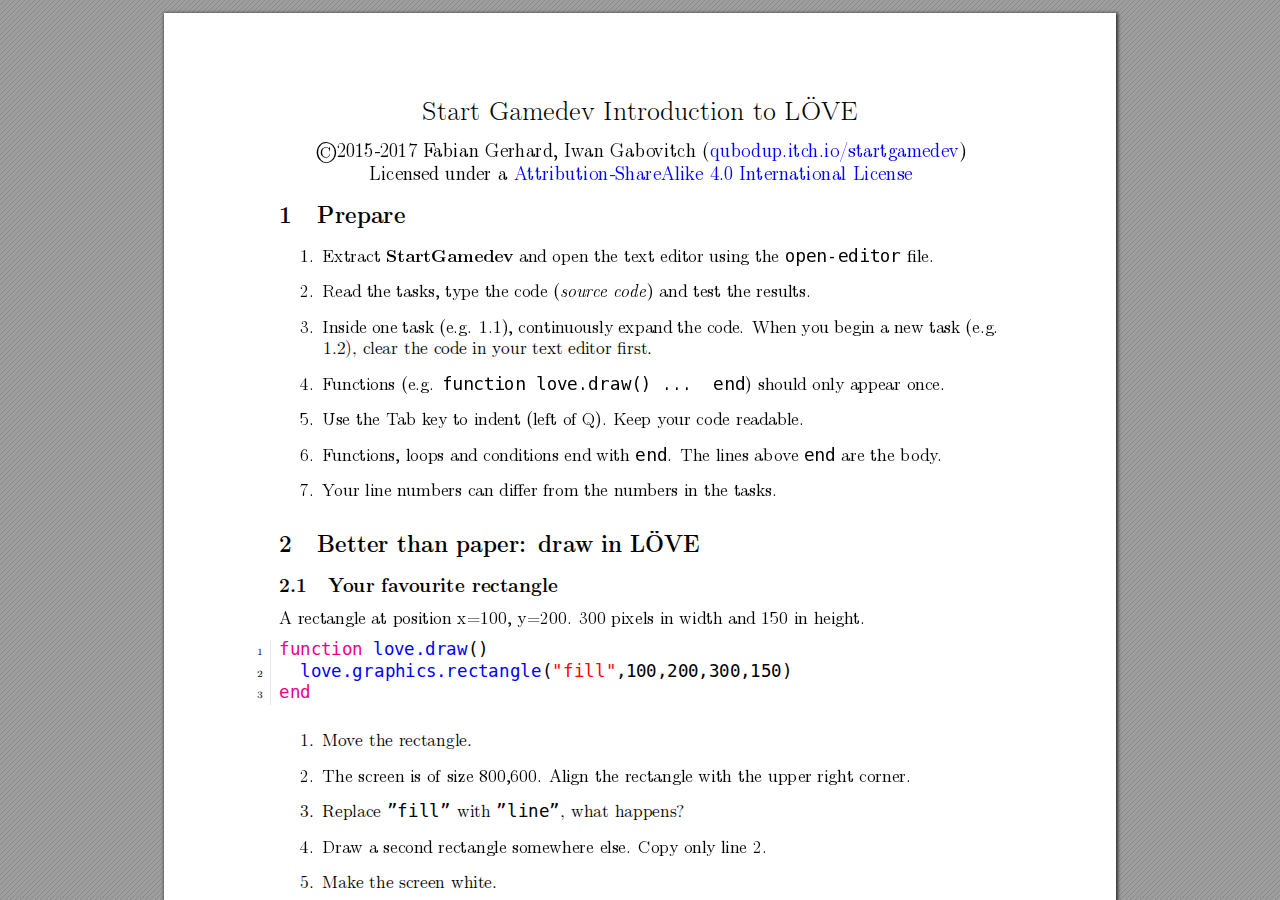
<file: doc/en/intro/index.html>
<!DOCTYPE html>
<!-- Created by pdf2htmlEX (https://github.com/coolwanglu/pdf2htmlex) -->
<html xmlns="http://www.w3.org/1999/xhtml">
<head>
<meta charset="utf-8"/>
<meta name="generator" content="pdf2htmlEX"/>
<meta http-equiv="X-UA-Compatible" content="IE=edge,chrome=1"/>
<style type="text/css">
/*! 
 * Base CSS for pdf2htmlEX
 * Copyright 2012,2013 Lu Wang <coolwanglu@gmail.com> 
 * https://github.com/coolwanglu/pdf2htmlEX/blob/master/share/LICENSE
 */#sidebar{position:absolute;top:0;left:0;bottom:0;width:250px;padding:0;margin:0;overflow:auto}#page-container{position:absolute;top:0;left:0;margin:0;padding:0;border:0}@media screen{#sidebar.opened+#page-container{left:250px}#page-container{bottom:0;right:0;overflow:auto}.loading-indicator{display:none}.loading-indicator.active{display:block;position:absolute;width:64px;height:64px;top:50%;left:50%;margin-top:-32px;margin-left:-32px}.loading-indicator img{position:absolute;top:0;left:0;bottom:0;right:0}}@media print{@page{margin:0}html{margin:0}body{margin:0;-webkit-print-color-adjust:exact}#sidebar{display:none}#page-container{width:auto;height:auto;overflow:visible;background-color:transparent}.d{display:none}}.pf{position:relative;background-color:white;overflow:hidden;margin:0;border:0}.pc{position:absolute;border:0;padding:0;margin:0;top:0;left:0;width:100%;height:100%;overflow:hidden;display:block;transform-origin:0 0;-ms-transform-origin:0 0;-webkit-transform-origin:0 0}.pc.opened{display:block}.bf{position:absolute;border:0;margin:0;top:0;bottom:0;width:100%;height:100%;-ms-user-select:none;-moz-user-select:none;-webkit-user-select:none;user-select:none}.bi{position:absolute;border:0;margin:0;-ms-user-select:none;-moz-user-select:none;-webkit-user-select:none;user-select:none}@media print{.pf{margin:0;box-shadow:none;page-break-after:always;page-break-inside:avoid}@-moz-document url-prefix(){.pf{overflow:visible;border:1px solid #fff}.pc{overflow:visible}}}.c{position:absolute;border:0;padding:0;margin:0;overflow:hidden;display:block}.t{position:absolute;white-space:pre;font-size:1px;transform-origin:0 100%;-ms-transform-origin:0 100%;-webkit-transform-origin:0 100%;unicode-bidi:bidi-override;-moz-font-feature-settings:"liga" 0}.t:after{content:''}.t:before{content:'';display:inline-block}.t span{position:relative;unicode-bidi:bidi-override}._{display:inline-block;color:transparent;z-index:-1}::selection{background:rgba(127,255,255,0.4)}::-moz-selection{background:rgba(127,255,255,0.4)}.pi{display:none}.d{position:absolute;transform-origin:0 100%;-ms-transform-origin:0 100%;-webkit-transform-origin:0 100%}.it{border:0;background-color:rgba(255,255,255,0.0)}.ir:hover{cursor:pointer}</style>
<style type="text/css">
/*! 
 * Fancy styles for pdf2htmlEX
 * Copyright 2012,2013 Lu Wang <coolwanglu@gmail.com> 
 * https://github.com/coolwanglu/pdf2htmlEX/blob/master/share/LICENSE
 */@keyframes fadein{from{opacity:0}to{opacity:1}}@-webkit-keyframes fadein{from{opacity:0}to{opacity:1}}@keyframes swing{0{transform:rotate(0)}10%{transform:rotate(0)}90%{transform:rotate(720deg)}100%{transform:rotate(720deg)}}@-webkit-keyframes swing{0{-webkit-transform:rotate(0)}10%{-webkit-transform:rotate(0)}90%{-webkit-transform:rotate(720deg)}100%{-webkit-transform:rotate(720deg)}}@media screen{#sidebar{background-color:#2f3236;background-image:url("[data-uri]")}#outline{font-family:Georgia,Times,"Times New Roman",serif;font-size:13px;margin:2em 1em}#outline ul{padding:0}#outline li{list-style-type:none;margin:1em 0}#outline li>ul{margin-left:1em}#outline a,#outline a:visited,#outline a:hover,#outline a:active{line-height:1.2;color:#e8e8e8;text-overflow:ellipsis;white-space:nowrap;text-decoration:none;display:block;overflow:hidden;outline:0}#outline a:hover{color:#0cf}#page-container{background-color:#9e9e9e;background-image:url("[data-uri]");-webkit-transition:left 500ms;transition:left 500ms}.pf{margin:13px auto;box-shadow:1px 1px 3px 1px #333;border-collapse:separate}.pc.opened{-webkit-animation:fadein 100ms;animation:fadein 100ms}.loading-indicator.active{-webkit-animation:swing 1.5s ease-in-out .01s infinite alternate none;animation:swing 1.5s ease-in-out .01s infinite alternate none}.checked{background:no-repeat url([data-uri])}}</style>
<style type="text/css">
.ff0{font-family:sans-serif;visibility:hidden;}
@font-face{font-family:ff1;src:url('[data-uri]')format("woff");}.ff1{font-family:ff1;line-height:0.860000;font-style:normal;font-weight:normal;visibility:visible;}
@font-face{font-family:ff2;src:url('[data-uri]')format("woff");}.ff2{font-family:ff2;line-height:1.042000;font-style:normal;font-weight:normal;visibility:visible;}
@font-face{font-family:ff3;src:url('[data-uri]')format("woff");}.ff3{font-family:ff3;line-height:1.042000;font-style:normal;font-weight:normal;visibility:visible;}
@font-face{font-family:ff4;src:url('[data-uri]')format("woff");}.ff4{font-family:ff4;line-height:1.088000;font-style:normal;font-weight:normal;visibility:visible;}
@font-face{font-family:ff5;src:url('[data-uri]')format("woff");}.ff5{font-family:ff5;line-height:1.115000;font-style:normal;font-weight:normal;visibility:visible;}
@font-face{font-family:ff6;src:url('[data-uri]')format("woff");}.ff6{font-family:ff6;line-height:0.711000;font-style:normal;font-weight:normal;visibility:visible;}
@font-face{font-family:ff7;src:url('[data-uri]')format("woff");}.ff7{font-family:ff7;line-height:0.980000;font-style:normal;font-weight:normal;visibility:visible;}
@font-face{font-family:ff8;src:url('[data-uri]')format("woff");}.ff8{font-family:ff8;line-height:0.704000;font-style:normal;font-weight:normal;visibility:visible;}
@font-face{font-family:ff9;src:url('[data-uri]')format("woff");}.ff9{font-family:ff9;line-height:1.000000;font-style:normal;font-weight:normal;visibility:visible;}
@font-face{font-family:ffa;src:url('[data-uri]')format("woff");}.ffa{font-family:ffa;line-height:0.698000;font-style:normal;font-weight:normal;visibility:visible;}
.m0{transform:matrix(0.400000,0.000000,0.000000,0.400000,0,0);-ms-transform:matrix(0.400000,0.000000,0.000000,0.400000,0,0);-webkit-transform:matrix(0.400000,0.000000,0.000000,0.400000,0,0);}
.m1{transform:matrix(1.600000,0.000000,0.000000,1.600000,0,0);-ms-transform:matrix(1.600000,0.000000,0.000000,1.600000,0,0);-webkit-transform:matrix(1.600000,0.000000,0.000000,1.600000,0,0);}
.v0{vertical-align:0.000000px;}
.ls0{letter-spacing:0.000000px;}
.sc_{text-shadow:none;}
.sc0{text-shadow:-0.015em 0 transparent,0 0.015em transparent,0.015em 0 transparent,0 -0.015em  transparent;}
@media screen and (-webkit-min-device-pixel-ratio:0){
.sc_{-webkit-text-stroke:0px transparent;}
.sc0{-webkit-text-stroke:0.015em transparent;text-shadow:none;}
}
.ws0{word-spacing:0.000000px;}
._4{margin-left:-3.921306px;}
._1d{margin-left:-2.793940px;}
._1{margin-left:-1.790402px;}
._2{width:1.790402px;}
._7{width:3.142492px;}
._12{width:11.467646px;}
._8{width:12.820374px;}
._6{width:14.575834px;}
._3{width:15.586897px;}
._f{width:17.358950px;}
._9{width:18.432015px;}
._a{width:19.585201px;}
._0{width:21.553681px;}
._15{width:23.079964px;}
._16{width:25.244585px;}
._b{width:26.269113px;}
._d{width:28.916486px;}
._1b{width:30.589116px;}
._17{width:32.896717px;}
._19{width:35.486554px;}
._1a{width:37.143884px;}
._10{width:39.774746px;}
._18{width:51.272514px;}
._c{width:52.538226px;}
._e{width:53.798400px;}
._5{width:63.123280px;}
._11{width:92.130746px;}
._1c{width:144.494746px;}
._13{width:245.800046px;}
._14{width:297.251157px;}
.fc2{color:rgb(236,0,140);}
.fc3{color:rgb(255,0,0);}
.fc1{color:rgb(0,0,255);}
.fc0{color:rgb(0,0,0);}
.fs4{font-size:23.910400px;}
.fs3{font-size:43.636400px;}
.fs1{font-size:47.820800px;}
.fs2{font-size:57.384800px;}
.fs0{font-size:68.861600px;}
.y24{bottom:67.379200px;}
.y23{bottom:115.200000px;}
.y74{bottom:132.172800px;}
.y9e{bottom:144.880000px;}
.y4c{bottom:150.200000px;}
.y22{bottom:150.715200px;}
.y73{bottom:153.851200px;}
.y9d{bottom:166.558400px;}
.y72{bottom:175.529600px;}
.y4b{bottom:185.201600px;}
.y21{bottom:186.232000px;}
.y9c{bottom:197.377600px;}
.y9b{bottom:200.868800px;}
.y20{bottom:207.910400px;}
.y71{bottom:211.555200px;}
.y4a{bottom:220.201600px;}
.y9a{bottom:235.177600px;}
.y1f{bottom:243.425600px;}
.y25{bottom:244.000000px;}
.y70{bottom:247.580800px;}
.y49{bottom:250.420800px;}
.y0{bottom:267.200000px;}
.y48{bottom:272.099200px;}
.y1e{bottom:274.158400px;}
.y99{bottom:278.536000px;}
.y6f{bottom:283.604800px;}
.y47{bottom:293.777600px;}
.y1d{bottom:295.838400px;}
.y75{bottom:301.600000px;}
.y98{bottom:308.064000px;}
.y46{bottom:315.456000px;}
.y1c{bottom:317.516800px;}
.y6e{bottom:319.630400px;}
.y97{bottom:329.742400px;}
.y45{bottom:337.134400px;}
.y1b{bottom:339.195200px;}
.y96{bottom:351.420800px;}
.y6d{bottom:355.654400px;}
.y44{bottom:358.814400px;}
.y1a{bottom:360.873600px;}
.y95{bottom:373.099200px;}
.y43{bottom:380.492800px;}
.y19{bottom:382.552000px;}
.y6c{bottom:391.680000px;}
.y94{bottom:394.777600px;}
.y42{bottom:402.171200px;}
.y6b{bottom:413.358400px;}
.y93{bottom:416.457600px;}
.y41{bottom:423.849600px;}
.y18{bottom:424.556800px;}
.y92{bottom:438.136000px;}
.y40{bottom:445.528000px;}
.y6a{bottom:449.384000px;}
.y91{bottom:459.814400px;}
.y3f{bottom:467.208000px;}
.y17{bottom:471.051200px;}
.y90{bottom:481.492800px;}
.y3e{bottom:488.886400px;}
.y69{bottom:492.740800px;}
.y16{bottom:506.566400px;}
.y4d{bottom:517.600000px;}
.y8f{bottom:522.291200px;}
.y68{bottom:523.984000px;}
.y3d{bottom:530.374400px;}
.y15{bottom:542.081600px;}
.y67{bottom:545.662400px;}
.y66{bottom:567.340800px;}
.y8e{bottom:568.216000px;}
.y3c{bottom:569.971200px;}
.y14{bottom:577.598400px;}
.y65{bottom:589.019200px;}
.y8d{bottom:602.526400px;}
.y64{bottom:610.699200px;}
.y13{bottom:613.113600px;}
.y8c{bottom:624.204800px;}
.y3b{bottom:624.476800px;}
.y63{bottom:632.377600px;}
.y62{bottom:654.056000px;}
.y8b{bottom:658.515200px;}
.y3a{bottom:659.478400px;}
.y12{bottom:661.448000px;}
.y61{bottom:675.734400px;}
.y8a{bottom:680.193600px;}
.y39{bottom:681.156800px;}
.y11{bottom:683.126400px;}
.y60{bottom:697.412800px;}
.y10{bottom:704.804800px;}
.y89{bottom:714.502400px;}
.y38{bottom:716.156800px;}
.y5f{bottom:719.092800px;}
.yf{bottom:735.537600px;}
.y88{bottom:736.182400px;}
.y37{bottom:751.156800px;}
.y5e{bottom:761.604800px;}
.ye{bottom:768.486400px;}
.y87{bottom:770.491200px;}
.y36{bottom:781.376000px;}
.y35{bottom:803.054400px;}
.y86{bottom:804.801600px;}
.yd{bottom:808.083200px;}
.y5d{bottom:808.339200px;}
.y34{bottom:824.732800px;}
.y5c{bottom:830.017600px;}
.y33{bottom:846.412800px;}
.y85{bottom:848.310400px;}
.yc{bottom:862.832000px;}
.y5b{bottom:866.043200px;}
.y32{bottom:868.091200px;}
.y84{bottom:869.990400px;}
.y31{bottom:889.769600px;}
.y83{bottom:891.668800px;}
.yb{bottom:898.348800px;}
.y5a{bottom:902.067200px;}
.y30{bottom:911.448000px;}
.y82{bottom:913.347200px;}
.y2f{bottom:933.126400px;}
.y59{bottom:933.310400px;}
.ya{bottom:933.864000px;}
.y81{bottom:935.025600px;}
.y58{bottom:954.988800px;}
.y80{bottom:956.704000px;}
.y9{bottom:969.379200px;}
.y2e{bottom:974.616000px;}
.y57{bottom:976.668800px;}
.y7f{bottom:978.384000px;}
.y56{bottom:998.347200px;}
.y7e{bottom:1000.062400px;}
.y8{bottom:1004.894400px;}
.y55{bottom:1020.025600px;}
.y2d{bottom:1020.867200px;}
.y7d{bottom:1021.740800px;}
.y7{bottom:1026.574400px;}
.y54{bottom:1041.704000px;}
.y7c{bottom:1043.419200px;}
.y2c{bottom:1055.867200px;}
.y6{bottom:1062.089600px;}
.y53{bottom:1063.382400px;}
.y7b{bottom:1065.097600px;}
.y52{bottom:1085.062400px;}
.y2b{bottom:1086.086400px;}
.y7a{bottom:1086.777600px;}
.y5{bottom:1097.604800px;}
.y51{bottom:1106.740800px;}
.y2a{bottom:1107.764800px;}
.y79{bottom:1108.456000px;}
.y50{bottom:1128.419200px;}
.y29{bottom:1129.443200px;}
.y78{bottom:1130.134400px;}
.y4{bottom:1136.564800px;}
.y4f{bottom:1150.097600px;}
.y28{bottom:1151.121600px;}
.y77{bottom:1159.662400px;}
.y4e{bottom:1171.776000px;}
.y27{bottom:1172.801600px;}
.y3{bottom:1180.537600px;}
.y76{bottom:1181.340800px;}
.y2{bottom:1202.854400px;}
.y26{bottom:1214.289600px;}
.y1{bottom:1239.348800px;}
.h9{height:16.187341px;}
.h7{height:33.381846px;}
.h6{height:35.913421px;}
.h3{height:36.917658px;}
.h5{height:37.745486px;}
.h4{height:51.359396px;}
.h2{height:58.188052px;}
.h1{height:452.800000px;}
.ha{height:669.600000px;}
.hb{height:844.000000px;}
.h8{height:944.000000px;}
.h0{height:1347.024000px;}
.w1{width:0.800000px;}
.w0{width:952.441600px;}
.x8{left:87.572800px;}
.x7{left:93.416000px;}
.x0{left:106.400000px;}
.x4{left:115.200000px;}
.x5{left:136.608000px;}
.x2{left:152.646400px;}
.x6{left:158.836800px;}
.x3{left:205.654400px;}
.x9{left:253.404800px;}
.x1{left:258.696000px;}
.xa{left:274.420800px;}
@media print{
.v0{vertical-align:0.000000pt;}
.ls0{letter-spacing:0.000000pt;}
.ws0{word-spacing:0.000000pt;}
._4{margin-left:-3.267755pt;}
._1d{margin-left:-2.328283pt;}
._1{margin-left:-1.492001pt;}
._2{width:1.492001pt;}
._7{width:2.618743pt;}
._12{width:9.556372pt;}
._8{width:10.683645pt;}
._6{width:12.146528pt;}
._3{width:12.989081pt;}
._f{width:14.465792pt;}
._9{width:15.360013pt;}
._a{width:16.321001pt;}
._0{width:17.961401pt;}
._15{width:19.233303pt;}
._16{width:21.037154pt;}
._b{width:21.890927pt;}
._d{width:24.097072pt;}
._1b{width:25.490930pt;}
._17{width:27.413931pt;}
._19{width:29.572129pt;}
._1a{width:30.953237pt;}
._10{width:33.145621pt;}
._18{width:42.727095pt;}
._c{width:43.781855pt;}
._e{width:44.832000pt;}
._5{width:52.602733pt;}
._11{width:76.775621pt;}
._1c{width:120.412288pt;}
._13{width:204.833371pt;}
._14{width:247.709297pt;}
.fs4{font-size:19.925333pt;}
.fs3{font-size:36.363667pt;}
.fs1{font-size:39.850667pt;}
.fs2{font-size:47.820667pt;}
.fs0{font-size:57.384667pt;}
.y24{bottom:56.149333pt;}
.y23{bottom:96.000000pt;}
.y74{bottom:110.144000pt;}
.y9e{bottom:120.733333pt;}
.y4c{bottom:125.166667pt;}
.y22{bottom:125.596000pt;}
.y73{bottom:128.209333pt;}
.y9d{bottom:138.798667pt;}
.y72{bottom:146.274667pt;}
.y4b{bottom:154.334667pt;}
.y21{bottom:155.193333pt;}
.y9c{bottom:164.481333pt;}
.y9b{bottom:167.390667pt;}
.y20{bottom:173.258667pt;}
.y71{bottom:176.296000pt;}
.y4a{bottom:183.501333pt;}
.y9a{bottom:195.981333pt;}
.y1f{bottom:202.854667pt;}
.y25{bottom:203.333333pt;}
.y70{bottom:206.317333pt;}
.y49{bottom:208.684000pt;}
.y0{bottom:222.666667pt;}
.y48{bottom:226.749333pt;}
.y1e{bottom:228.465333pt;}
.y99{bottom:232.113333pt;}
.y6f{bottom:236.337333pt;}
.y47{bottom:244.814667pt;}
.y1d{bottom:246.532000pt;}
.y75{bottom:251.333333pt;}
.y98{bottom:256.720000pt;}
.y46{bottom:262.880000pt;}
.y1c{bottom:264.597333pt;}
.y6e{bottom:266.358667pt;}
.y97{bottom:274.785333pt;}
.y45{bottom:280.945333pt;}
.y1b{bottom:282.662667pt;}
.y96{bottom:292.850667pt;}
.y6d{bottom:296.378667pt;}
.y44{bottom:299.012000pt;}
.y1a{bottom:300.728000pt;}
.y95{bottom:310.916000pt;}
.y43{bottom:317.077333pt;}
.y19{bottom:318.793333pt;}
.y6c{bottom:326.400000pt;}
.y94{bottom:328.981333pt;}
.y42{bottom:335.142667pt;}
.y6b{bottom:344.465333pt;}
.y93{bottom:347.048000pt;}
.y41{bottom:353.208000pt;}
.y18{bottom:353.797333pt;}
.y92{bottom:365.113333pt;}
.y40{bottom:371.273333pt;}
.y6a{bottom:374.486667pt;}
.y91{bottom:383.178667pt;}
.y3f{bottom:389.340000pt;}
.y17{bottom:392.542667pt;}
.y90{bottom:401.244000pt;}
.y3e{bottom:407.405333pt;}
.y69{bottom:410.617333pt;}
.y16{bottom:422.138667pt;}
.y4d{bottom:431.333333pt;}
.y8f{bottom:435.242667pt;}
.y68{bottom:436.653333pt;}
.y3d{bottom:441.978667pt;}
.y15{bottom:451.734667pt;}
.y67{bottom:454.718667pt;}
.y66{bottom:472.784000pt;}
.y8e{bottom:473.513333pt;}
.y3c{bottom:474.976000pt;}
.y14{bottom:481.332000pt;}
.y65{bottom:490.849333pt;}
.y8d{bottom:502.105333pt;}
.y64{bottom:508.916000pt;}
.y13{bottom:510.928000pt;}
.y8c{bottom:520.170667pt;}
.y3b{bottom:520.397333pt;}
.y63{bottom:526.981333pt;}
.y62{bottom:545.046667pt;}
.y8b{bottom:548.762667pt;}
.y3a{bottom:549.565333pt;}
.y12{bottom:551.206667pt;}
.y61{bottom:563.112000pt;}
.y8a{bottom:566.828000pt;}
.y39{bottom:567.630667pt;}
.y11{bottom:569.272000pt;}
.y60{bottom:581.177333pt;}
.y10{bottom:587.337333pt;}
.y89{bottom:595.418667pt;}
.y38{bottom:596.797333pt;}
.y5f{bottom:599.244000pt;}
.yf{bottom:612.948000pt;}
.y88{bottom:613.485333pt;}
.y37{bottom:625.964000pt;}
.y5e{bottom:634.670667pt;}
.ye{bottom:640.405333pt;}
.y87{bottom:642.076000pt;}
.y36{bottom:651.146667pt;}
.y35{bottom:669.212000pt;}
.y86{bottom:670.668000pt;}
.yd{bottom:673.402667pt;}
.y5d{bottom:673.616000pt;}
.y34{bottom:687.277333pt;}
.y5c{bottom:691.681333pt;}
.y33{bottom:705.344000pt;}
.y85{bottom:706.925333pt;}
.yc{bottom:719.026667pt;}
.y5b{bottom:721.702667pt;}
.y32{bottom:723.409333pt;}
.y84{bottom:724.992000pt;}
.y31{bottom:741.474667pt;}
.y83{bottom:743.057333pt;}
.yb{bottom:748.624000pt;}
.y5a{bottom:751.722667pt;}
.y30{bottom:759.540000pt;}
.y82{bottom:761.122667pt;}
.y2f{bottom:777.605333pt;}
.y59{bottom:777.758667pt;}
.ya{bottom:778.220000pt;}
.y81{bottom:779.188000pt;}
.y58{bottom:795.824000pt;}
.y80{bottom:797.253333pt;}
.y9{bottom:807.816000pt;}
.y2e{bottom:812.180000pt;}
.y57{bottom:813.890667pt;}
.y7f{bottom:815.320000pt;}
.y56{bottom:831.956000pt;}
.y7e{bottom:833.385333pt;}
.y8{bottom:837.412000pt;}
.y55{bottom:850.021333pt;}
.y2d{bottom:850.722667pt;}
.y7d{bottom:851.450667pt;}
.y7{bottom:855.478667pt;}
.y54{bottom:868.086667pt;}
.y7c{bottom:869.516000pt;}
.y2c{bottom:879.889333pt;}
.y6{bottom:885.074667pt;}
.y53{bottom:886.152000pt;}
.y7b{bottom:887.581333pt;}
.y52{bottom:904.218667pt;}
.y2b{bottom:905.072000pt;}
.y7a{bottom:905.648000pt;}
.y5{bottom:914.670667pt;}
.y51{bottom:922.284000pt;}
.y2a{bottom:923.137333pt;}
.y79{bottom:923.713333pt;}
.y50{bottom:940.349333pt;}
.y29{bottom:941.202667pt;}
.y78{bottom:941.778667pt;}
.y4{bottom:947.137333pt;}
.y4f{bottom:958.414667pt;}
.y28{bottom:959.268000pt;}
.y77{bottom:966.385333pt;}
.y4e{bottom:976.480000pt;}
.y27{bottom:977.334667pt;}
.y3{bottom:983.781333pt;}
.y76{bottom:984.450667pt;}
.y2{bottom:1002.378667pt;}
.y26{bottom:1011.908000pt;}
.y1{bottom:1032.790667pt;}
.h9{height:13.489451pt;}
.h7{height:27.818205pt;}
.h6{height:29.927851pt;}
.h3{height:30.764715pt;}
.h5{height:31.454572pt;}
.h4{height:42.799497pt;}
.h2{height:48.490043pt;}
.h1{height:377.333333pt;}
.ha{height:558.000000pt;}
.hb{height:703.333333pt;}
.h8{height:786.666667pt;}
.h0{height:1122.520000pt;}
.w1{width:0.666667pt;}
.w0{width:793.701333pt;}
.x8{left:72.977333pt;}
.x7{left:77.846667pt;}
.x0{left:88.666667pt;}
.x4{left:96.000000pt;}
.x5{left:113.840000pt;}
.x2{left:127.205333pt;}
.x6{left:132.364000pt;}
.x3{left:171.378667pt;}
.x9{left:211.170667pt;}
.x1{left:215.580000pt;}
.xa{left:228.684000pt;}
}
</style>
<script>
/*
 Copyright 2012 Mozilla Foundation 
 Copyright 2013 Lu Wang <coolwanglu@gmail.com>
 Apachine License Version 2.0 
*/
(function(){function b(a,b,e,f){var c=(a.className||"").split(/\s+/g);""===c[0]&&c.shift();var d=c.indexOf(b);0>d&&e&&c.push(b);0<=d&&f&&c.splice(d,1);a.className=c.join(" ");return 0<=d}if(!("classList"in document.createElement("div"))){var e={add:function(a){b(this.element,a,!0,!1)},contains:function(a){return b(this.element,a,!1,!1)},remove:function(a){b(this.element,a,!1,!0)},toggle:function(a){b(this.element,a,!0,!0)}};Object.defineProperty(HTMLElement.prototype,"classList",{get:function(){if(this._classList)return this._classList;
var a=Object.create(e,{element:{value:this,writable:!1,enumerable:!0}});Object.defineProperty(this,"_classList",{value:a,writable:!1,enumerable:!1});return a},enumerable:!0})}})();
</script>
<script>
(function(){/*
 pdf2htmlEX.js: Core UI functions for pdf2htmlEX 
 Copyright 2012,2013 Lu Wang <coolwanglu@gmail.com> and other contributors 
 https://github.com/coolwanglu/pdf2htmlEX/blob/master/share/LICENSE 
*/
var pdf2htmlEX=window.pdf2htmlEX=window.pdf2htmlEX||{},CSS_CLASS_NAMES={page_frame:"pf",page_content_box:"pc",page_data:"pi",background_image:"bi",link:"l",input_radio:"ir",__dummy__:"no comma"},DEFAULT_CONFIG={container_id:"page-container",sidebar_id:"sidebar",outline_id:"outline",loading_indicator_cls:"loading-indicator",preload_pages:3,render_timeout:100,scale_step:0.9,key_handler:!0,hashchange_handler:!0,view_history_handler:!0,__dummy__:"no comma"},EPS=1E-6;
function invert(a){var b=a[0]*a[3]-a[1]*a[2];return[a[3]/b,-a[1]/b,-a[2]/b,a[0]/b,(a[2]*a[5]-a[3]*a[4])/b,(a[1]*a[4]-a[0]*a[5])/b]}function transform(a,b){return[a[0]*b[0]+a[2]*b[1]+a[4],a[1]*b[0]+a[3]*b[1]+a[5]]}function get_page_number(a){return parseInt(a.getAttribute("data-page-no"),16)}function disable_dragstart(a){for(var b=0,c=a.length;b<c;++b)a[b].addEventListener("dragstart",function(){return!1},!1)}
function clone_and_extend_objs(a){for(var b={},c=0,e=arguments.length;c<e;++c){var h=arguments[c],d;for(d in h)h.hasOwnProperty(d)&&(b[d]=h[d])}return b}
function Page(a){if(a){this.shown=this.loaded=!1;this.page=a;this.num=get_page_number(a);this.original_height=a.clientHeight;this.original_width=a.clientWidth;var b=a.getElementsByClassName(CSS_CLASS_NAMES.page_content_box)[0];b&&(this.content_box=b,this.original_scale=this.cur_scale=this.original_height/b.clientHeight,this.page_data=JSON.parse(a.getElementsByClassName(CSS_CLASS_NAMES.page_data)[0].getAttribute("data-data")),this.ctm=this.page_data.ctm,this.ictm=invert(this.ctm),this.loaded=!0)}}
Page.prototype={hide:function(){this.loaded&&this.shown&&(this.content_box.classList.remove("opened"),this.shown=!1)},show:function(){this.loaded&&!this.shown&&(this.content_box.classList.add("opened"),this.shown=!0)},rescale:function(a){this.cur_scale=0===a?this.original_scale:a;this.loaded&&(a=this.content_box.style,a.msTransform=a.webkitTransform=a.transform="scale("+this.cur_scale.toFixed(3)+")");a=this.page.style;a.height=this.original_height*this.cur_scale+"px";a.width=this.original_width*this.cur_scale+
"px"},view_position:function(){var a=this.page,b=a.parentNode;return[b.scrollLeft-a.offsetLeft-a.clientLeft,b.scrollTop-a.offsetTop-a.clientTop]},height:function(){return this.page.clientHeight},width:function(){return this.page.clientWidth}};function Viewer(a){this.config=clone_and_extend_objs(DEFAULT_CONFIG,0<arguments.length?a:{});this.pages_loading=[];this.init_before_loading_content();var b=this;document.addEventListener("DOMContentLoaded",function(){b.init_after_loading_content()},!1)}
Viewer.prototype={scale:1,cur_page_idx:0,first_page_idx:0,init_before_loading_content:function(){this.pre_hide_pages()},initialize_radio_button:function(){for(var a=document.getElementsByClassName(CSS_CLASS_NAMES.input_radio),b=0;b<a.length;b++)a[b].addEventListener("click",function(){this.classList.toggle("checked")})},init_after_loading_content:function(){this.sidebar=document.getElementById(this.config.sidebar_id);this.outline=document.getElementById(this.config.outline_id);this.container=document.getElementById(this.config.container_id);
this.loading_indicator=document.getElementsByClassName(this.config.loading_indicator_cls)[0];for(var a=!0,b=this.outline.childNodes,c=0,e=b.length;c<e;++c)if("ul"===b[c].nodeName.toLowerCase()){a=!1;break}a||this.sidebar.classList.add("opened");this.find_pages();if(0!=this.pages.length){disable_dragstart(document.getElementsByClassName(CSS_CLASS_NAMES.background_image));this.config.key_handler&&this.register_key_handler();var h=this;this.config.hashchange_handler&&window.addEventListener("hashchange",
function(a){h.navigate_to_dest(document.location.hash.substring(1))},!1);this.config.view_history_handler&&window.addEventListener("popstate",function(a){a.state&&h.navigate_to_dest(a.state)},!1);this.container.addEventListener("scroll",function(){h.update_page_idx();h.schedule_render(!0)},!1);[this.container,this.outline].forEach(function(a){a.addEventListener("click",h.link_handler.bind(h),!1)});this.initialize_radio_button();this.render()}},find_pages:function(){for(var a=[],b={},c=this.container.childNodes,
e=0,h=c.length;e<h;++e){var d=c[e];d.nodeType===Node.ELEMENT_NODE&&d.classList.contains(CSS_CLASS_NAMES.page_frame)&&(d=new Page(d),a.push(d),b[d.num]=a.length-1)}this.pages=a;this.page_map=b},load_page:function(a,b,c){var e=this.pages;if(!(a>=e.length||(e=e[a],e.loaded||this.pages_loading[a]))){var e=e.page,h=e.getAttribute("data-page-url");if(h){this.pages_loading[a]=!0;var d=e.getElementsByClassName(this.config.loading_indicator_cls)[0];"undefined"===typeof d&&(d=this.loading_indicator.cloneNode(!0),
d.classList.add("active"),e.appendChild(d));var f=this,g=new XMLHttpRequest;g.open("GET",h,!0);g.onload=function(){if(200===g.status||0===g.status){var b=document.createElement("div");b.innerHTML=g.responseText;for(var d=null,b=b.childNodes,e=0,h=b.length;e<h;++e){var p=b[e];if(p.nodeType===Node.ELEMENT_NODE&&p.classList.contains(CSS_CLASS_NAMES.page_frame)){d=p;break}}b=f.pages[a];f.container.replaceChild(d,b.page);b=new Page(d);f.pages[a]=b;b.hide();b.rescale(f.scale);disable_dragstart(d.getElementsByClassName(CSS_CLASS_NAMES.background_image));
f.schedule_render(!1);c&&c(b)}delete f.pages_loading[a]};g.send(null)}void 0===b&&(b=this.config.preload_pages);0<--b&&(f=this,setTimeout(function(){f.load_page(a+1,b)},0))}},pre_hide_pages:function(){var a="@media screen{."+CSS_CLASS_NAMES.page_content_box+"{display:none;}}",b=document.createElement("style");b.styleSheet?b.styleSheet.cssText=a:b.appendChild(document.createTextNode(a));document.head.appendChild(b)},render:function(){for(var a=this.container,b=a.scrollTop,c=a.clientHeight,a=b-c,b=
b+c+c,c=this.pages,e=0,h=c.length;e<h;++e){var d=c[e],f=d.page,g=f.offsetTop+f.clientTop,f=g+f.clientHeight;g<=b&&f>=a?d.loaded?d.show():this.load_page(e):d.hide()}},update_page_idx:function(){var a=this.pages,b=a.length;if(!(2>b)){for(var c=this.container,e=c.scrollTop,c=e+c.clientHeight,h=-1,d=b,f=d-h;1<f;){var g=h+Math.floor(f/2),f=a[g].page;f.offsetTop+f.clientTop+f.clientHeight>=e?d=g:h=g;f=d-h}this.first_page_idx=d;for(var g=h=this.cur_page_idx,k=0;d<b;++d){var f=a[d].page,l=f.offsetTop+f.clientTop,
f=f.clientHeight;if(l>c)break;f=(Math.min(c,l+f)-Math.max(e,l))/f;if(d===h&&Math.abs(f-1)<=EPS){g=h;break}f>k&&(k=f,g=d)}this.cur_page_idx=g}},schedule_render:function(a){if(void 0!==this.render_timer){if(!a)return;clearTimeout(this.render_timer)}var b=this;this.render_timer=setTimeout(function(){delete b.render_timer;b.render()},this.config.render_timeout)},register_key_handler:function(){var a=this;window.addEventListener("DOMMouseScroll",function(b){if(b.ctrlKey){b.preventDefault();var c=a.container,
e=c.getBoundingClientRect(),c=[b.clientX-e.left-c.clientLeft,b.clientY-e.top-c.clientTop];a.rescale(Math.pow(a.config.scale_step,b.detail),!0,c)}},!1);window.addEventListener("keydown",function(b){var c=!1,e=b.ctrlKey||b.metaKey,h=b.altKey;switch(b.keyCode){case 61:case 107:case 187:e&&(a.rescale(1/a.config.scale_step,!0),c=!0);break;case 173:case 109:case 189:e&&(a.rescale(a.config.scale_step,!0),c=!0);break;case 48:e&&(a.rescale(0,!1),c=!0);break;case 33:h?a.scroll_to(a.cur_page_idx-1):a.container.scrollTop-=
a.container.clientHeight;c=!0;break;case 34:h?a.scroll_to(a.cur_page_idx+1):a.container.scrollTop+=a.container.clientHeight;c=!0;break;case 35:a.container.scrollTop=a.container.scrollHeight;c=!0;break;case 36:a.container.scrollTop=0,c=!0}c&&b.preventDefault()},!1)},rescale:function(a,b,c){var e=this.scale;this.scale=a=0===a?1:b?e*a:a;c||(c=[0,0]);b=this.container;c[0]+=b.scrollLeft;c[1]+=b.scrollTop;for(var h=this.pages,d=h.length,f=this.first_page_idx;f<d;++f){var g=h[f].page;if(g.offsetTop+g.clientTop>=
c[1])break}g=f-1;0>g&&(g=0);var g=h[g].page,k=g.clientWidth,f=g.clientHeight,l=g.offsetLeft+g.clientLeft,m=c[0]-l;0>m?m=0:m>k&&(m=k);k=g.offsetTop+g.clientTop;c=c[1]-k;0>c?c=0:c>f&&(c=f);for(f=0;f<d;++f)h[f].rescale(a);b.scrollLeft+=m/e*a+g.offsetLeft+g.clientLeft-m-l;b.scrollTop+=c/e*a+g.offsetTop+g.clientTop-c-k;this.schedule_render(!0)},fit_width:function(){var a=this.cur_page_idx;this.rescale(this.container.clientWidth/this.pages[a].width(),!0);this.scroll_to(a)},fit_height:function(){var a=this.cur_page_idx;
this.rescale(this.container.clientHeight/this.pages[a].height(),!0);this.scroll_to(a)},get_containing_page:function(a){for(;a;){if(a.nodeType===Node.ELEMENT_NODE&&a.classList.contains(CSS_CLASS_NAMES.page_frame)){a=get_page_number(a);var b=this.page_map;return a in b?this.pages[b[a]]:null}a=a.parentNode}return null},link_handler:function(a){var b=a.target,c=b.getAttribute("data-dest-detail");if(c){if(this.config.view_history_handler)try{var e=this.get_current_view_hash();window.history.replaceState(e,
"","#"+e);window.history.pushState(c,"","#"+c)}catch(h){}this.navigate_to_dest(c,this.get_containing_page(b));a.preventDefault()}},navigate_to_dest:function(a,b){try{var c=JSON.parse(a)}catch(e){return}if(c instanceof Array){var h=c[0],d=this.page_map;if(h in d){for(var f=d[h],h=this.pages[f],d=2,g=c.length;d<g;++d){var k=c[d];if(null!==k&&"number"!==typeof k)return}for(;6>c.length;)c.push(null);var g=b||this.pages[this.cur_page_idx],d=g.view_position(),d=transform(g.ictm,[d[0],g.height()-d[1]]),
g=this.scale,l=[0,0],m=!0,k=!1,n=this.scale;switch(c[1]){case "XYZ":l=[null===c[2]?d[0]:c[2]*n,null===c[3]?d[1]:c[3]*n];g=c[4];if(null===g||0===g)g=this.scale;k=!0;break;case "Fit":case "FitB":l=[0,0];k=!0;break;case "FitH":case "FitBH":l=[0,null===c[2]?d[1]:c[2]*n];k=!0;break;case "FitV":case "FitBV":l=[null===c[2]?d[0]:c[2]*n,0];k=!0;break;case "FitR":l=[c[2]*n,c[5]*n],m=!1,k=!0}if(k){this.rescale(g,!1);var p=this,c=function(a){l=transform(a.ctm,l);m&&(l[1]=a.height()-l[1]);p.scroll_to(f,l)};h.loaded?
c(h):(this.load_page(f,void 0,c),this.scroll_to(f))}}}},scroll_to:function(a,b){var c=this.pages;if(!(0>a||a>=c.length)){c=c[a].view_position();void 0===b&&(b=[0,0]);var e=this.container;e.scrollLeft+=b[0]-c[0];e.scrollTop+=b[1]-c[1]}},get_current_view_hash:function(){var a=[],b=this.pages[this.cur_page_idx];a.push(b.num);a.push("XYZ");var c=b.view_position(),c=transform(b.ictm,[c[0],b.height()-c[1]]);a.push(c[0]/this.scale);a.push(c[1]/this.scale);a.push(this.scale);return JSON.stringify(a)}};
pdf2htmlEX.Viewer=Viewer;})();
</script>
<script>
try{
pdf2htmlEX.defaultViewer = new pdf2htmlEX.Viewer({});
}catch(e){}
</script>
<title>Start Gamedev Introduction to LÖVE</title>
</head>
<body>
<div id="sidebar">
<div id="outline">
</div>
</div>
<div id="page-container">
<div id="pf1" class="pf w0 h0" data-page-no="1"><div class="pc pc1 w0 h0"><img class="bi x0 y0 w1 h1" alt="" src="[data-uri]"/><div class="t m0 x1 h2 y1 ff1 fs0 fc0 sc0 ls0 ws0">Start<span class="_ _0"> </span>Gamedev<span class="_ _0"> </span>In<span class="_ _1"></span>tro<span class="_ _2"></span>duction<span class="_ _0"> </span>to<span class="_ _0"> </span>LÖ<span class="_ _1"></span>VE</div><div class="t m0 x2 h3 y2 ff2 fs1 fc0 sc0 ls0 ws0">©<span class="ff3">2015-2017<span class="_ _3"> </span>F<span class="_ _4"></span>abian<span class="_ _3"> </span>Gerhard,<span class="_ _3"> </span>Iw<span class="_ _1"></span>an<span class="_ _3"> </span>Gab<span class="_ _2"></span>o<span class="_ _1"></span>vitch<span class="_ _3"> </span>(<span class="fc1">qubo<span class="_ _2"></span>dup.itc<span class="_ _1"></span>h.io/startgamedev<span class="fc0">)</span></span></span></div><div class="t m0 x3 h3 y3 ff3 fs1 fc0 sc0 ls0 ws0">Licensed<span class="_ _3"> </span>under<span class="_ _3"> </span>a<span class="_ _3"> </span><span class="fc1">A<span class="_ _1"></span>ttribution-ShareAlike<span class="_ _3"> </span>4.0<span class="_ _3"> </span>In<span class="_ _1"></span>ternational<span class="_ _3"> </span>License</span></div><div class="t m0 x4 h4 y4 ff4 fs2 fc0 sc0 ls0 ws0">1<span class="_ _5"> </span>Prepare</div><div class="t m0 x5 h5 y5 ff5 fs3 fc0 sc0 ls0 ws0">1. Extract<span class="_ _6"> </span><span class="ff6">StartGamedev<span class="_ _6"> </span></span>and<span class="_ _6"> </span>op<span class="_ _2"></span>en<span class="_ _6"> </span>the<span class="_ _6"> </span>text<span class="_ _6"> </span>editor<span class="_ _6"> </span>using<span class="_ _6"> </span>the<span class="_ _6"> </span><span class="ff7">open-editor<span class="_ _6"> </span></span>ﬁle.</div><div class="t m0 x5 h5 y6 ff5 fs3 fc0 sc0 ls0 ws0">2. Read<span class="_ _6"> </span>the<span class="_ _6"> </span>tasks,<span class="_ _6"> </span>t<span class="_ _1"></span>yp<span class="_ _2"></span>e<span class="_ _6"> </span>the<span class="_ _6"> </span>code<span class="_ _6"> </span>(<span class="ff8">sour<span class="_ _1"></span>c<span class="_ _1"></span>e<span class="_ _6"> </span>c<span class="_ _1"></span>o<span class="_ _1"></span>de<span class="_ _7"></span><span class="ff5">)<span class="_ _6"> </span>and<span class="_ _6"> </span>test<span class="_ _6"> </span>the<span class="_ _6"> </span>results.</span></span></div><div class="t m0 x5 h5 y7 ff5 fs3 fc0 sc0 ls0 ws0">3. Inside<span class="_ _8"> </span>one<span class="_ _8"> </span>task<span class="_ _8"> </span>(e.g.<span class="_ _9"> </span>1.1),<span class="_ _8"> </span>contin<span class="_ _1"></span>uously<span class="_ _8"> </span>expand<span class="_ _8"> </span>the<span class="_ _8"> </span>code.<span class="_ _9"> </span>When<span class="_ _8"> </span>you<span class="_ _8"> </span>begin<span class="_ _8"> </span>a<span class="_ _8"> </span>new<span class="_ _8"> </span>task<span class="_ _8"> </span>(e.g.</div><div class="t m0 x6 h5 y8 ff5 fs3 fc0 sc0 ls0 ws0">1.2),<span class="_ _6"> </span>clear<span class="_ _6"> </span>the<span class="_ _6"> </span>code<span class="_ _6"> </span>in<span class="_ _6"> </span>your<span class="_ _6"> </span>text<span class="_ _8"> </span>editor<span class="_ _6"> </span>ﬁrst.</div><div class="t m0 x5 h5 y9 ff5 fs3 fc0 sc0 ls0 ws0">4. F<span class="_ _4"></span>unctions<span class="_ _6"> </span>(e.g.<span class="_ _a"> </span><span class="ff7">function<span class="_ _b"> </span>love.draw()<span class="_ _b"> </span>...<span class="_ _c"> </span>end</span>)<span class="_ _6"> </span>should<span class="_ _6"> </span>only<span class="_ _6"> </span>appear<span class="_ _6"> </span>once.</div><div class="t m0 x5 h5 ya ff5 fs3 fc0 sc0 ls0 ws0">5. Use<span class="_ _6"> </span>the<span class="_ _6"> </span>T<span class="_ _4"></span>ab<span class="_ _6"> </span>k<span class="_ _1"></span>ey<span class="_ _6"> </span>to<span class="_ _6"> </span>indent<span class="_ _8"> </span>(left<span class="_ _6"> </span>of<span class="_ _6"> </span>Q).<span class="_ _6"> </span>Keep<span class="_ _6"> </span>your<span class="_ _8"> </span>co<span class="_ _2"></span>de<span class="_ _6"> </span>readable.</div><div class="t m0 x5 h5 yb ff5 fs3 fc0 sc0 ls0 ws0">6. F<span class="_ _4"></span>unctions,<span class="_ _6"> </span>lo<span class="_ _2"></span>ops<span class="_ _6"> </span>and<span class="_ _6"> </span>conditions<span class="_ _6"> </span>end<span class="_ _8"> </span>with<span class="_ _6"> </span><span class="ff7">end</span>.<span class="_ _a"> </span>The<span class="_ _6"> </span>lines<span class="_ _6"> </span>ab<span class="_ _2"></span>o<span class="_ _1"></span>ve<span class="_ _8"> </span><span class="ff7">end<span class="_ _6"> </span></span>are<span class="_ _6"> </span>the<span class="_ _6"> </span>b<span class="_ _2"></span>o<span class="_ _2"></span>dy<span class="_ _4"></span>.</div><div class="t m0 x5 h5 yc ff5 fs3 fc0 sc0 ls0 ws0">7. Y<span class="_ _4"></span>our<span class="_ _6"> </span>line<span class="_ _6"> </span>n<span class="_ _1"></span>umbers<span class="_ _6"> </span>can<span class="_ _6"> </span>diﬀer<span class="_ _6"> </span>from<span class="_ _6"> </span>the<span class="_ _6"> </span>num<span class="_ _1"></span>bers<span class="_ _6"> </span>in<span class="_ _6"> </span>the<span class="_ _6"> </span>tasks.</div><div class="t m0 x4 h4 yd ff4 fs2 fc0 sc0 ls0 ws0">2<span class="_ _5"> </span>Better<span class="_ _0"> </span>than<span class="_ _a"> </span>pap<span class="_ _2"></span>er:<span class="_ _d"> </span>dra<span class="_ _1"></span>w<span class="_ _0"> </span>in<span class="_ _a"> </span>LÖVE</div><div class="t m0 x4 h6 ye ff9 fs1 fc0 sc0 ls0 ws0">2.1<span class="_ _e"> </span>Y<span class="_ _4"></span>our<span class="_ _f"> </span>fa<span class="_ _1"></span>v<span class="_ _1"></span>ourite<span class="_ _9"> </span>rectangle</div><div class="t m0 x4 h5 yf ff5 fs3 fc0 sc0 ls0 ws0">A<span class="_ _6"> </span>rectangle<span class="_ _6"> </span>at<span class="_ _6"> </span>position<span class="_ _6"> </span>x=100,<span class="_ _6"> </span>y=200.<span class="_ _a"> </span>300<span class="_ _6"> </span>pixels<span class="_ _6"> </span>in<span class="_ _6"> </span>width<span class="_ _6"> </span>and<span class="_ _6"> </span>150<span class="_ _6"> </span>in<span class="_ _6"> </span>heigh<span class="_ _1"></span>t.</div><div class="t m0 x7 h7 y10 ffa fs4 fc0 sc0 ls0 ws0">1<span class="_ _10"> </span><span class="ff7 fs3 fc2">function<span class="_ _b"> </span><span class="fc1">lov<span class="_ _1"></span>e.draw<span class="fc0">()</span></span></span></div><div class="t m0 x7 h7 y11 ffa fs4 fc0 sc0 ls0 ws0">2<span class="_ _11"> </span><span class="ff7 fs3 fc1">love.graphic<span class="_ _1"></span>s.rectangle<span class="fc0">(<span class="fc3">&quot;fill&quot;</span>,1<span class="_ _1"></span>00,200,300,150)</span></span></div><div class="t m0 x7 h7 y12 ffa fs4 fc0 sc0 ls0 ws0">3<span class="_ _10"> </span><span class="ff7 fs3 fc2">end</span></div><div class="t m0 x5 h5 y13 ff5 fs3 fc0 sc0 ls0 ws0">1. Mo<span class="_ _1"></span>ve<span class="_ _6"> </span>the<span class="_ _6"> </span>rectangle.</div><div class="t m0 x5 h5 y14 ff5 fs3 fc0 sc0 ls0 ws0">2. The<span class="_ _6"> </span>screen<span class="_ _6"> </span>is<span class="_ _6"> </span>of<span class="_ _6"> </span>size<span class="_ _6"> </span>800,600.<span class="_ _9"> </span>Align<span class="_ _6"> </span>the<span class="_ _6"> </span>rectangle<span class="_ _6"> </span>with<span class="_ _6"> </span>the<span class="_ _6"> </span>upp<span class="_ _2"></span>er<span class="_ _8"> </span>right<span class="_ _6"> </span>corner.</div><div class="t m0 x5 h5 y15 ff5 fs3 fc0 sc0 ls0 ws0">3. Replace<span class="_ _6"> </span><span class="ff7">”fill”<span class="_ _6"> </span></span>with<span class="_ _6"> </span><span class="ff7">”line”</span>,<span class="_ _6"> </span>what<span class="_ _6"> </span>happens?</div><div class="t m0 x5 h5 y16 ff5 fs3 fc0 sc0 ls0 ws0">4. Dra<span class="_ _1"></span>w<span class="_ _6"> </span>a<span class="_ _6"> </span>second<span class="_ _6"> </span>rectangle<span class="_ _6"> </span>somewhere<span class="_ _6"> </span>else.<span class="_ _9"> </span>Copy<span class="_ _6"> </span>only<span class="_ _6"> </span>line<span class="_ _6"> </span>2.</div><div class="t m0 x5 h5 y17 ff5 fs3 fc0 sc0 ls0 ws0">5. Mak<span class="_ _1"></span>e<span class="_ _6"> </span>the<span class="_ _6"> </span>screen<span class="_ _6"> </span>white.</div><div class="t m0 x4 h6 y18 ff9 fs1 fc0 sc0 ls0 ws0">2.2<span class="_ _e"> </span>T<span class="_ _4"></span>w<span class="_ _1"></span>o<span class="_ _f"> </span>rectangles</div><div class="t m0 x7 h7 y19 ffa fs4 fc0 sc0 ls0 ws0">1<span class="_ _10"> </span><span class="ff7 fs3 fc2">function<span class="_ _b"> </span><span class="fc1">lov<span class="_ _1"></span>e.draw<span class="fc0">()</span></span></span></div><div class="t m0 x7 h7 y1a ffa fs4 fc0 sc0 ls0 ws0">2<span class="_ _11"> </span><span class="ff7 fs3 fc1">love.graphic<span class="_ _1"></span>s.setColor<span class="fc0">(0,255,0)</span></span></div><div class="t m0 x7 h7 y1b ffa fs4 fc0 sc0 ls0 ws0">3<span class="_ _11"> </span><span class="ff7 fs3 fc1">love.graphic<span class="_ _1"></span>s.rectangle<span class="fc0">(<span class="fc3">&quot;fill&quot;</span>,1<span class="_ _1"></span>00,200,300,150)</span></span></div><div class="t m0 x7 h7 y1c ffa fs4 fc0 sc0 ls0 ws0">4<span class="_ _11"> </span><span class="ff7 fs3 fc1">love.graphic<span class="_ _1"></span>s.setColor<span class="fc0">(255,255,25<span class="_ _1"></span>5)</span></span></div><div class="t m0 x7 h7 y1d ffa fs4 fc0 sc0 ls0 ws0">5<span class="_ _11"> </span><span class="ff7 fs3 fc1">love.graphic<span class="_ _1"></span>s.rectangle<span class="fc0">(<span class="fc3">&quot;fill&quot;</span>,3<span class="_ _1"></span>00,400,100,50)</span></span></div><div class="t m0 x7 h7 y1e ffa fs4 fc0 sc0 ls0 ws0">6<span class="_ _10"> </span><span class="ff7 fs3 fc2">end</span></div><div class="t m0 x5 h5 y1f ff5 fs3 fc0 sc0 ls0 ws0">1. Change<span class="_ _6"> </span>n<span class="_ _1"></span>umbers<span class="_ _6"> </span>in<span class="_ _6"> </span>line<span class="_ _6"> </span>2.<span class="_ _a"> </span>What<span class="_ _6"> </span>happ<span class="_ _2"></span>ens?</div><div class="t m0 x5 h5 y20 ff5 fs3 fc0 sc0 ls0 ws0">2. This<span class="_ _12"> </span>represen<span class="_ _1"></span>tation<span class="_ _12"> </span>of<span class="_ _12"> </span>colors<span class="_ _12"> </span>using<span class="_ _12"> </span>three<span class="_ _12"> </span>n<span class="_ _1"></span>umbers<span class="_ _12"> </span>(0-255)<span class="_ _12"> </span>is<span class="_ _12"> </span>called<span class="_ _12"> </span>R<span class="_ _1"></span>GB<span class="_ _12"> </span>(Red-Green-Blue).</div><div class="t m0 x6 h5 y21 ff5 fs3 fc0 sc0 ls0 ws0">Mak<span class="_ _1"></span>e<span class="_ _6"> </span>the<span class="_ _6"> </span>smaller<span class="_ _6"> </span>rectangle<span class="_ _6"> </span>blue.</div><div class="t m0 x5 h5 y22 ff5 fs3 fc0 sc0 ls0 ws0">3. Mo<span class="_ _1"></span>ve<span class="_ _6"> </span>the<span class="_ _6"> </span>rectangles<span class="_ _8"> </span>so<span class="_ _6"> </span>that<span class="_ _6"> </span>they<span class="_ _6"> </span>ov<span class="_ _1"></span>erlap.<span class="_ _9"> </span>Which<span class="_ _6"> </span>rectangle<span class="_ _6"> </span>is<span class="_ _8"> </span>in<span class="_ _6"> </span>front?</div><div class="t m0 x5 h5 y23 ff5 fs3 fc0 sc0 ls0 ws0">4. Sw<span class="_ _1"></span>ap<span class="_ _6"> </span>lines<span class="_ _6"> </span>3<span class="_ _6"> </span>and<span class="_ _6"> </span>5.<span class="_ _a"> </span>What<span class="_ _6"> </span>c<span class="_ _1"></span>hanged?</div><div class="t m0 x4 h5 y24 ff5 fs3 fc0 sc0 ls0 ws0">In<span class="_ _1"></span>tro<span class="_ _2"></span>duction<span class="_ _6"> </span>to<span class="_ _6"> </span>LÖ<span class="_ _1"></span>VE<span class="_ _6"> </span>-<span class="_ _6"> </span>17.01.05<span class="_ _13"> </span>1/4<span class="_ _14"> </span><span class="fc1">qub<span class="_ _2"></span>odup.itch.io/startgamedev</span></div><a class="l" href="http://qubodup.itch.io/startgamedev"><div class="d m1" style="border-style:none;position:absolute;left:543.747200px;bottom:1194.564800px;width:156.475000px;height:15.940000px;background-color:rgba(255,255,255,0.000001);"></div></a><a class="l" href="http://creativecommons.org/licenses/by-sa/4.0/"><div class="d m1" style="border-style:none;position:absolute;left:349.022400px;bottom:1172.248000px;width:249.599000px;height:15.941000px;background-color:rgba(255,255,255,0.000001);"></div></a><a class="l" href="http://qubodup.itch.io/startgamedev"><div class="d m1" style="border-style:none;position:absolute;left:606.544000px;bottom:59.281600px;width:145.182000px;height:15.542000px;background-color:rgba(255,255,255,0.000001);"></div></a></div><div class="pi" data-data='{"ctm":[1.600000,0.000000,0.000000,1.600000,0.000000,0.000000]}'></div></div>
<div id="pf2" class="pf w0 h0" data-page-no="2"><div class="pc pc2 w0 h0"><img class="bi x0 y25 w1 h8" alt="" src="[data-uri]"/><div class="t m0 x4 h6 y26 ff9 fs1 fc0 sc0 ls0 ws0">2.3<span class="_ _e"> </span>Some<span class="_ _f"> </span>lines</div><div class="t m0 x7 h7 y27 ffa fs4 fc0 sc0 ls0 ws0">1<span class="_ _10"> </span><span class="ff7 fs3 fc2">function<span class="_ _b"> </span><span class="fc1">lov<span class="_ _1"></span>e.draw<span class="fc0">()</span></span></span></div><div class="t m0 x7 h7 y28 ffa fs4 fc0 sc0 ls0 ws0">2<span class="_ _11"> </span><span class="ff7 fs3 fc1">love.graphic<span class="_ _1"></span>s.line<span class="fc0">(100,0,100,200)</span></span></div><div class="t m0 x7 h7 y29 ffa fs4 fc0 sc0 ls0 ws0">3<span class="_ _11"> </span><span class="ff7 fs3 fc1">love.graphic<span class="_ _1"></span>s.line<span class="fc0">(0,200,100,200)</span></span></div><div class="t m0 x7 h7 y2a ffa fs4 fc0 sc0 ls0 ws0">4<span class="_ _11"> </span><span class="ff7 fs3 fc1">love.graphic<span class="_ _1"></span>s.rectangle<span class="fc0">(<span class="fc3">&quot;fill&quot;</span>,1<span class="_ _1"></span>00,200,300,150)</span></span></div><div class="t m0 x7 h7 y2b ffa fs4 fc0 sc0 ls0 ws0">5<span class="_ _10"> </span><span class="ff7 fs3 fc2">end</span></div><div class="t m0 x5 h5 y2c ff5 fs3 fc0 sc0 ls0 ws0">1. Mo<span class="_ _1"></span>ve<span class="_ _6"> </span>the<span class="_ _6"> </span>rectangle.<span class="_ _9"> </span>A<span class="_ _1"></span>djust<span class="_ _6"> </span>the<span class="_ _6"> </span>lines<span class="_ _6"> </span>accordingly<span class="_ _4"></span>.</div><div class="t m0 x5 h5 y2d ff5 fs3 fc0 sc0 ls0 ws0">2. This<span class="_ _6"> </span>w<span class="_ _1"></span>as<span class="_ _6"> </span>tedious.<span class="_ _a"> </span>V<span class="_ _4"></span>ariable<span class="_ _6"> </span>can<span class="_ _6"> </span>do<span class="_ _6"> </span>this<span class="_ _6"> </span>automatically<span class="_ _6"> </span>for<span class="_ _6"> </span>us!<span class="_ _9"> </span>Read<span class="_ _6"> </span>on.</div><div class="t m0 x4 h6 y2e ff9 fs1 fc0 sc0 ls0 ws0">2.4<span class="_ _e"> </span>V<span class="_ _4"></span>ariables</div><div class="t m0 x7 h7 y2f ffa fs4 fc0 sc0 ls0 ws0">1<span class="_ _10"> </span><span class="ff7 fs3 fc1">x<span class="_ _b"> </span><span class="fc0">=<span class="_ _b"> </span>100</span></span></div><div class="t m0 x7 h7 y30 ffa fs4 fc0 sc0 ls0 ws0">2<span class="_ _10"> </span><span class="ff7 fs3 fc1">y<span class="_ _b"> </span><span class="fc0">=<span class="_ _b"> </span>200</span></span></div><div class="t m0 x7 h9 y31 ffa fs4 fc0 sc0 ls0 ws0">3</div><div class="t m0 x7 h7 y32 ffa fs4 fc0 sc0 ls0 ws0">4<span class="_ _10"> </span><span class="ff7 fs3 fc2">function<span class="_ _b"> </span><span class="fc1">lov<span class="_ _1"></span>e.draw<span class="fc0">()</span></span></span></div><div class="t m0 x7 h7 y33 ffa fs4 fc0 sc0 ls0 ws0">5<span class="_ _11"> </span><span class="ff7 fs3 fc1">love.graphic<span class="_ _1"></span>s.line<span class="fc0">(100,0,</span>x<span class="fc0">,</span>y<span class="fc0">)</span></span></div><div class="t m0 x7 h7 y34 ffa fs4 fc0 sc0 ls0 ws0">6<span class="_ _11"> </span><span class="ff7 fs3 fc1">love.graphic<span class="_ _1"></span>s.line<span class="fc0">(0,200,</span>x<span class="fc0">,</span>y<span class="fc0">)</span></span></div><div class="t m0 x7 h7 y35 ffa fs4 fc0 sc0 ls0 ws0">7<span class="_ _11"> </span><span class="ff7 fs3 fc1">love.graphic<span class="_ _1"></span>s.rectangle<span class="fc0">(<span class="fc3">&quot;fill&quot;</span>,</span>x<span class="fc0">,<span class="_ _1"></span><span class="fc1">y<span class="fc0">,300,150)</span></span></span></span></div><div class="t m0 x7 h7 y36 ffa fs4 fc0 sc0 ls0 ws0">8<span class="_ _10"> </span><span class="ff7 fs3 fc2">end</span></div><div class="t m0 x5 h5 y37 ff5 fs3 fc0 sc0 ls0 ws0">1. What<span class="_ _6"> </span>w<span class="_ _1"></span>ould<span class="_ _6"> </span>happ<span class="_ _2"></span>en<span class="_ _6"> </span>if<span class="_ _6"> </span>y<span class="_ _1"></span>ou<span class="_ _6"> </span>c<span class="_ _1"></span>hanged<span class="_ _6"> </span><span class="ff7">x<span class="_ _6"> </span></span>and<span class="_ _6"> </span><span class="ff7">y</span>?</div><div class="t m0 x5 h5 y38 ff5 fs3 fc0 sc0 ls0 ws0">2. Change<span class="_ _6"> </span>line<span class="_ _6"> </span>2<span class="_ _6"> </span>to:<span class="_ _9"> </span><span class="ff7">y<span class="_ _b"> </span>=<span class="_ _b"> </span>x</span>.<span class="_ _a"> </span>What<span class="_ _6"> </span>do<span class="_ _2"></span>es<span class="_ _6"> </span>this<span class="_ _6"> </span>mean?</div><div class="t m0 x5 h5 y39 ff5 fs3 fc0 sc0 ls0 ws0">3. Change<span class="_ _6"> </span>line<span class="_ _3"> </span>2<span class="_ _3"> </span>back<span class="_ _6"> </span>to: <span class="ff7">y<span class="_ _b"> </span>=<span class="_ _b"> </span>200</span>. Change<span class="_ _3"> </span>line<span class="_ _3"> </span>1<span class="_ _3"> </span>to: <span class="ff7">x<span class="_ _b"> </span>=<span class="_ _b"> </span>y</span>. Y<span class="_ _4"></span>ou<span class="_ _3"> </span>will<span class="_ _3"> </span>get<span class="_ _6"> </span>an<span class="_ _3"> </span>error.<span class="_ _15"> </span>Can</div><div class="t m0 x6 h5 y3a ff5 fs3 fc0 sc0 ls0 ws0">y<span class="_ _1"></span>ou<span class="_ _6"> </span>correct<span class="_ _6"> </span>the<span class="_ _6"> </span>co<span class="_ _2"></span>de?</div><div class="t m0 x5 h5 y3b ff5 fs3 fc0 sc0 ls0 ws0">4. In<span class="_ _1"></span>tro<span class="_ _2"></span>duce<span class="_ _6"> </span>a<span class="_ _6"> </span>v<span class="_ _1"></span>ariable<span class="_ _8"> </span>for<span class="_ _6"> </span>the<span class="_ _6"> </span>width<span class="_ _6"> </span>of<span class="_ _6"> </span>the<span class="_ _6"> </span>rectangle.</div><div class="t m0 x4 h4 y3c ff4 fs2 fc0 sc0 ls0 ws0">3<span class="_ _5"> </span>In<span class="_ _1"></span>teraction</div><div class="t m0 x4 h6 y3d ff9 fs1 fc0 sc0 ls0 ws0">3.1<span class="_ _e"> </span>A<span class="_ _f"> </span>moving<span class="_ _f"> </span>picture</div><div class="t m0 x7 h7 y3e ffa fs4 fc0 sc0 ls0 ws0">1<span class="_ _10"> </span><span class="ff7 fs3 fc1">x<span class="_ _b"> </span><span class="fc0">=<span class="_ _b"> </span>100</span></span></div><div class="t m0 x7 h7 y3f ffa fs4 fc0 sc0 ls0 ws0">2<span class="_ _10"> </span><span class="ff7 fs3 fc1">y<span class="_ _b"> </span><span class="fc0">=<span class="_ _b"> </span>200</span></span></div><div class="t m0 x7 h9 y40 ffa fs4 fc0 sc0 ls0 ws0">3</div><div class="t m0 x7 h7 y41 ffa fs4 fc0 sc0 ls0 ws0">4<span class="_ _10"> </span><span class="ff7 fs3 fc2">function<span class="_ _b"> </span><span class="fc1">lov<span class="_ _1"></span>e.draw<span class="fc0">()</span></span></span></div><div class="t m0 x7 h7 y42 ffa fs4 fc0 sc0 ls0 ws0">5<span class="_ _11"> </span><span class="ff7 fs3 fc1">love.graphic<span class="_ _1"></span>s.line<span class="fc0">(100,0,</span>x<span class="fc0">,</span>y<span class="fc0">)</span></span></div><div class="t m0 x7 h7 y43 ffa fs4 fc0 sc0 ls0 ws0">6<span class="_ _11"> </span><span class="ff7 fs3 fc1">love.graphic<span class="_ _1"></span>s.line<span class="fc0">(0,200,</span>x<span class="fc0">,</span>y<span class="fc0">)</span></span></div><div class="t m0 x7 h7 y44 ffa fs4 fc0 sc0 ls0 ws0">7<span class="_ _11"> </span><span class="ff7 fs3 fc1">love.graphic<span class="_ _1"></span>s.rectangle<span class="fc0">(<span class="fc3">&quot;fill&quot;</span>,</span>x<span class="fc0">,<span class="_ _1"></span><span class="fc1">y<span class="fc0">,300,150)</span></span></span></span></div><div class="t m0 x7 h7 y45 ffa fs4 fc0 sc0 ls0 ws0">8<span class="_ _10"> </span><span class="ff7 fs3 fc2">end</span></div><div class="t m0 x7 h9 y46 ffa fs4 fc0 sc0 ls0 ws0">9</div><div class="t m0 x8 h7 y47 ffa fs4 fc0 sc0 ls0 ws0">10<span class="_ _10"> </span><span class="ff7 fs3 fc2">function<span class="_ _b"> </span><span class="fc1">lov<span class="_ _1"></span>e.mousepressed<span class="fc0">()</span></span></span></div><div class="t m0 x8 h7 y48 ffa fs4 fc0 sc0 ls0 ws0">11<span class="_ _11"> </span><span class="ff7 fs3 fc1">x<span class="_ _b"> </span><span class="fc0">=<span class="_ _b"> </span></span>x<span class="_ _b"> </span><span class="fc0">+<span class="_ _b"> </span>10</span></span></div><div class="t m0 x8 h7 y49 ffa fs4 fc0 sc0 ls0 ws0">12<span class="_ _10"> </span><span class="ff7 fs3 fc2">end</span></div><div class="t m0 x5 h5 y4a ff5 fs3 fc0 sc0 ls0 ws0">1. T<span class="_ _4"></span>ry<span class="_ _6"> </span>clicking<span class="_ _8"> </span>the<span class="_ _6"> </span>game.<span class="_ _a"> </span>Something<span class="_ _6"> </span>should<span class="_ _6"> </span>happ<span class="_ _2"></span>en.</div><div class="t m0 x5 h5 y4b ff5 fs3 fc0 sc0 ls0 ws0">2. Mak<span class="_ _1"></span>e<span class="_ _6"> </span>the<span class="_ _6"> </span>b<span class="_ _2"></span>o<span class="_ _1"></span>x<span class="_ _6"> </span>go<span class="_ _6"> </span>backw<span class="_ _1"></span>ards.</div><div class="t m0 x5 h5 y4c ff5 fs3 fc0 sc0 ls0 ws0">3. Mak<span class="_ _1"></span>e<span class="_ _6"> </span>the<span class="_ _6"> </span>b<span class="_ _2"></span>o<span class="_ _1"></span>x<span class="_ _6"> </span>go<span class="_ _6"> </span>upw<span class="_ _1"></span>ards.</div><div class="t m0 x5 h5 y23 ff5 fs3 fc0 sc0 ls0 ws0">4. Mak<span class="_ _1"></span>e<span class="_ _6"> </span>the<span class="_ _6"> </span>b<span class="_ _2"></span>o<span class="_ _1"></span>x<span class="_ _6"> </span>bigger<span class="_ _6"> </span>on<span class="_ _6"> </span>mousepress.</div><div class="t m0 x4 h5 y24 ff5 fs3 fc0 sc0 ls0 ws0">In<span class="_ _1"></span>tro<span class="_ _2"></span>duction<span class="_ _6"> </span>to<span class="_ _6"> </span>LÖ<span class="_ _1"></span>VE<span class="_ _6"> </span>-<span class="_ _6"> </span>17.01.05<span class="_ _13"> </span>2/4<span class="_ _14"> </span><span class="fc1">qub<span class="_ _2"></span>odup.itch.io/startgamedev</span></div><a class="l" href="http://qubodup.itch.io/startgamedev"><div class="d m1" style="border-style:none;position:absolute;left:606.544000px;bottom:59.281600px;width:145.182000px;height:15.542000px;background-color:rgba(255,255,255,0.000001);"></div></a></div><div class="pi" data-data='{"ctm":[1.600000,0.000000,0.000000,1.600000,0.000000,0.000000]}'></div></div>
<div id="pf3" class="pf w0 h0" data-page-no="3"><div class="pc pc3 w0 h0"><img class="bi x0 y4d w1 ha" alt="" src="[data-uri]"/><div class="t m0 x4 h6 y26 ff9 fs1 fc0 sc0 ls0 ws0">3.2<span class="_ _e"> </span>Asking<span class="_ _f"> </span>for<span class="_ _9"> </span>the<span class="_ _f"> </span>right<span class="_ _f"> </span>clic<span class="_ _1"></span>k/touc<span class="_ _1"></span>h</div><div class="t m0 x7 h7 y4e ffa fs4 fc0 sc0 ls0 ws0">1<span class="_ _10"> </span><span class="ff7 fs3 fc1">a<span class="_ _b"> </span><span class="fc0">=<span class="_ _b"> </span>100</span></span></div><div class="t m0 x7 h7 y4f ffa fs4 fc0 sc0 ls0 ws0">2<span class="_ _10"> </span><span class="ff7 fs3 fc1">b<span class="_ _b"> </span><span class="fc0">=<span class="_ _b"> </span>200</span></span></div><div class="t m0 x7 h9 y50 ffa fs4 fc0 sc0 ls0 ws0">3</div><div class="t m0 x7 h7 y51 ffa fs4 fc0 sc0 ls0 ws0">4<span class="_ _10"> </span><span class="ff7 fs3 fc2">function<span class="_ _b"> </span><span class="fc1">lov<span class="_ _1"></span>e.draw<span class="fc0">()</span></span></span></div><div class="t m0 x7 h7 y52 ffa fs4 fc0 sc0 ls0 ws0">5<span class="_ _11"> </span><span class="ff7 fs3 fc1">love.graphic<span class="_ _1"></span>s.rectangle<span class="fc0">(<span class="fc3">&quot;fill&quot;</span>,</span>a<span class="fc0">,<span class="_ _1"></span><span class="fc1">b<span class="fc0">,300,150)</span></span></span></span></div><div class="t m0 x7 h7 y53 ffa fs4 fc0 sc0 ls0 ws0">6<span class="_ _10"> </span><span class="ff7 fs3 fc2">end</span></div><div class="t m0 x7 h9 y54 ffa fs4 fc0 sc0 ls0 ws0">7</div><div class="t m0 x7 h7 y55 ffa fs4 fc0 sc0 ls0 ws0">8<span class="_ _10"> </span><span class="ff7 fs3 fc2">function<span class="_ _b"> </span><span class="fc1">lov<span class="_ _1"></span>e.mousepressed<span class="fc0">(</span>mx<span class="fc0">,<span class="_ _b"> </span></span>my<span class="_ _1"></span><span class="fc0">)</span></span></span></div><div class="t m0 x7 h7 y56 ffa fs4 fc0 sc0 ls0 ws0">9<span class="_ _11"> </span><span class="ff7 fs3 fc2">local<span class="_ _b"> </span><span class="fc1">dir<span class="_ _b"> </span><span class="fc0">=<span class="_ _b"> </span><span class="fc3">&quot;<span class="_ _1"></span>right&quot;</span></span></span></span></div><div class="t m0 x8 h7 y57 ffa fs4 fc0 sc0 ls0 ws0">10<span class="_ _11"> </span><span class="ff7 fs3 fc2">if<span class="_ _b"> </span><span class="fc1">mx<span class="_ _b"> </span><span class="fc0">&lt;<span class="_ _b"> </span>400<span class="_ _16"> </span></span></span>then<span class="_ _16"> </span><span class="fc1">dir<span class="_ _b"> </span><span class="fc0">=<span class="_ _b"> </span><span class="fc3">&quot;left&quot;<span class="_ _16"> </span></span></span></span>end</span></div><div class="t m0 x8 h7 y58 ffa fs4 fc0 sc0 ls0 ws0">11<span class="_ _11"> </span><span class="ff7 fs3 fc2">if<span class="_ _16"> </span><span class="fc1">dir<span class="_ _b"> </span><span class="fc0">==<span class="_ _b"> </span><span class="fc3">&quot;right&quot;<span class="_ _16"> </span></span></span></span>then<span class="_ _b"> </span><span class="fc1">a<span class="_ _16"> </span><span class="fc0">=<span class="_ _b"> </span></span>a<span class="_ _b"> </span><span class="fc0">+<span class="_ _b"> </span>10<span class="_ _b"> </span></span></span>end</span></div><div class="t m0 x8 h7 y59 ffa fs4 fc0 sc0 ls0 ws0">12<span class="_ _10"> </span><span class="ff7 fs3 fc2">end</span></div><div class="t m0 x5 h5 y5a ff5 fs3 fc0 sc0 ls0 ws0">1. Where<span class="_ _6"> </span>do<span class="_ _6"> </span>y<span class="_ _1"></span>ou<span class="_ _6"> </span>hav<span class="_ _1"></span>e<span class="_ _6"> </span>to<span class="_ _6"> </span>clic<span class="_ _1"></span>k<span class="_ _6"> </span>to<span class="_ _6"> </span>mo<span class="_ _1"></span>ve<span class="_ _8"> </span>the<span class="_ _6"> </span>rectangle?</div><div class="t m0 x5 h5 y5b ff5 fs3 fc0 sc0 ls0 ws0">2. Cop<span class="_ _1"></span>y<span class="_ _6"> </span>line<span class="_ _6"> </span>11<span class="_ _6"> </span>but<span class="_ _6"> </span>change<span class="_ _8"> </span>it<span class="_ _6"> </span>to<span class="_ _6"> </span>reduce<span class="_ _6"> </span><span class="ff7">a<span class="_ _6"> </span></span>when<span class="_ _6"> </span><span class="ff7">dir<span class="_ _b"> </span>==<span class="_ _b"> </span>&quot;left&quot;</span>.</div><div class="t m0 x5 h5 y5c ff5 fs3 fc0 sc0 ls0 ws0">3. Let<span class="_ _9"> </span>the<span class="_ _9"> </span>b<span class="_ _2"></span>o<span class="_ _1"></span>x<span class="_ _a"> </span>touc<span class="_ _1"></span>h<span class="_ _9"> </span>the<span class="_ _a"> </span>b<span class="_ _2"></span>order<span class="_ _f"> </span>but<span class="_ _a"> </span>let<span class="_ _9"> </span>it<span class="_ _9"> </span>go<span class="_ _a"> </span>no<span class="_ _9"> </span>further<span class="_ _9"> </span>(e.g.<span class="_ _17"> </span>add<span class="_ _9"> </span><span class="ff7">and<span class="_ _b"> </span>a<span class="_ _b"> </span>&lt;<span class="_ _b"> </span>500<span class="_ _9"> </span></span>b<span class="_ _2"></span>efore</div><div class="t m0 x6 h5 y5d ff7 fs3 fc0 sc0 ls0 ws0">then<span class="ff5">).</span></div><div class="t m0 x4 h6 y5e ff9 fs1 fc0 sc0 ls0 ws0">3.3<span class="_ _e"> </span>It<span class="_ _f"> </span>needs<span class="_ _9"> </span>to<span class="_ _f"> </span>do<span class="_ _9"> </span>things<span class="_ _f"> </span>on<span class="_ _9"> </span>its<span class="_ _f"> </span>own</div><div class="t m0 x7 h7 y5f ffa fs4 fc0 sc0 ls0 ws0">1<span class="_ _10"> </span><span class="ff7 fs3 fc1">x<span class="_ _16"> </span><span class="fc0">=<span class="_ _b"> </span>100</span></span></div><div class="t m0 x7 h7 y60 ffa fs4 fc0 sc0 ls0 ws0">2<span class="_ _10"> </span><span class="ff7 fs3 fc1">y<span class="_ _16"> </span><span class="fc0">=<span class="_ _b"> </span>200</span></span></div><div class="t m0 x7 h9 y61 ffa fs4 fc0 sc0 ls0 ws0">3</div><div class="t m0 x7 h7 y62 ffa fs4 fc0 sc0 ls0 ws0">4<span class="_ _10"> </span><span class="ff7 fs3 fc2">function<span class="_ _16"> </span><span class="fc1">love.draw<span class="fc0">()</span></span></span></div><div class="t m0 x7 h7 y63 ffa fs4 fc0 sc0 ls0 ws0">5<span class="_ _11"> </span><span class="ff7 fs3 fc1">love.graphic<span class="_ _1"></span>s.rectangle<span class="fc0">(<span class="fc3">&quot;fill&quot;</span>,</span>x<span class="fc0">,<span class="_ _1"></span><span class="fc1">y<span class="fc0">,300,150)</span></span></span></span></div><div class="t m0 x7 h7 y64 ffa fs4 fc0 sc0 ls0 ws0">6<span class="_ _10"> </span><span class="ff7 fs3 fc2">end</span></div><div class="t m0 x7 h9 y65 ffa fs4 fc0 sc0 ls0 ws0">7</div><div class="t m0 x7 h7 y66 ffa fs4 fc0 sc0 ls0 ws0">8<span class="_ _10"> </span><span class="ff7 fs3 fc2">function<span class="_ _16"> </span><span class="fc1">love.update<span class="fc0">()</span></span></span></div><div class="t m0 x7 h7 y67 ffa fs4 fc0 sc0 ls0 ws0">9<span class="_ _11"> </span><span class="ff7 fs3 fc1">y<span class="_ _16"> </span><span class="fc0">=<span class="_ _b"> </span></span>y<span class="_ _b"> </span><span class="fc0">-<span class="_ _b"> </span>1</span></span></div><div class="t m0 x8 h7 y68 ffa fs4 fc0 sc0 ls0 ws0">10<span class="_ _10"> </span><span class="ff7 fs3 fc2">end</span></div><div class="t m0 x4 h5 y69 ff5 fs3 fc0 sc0 ls0 ws0">Ev<span class="_ _1"></span>erything<span class="_ _6"> </span>inside<span class="_ _6"> </span>the<span class="_ _6"> </span><span class="ff7">love.update<span class="_ _6"> </span></span>blo<span class="_ _2"></span>c<span class="_ _1"></span>k<span class="_ _6"> </span>is<span class="_ _6"> </span>executed<span class="_ _6"> </span>60<span class="_ _6"> </span>times<span class="_ _6"> </span>per<span class="_ _6"> </span>second.</div><div class="t m0 x5 h5 y6a ff5 fs3 fc0 sc0 ls0 ws0">1. Stop<span class="_ _6"> </span>the<span class="_ _6"> </span>b<span class="_ _2"></span>o<span class="_ _1"></span>x<span class="_ _6"> </span>at<span class="_ _6"> </span>the<span class="_ _6"> </span>top.<span class="_ _9"> </span><span class="ff7">if<span class="_ _b"> </span>y<span class="_ _b"> </span>&gt;<span class="_ _b"> </span>200<span class="_ _b"> </span>then<span class="_ _6"> </span></span>...<span class="_ _a"> </span><span class="ff7">end<span class="_ _6"> </span></span>or<span class="_ _6"> </span>similar<span class="_ _6"> </span>migh<span class="_ _1"></span>t<span class="_ _6"> </span>help.</div><div class="t m0 x5 h5 y6b ff5 fs3 fc0 sc0 ls0 ws0">2. A<span class="_ _1"></span>t<span class="_ _16"> </span>the<span class="_ _16"> </span>top<span class="_ _16"> </span>of<span class="_ _16"> </span>the<span class="_ _16"> </span>co<span class="_ _2"></span>de<span class="_ _16"> </span>insert<span class="_ _16"> </span><span class="ff7">velocity<span class="_ _16"> </span>=<span class="_ _b"> </span>1</span>.<span class="_ _18"> </span>Let<span class="_ _16"> </span>the<span class="_ _16"> </span>box<span class="_ _16"> </span>mo<span class="_ _1"></span>v<span class="_ _1"></span>e<span class="_ _16"> </span>with<span class="_ _16"> </span><span class="ff7">y<span class="_ _b"> </span>=<span class="_ _b"> </span>y<span class="_ _b"> </span>-</span></div><div class="t m0 x6 h5 y6c ff7 fs3 fc0 sc0 ls0 ws0">velocity<span class="_ _6"> </span><span class="ff5">instead<span class="_ _6"> </span>of<span class="_ _f"> </span></span>y<span class="_ _b"> </span>=<span class="_ _b"> </span>y<span class="_ _b"> </span>-<span class="_ _b"> </span>1<span class="ff5">.</span></div><div class="t m0 x5 h5 y6d ff5 fs3 fc0 sc0 ls0 ws0">3. Reduce<span class="_ _6"> </span><span class="ff7">veolcity<span class="_ _6"> </span></span>con<span class="_ _1"></span>tinuously<span class="_ _8"> </span>by<span class="_ _6"> </span>0.01.<span class="_ _9"> </span>This<span class="_ _6"> </span>simulates<span class="_ _8"> </span>gravit<span class="_ _1"></span>y<span class="_ _4"></span>.</div><div class="t m0 x5 h5 y6e ff5 fs3 fc0 sc0 ls0 ws0">4. Increase<span class="_ _6"> </span><span class="ff7">velocity<span class="_ _6"> </span></span>when<span class="_ _6"> </span>y<span class="_ _1"></span>ou<span class="_ _6"> </span>click<span class="_ _8"> </span>it<span class="_ _6"> </span>(use<span class="_ _6"> </span><span class="ff7">love.mousepressed()</span>).</div><div class="t m0 x5 h5 y6f ff5 fs3 fc0 sc0 ls0 ws0">5. Stop<span class="_ _6"> </span>the<span class="_ _6"> </span>b<span class="_ _2"></span>o<span class="_ _1"></span>x<span class="_ _6"> </span>at<span class="_ _6"> </span>the<span class="_ _6"> </span>bottom<span class="_ _6"> </span>of<span class="_ _6"> </span>the<span class="_ _6"> </span>screen.</div><div class="t m0 x5 h5 y70 ff5 fs3 fc0 sc0 ls0 ws0">6. Prin<span class="_ _1"></span>t<span class="_ _6"> </span>the<span class="_ _6"> </span>velocity<span class="_ _8"> </span>to<span class="_ _6"> </span>screen<span class="_ _6"> </span>with<span class="_ _6"> </span><span class="ff7">love.graphics.print(velocity,10,10)</span></div><div class="t m0 x5 h5 y71 ff5 fs3 fc0 sc0 ls0 ws0">7. Set<span class="_ _6"> </span><span class="ff7">velocity<span class="_ _6"> </span></span>to<span class="_ _6"> </span>0<span class="_ _6"> </span>when<span class="_ _6"> </span>the<span class="_ _6"> </span>rectangle<span class="_ _6"> </span>touc<span class="_ _1"></span>hes<span class="_ _6"> </span>the<span class="_ _6"> </span>top<span class="_ _6"> </span>border.</div><div class="t m0 x5 h5 y72 ff5 fs3 fc0 sc0 ls0 ws0">8. Giv<span class="_ _1"></span>e the<span class="_ _9"> </span>play<span class="_ _1"></span>er<span class="_ _a"> </span>a goal.<span class="_ _19"> </span>Notify<span class="_ _a"> </span>the<span class="_ _0"> </span>pla<span class="_ _1"></span>y<span class="_ _1"></span>er<span class="_ _a"> </span>when they<span class="_ _9"> </span>reached<span class="_ _a"> </span>that<span class="_ _a"> </span>goal.<span class="_ _1a"> </span>Example:<span class="_ _1b"> </span>A</div><div class="t m0 x6 h5 y73 ff5 fs3 fc0 sc0 ls0 ws0">c<span class="_ _1"></span>heap<span class="_ _6"> </span>parking<span class="_ _6"> </span>game.<span class="_ _0"> </span>Dra<span class="_ _1"></span>w<span class="_ _6"> </span>a<span class="_ _6"> </span>line<span class="_ _6"> </span>at<span class="_ _6"> </span>heigh<span class="_ _1"></span>t<span class="_ _6"> </span>100.<span class="_ _0"> </span>Change<span class="_ _8"> </span>the<span class="_ _6"> </span>color<span class="_ _3"> </span>of<span class="_ _6"> </span>the<span class="_ _6"> </span>b<span class="_ _2"></span>o<span class="_ _1"></span>x,<span class="_ _6"> </span><span class="ff7">if<span class="_ _b"> </span>0.5<span class="_ _b"> </span>&gt;</span></div><div class="t m0 x6 h5 y74 ff7 fs3 fc0 sc0 ls0 ws0">velocity<span class="_ _b"> </span>and<span class="_ _b"> </span>velocity<span class="_ _b"> </span>&gt;<span class="_ _b"> </span>-0.5<span class="_ _b"> </span>and<span class="_ _b"> </span>105<span class="_ _b"> </span>&gt;<span class="_ _b"> </span>y<span class="_ _b"> </span>and<span class="_ _b"> </span>velocity<span class="_ _b"> </span>&gt;<span class="_ _b"> </span>95<span class="_ _b"> </span>then<span class="ff5">.</span></div><div class="t m0 x4 h5 y24 ff5 fs3 fc0 sc0 ls0 ws0">In<span class="_ _1"></span>tro<span class="_ _2"></span>duction<span class="_ _6"> </span>to<span class="_ _6"> </span>LÖ<span class="_ _1"></span>VE<span class="_ _6"> </span>-<span class="_ _6"> </span>17.01.05<span class="_ _13"> </span>3/4<span class="_ _14"> </span><span class="fc1">qub<span class="_ _2"></span>odup.itch.io/startgamedev</span></div><a class="l" href="http://qubodup.itch.io/startgamedev"><div class="d m1" style="border-style:none;position:absolute;left:606.544000px;bottom:59.281600px;width:145.182000px;height:15.542000px;background-color:rgba(255,255,255,0.000001);"></div></a></div><div class="pi" data-data='{"ctm":[1.600000,0.000000,0.000000,1.600000,0.000000,0.000000]}'></div></div>
<div id="pf4" class="pf w0 h0" data-page-no="4"><div class="pc pc4 w0 h0"><img class="bi x0 y75 w1 hb" alt="" src="[data-uri]"/><div class="t m0 x4 h6 y26 ff9 fs1 fc0 sc0 ls0 ws0">3.4<span class="_ _e"> </span>Lo<span class="_ _2"></span>ops</div><div class="t m0 x4 h5 y76 ff5 fs3 fc0 sc0 ls0 ws0">The<span class="_ _12"> </span>while-lo<span class="_ _2"></span>op<span class="_ _12"> </span>executes<span class="_ _8"> </span>the<span class="_ _12"> </span>program<span class="_ _12"> </span>written<span class="_ _8"> </span>in<span class="_ _1"></span>to<span class="_ _8"> </span>it<span class="_ _12"> </span>(its<span class="_ _8"> </span>b<span class="_ _2"></span>ody)<span class="_ _8"> </span>as<span class="_ _12"> </span>long<span class="_ _12"> </span>as<span class="_ _8"> </span>its<span class="_ _12"> </span>condition<span class="_ _8"> </span><span class="ff7">y<span class="_ _16"> </span>&lt;<span class="_ _b"> </span>500</span></div><div class="t m0 x4 h5 y77 ff5 fs3 fc0 sc0 ls0 ws0">is<span class="_ _6"> </span>true.</div><div class="t m0 x7 h7 y78 ffa fs4 fc0 sc0 ls0 ws0">1<span class="_ _10"> </span><span class="ff7 fs3 fc1">x<span class="_ _16"> </span><span class="fc0">=<span class="_ _b"> </span>0</span></span></div><div class="t m0 x7 h9 y79 ffa fs4 fc0 sc0 ls0 ws0">2</div><div class="t m0 x7 h7 y7a ffa fs4 fc0 sc0 ls0 ws0">3<span class="_ _10"> </span><span class="ff7 fs3 fc2">function<span class="_ _16"> </span><span class="fc1">love.draw<span class="fc0">()</span></span></span></div><div class="t m0 x7 h7 y7b ffa fs4 fc0 sc0 ls0 ws0">4<span class="_ _11"> </span><span class="ff7 fs3 fc1">y<span class="_ _16"> </span><span class="fc0">=<span class="_ _b"> </span>0</span></span></div><div class="t m0 x7 h9 y7c ffa fs4 fc0 sc0 ls0 ws0">5</div><div class="t m0 x7 h7 y7d ffa fs4 fc0 sc0 ls0 ws0">6<span class="_ _11"> </span><span class="ff7 fs3 fc2">while<span class="_ _16"> </span><span class="fc1">y<span class="_ _b"> </span><span class="fc0">&lt;<span class="_ _b"> </span>500<span class="_ _16"> </span></span></span>do</span></div><div class="t m0 x7 h7 y7e ffa fs4 fc0 sc0 ls0 ws0">7<span class="_ _1c"> </span><span class="ff7 fs3 fc1">love.graphic<span class="_ _1"></span>s.rectangle<span class="fc0">(<span class="fc3">&quot;fill&quot;</span>,</span>x<span class="fc0">,<span class="_ _1"></span><span class="fc1">y<span class="fc0">,300,150)</span></span></span></span></div><div class="t m0 x7 h7 y7f ffa fs4 fc0 sc0 ls0 ws0">8<span class="_ _1c"> </span><span class="ff7 fs3 fc1">y<span class="_ _16"> </span><span class="fc0">=<span class="_ _b"> </span></span>y<span class="_ _b"> </span><span class="fc0">+<span class="_ _b"> </span>200</span></span></div><div class="t m0 x7 h7 y80 ffa fs4 fc0 sc0 ls0 ws0">9<span class="_ _11"> </span><span class="ff7 fs3 fc2">end</span></div><div class="t m0 x8 h7 y81 ffa fs4 fc0 sc0 ls0 ws0">10<span class="_ _10"> </span><span class="ff7 fs3 fc2">end</span></div><div class="t m0 x8 h9 y82 ffa fs4 fc0 sc0 ls0 ws0">11</div><div class="t m0 x8 h7 y83 ffa fs4 fc0 sc0 ls0 ws0">12<span class="_ _10"> </span><span class="ff7 fs3 fc2">function<span class="_ _16"> </span><span class="fc1">love.mousepresse<span class="_ _1"></span>d<span class="fc0">(</span>mx<span class="fc0">,<span class="_ _b"> </span></span>my<span class="fc0">)</span></span></span></div><div class="t m0 x8 h7 y84 ffa fs4 fc0 sc0 ls0 ws0">13<span class="_ _11"> </span><span class="ff7 fs3 fc1">x<span class="_ _16"> </span><span class="fc0">=<span class="_ _b"> </span></span>x<span class="_ _b"> </span><span class="fc0">+<span class="_ _b"> </span>50</span></span></div><div class="t m0 x8 h7 y85 ffa fs4 fc0 sc0 ls0 ws0">14<span class="_ _10"> </span><span class="ff7 fs3 fc2">end</span></div><div class="t m0 x5 h5 y86 ff5 fs3 fc0 sc0 ls0 ws0">1. Switc<span class="_ _1"></span>h<span class="_ _6"> </span>lines<span class="_ _6"> </span>7<span class="_ _6"> </span>and<span class="_ _6"> </span>8.<span class="_ _a"> </span>Do<span class="_ _6"> </span>y<span class="_ _1"></span>ou<span class="_ _6"> </span>understand<span class="_ _6"> </span>what<span class="_ _6"> </span>diﬀerence<span class="_ _6"> </span>this<span class="_ _6"> </span>mak<span class="_ _1"></span>es?</div><div class="t m0 x5 h5 y87 ff5 fs3 fc0 sc0 ls0 ws0">2. Mo<span class="_ _1"></span>ve<span class="_ _6"> </span>line<span class="_ _6"> </span>4<span class="_ _8"> </span>in<span class="_ _6"> </span>line<span class="_ _6"> </span>2.<span class="_ _a"> </span>The<span class="_ _6"> </span>screen<span class="_ _6"> </span>should<span class="_ _6"> </span>go<span class="_ _6"> </span>blac<span class="_ _1"></span>k.<span class="_ _a"> </span>Why<span class="_ _8"> </span>is<span class="_ _6"> </span>that?</div><div class="t m0 x5 h5 y88 ff5 fs3 fc0 sc0 ls0 ws0">3. Rev<span class="_ _1"></span>ert<span class="_ _9"> </span>your<span class="_ _f"> </span>changes,<span class="_ _9"> </span>then<span class="_ _9"> </span>dra<span class="_ _1"></span>w<span class="_ _9"> </span>more,<span class="_ _a"> </span>but<span class="_ _9"> </span>smaller<span class="_ _9"> </span>rectangles<span class="_ _9"> </span>vertically<span class="_ _f"> </span>using<span class="_ _9"> </span>the<span class="_ _9"> </span>while</div><div class="t m0 x6 h5 y89 ff5 fs3 fc0 sc0 ls0 ws0">lo<span class="_ _2"></span>op.</div><div class="t m0 x5 h5 y8a ff5 fs3 fc0 sc0 ls0 ws0">4. In<span class="_ _1"></span>tro<span class="_ _2"></span>duce<span class="_ _f"> </span>a<span class="_ _f"> </span>new<span class="_ _f"> </span>v<span class="_ _1"></span>ariable<span class="_ _f"> </span><span class="ff7">z<span class="_ _b"> </span>=<span class="_ _b"> </span>0</span>.<span class="_ _d"> </span>Add<span class="_ _f"> </span>a<span class="_ _f"> </span>new<span class="_ _f"> </span>while<span class="_ _f"> </span>lo<span class="_ _2"></span>op.<span class="_ _d"> </span>Mak<span class="_ _1"></span>e<span class="_ _f"> </span>it<span class="_ _f"> </span>increase<span class="_ _f"> </span><span class="ff7">z<span class="_ _f"> </span></span>and<span class="_ _9"> </span>let<span class="_ _f"> </span>it</div><div class="t m0 x6 h5 y8b ff5 fs3 fc0 sc0 ls0 ws0">dra<span class="_ _1"></span>w<span class="_ _6"> </span>some<span class="_ _6"> </span>rectangles<span class="_ _6"> </span>horizonta<span class="_ _1"></span>lly<span class="_ _1d"></span>.</div><div class="t m0 x5 h5 y8c ff5 fs3 fc0 sc0 ls0 ws0">5. Mo<span class="_ _1"></span>ve<span class="_ _a"> </span><span class="ff7">z<span class="_ _16"> </span>=<span class="_ _b"> </span>0<span class="_ _0"> </span></span>and<span class="_ _a"> </span>the<span class="_ _a"> </span>new<span class="_ _a"> </span>while loop<span class="_ _a"> </span>inside the<span class="_ _9"> </span>old<span class="_ _a"> </span>while loop.<span class="_ _19"> </span>Now<span class="_ _a"> </span>ev<span class="_ _1"></span>ery time<span class="_ _9"> </span><span class="ff7">y<span class="_ _0"> </span></span>is</div><div class="t m0 x6 h5 y8d ff5 fs3 fc0 sc0 ls0 ws0">increased<span class="_ _6"> </span>y<span class="_ _1"></span>our<span class="_ _6"> </span>program<span class="_ _6"> </span>go<span class="_ _2"></span>es<span class="_ _6"> </span>through<span class="_ _6"> </span>all<span class="_ _6"> </span>y<span class="_ _1d"></span>our<span class="_ _6"> </span>z<span class="_ _6"> </span>v<span class="_ _1"></span>alues!<span class="_ _9"> </span>Use<span class="_ _6"> </span>this<span class="_ _6"> </span>to<span class="_ _6"> </span>make<span class="_ _8"> </span>a<span class="_ _6"> </span>chec<span class="_ _1"></span>kerboard.</div><div class="t m0 x5 h5 y8e ff5 fs3 fc0 sc0 ls0 ws0">6. Let<span class="_ _6"> </span>the<span class="_ _6"> </span>whole<span class="_ _6"> </span>c<span class="_ _1"></span>heck<span class="_ _1d"></span>erb<span class="_ _2"></span>oard<span class="_ _6"> </span>b<span class="_ _2"></span>e<span class="_ _6"> </span>mo<span class="_ _1d"></span>ved<span class="_ _6"> </span>b<span class="_ _1"></span>y<span class="_ _6"> </span>clic<span class="_ _1"></span>king<span class="_ _6"> </span>the<span class="_ _6"> </span>mouse.</div><div class="t m0 x4 h6 y8f ff9 fs1 fc0 sc0 ls0 ws0">3.5<span class="_ _e"> </span>Lists</div><div class="t m0 x7 h7 y90 ffa fs4 fc0 sc0 ls0 ws0">1<span class="_ _10"> </span><span class="ff7 fs3 fc1">a<span class="_ _16"> </span><span class="fc0">=<span class="_ _b"> </span>{100,200,500}</span></span></div><div class="t m0 x7 h9 y91 ffa fs4 fc0 sc0 ls0 ws0">2</div><div class="t m0 x7 h7 y92 ffa fs4 fc0 sc0 ls0 ws0">3<span class="_ _10"> </span><span class="ff7 fs3 fc2">function<span class="_ _16"> </span><span class="fc1">love.draw<span class="fc0">()</span></span></span></div><div class="t m0 x7 h7 y93 ffa fs4 fc0 sc0 ls0 ws0">4<span class="_ _11"> </span><span class="ff7 fs3 fc1">i<span class="_ _16"> </span><span class="fc0">=<span class="_ _b"> </span>1</span></span></div><div class="t m0 x7 h7 y94 ffa fs4 fc0 sc0 ls0 ws0">5<span class="_ _11"> </span><span class="ff7 fs3 fc2">while<span class="_ _16"> </span><span class="fc1">i<span class="_ _b"> </span><span class="fc0">&lt;=<span class="_ _b"> </span>3<span class="_ _16"> </span></span></span>do</span></div><div class="t m0 x7 h7 y95 ffa fs4 fc0 sc0 ls0 ws0">6<span class="_ _1c"> </span><span class="ff7 fs3 fc1">love.graphic<span class="_ _1"></span>s.rectangle<span class="fc0">(<span class="fc3">&quot;fill&quot;</span>,</span>a<span class="fc0">[<span class="_ _1"></span><span class="fc1">i<span class="fc0">],</span>a<span class="fc0">[</span>i<span class="fc0">],10,10)</span></span></span></span></div><div class="t m0 x7 h7 y96 ffa fs4 fc0 sc0 ls0 ws0">7<span class="_ _1c"> </span><span class="ff7 fs3 fc1">i<span class="_ _16"> </span><span class="fc0">=<span class="_ _b"> </span></span>i<span class="_ _b"> </span><span class="fc0">+<span class="_ _b"> </span>1</span></span></div><div class="t m0 x7 h7 y97 ffa fs4 fc0 sc0 ls0 ws0">8<span class="_ _11"> </span><span class="ff7 fs3 fc2">end</span></div><div class="t m0 x7 h7 y98 ffa fs4 fc0 sc0 ls0 ws0">9<span class="_ _10"> </span><span class="ff7 fs3 fc2">end</span></div><div class="t m0 x4 h5 y99 ff7 fs3 fc0 sc0 ls0 ws0">a<span class="_ _6"> </span><span class="ff5">ist<span class="_ _6"> </span>a<span class="_ _6"> </span>list<span class="_ _6"> </span>(table).<span class="_ _9"> </span></span>a[1]<span class="_ _6"> </span><span class="ff5">equals<span class="_ _6"> </span></span>100<span class="ff5">.<span class="_ _a"> </span>Here,<span class="_ _6"> </span></span>1<span class="_ _6"> </span><span class="ff5">is<span class="_ _6"> </span>the<span class="_ _6"> </span><span class="ff8">index<span class="_ _9"> </span></span>of<span class="_ _f"> </span></span>100<span class="_ _6"> </span><span class="ff5">in<span class="_ _6"> </span></span>a<span class="ff5">.</span></div><div class="t m0 x5 h5 y9a ff5 fs3 fc0 sc0 ls0 ws0">1. A<span class="_ _1"></span>dd<span class="_ _6"> </span>a<span class="_ _6"> </span>num<span class="_ _1d"></span>b<span class="_ _2"></span>er<span class="_ _6"> </span>to<span class="_ _6"> </span>the<span class="_ _6"> </span>list<span class="_ _6"> </span><span class="ff7">a</span>.<span class="_ _9"> </span><span class="ff7">#a<span class="_ _6"> </span></span>is<span class="_ _6"> </span>the<span class="_ _6"> </span>length<span class="_ _6"> </span>of<span class="_ _6"> </span>a.<span class="_ _9"> </span>Draw<span class="_ _6"> </span>all<span class="_ _6"> </span>4<span class="_ _6"> </span>elemen<span class="_ _1"></span>ts.</div><div class="t m0 x5 h5 y9b ff5 fs3 fc0 sc0 ls0 ws0">2. <span class="ff7">a[5]<span class="_ _b"> </span>=<span class="_ _b"> </span>5</span></div><div class="t m0 x9 h7 y9c ff7 fs3 fc0 sc0 ls0 ws0">*</div><div class="t m0 xa h5 y9b ff7 fs3 fc0 sc0 ls0 ws0">10<span class="_ _8"> </span><span class="ff5">sets<span class="_ _12"> </span>a<span class="_ _8"> </span>new<span class="_ _8"> </span>element.<span class="_ _f"> </span>Use<span class="_ _8"> </span>a<span class="_ _8"> </span>while<span class="_ _8"> </span>loop<span class="_ _8"> </span>to<span class="_ _8"> </span>let<span class="_ _8"> </span></span>a<span class="_ _8"> </span><span class="ff5">b<span class="_ _2"></span>e<span class="_ _12"> </span></span>{10,20,....,200}<span class="ff5">.</span></div><div class="t m0 x5 h5 y9d ff5 fs3 fc0 sc0 ls0 ws0">3. <span class="ff7">a[#a+1]<span class="_ _b"> </span>=<span class="_ _b"> </span>v<span class="_ _3"> </span></span>is<span class="_ _f"> </span>the<span class="_ _3"> </span>same<span class="_ _f"> </span>as<span class="_ _3"> </span>adding<span class="_ _f"> </span><span class="ff7">v<span class="_ _f"> </span></span>to<span class="_ _3"> </span>the<span class="_ _f"> </span>list.<span class="_ _16"> </span>Whenev<span class="_ _1d"></span>er<span class="_ _f"> </span>the<span class="_ _3"> </span>mouse<span class="_ _f"> </span>is<span class="_ _3"> </span>click<span class="_ _1d"></span>ed,<span class="_ _f"> </span>add</div><div class="t m0 x6 h5 y9e ff5 fs3 fc0 sc0 ls0 ws0">the<span class="_ _6"> </span>x-co<span class="_ _2"></span>ordinate<span class="_ _8"> </span>of<span class="_ _6"> </span>the<span class="_ _6"> </span>click<span class="_ _6"> </span>to<span class="_ _6"> </span>the<span class="_ _8"> </span>list.</div><div class="t m0 x4 h5 y24 ff5 fs3 fc0 sc0 ls0 ws0">In<span class="_ _1"></span>tro<span class="_ _2"></span>duction<span class="_ _6"> </span>to<span class="_ _6"> </span>LÖ<span class="_ _1"></span>VE<span class="_ _6"> </span>-<span class="_ _6"> </span>17.01.05<span class="_ _13"> </span>4/4<span class="_ _14"> </span><span class="fc1">qub<span class="_ _2"></span>odup.itch.io/startgamedev</span></div><a class="l" href="http://qubodup.itch.io/startgamedev"><div class="d m1" style="border-style:none;position:absolute;left:606.544000px;bottom:59.281600px;width:145.182000px;height:15.542000px;background-color:rgba(255,255,255,0.000001);"></div></a></div><div class="pi" data-data='{"ctm":[1.600000,0.000000,0.000000,1.600000,0.000000,0.000000]}'></div></div>
</div>
<div class="loading-indicator">
<img alt="" src="[data-uri]"/>
</div>
</body>
</html>
</file>
<file: esp.css>
body {
	padding-top: 62px;
	font-size: 170%;
}
.navbar-nav > li > a {
	padding-top: 4px !important;
	padding-bottom: 0 !important;
/*	height: 58px;*/
}
.navbar-brand {
  padding:0;
  height: 100%;
}
.navbar {
/*	height:63px !important;*/
  background-color: white;
}
.navbar-nav, .navbar-nav li, .navbar-nav li a {
/*  height: 50px;*/
  line-height: 50px;
}
.navbar-right img {
  width: 24px;
  height: 24px;
}
.red { color: white; background-color: #FF6B8C; }
.white { color: black; background-color: white; }
/*.blue { color: white; background-color: #36C1E5; }*/
.gray { color: black; background-color: #ccc; }
h1 { font-size: 180%; font-weight: 900; }

.big {
  padding-top: 96px;
  padding-bottom: 96px;
}

.med {
	padding-top: 48px;
	padding-bottom: 48px;
}

.note {
  margin-top: 1em !important;
	font-size: 90%;
}

.date {
  height: 100%;
	min-height: 100%;
}

.date div {
	color: black;
	background-color: white;
}

.date div p {
  padding: .2em .5em;
  margin: 0;
}
h2 {
  color: #00aad4;
}
.separator {
  height: 2px;
  width: auto;
  background-color: #00aad4;
  border-bottom: 1px solid #00aad4;
  margin-bottom: 1em;
}
.date h3 {
  color: white;
//	background-color: #DE383D;
  background-color: #36C1E5;
	font-size: 120%;
	padding: 6px;
  margin-bottom: 0;
}

.date.past h3 {
  color: white;
	background-color: #999;
}

.date div p:nth-child(2n+1) {
  background-color: #eee;
}

.date div p.ppl-mix {
  background-color: #FFC7D4;
}

#footer {
	text-align: center;
}
#footer ul {
  list-style: none;
}

.support {
  text-align: left;
  background-color: white;
  color: black;
  padding: .4em;
  line-height: 2em;
}
#support a {
  margin-right: 48px;
}
.gallery {
  margin-top: 1.5em;
}
.gallery img {
  float: left;
  height: 100%;
  width: 100%;
  min-height: 300px;
  object-fit: cover;
  object-position: center;
}
.gallery iframe {
  min-width: 300px;
  min-height: 300px;
  height: 300px;
  width: 300px;
}
// http://stackoverflow.com/questions/18264944/
@media (max-width: 767px) /* @grid-float-breakpoint -1 */
{
    .navbar-fixed-top
    {
    position: relative;
    top: auto;
    height: auto !important;
    }
}
</file>
